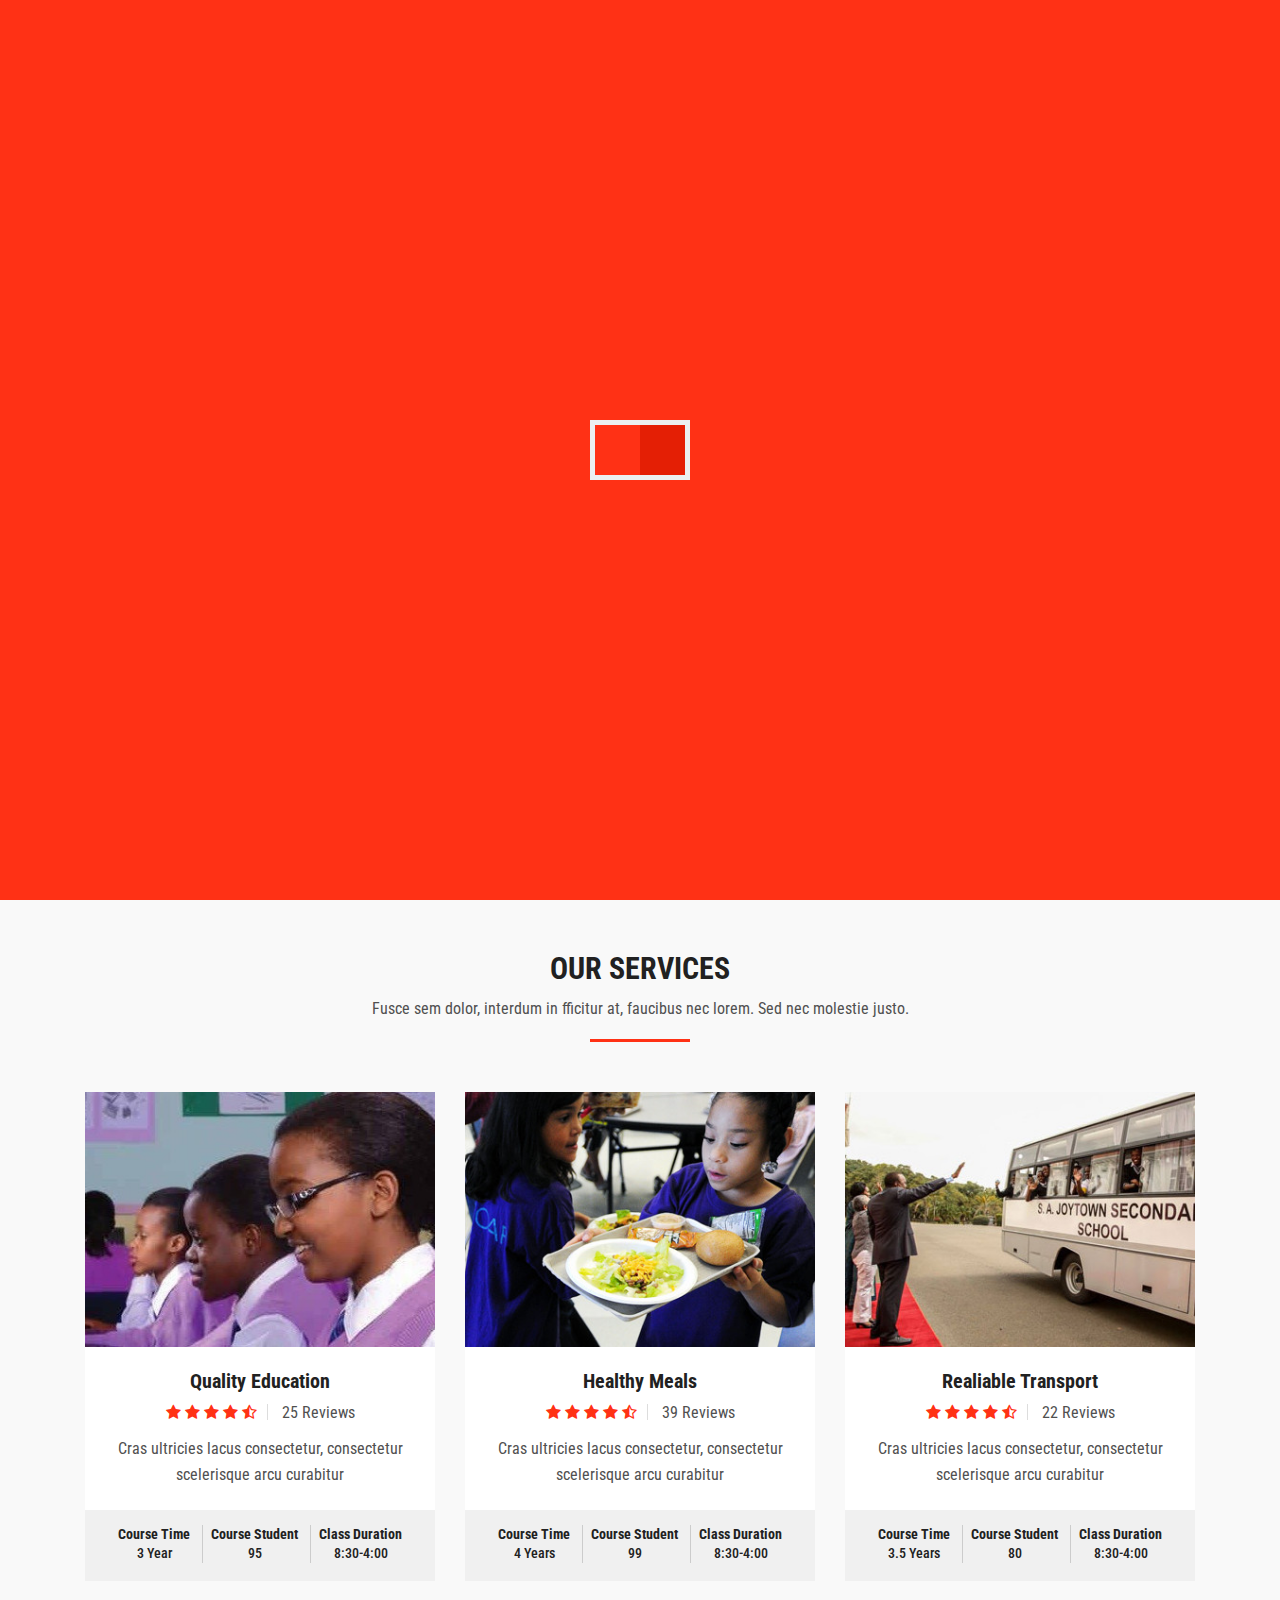
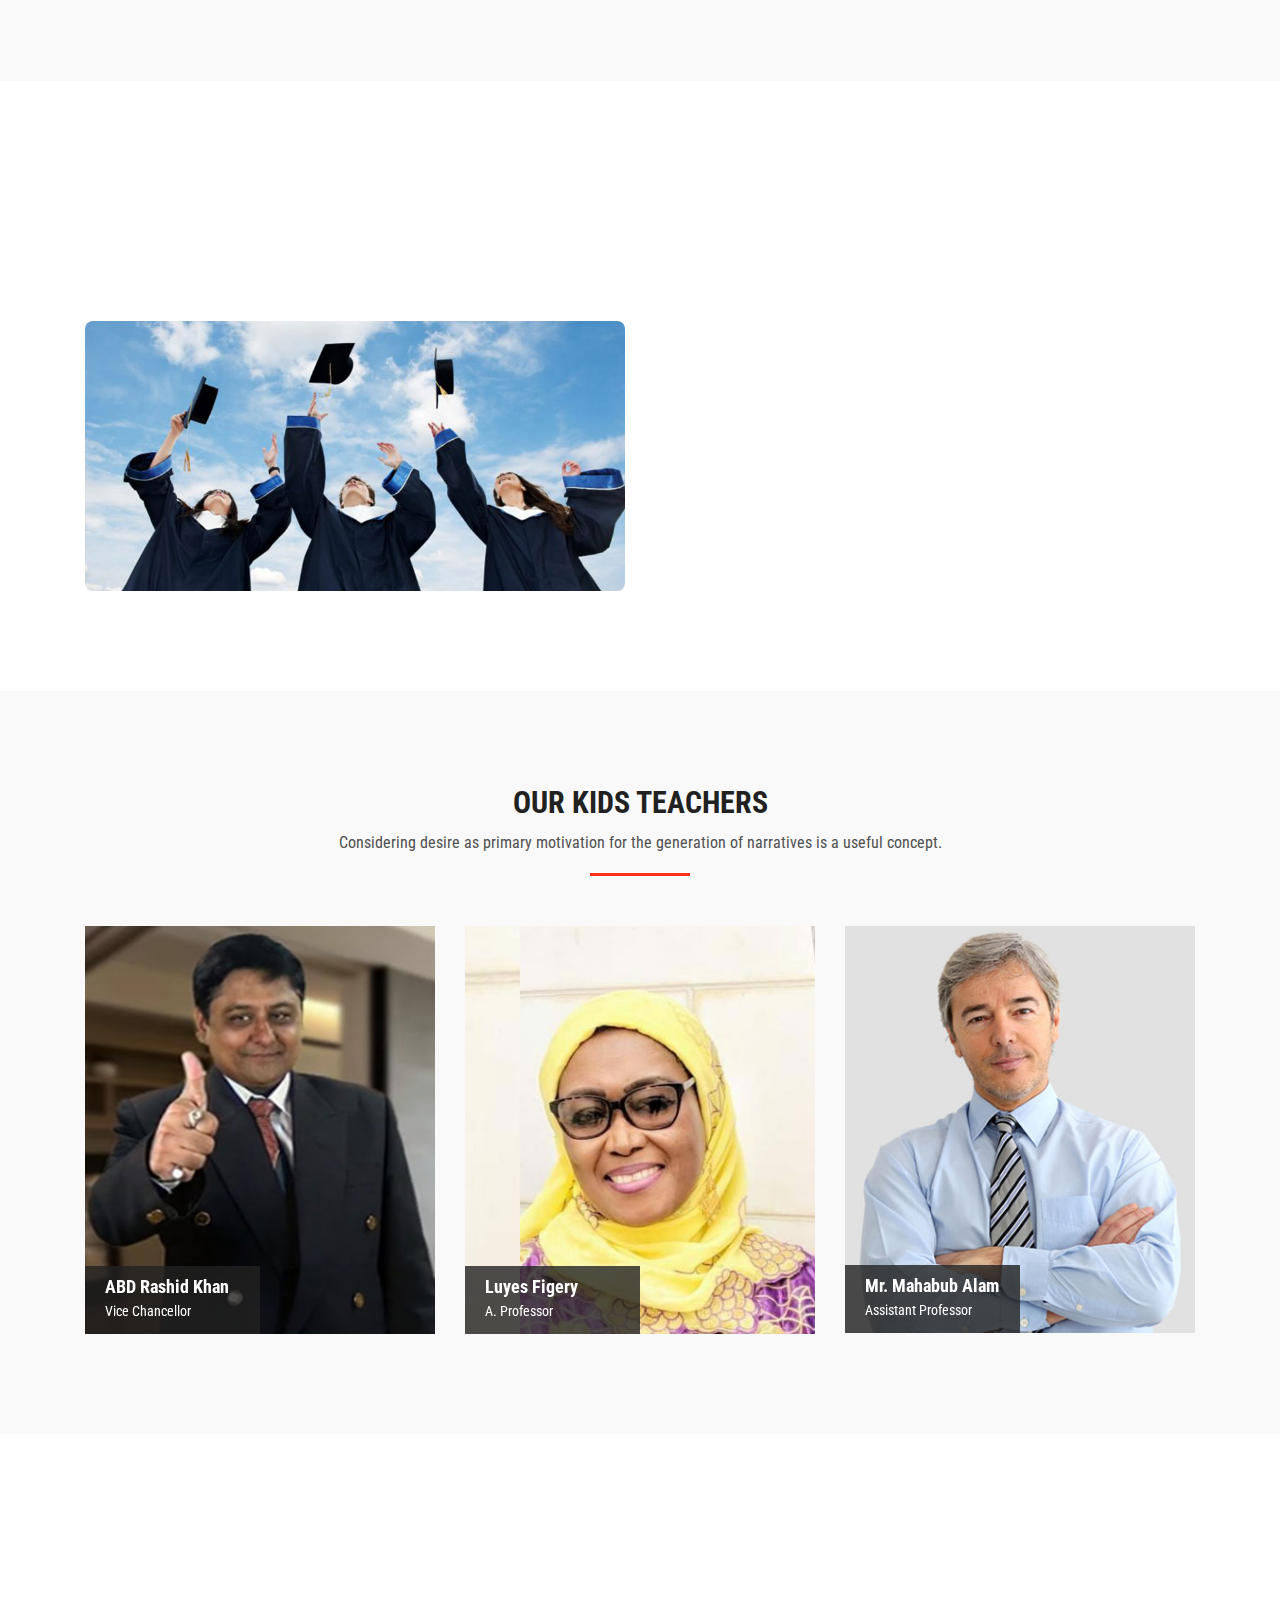
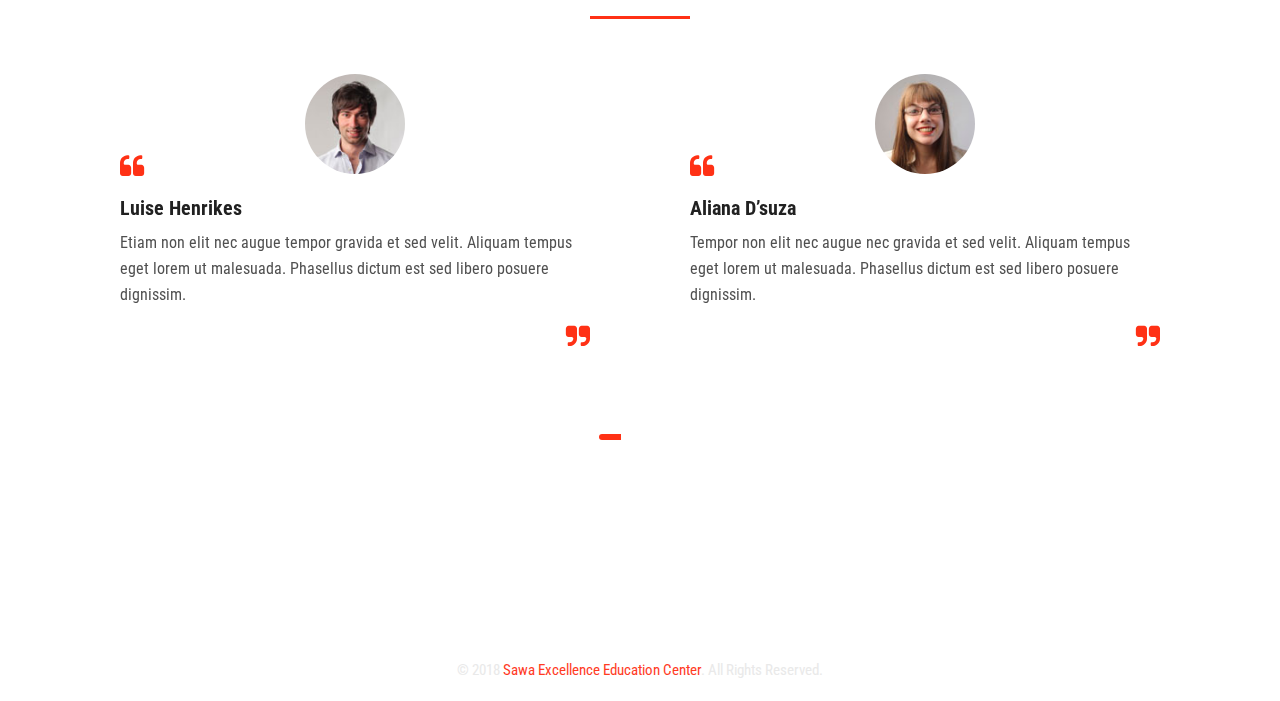
<file: index.html>
<!DOCTYPE html>
<html lang="zxx">

<!-- Mirrored from keenitsolutions.com/products/html/edulearn/edulearn-demo/index.html by HTTrack Website Copier/3.x [XR&CO'2014], Fri, 21 Dec 2018 11:46:28 GMT -->

<head>
	<!-- meta tag -->
	<meta charset="utf-8">
	<title>Edulearn | Responsive Education HTML5 Template</title>
	<meta name="description" content="">
	<!-- responsive tag -->
	<meta http-equiv="x-ua-compatible" content="ie=edge">
	<meta name="viewport" content="width=device-width, initial-scale=1">
	<!-- favicon -->
	<link rel="apple-touch-icon" href="apple-touch-icon.html">
	<link rel="shortcut icon" type="image/x-icon" href="images/fav.png">
	<!-- bootstrap v4 css -->
	<link rel="stylesheet" type="text/css" href="css/bootstrap.min.css">
	<!-- font-awesome css -->
	<link rel="stylesheet" type="text/css" href="css/font-awesome.min.css">
	<!-- animate css -->
	<link rel="stylesheet" type="text/css" href="css/animate.css">
	<!-- owl.carousel css -->
	<link rel="stylesheet" type="text/css" href="css/owl.carousel.css">
	<!-- slick css -->
	<link rel="stylesheet" type="text/css" href="css/slick.css">
	<!-- magnific popup css -->
	<link rel="stylesheet" type="text/css" href="css/magnific-popup.css">
	<!-- Offcanvas CSS -->
	<link rel="stylesheet" type="text/css" href="css/off-canvas.css">
	<!-- flaticon css  -->
	<link rel="stylesheet" type="text/css" href="fonts/flaticon.css">
	<!-- flaticon2 css  -->
	<link rel="stylesheet" type="text/css" href="fonts/fonts2/flaticon.css">
	<!-- rsmenu CSS -->
	<link rel="stylesheet" type="text/css" href="css/rsmenu-main.css">
	<!-- rsmenu transitions CSS -->
	<link rel="stylesheet" type="text/css" href="css/rsmenu-transitions.css">
	<!-- style css -->
	<link rel="stylesheet" type="text/css" href="style.css">
	<!-- responsive css -->
	<link rel="stylesheet" type="text/css" href="css/responsive.css">
	<!--[if lt IE 9]>
            <script src="https://oss.maxcdn.com/html5shiv/3.7.2/html5shiv.min.js"></script>
            <script src="https://oss.maxcdn.com/respond/1.4.2/respond.min.js"></script>
        <![endif]-->
</head>

<body class="home1">
	<!--Preloader area start here-->
	<div class="book_preload">
		<div class="book">
			<div class="book__page"></div>
			<div class="book__page"></div>
			<div class="book__page"></div>
		</div>
	</div>
	<!--Preloader area end here-->

	<!--Full width header Start-->
	<div class="full-width-header">

		<!-- Toolbar Start -->
		<div class="rs-toolbar">
			<div class="container">
				<div class="row">
					<div class="col-md-6">
						<div class="rs-toolbar-left">
							<div class="welcome-message">
								<i class="fa fa-bank"></i><span>Welcome to Sawa Education</span>
							</div>
						</div>
					</div>
					<div class="col-md-6">
						<div class="rs-toolbar-right">
							<div class="toolbar-share-icon">
								<ul>
									<li><a href="#"><i class="fa fa-facebook"></i></a></li>
									<li><a href="#"><i class="fa fa-twitter"></i></a></li>
									<li><a href="#"><i class="fa fa-google-plus"></i></a></li>
									<li><a href="#"><i class="fa fa-linkedin"></i></a></li>
								</ul>
							</div>

						</div>
					</div>
				</div>
			</div>
		</div>
		<!-- Toolbar End -->

		<!--Header Start-->
		<header id="rs-header" class="rs-header">

			<!-- Header Top Start -->
			<div class="rs-header-top">
				<div class="container">
					<div class="row">
						<div class="col-md-4 col-sm-12">
							<div class="header-contact">
								<div id="info-details" class="widget-text">
									<i class="glyph-icon flaticon-email"></i>
									<div class="info-text">
										<a href="mailto:info@domain.com">
											<span>Mail Us</span>
											info@sawaeducation.com
										</a>
									</div>
								</div>
							</div>
						</div>
						<div class="col-md-4 col-sm-12">
							<div class="logo-area text-center">
								<a href="index1.html"><img src="images/logo.png" alt="logo"></a>
							</div>
						</div>
						<div class="col-md-4 col-sm-12">
							<div class="header-contact pull-right">
								<div id="phone-details" class="widget-text">
									<i class="glyph-icon flaticon-phone-call"></i>
									<div class="info-text">
										<a href="tel:4155551234">
											<span>Call Us</span>
											+254722665455
										</a>
									</div>
								</div>
							</div>
						</div>
					</div>
				</div>
			</div>
			<!-- Header Top End -->

			<!-- Menu Start -->
			<div class="menu-area menu-sticky">
				<div class="container">
					<div class="main-menu">
						<div class="row">
							<div class="col-sm-6">
								<!-- <div id="logo-sticky" class="text-center">
										<a href="index.html"><img src="images/logo.png" alt="logo"></a>
									</div> -->
								<a class="rs-menu-toggle"><i class="fa fa-bars"></i>Menu</a>
								<nav class="rs-menu">
									<ul class="nav-menu">
										<!-- Home -->
										<li class="current-menu-item current_page_item menu-item-has-children"> <a
												href="index1.html" class="home">Home</a>
											<!-- <ul class="sub-menu">
												<li class="active"><a href="index.html">Home One</a> </li>
												<li><a href="index2.html">Home Two</a> </li>
												<li><a href="index3.html">Home Three</a></li>
												<li><a href="index4.html">Home Four</a> </li>
												<li><a href="index5.html">Home Five</a> </li>
											</ul> -->
										</li>
										<!-- End Home -->

										<!--About Menu Start-->
										<li class="menu-item-has-children"> <a href="about.html">About Us</a>
											<!-- <ul class="sub-menu">
												<li> <a href="about.html">About One</a></li>
												<li><a href="about2.html">About Two</a></li>
												<li><a href="about3.html">About Three</a></li>
											</ul> -->
										</li>
										<!--About Menu End-->

										<!-- Drop Down Pages Start -->
										<!-- <li class="rs-mega-menu mega-rs"> <a href="#">Mega</a>
											<ul class="mega-menu">
												<li class="mega-menu-container">
													<div class="mega-menu-innner">
														<div class="single-magemenu">
															<ul class="sub-menu">
																<li> <a href="about.html">About One</a></li>
																<li><a href="about2.html">About Two</a></li>
																<li><a href="blog.html">Blog</a></li>
																<li><a href="blog-details.html">Blog Details</a></li>
															</ul>
														</div>
														<div class="single-magemenu">
															<ul class="sub-menu">
																<li> <a href="teachers.html">Teachers</a> </li>
																<li> <a href="teachers-without-filter.html">Teachers Without Filter</a> </li>
																<li> <a href="teachers-single.html">Teachers Single</a> </li>
																<li> <a href="contact.html">Contact</a></li>
															</ul>
														</div>
														<div class="single-magemenu">
															<ul class="sub-menu">
																<li> <a href="gallery.html">Gallery One</a> </li>
																<li> <a href="gallery2.html">Gallery Two</a> </li>
																<li> <a href="gallery3.html">Gallery Three</a> </li>
																<li><a href="error-404.html">Error 404</a></li>
															</ul>
														</div>
														<div class="single-magemenu">
															<ul class="sub-menu">
																<li> <a href="shop.html">Shop</a> </li>
																<li> <a href="shop-details.html">Shop Details</a> </li>

																<li><a href="cart.html">Cart</a></li>
																<li><a href="checkout.html">Checkout</a></li>
															</ul>
														</div>
													</div>
												</li>
											</ul>
										</li> -->
										<!--Drop Down Pages End -->

										<!--Courses Menu Start-->
										<!-- <li class="menu-item-has-children"> <a href="#">Courses</a>
											<ul class="sub-menu">
												<li><a href="courses.html">Courses One</a></li>
												<li><a href="courses2.html">Courses Two</a></li>
												<li><a href="courses-details.html">Courses Details</a></li>
												<li><a href="courses-details2.html">Courses Details 2</a></li>
											</ul>
										</li> -->
										<!--Courses Menu End-->

										<!--Events Menu Start-->
										<!-- <li class="menu-item-has-children"> <a href="#">Events</a>
											<ul class="sub-menu">
												<li><a href="events.html">Events</a></li>
												<li><a href="events-details.html">Events Details</a></li>
												<li> <a href="contact.html">Contact</a></li>
											</ul>
										</li> -->
										<!--Events Menu End-->

										<!-- Drop Down -->
										<li class="menu-item-has-children"> <a href="teachers.html">Teachers</a>
											<!-- <ul class="sub-menu">
												<li class="menu-item-has-children"> <a href="teachers.html">Teachers</a>
													<ul class="sub-menu">
														<li> <a href="teachers.html">Teachers</a> </li>
														<li> <a href="teachers-without-filter.html">Teachers Without Filter</a> </li>
														<li> <a href="teachers-single.html">Teachers Single</a> </li>
													</ul>
												</li>

												<li class="menu-item-has-children"> <a href="#">Gallery</a>
													<ul class="sub-menu">
														<li> <a href="gallery.html">Gallery One</a> </li>
														<li> <a href="gallery2.html">Gallery Two</a> </li>
														<li> <a href="gallery3.html">Gallery Three</a> </li>
													</ul>
												</li>

												<li class="menu-item-has-children"> <a href="#">Shop</a>
													<ul class="sub-menu">
														<li> <a href="shop.html">Shop</a> </li>
														<li> <a href="shop-details.html">Shop Details</a> </li>
													</ul>
												</li>

												<li><a href="cart.html">Cart</a></li>
												<li><a href="checkout.html">Checkout</a></li>

												<li><a href="error-404.html">Error 404</a></li>
											</ul> -->
										</li>
										<!--End Icons -->

										<!--blog Menu Start-->
										<!-- <li class="menu-item-has-children"> <a href="#">Blog</a>
											<ul class="sub-menu">
												<li><a href="blog.html">Blog</a></li>
												<li><a href="blog-details.html">Blog Details</a></li>
											</ul>
										</li> -->
										<!--blog Menu End-->

										<!--Contact Menu Start-->
										<li> <a href="contact.html">Contact</a></li>
										<!--Contact Menu End-->
									</ul>
								</nav>
								<!-- <div class="right-bar-icon rs-offcanvas-link text-right">
									<a class="hidden-xs rs-search" data-target=".search-modal" data-toggle="modal" href="#"><i class="fa fa-search"></i></a>

									<a id="nav-expander" class="nav-expander fixed"><i class="fa fa-bars fa-lg white"></i></a>
								</div> -->
							</div>
						</div>
					</div>
				</div>
			</div>
			<!-- Menu End -->
		</header>
		<!--Header End-->




	</div>
	<!--Full width header End-->

	<!-- Slider Area Start -->
	<div id="rs-slider" class="slider-overlay-2">
		<div id="home-slider">
			<!-- Item 1 -->
			<div class="item active">
				<img src="images/slider/home1/2w1.jpg" alt="Slide1" />
				<div class="slide-content">
					<div class="display-table">
						<div class="display-table-cell">
							<div class="container text-center">
								<h1 class="slider-title" data-animation-in="fadeInLeft"
									data-animation-out="animate-out">WELCOME TO SAWA
									EDUCATION</h1>
								<p data-animation-in="fadeInUp" data-animation-out="animate-out" class="slider-desc">
									Anyone who is 18 years or
									older,
									with a vehicle (car, truck, bike, scooter, or motorcycle) and a smartphone to use
									our mobile courier app can
									sign up
									to deliver with Caviar. <br class="hidden-sm-dow">
									Nunc quis sapien in arcu
									pharetra volutpat.Morbi nec vulputate dolor.</p>

								<a href="about.html" class="sl-get-started-btn" data-animation-in="lightSpeedIn"
									data-animation-out="animate-out">READ MORE</a>
							</div>
						</div>
					</div>
				</div>
			</div>

			<!-- Item 2 -->
			<div class="item">
				<img src="images/slider/home1/slide2.jpg" alt="Slide2" />
				<div class="slide-content">
					<div class="display-table">
						<div class="display-table-cell">
							<div class="container text-center">
								<h1 class="slider-title" data-animation-in="fadeInUp" data-animation-out="animate-out">
									WHY CHOOSE OUR SCHOOL?</h1>
								<p data-animation-in="fadeInUp" data-animation-out="animate-out" class="slider-desc">
									XXxxxx Get quick access to
									a pool
									of tested and certified Programmers based on your job requirement xxXX.<br
										class="hidden-sm-dow"> Nunc quis
									sapien in arcu
									pharetra volutpat.Morbi nec vulputate dolor.</p>

							</div>
						</div>
					</div>
				</div>
			</div>

			<!-- Item 3 -->
			<div class="item">
				<img src="images/slider/home1/qw.jpg" alt="Slide3" />
				<div class="slide-content">
					<div class="display-table">
						<div class="display-table-cell">
							<div class="container text-center">
								<h1 class="slider-title" data-animation-in="fadeInUp" data-animation-out="animate-out">
									ARE YOU READY TO APPLY?</h1>
								<p data-animation-in="fadeInUp" data-animation-out="animate-out" class="slider-desc">
									Fusce sem dolor, interdum
									in efficitur at, faucibus nec lorem.Sed nec molestie justo.<br> Nunc quis sapien in
									arcu pharetra
									volutpat.Morbi nec vulputate dolor.</p>

								<a href="contact.html" class="sl-get-started-btn" data-animation-in="fadeInUp"
									data-animation-out="animate-out">CONTACT US NOW</a>


							</div>
						</div>
					</div>
				</div>
			</div>

		</div>
	</div>
	<!-- Slider Area End -->

	<!-- Services Start -->
	<div class="rs-services rs-services-style1">
		<div class="container">
			<div class="row">
				<div class="col-lg-3 col-md-6">
					<div class="services-item rs-animation-hover">
						<div class="services-icon">
							<i class="fa fa-american-sign-language-interpreting rs-animation-scale-up"></i>
						</div>
						<div class="services-desc">
							<h4 class="services-title">Certified</h4>
							<p>Lorem ipsum dolor sit amet Sed nec molestie justo</p>
						</div>
					</div>
				</div>
				<div class="col-lg-3 col-md-6">
					<div class="services-item rs-animation-hover">
						<div class="services-icon">
							<i class="fa fa-book rs-animation-scale-up"></i>
						</div>
						<div class="services-desc">
							<h4 class="services-title">Books & Library</h4>
							<p>Lorem ipsum dolor sit amet Sed nec molestie justo</p>
						</div>
					</div>
				</div>
				<div class="col-lg-3 col-md-6">
					<div class="services-item rs-animation-hover">
						<div class="services-icon">
							<i class="fa fa-user rs-animation-scale-up"></i>
						</div>
						<div class="services-desc">
							<h4 class="services-title">Certified Teachers</h4>
							<p>Lorem ipsum dolor sit amet Sed nec molestie justo</p>
						</div>
					</div>
				</div>
				<div class="col-lg-3 col-md-6">
					<div class="services-item rs-animation-hover">
						<div class="services-icon">
							<i class="fa fa-graduation-cap rs-animation-scale-up"></i>
						</div>
						<div class="services-desc">
							<h4 class="services-title">Certification</h4>
							<p>Lorem ipsum dolor sit amet Sed nec molestie justo</p>
						</div>
					</div>
				</div>
			</div>
		</div>
	</div>
	<!-- Services End -->

	<!-- About Us Start -->

	<!-- About Us End -->

	<!-- Courses Start -->
	<div id="rs-courses" class="rs-courses sec-color sec-spacer">
		<div class="container">
			<div class="sec-title mb-50 text-center">
				<h2>OUR SERVICES</h2>
				<p>Fusce sem dolor, interdum in fficitur at, faucibus nec lorem. Sed nec molestie justo.</p>
			</div>
			<div class="row">
				<div class="col-md-12">
					<div class="rs-carousel owl-carousel" data-loop="true" data-items="3" data-margin="30"
						data-autoplay="false" data-autoplay-timeout="5000" data-smart-speed="1200" data-dots="true"
						data-nav="true" data-nav-speed="false" data-mobile-device="1" data-mobile-device-nav="true"
						data-mobile-device-dots="true" data-ipad-device="2" data-ipad-device-nav="true"
						data-ipad-device-dots="true" data-md-device="3" data-md-device-nav="true"
						data-md-device-dots="true">
						<div class="cource-item">
							<div class="cource-img">
								<img src="images/courses/02.jpg" alt="" />
								<a class="image-link" href="courses-details.html" title="University Tour 2018">
									<i class="fa fa-link"></i>
								</a>
								<!-- <span class="course-value">$450</span> -->
							</div>
							<div class="course-body">
								<!-- <a href="#" class="course-category">Science</a> -->
								<h4 class="course-title"><a href="courses-details.html">Quality Education</a></h4>
								<div class="review-wrap">
									<ul class="rating">
										<li class="fa fa-star"></li>
										<li class="fa fa-star"></li>
										<li class="fa fa-star"></li>
										<li class="fa fa-star"></li>
										<li class="fa fa-star-half-empty"></li>
									</ul>
									<span class="review">25 Reviews</span>
								</div>
								<div class="course-desc">
									<p>
										Cras ultricies lacus consectetur, consectetur
										scelerisque arcu curabitur
									</p>
								</div>
							</div>
							<div class="course-footer">
								<div class="course-time">
									<span class="label">Course Time</span>
									<span class="desc">3 Year</span>
								</div>
								<div class="course-student">
									<span class="label">Course Student</span>
									<span class="desc">95</span>
								</div>
								<div class="class-duration">
									<span class="label">Class Duration</span>
									<span class="desc">8:30-4:00</span>
								</div>
							</div>
						</div>
						<div class="cource-item">
							<div class="cource-img">
								<img src="images/courses/03.jpg" alt="" />
								<a class="image-link" href="courses-details.html" title="University Tour 2018">
									<i class="fa fa-link"></i>
								</a>
								<!-- <span class="course-value">$450</span> -->
							</div>
							<div class="course-body">
								<!-- <a href="#" class="course-category">Science</a> -->
								<h4 class="course-title"><a href="courses-details.html">Healthy Meals</a></h4>
								<div class="review-wrap">
									<ul class="rating">
										<li class="fa fa-star"></li>
										<li class="fa fa-star"></li>
										<li class="fa fa-star"></li>
										<li class="fa fa-star"></li>
										<li class="fa fa-star-half-empty"></li>
									</ul>
									<span class="review">39 Reviews</span>
								</div>
								<div class="course-desc">
									<p>
										Cras ultricies lacus consectetur, consectetur
										scelerisque arcu curabitur
									</p>
								</div>
							</div>
							<div class="course-footer">
								<div class="course-time">
									<span class="label">Course Time</span>
									<span class="desc">4 Years</span>
								</div>
								<div class="course-student">
									<span class="label">Course Student</span>
									<span class="desc">99</span>
								</div>
								<div class="class-duration">
									<span class="label">Class Duration</span>
									<span class="desc">8:30-4:00</span>
								</div>
							</div>
						</div>
						<div class="cource-item">
							<div class="cource-img">
								<img src="images/courses/01.jpg" alt="" />
								<a class="image-link" href="courses-details.html" title="University Tour 2018">
									<i class="fa fa-link"></i>
								</a>
								<!-- <span class="course-value">$450</span> -->
							</div>
							<div class="course-body">
								<!-- <a href="#" class="course-category">Science</a> -->
								<h4 class="course-title"><a href="courses-details.html">Realiable Transport</a></h4>
								<div class="review-wrap">
									<ul class="rating">
										<li class="fa fa-star"></li>
										<li class="fa fa-star"></li>
										<li class="fa fa-star"></li>
										<li class="fa fa-star"></li>
										<li class="fa fa-star-half-empty"></li>
									</ul>
									<span class="review">22 Reviews</span>
								</div>
								<div class="course-desc">
									<p>
										Cras ultricies lacus consectetur, consectetur
										scelerisque arcu curabitur
									</p>
								</div>
							</div>
							<div class="course-footer">
								<div class="course-time">
									<span class="label">Course Time</span>
									<span class="desc">3.5 Years</span>
								</div>
								<div class="course-student">
									<span class="label">Course Student</span>
									<span class="desc">80</span>
								</div>
								<div class="class-duration">
									<span class="label">Class Duration</span>
									<span class="desc">8:30-4:00</span>
								</div>
							</div>
						</div>
					</div>
				</div>
			</div>
		</div>
	</div>
	<!-- Courses End -->

	<!-- Counter Up Section Start-->
	<div class="rs-counter pt-100 pb-70 bg3">
		<div class="container">
			<div class="row">
				<div class="col-lg-6 col-md-12">
					<div class="counter-content">
						<h2 class="counter-title">ACHEIVEMENTS</h2>
						<div class="counter-text">
							<p>A wonderful serenity has taken possession of my entire soul, like these sweet mornings of
								spring which I
								enjoy with my whole heart like mine.</p>
						</div>
						<div class="counter-img rs-image-effect-shine">
							<img src="images/counter/1.jpg" alt="Counter Discussion">
						</div>
					</div>
				</div>
				<div class="col-lg-6 col-md-12 mt-80">
					<div class="row">
						<div class="col-md-6">
							<div class="rs-counter-list">
								<h2 class="counter-number plus">17</h2>
								<h4 class="counter-desc">TEACHERS</h4>
							</div>
						</div>
						<div class="col-md-6">
							<div class="rs-counter-list">
								<h2 class="counter-number plus">9</h2>
								<h4 class="counter-desc">Subjects</h4>
							</div>
						</div>
					</div>
					<div class="row">
						<div class="col-md-6">
							<div class="rs-counter-list">
								<h2 class="counter-number plus"> 674</h2>
								<h4 class="counter-desc">STUDENTS</h4>
							</div>
						</div>
						<div class="col-md-6">
							<div class="rs-counter-list">
								<h2 class="counter-number plus">3751</h2>
								<h4 class="counter-desc">Satisfied Client</h4>
							</div>
						</div>
					</div>
				</div>
			</div>
		</div>
	</div>
	<!-- Counter Down Section End -->

	<!-- Events Start -->
	<!-- <div id="rs-events" class="rs-events sec-spacer">
		<div class="container">
			<div class="sec-title mb-50 text-center">
				<h2>OUR UPCOMING EVENTS</h2>
				<p>I feel the presence of the Almighty, who formed us in his own image, and the breath.</p>
			</div>
			<div class="row">
				<div class="col-md-12">
					<div class="rs-carousel owl-carousel" data-loop="true" data-items="3" data-margin="30" data-autoplay="false"
					 data-autoplay-timeout="5000" data-smart-speed="1200" data-dots="true" data-nav="true" data-nav-speed="false"
					 data-mobile-device="1" data-mobile-device-nav="true" data-mobile-device-dots="true" data-ipad-device="2"
					 data-ipad-device-nav="true" data-ipad-device-dots="true" data-md-device="3" data-md-device-nav="true"
					 data-md-device-dots="true">
						<div class="event-item">
							<div class="event-img">
								<img src="images/events/1.jpg" alt="" />
								<a class="image-link" href="events-details.html" title="University Tour 2018">
									<i class="fa fa-link"></i>
								</a>
							</div>
							<div class="events-details sec-color">
								<div class="event-date">
									<i class="fa fa-calendar"></i>
									<span>28 June 2017</span>
								</div>
								<h4 class="event-title"><a href="events-details.html">PRACTICE WORKSHOP 2018</a></h4>
								<div class="event-meta">
									<div class="event-time">
										<i class="fa fa-clock-o"></i>
										<span>12.30AM-05.30PM</span>
									</div>
									<div class="event-location">
										<i class="fa fa-map-marker"></i>
										<span>Venue A, Main Campus</span>
									</div>
								</div>
								<div class="event-btn">
									<a href="#">Join Event <i class="fa fa-angle-double-right"></i></a>
								</div>
							</div>
						</div>
						<div class="event-item">
							<div class="event-img">
								<img src="images/events/2.jpg" alt="" />
								<a class="image-link" href="events-details.html" title="University Tour 2018">
									<i class="fa fa-link"></i>
								</a>
							</div>
							<div class="events-details sec-color">
								<div class="event-date">
									<i class="fa fa-calendar"></i>
									<span>28 April 2017</span>
								</div>
								<h4 class="event-title"><a href="events-details.html">CAMPUS EXAMINATION ROOM</a></h4>
								<div class="event-meta">
									<div class="event-time">
										<i class="fa fa-clock-o"></i>
										<span>10.30AM-03.30PM</span>
									</div>
									<div class="event-location">
										<i class="fa fa-map-marker"></i>
										<span>Venue A, Main Campus</span>
									</div>
								</div>
								<div class="event-btn">
									<a href="#">Join Event <i class="fa fa-angle-double-right"></i></a>
								</div>
							</div>
						</div>
						<div class="event-item">
							<div class="event-img">
								<img src="images/events/3.jpg" alt="" />
								<a class="image-link" href="events-details.html" title="University Tour 2018">
									<i class="fa fa-link"></i>
								</a>
							</div>
							<div class="events-details sec-color">
								<div class="event-date">
									<i class="fa fa-calendar"></i>
									<span>28 June 2017</span>
								</div>
								<h4 class="event-title"><a href="events-details.html">BEST GRADUATION CEREMONY</a></h4>
								<div class="event-meta">
									<div class="event-time">
										<i class="fa fa-clock-o"></i>
										<span>10.30AM-03.30PM</span>
									</div>
									<div class="event-location">
										<i class="fa fa-map-marker"></i>
										<span>Venue A, Main Campus</span>
									</div>
								</div>
								<div class="event-btn">
									<a href="#">Join Event <i class="fa fa-angle-double-right"></i></a>
								</div>
							</div>
						</div>
					</div>
				</div>
			</div>
		</div>
	</div> -->
	<!-- Events End -->

	<!-- Team Start -->
	<div id="rs-team" class="rs-team sec-color sec-spacer">
		<div class="container">
			<div class="sec-title mb-50 text-center">
				<h2>OUR KIDS TEACHERS</h2>
				<p>Considering desire as primary motivation for the generation of narratives is a useful concept.</p>
			</div>
			<div class="rs-carousel owl-carousel" data-loop="true" data-items="3" data-margin="30" data-autoplay="false"
				data-autoplay-timeout="5000" data-smart-speed="1200" data-dots="true" data-nav="true"
				data-nav-speed="false" data-mobile-device="1" data-mobile-device-nav="true"
				data-mobile-device-dots="true" data-ipad-device="2" data-ipad-device-nav="true"
				data-ipad-device-dots="true" data-md-device="3" data-md-device-nav="true" data-md-device-dots="true">
				<div class="team-item">
					<div class="team-img">
						<img src="images/team/1.jpg" alt="team Image" />
						<div class="normal-text">
							<h3 class="team-name">ABD Rashid Khan</h3>
							<span class="subtitle">Vice Chancellor</span>
						</div>
					</div>
					<div class="team-content">
						<div class="overly-border"></div>
						<div class="display-table">
							<div class="display-table-cell">
								<h3 class="team-name"><a href="teachers-single.html">ABD Rashid Khan</a></h3>
								<span class="team-title">Vice Chancellor</span>
								<p class="team-desc">Entrusted with planning, implementation and evaluation.</p>
								<div class="team-social">
									<a href="#" class="social-icon"><i class="fa fa-facebook"></i></a>
									<a href="#" class="social-icon"><i class="fa fa-google-plus"></i></a>
									<a href="#" class="social-icon"><i class="fa fa-twitter"></i></a>
									<a href="#" class="social-icon"><i class="fa fa-pinterest-p"></i></a>
								</div>
							</div>
						</div>
					</div>
				</div>
				<div class="team-item">
					<div class="team-img">
						<img src="images/team/2.jpg" alt="team Image" />
						<div class="normal-text">
							<h3 class="team-name">Luyes Figery</h3>
							<span class="subtitle">A. Professor</span>
						</div>
					</div>
					<div class="team-content">
						<div class="overly-border"></div>
						<div class="display-table">
							<div class="display-table-cell">
								<h3 class="team-name"><a href="teachers-single.html">Luyes Figery</a></h3>
								<span class="team-title">A. Professor</span>
								<p class="team-desc">Entrusted with planning, implementation and evaluation.</p>
								<div class="team-social">
									<a href="#" class="social-icon"><i class="fa fa-facebook"></i></a>
									<a href="#" class="social-icon"><i class="fa fa-google-plus"></i></a>
									<a href="#" class="social-icon"><i class="fa fa-twitter"></i></a>
									<a href="#" class="social-icon"><i class="fa fa-pinterest-p"></i></a>
								</div>
							</div>
						</div>
					</div>
				</div>
				<div class="team-item">
					<div class="team-img">
						<img src="images/team/3.jpg" alt="team Image" />
						<div class="normal-text">
							<h3 class="team-name">Mr. Mahabub Alam</h3>
							<span class="subtitle">Assistant Professor</span>
						</div>
					</div>
					<div class="team-content">
						<div class="overly-border"></div>
						<div class="display-table">
							<div class="display-table-cell">
								<h3 class="team-name"><a href="teachers-single.html">Mr. Mahabub Alam</a></h3>
								<span class="team-title">Assistant Professor</span>
								<p class="team-desc">Entrusted with planning, implementation and evaluation.</p>
								<div class="team-social">
									<a href="#" class="social-icon"><i class="fa fa-facebook"></i></a>
									<a href="#" class="social-icon"><i class="fa fa-google-plus"></i></a>
									<a href="#" class="social-icon"><i class="fa fa-twitter"></i></a>
									<a href="#" class="social-icon"><i class="fa fa-pinterest-p"></i></a>
								</div>
							</div>
						</div>
					</div>
				</div>
			</div>
		</div>
	</div>
	<!-- Team End -->

	<!-- Calltoaction Start -->
	<!-- <div id="rs-calltoaction" class="rs-calltoaction sec-spacer bg4">
		<div class="container">
			<div class="rs-cta-inner text-center">
				<div class="sec-title mb-50 text-center">
					<h2 class="white-color">WEB DESIGN &amp; DEVLOPMENT COURSE</h2>
					<p class="white-color">Fusce sem dolor, interdum in efficitur at, faucibus nec lorem.</p>
				</div>
				<a class="cta-button" href="#">Join Now</a>
			</div>
		</div>
	</div> -->
	<!-- Calltoaction End -->

	<!-- Latest News Start -->

	<!-- <div class="container">
					<div class="sec-title mb-50 text-center">
						<h2>OUR LASTEST NEWS</h2>
						<p>Fusce sem dolor, interdum in efficitur at, faucibus nec lorem. Sed nec molestie justo.</p>
					</div>
					<div class="row">
						<div class="col-md-6">
							<div class="news-normal-block">
								<div class="news-img">
									<a href="#">
										<img src="images/blog/1.jpg" alt="" />
									</a>
								</div>
								<div class="news-date">
									<i class="fa fa-calendar-check-o"></i>
									<span>June 28, 2017</span>
								</div>
								<h4 class="news-title"><a href="blog-details.html">Those Other College Expenses You Aren't Thinking About</a></h4>
								<div class="news-desc">
									<p>
										Blandit rutrum, erat et egestas ultricies, dolor tortor egestas enim, quiste rhoncus sem the purus eu sapien
										curabitur.Lorem Ipsum is therefore always free from repetitionetc.
									</p>
								</div>
								<div class="news-btn">
									<a href="#">Read More</a>
								</div>
							</div>
						</div>
						<div class="col-md-6">
							<div class="news-list-block">
								<div class="news-list-item">
									<div class="news-img">
										<a href="#">
											<img src="images/blog/2.jpg" alt="" />
										</a>
									</div>
									<div class="news-content">
										<h5 class="news-title"><a href="blog-details.html">While the lovely valley team work</a></h5>
										<div class="news-date">
											<i class="fa fa-calendar-check-o"></i>
											<span>June 28, 2017</span>
										</div>
										<div class="news-desc">
											<p>
												Excepteur sint occaecat cupidatat non proident,
												sunt in culpa qui officia deserunt.
											</p>
										</div>
									</div>
								</div>
								<div class="news-list-item">
									<div class="news-img">
										<a href="#">
											<img src="images/blog/3.jpg" alt="" />
										</a>
									</div>
									<div class="news-content">
										<h5 class="news-title"><a href="blog-details.html">I must explain to you how all this idea</a></h5>
										<div class="news-date">
											<i class="fa fa-calendar-check-o"></i>
											<span>June 28, 2017</span>
										</div>
										<div class="news-desc">
											<p>
												Excepteur sint occaecat cupidatat non proident,
												sunt in culpa qui officia deserunt.
											</p>
										</div>
									</div>
								</div>
								<div class="news-list-item">
									<div class="news-img">
										<a href="#">
											<img src="images/blog/4.jpg" alt="" />
										</a>
									</div>
									<div class="news-content">
										<h5 class="news-title"><a href="blog-details.html">I should be incapable of drawing a stroke</a></h5>
										<div class="news-date">
											<i class="fa fa-calendar-check-o"></i>
											<span>June 28, 2017</span>
										</div>
										<div class="news-desc">
											<p>
												Excepteur sint occaecat cupidatat non proident,
												sunt in culpa qui officia deserunt.
											</p>
										</div>
									</div>
								</div>
							</div>
						</div>
					</div>
				</div> -->

	<!-- Latest News End -->

	<!-- Products Start -->
	<!-- <div id="rs-products" class="rs-products sec-spacer sec-color">
		<div class="container">
			<div class="sec-title mb-50 text-center">
				<h2>OUR PUBLICATIONS</h2>
				<p>Fusce sem dolor, interdum in efficitur at, faucibus nec lorem. Sed nec molestie justo.</p>
			</div>
			<div class="rs-carousel owl-carousel" data-loop="true" data-items="4" data-margin="30" data-autoplay="false"
			 data-autoplay-timeout="5000" data-smart-speed="1200" data-dots="true" data-nav="true" data-nav-speed="false"
			 data-mobile-device="1" data-mobile-device-nav="true" data-mobile-device-dots="true" data-ipad-device="2"
			 data-ipad-device-nav="true" data-ipad-device-dots="true" data-md-device="4" data-md-device-nav="true"
			 data-md-device-dots="true">
				<div class="product-item">
					<div class="product-img">
						<a href="#">
							<img src="images/products/1.jpg" alt="" />
						</a>
					</div>
					<h4 class="product-title"><a href="shop-details.html">Book Packages V2</a></h4>
					<span class="product-price">From: $85.00</span>
					<div class="product-btn">
						<a href="#">Add To Cart</a>
					</div>
				</div>
				<div class="product-item">
					<div class="product-img">
						<a href="#">
							<img src="images/products/2.jpg" alt="" />
						</a>
					</div>
					<h4 class="product-title"><a href="shop-details.html">Smart Tabs X18</a></h4>
					<span class="product-price">From: $85.00</span>
					<div class="product-btn">
						<a href="#">Add To Cart</a>
					</div>
				</div>
				<div class="product-item">
					<div class="product-img">
						<a href="#">
							<img src="images/products/3.jpg" alt="" />
						</a>
					</div>
					<h4 class="product-title"><a href="shop-details.html">Modern Bags L17</a></h4>
					<span class="product-price">From: $85.00</span>
					<div class="product-btn">
						<a href="#">Add To Cart</a>
					</div>
				</div>
				<div class="product-item">
					<div class="product-img">
						<a href="#">
							<img src="images/products/4.jpg" alt="" />
						</a>
					</div>
					<h4 class="product-title"><a href="shop-details.html">Internet CC Camera</a></h4>
					<span class="product-price">From: $85.00</span>
					<div class="product-btn">
						<a href="#">Add To Cart</a>
					</div>
				</div>
			</div>
			<div class="view-btn">
				<a href="#">VIEW ALL</a>
			</div>
		</div>
	</div> -->

	<!-- Newslatter Start -->
	<!--
        <div id="rs-newslatter" class="rs-newslatter sec-black sec-spacer">
            <div class="container">
                <div class="row rs-vertical-middle">
                    <div class="col-md-6">
                        <h3 class="newslatter-title">STAY CONNECTED WITH US</h3>
                    </div>
                    <div class="col-md-6 text-right">
                        <form class="newslatter-form">
                            <input type="text" class="form-input" placeholder="Enter Your Email Address">
                            <button type="submit" class="form-button">SUBSCRIBE</button>
                        </form>						
                    </div>
                </div>
            </div>
        </div>
-->

	<!-- Testimonial Start -->
	<div id="rs-testimonial" class="rs-testimonial bg5 sec-spacer">
		<div class="container">
			<div class="sec-title mb-50 text-center">
				<h2 class="white-color">WHAT PEOPLE SAYS</h2>
				<p class="white-color">Fusce sem dolor, interdum in efficitur at, faucibus nec lorem. Sed nec molestie
					justo.</p>
			</div>
			<div class="row">
				<div class="col-md-12">
					<div class="rs-carousel owl-carousel" data-loop="true" data-items="2" data-margin="30"
						data-autoplay="true" data-autoplay-timeout="5000" data-smart-speed="1200" data-dots="true"
						data-nav="true" data-nav-speed="false" data-mobile-device="1" data-mobile-device-nav="true"
						data-mobile-device-dots="true" data-ipad-device="2" data-ipad-device-nav="true"
						data-ipad-device-dots="true" data-md-device="2" data-md-device-nav="true"
						data-md-device-dots="true">
						<div class="testimonial-item">
							<div class="testi-img">
								<img src="images/testimonial/1.jpg" alt="Jhon Smith">
							</div>
							<div class="testi-desc">
								<h4 class="testi-name">Luise Henrikes</h4>
								<p>
									Etiam non elit nec augue tempor gravida et sed velit. Aliquam tempus eget lorem ut
									malesuada. Phasellus dictum
									est sed libero posuere dignissim.
								</p>
							</div>
						</div>
						<div class="testimonial-item">
							<div class="testi-img">
								<img src="images/testimonial/2.jpg" alt="Jhon Smith">
							</div>
							<div class="testi-desc">
								<h4 class="testi-name">Aliana D’suza</h4>
								<p>
									Tempor non elit nec augue nec gravida et sed velit. Aliquam tempus eget lorem ut
									malesuada. Phasellus dictum
									est sed libero posuere dignissim.
								</p>
							</div>
						</div>
						<div class="testimonial-item">
							<div class="testi-img">
								<img src="images/testimonial/3.jpg" alt="Jhon Smith">
							</div>
							<div class="testi-desc">
								<h4 class="testi-name">Aliana D’suza</h4>
								<p>
									Tempor non elit nec augue nec gravida et sed velit. Aliquam tempus eget lorem ut
									malesuada. Phasellus dictum
									est sed libero posuere dignissim.
								</p>
							</div>
						</div>
						<div class="testimonial-item">
							<div class="testi-img">
								<img src="images/testimonial/4.jpg" alt="Jhon Smith">
							</div>
							<div class="testi-desc">
								<h4 class="testi-name">Aliana D’suza</h4>
								<p>
									Tempor non elit nec augue nec gravida et sed velit. Aliquam tempus eget lorem ut
									malesuada. Phasellus dictum
									est sed libero posuere dignissim.
								</p>
							</div>
						</div>
						<div class="testimonial-item">
							<div class="testi-img">
								<img src="images/testimonial/5.jpg" alt="Jhon Smith">
							</div>
							<div class="testi-desc">
								<h4 class="testi-name">Aliana D’suza</h4>
								<p>
									Tempor non elit nec augue nec gravida et sed velit. Aliquam tempus eget lorem ut
									malesuada. Phasellus dictum
									est sed libero posuere dignissim.
								</p>
							</div>
						</div>
					</div>
				</div>
			</div>
		</div>
	</div>
	<!-- Testimonial End -->

	<!-- Partner Start -->
	<!-- <div id="rs-partner" class="rs-partner pt-70 pb-70">
		<div class="container">
			<div class="rs-carousel owl-carousel" data-loop="true" data-items="5" data-margin="80" data-autoplay="true"
			 data-autoplay-timeout="5000" data-smart-speed="2000" data-dots="false" data-nav="false" data-nav-speed="false"
			 data-mobile-device="2" data-mobile-device-nav="false" data-mobile-device-dots="false" data-ipad-device="4"
			 data-ipad-device-nav="false" data-ipad-device-dots="false" data-md-device="5" data-md-device-nav="false"
			 data-md-device-dots="false">
				<div class="partner-item">
					<a href="#"><img src="images/partner/1.png" alt="Partner Image"></a>
				</div>
				<div class="partner-item">
					<a href="#"><img src="images/partner/2.png" alt="Partner Image"></a>
				</div>
				<div class="partner-item">
					<a href="#"><img src="images/partner/3.png" alt="Partner Image"></a>
				</div>
				<div class="partner-item">
					<a href="#"><img src="images/partner/4.png" alt="Partner Image"></a>
				</div>
				<div class="partner-item">
					<a href="#"><img src="images/partner/5.png" alt="Partner Image"></a>
				</div>
			</div>
		</div>
	</div> -->
	<!-- Partner End -->

	<!-- Footer Start -->
	<footer id="rs-footer" class="bg3 rs-footer">
		<div class="container">
			<!-- Footer Address -->
			<!-- <div>
				<div class="row footer-contact-desc">
					<div class="col-md-4">
						<div class="contact-inner">
							<i class="fa fa-map-marker"></i>
							<h4 class="contact-title">Address</h4>
							<p class="contact-desc">
								503 Old Buffalo Street<br>
								Northwest #205, New York-3087
							</p>
						</div>
					</div>
					<div class="col-md-4">
						<div class="contact-inner">
							<i class="fa fa-phone"></i>
							<h4 class="contact-title">Phone Number</h4>
							<p class="contact-desc">
								+3453-909-6565<br>
								+2390-875-2235
							</p>
						</div>
					</div>
					<div class="col-md-4">
						<div class="contact-inner">
							<i class="fa fa-map-marker"></i>
							<h4 class="contact-title">Email Address</h4>
							<p class="contact-desc">
								infoname@gmail.com<br>
								www.yourname.com
							</p>
						</div>
					</div>
				</div>
			</div> -->
		</div>

		<!-- Footer Top -->
		<!-- <div class="footer-top">
			<div class="container">
				<div class="row">
					<div class="col-lg-3 col-md-12">
						<div class="about-widget">
							<img src="images/logo-footer.png" alt="Footer Logo">
							<p>We create Premium Html Themes for more than three years. Our team goal is to reunite the elegance of unique.</p>
							<p class="margin-remove">We create Unique and Easy To Use Flexible Html Themes.</p>
						</div>
					</div>
					<div class="col-lg-3 col-md-12">
						<h5 class="footer-title">RECENT POSTS</h5>
						<div class="recent-post-widget">
							<div class="post-item">
								<div class="post-date">
									<span>28</span>
									<span>June</span>
								</div>
								<div class="post-desc">
									<h5 class="post-title"><a href="#">While the lovely valley team work</a></h5>
									<span class="post-category">Keyword Analysis</span>
								</div>
							</div>
							<div class="post-item">
								<div class="post-date">
									<span>28</span>
									<span>June</span>
								</div>
								<div class="post-desc">
									<h5 class="post-title"><a href="#">I must explain to you how all this idea</a></h5>
									<span class="post-category">Spoken English</span>
								</div>
							</div>
						</div>
					</div>
					<div class="col-lg-3 col-md-12">
						<h5 class="footer-title">OUR SITEMAP</h5>
						<ul class="sitemap-widget">
							<li class="active"><a href="index.html"><i class="fa fa-angle-right" aria-hidden="true"></i>Home</a></li>
							<li><a href="about.html"><i class="fa fa-angle-right" aria-hidden="true"></i>About</a></li>
							<li><a href="courses.html"><i class="fa fa-angle-right" aria-hidden="true"></i>Courses</a></li>
							<li><a href="courses-details.html"><i class="fa fa-angle-right" aria-hidden="true"></i>Courses Details</a></li>
							<li><a href="events.html"><i class="fa fa-angle-right" aria-hidden="true"></i>Events</a></li>
							<li><a href="events-details.html"><i class="fa fa-angle-right" aria-hidden="true"></i>Events Details</a></li>
							<li><a href="blog.html"><i class="fa fa-angle-right" aria-hidden="true"></i>Blog</a></li>
							<li><a href="blog-details.html"><i class="fa fa-angle-right" aria-hidden="true"></i>Blog Details</a></li>
							<li><a href="teachers.html"><i class="fa fa-angle-right" aria-hidden="true"></i>Teachers</a></li>
							<li><a href="teachers-single.html"><i class="fa fa-angle-right" aria-hidden="true"></i>Teachers Details</a></li>
							<li><a href="contact.html"><i class="fa fa-angle-right" aria-hidden="true"></i>Contact</a></li>
							<li><a href="error-404.html"><i class="fa fa-angle-right" aria-hidden="true"></i>Error 404</a></li>
						</ul>
					</div>
					<div class="col-lg-3 col-md-12">
						<h5 class="footer-title">NEWSLETTER</h5>
						<p>Sign Up to Our Newsletter to Get Latest Updates &amp; Services</p>
						<form class="news-form">
							<input type="text" class="form-input" placeholder="Enter Your Email">
							<button type="submit" class="form-button"><i class="fa fa-arrow-right" aria-hidden="true"></i></button>
						</form>
					</div>
				</div>
				<div class="footer-share">
					<ul>
						<li><a href="#"><i class="fa fa-facebook"></i></a></li>
						<li><a href="#"><i class="fa fa-google-plus"></i></a></li>
						<li><a href="#"><i class="fa fa-twitter"></i></a></li>
						<li><a href="#"><i class="fa fa-pinterest-p"></i></a></li>
						<li><a href="#"><i class="fa fa-vimeo"></i></a></li>
					</ul>
				</div>
			</div>
		</div> -->

		<!-- Footer Bottom -->
		<div class="footer-bottom">
			<div class="container">
				<div class="copyright">
					<p>© 2018 <a href="#">Sawa Excellence Education Center</a>. All Rights Reserved.</p>
				</div>
			</div>
		</div>
	</footer>
	<!-- Footer End -->

	<!-- start scrollUp  -->
	<div id="scrollUp">
		<i class="fa fa-angle-up"></i>
	</div>

	<!-- Canvas Menu start -->
	<nav class="right_menu_togle">
		<div class="close-btn"><span id="nav-close" class="text-center">x</span></div>
		<div class="canvas-logo">
			<a href="index.html"><img src="images/logo-white.png" alt="logo"></a>
		</div>
		<ul class="sidebarnav_menu list-unstyled main-menu">
			<!--Home Menu Start-->
			<li class="current-menu-item menu-item-has-children"><a href="#">Home</a>
				<ul class="list-unstyled">
					<li class="sub-nav active"><a href="index.html">Home One<span class="icon"></span></a></li>
					<li class="sub-nav"><a href="index2.html">Home Two<span class="icon"></span></a></li>
					<li class="sub-nav"><a href="index3.html">Home Three<span class="icon"></span></a></li>
					<li class="sub-nav"><a href="index4.html">Home Four<span class="icon"></span></a></li>
				</ul>
			</li>
			<!--Home Menu End-->

			<!--About Menu Start-->
			<li class="menu-item-has-children"><a href="#">About Us</a>
				<ul class="list-unstyled">
					<li class="sub-nav active"><a href="index.html">About One<span class="icon"></span></a></li>
					<li class="sub-nav"><a href="index2.html">About Two<span class="icon"></span></a></li>
					<li class="sub-nav"><a href="index3.html">About Three<span class="icon"></span></a></li>
				</ul>
			</li>
			<!--About Menu End-->

			<!--Pages Menu Start-->
			<li class="menu-item-has-children"><a href="#">Pages</a>
				<ul class="list-unstyled">
					<li class="sub-nav active"><a href="teachers.html">Teachers<span class="icon"></span></a></li>
					<li class="sub-nav"><a href="teachers-without-filter.html">Teachers Without Filter<span
								class="icon"></span></a></li>
					<li class="sub-nav"><a href="teachers-single.html">Teachers Single<span class="icon"></span></a>
					</li>
					<li class="sub-nav"><a href="gallery.html">Gallery One<span class="icon"></span></a></li>
					<li class="sub-nav"><a href="gallery2.html">Gallery Two<span class="icon"></span></a></li>
					<li class="sub-nav"><a href="gallery3.html">Gallery Three<span class="icon"></span></a></li>
					<li class="sub-nav"><a href="shop.html">Shop<span class="icon"></span></a></li>
					<li class="sub-nav"><a href="shop-details.html">Shop Details<span class="icon"></span></a></li>
					<li class="sub-nav"><a href="cart.html">Cart<span class="icon"></span></a></li>
					<li class="sub-nav"><a href="shop.html">Shop<span class="icon"></span></a></li>
					<li class="sub-nav"><a href="error-404.html">Error 404<span class="icon"></span></a></li>
				</ul>
			</li>
			<!--Pages Menu End-->

			<!--Courses Menu Star-->
			<li class="menu-item-has-children"><a href="#">Courses</a>
				<ul class="list-unstyled">
					<li class="sub-nav"><a href="courses.html">Courses<span class="icon"></span></a></li>
					<li class="sub-nav"><a href="courses2.html">Courses Two<span class="icon"></span></a></li>
					<li class="sub-nav"><a href="courses-details.html">Courses Details<span class="icon"></span></a>
					</li>
				</ul>
			</li>
			<!--Courses Menu End-->

			<!--Events Menu Star-->
			<li class="menu-item-has-children"><a href="#">Events</a>
				<ul class="list-unstyled">
					<li class="sub-nav"><a href="events.html">Events<span class="icon"></span></a></li>
					<li class="sub-nav"><a href="events-details.html">Events Details<span class="icon"></span></a></li>
				</ul>
			</li>
			<!--Events Menu End-->

			<!--blog Menu Star-->
			<li class="menu-item-has-children"><a href="#">Blog</a>
				<ul class="list-unstyled">
					<li class="sub-nav"><a href="blog.html">Blog<span class="icon"></span></a></li>
					<li class="sub-nav"><a href="blog-details.html">Blog Details<span class="icon"></span></a></li>
				</ul>
			</li>
			<!--blog Menu End-->
			<li><a href="contact.html">Contact<span class="icon"></span></a></li>
		</ul>
		<div class="search-wrap">
			<label class="screen-reader-text">Search for:</label>
			<input type="search" placeholder="Search..." name="s" class="search-input" value="">
			<button type="submit" value="Search"><i class="fa fa-search"></i></button>
		</div>
	</nav>
	<!-- Canvas Menu end -->

	<!-- Search Modal Start -->
	<div aria-hidden="true" class="modal fade search-modal" role="dialog" tabindex="-1">
		<button type="button" class="close" data-dismiss="modal" aria-label="Close">
			<span aria-hidden="true" class="fa fa-close"></span>
		</button>
		<div class="modal-dialog modal-dialog-centered">
			<div class="modal-content">
				<div class="search-block clearfix">
					<form>
						<div class="form-group">
							<input class="form-control" placeholder="eg: Computer Technology" type="text">
						</div>
					</form>
				</div>
			</div>
		</div>
	</div>
	<!-- Search Modal End -->

	<!-- modernizr js -->
	<script src="js/modernizr-2.8.3.min.js"></script>
	<!-- jquery latest version -->
	<script src="js/jquery.min.js"></script>
	<!-- bootstrap js -->
	<script src="js/bootstrap.min.js"></script>
	<!-- owl.carousel js -->
	<script src="js/owl.carousel.min.js"></script>
	<!-- slick.min js -->
	<script src="js/slick.min.js"></script>
	<!-- isotope.pkgd.min js -->
	<script src="js/isotope.pkgd.min.js"></script>
	<!-- imagesloaded.pkgd.min js -->
	<script src="js/imagesloaded.pkgd.min.js"></script>
	<!-- wow js -->
	<script src="js/wow.min.js"></script>
	<!-- counter top js -->
	<script src="js/waypoints.min.js"></script>
	<script src="js/jquery.counterup.min.js"></script>
	<!-- magnific popup -->
	<script src="js/jquery.magnific-popup.min.js"></script>
	<!-- rsmenu js -->
	<script src="js/rsmenu-main.js"></script>
	<!-- plugins js -->
	<script src="js/plugins.js"></script>
	<!-- main js -->
	<script src="js/main.js"></script>
</body>

<!-- Mirrored from keenitsolutions.com/products/html/edulearn/edulearn-demo/index.html by HTTrack Website Copier/3.x [XR&CO'2014], Fri, 21 Dec 2018 11:47:33 GMT -->

</html>
</file>
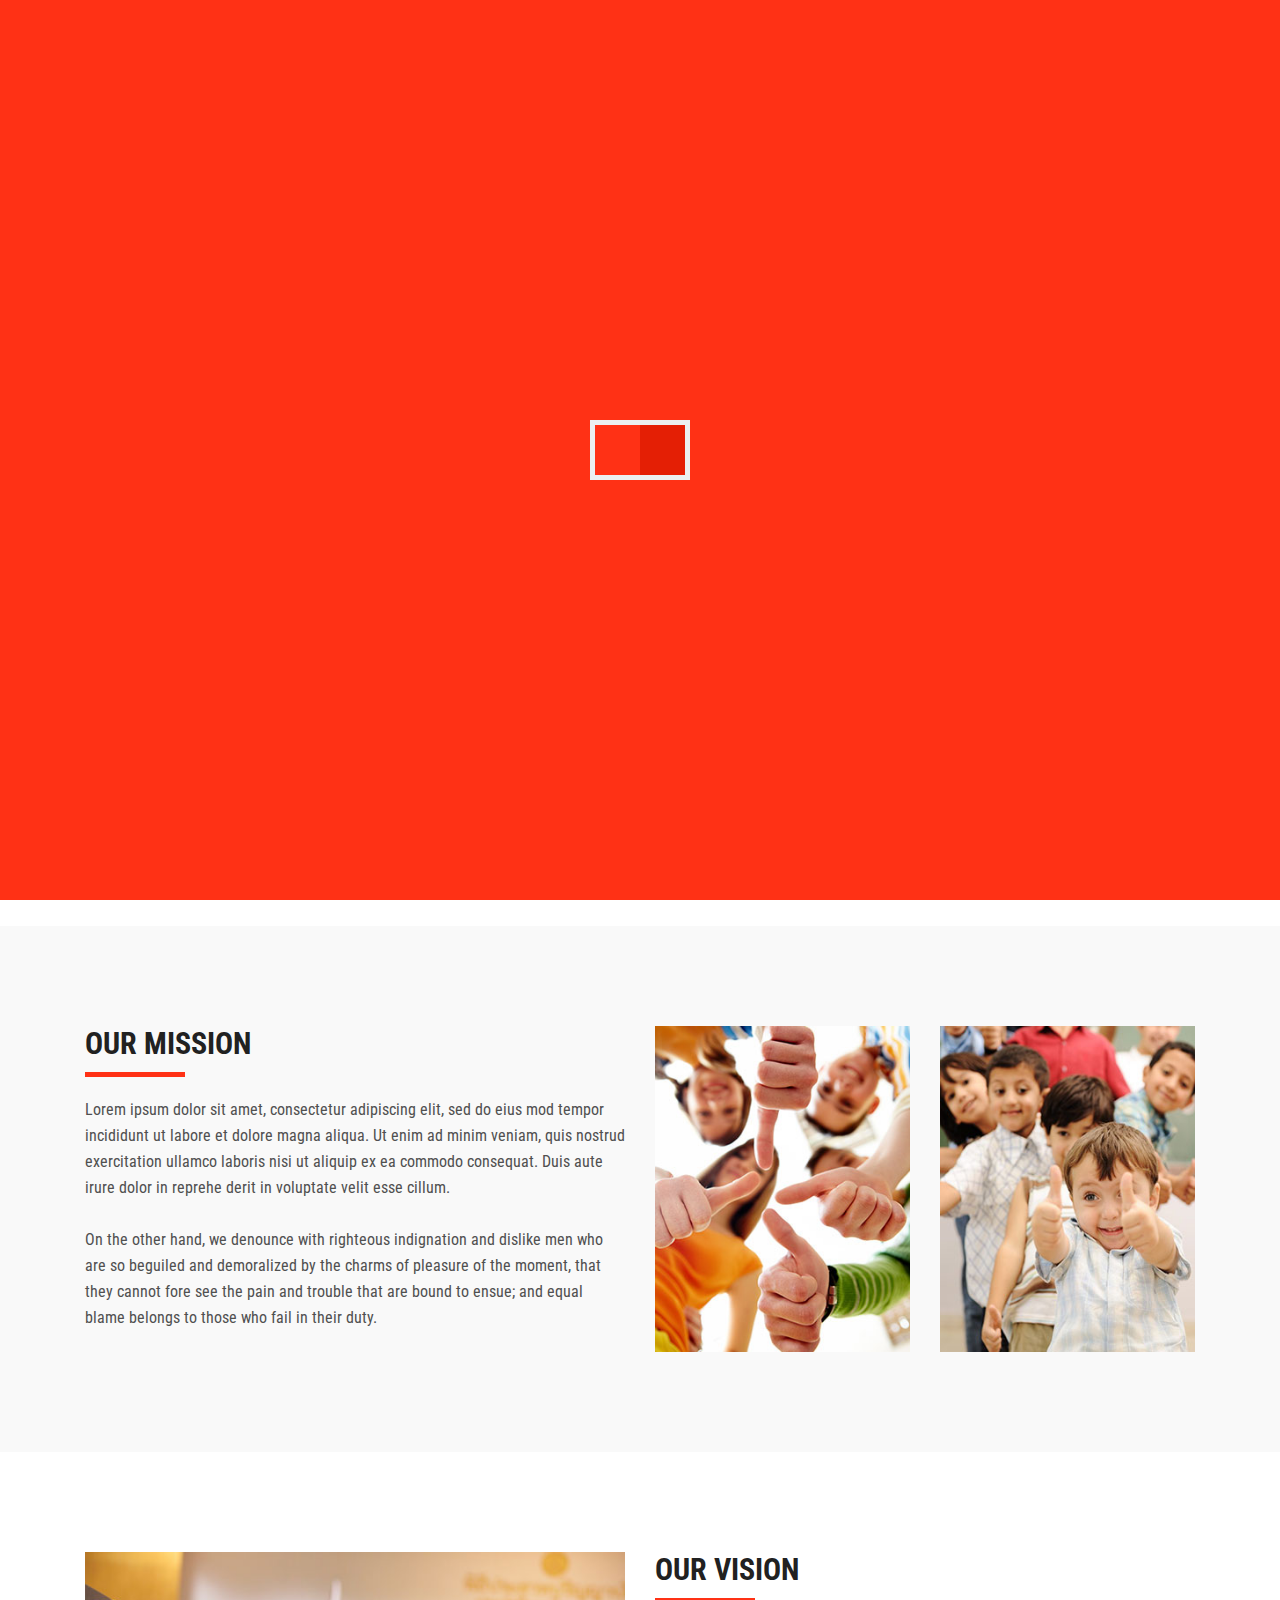
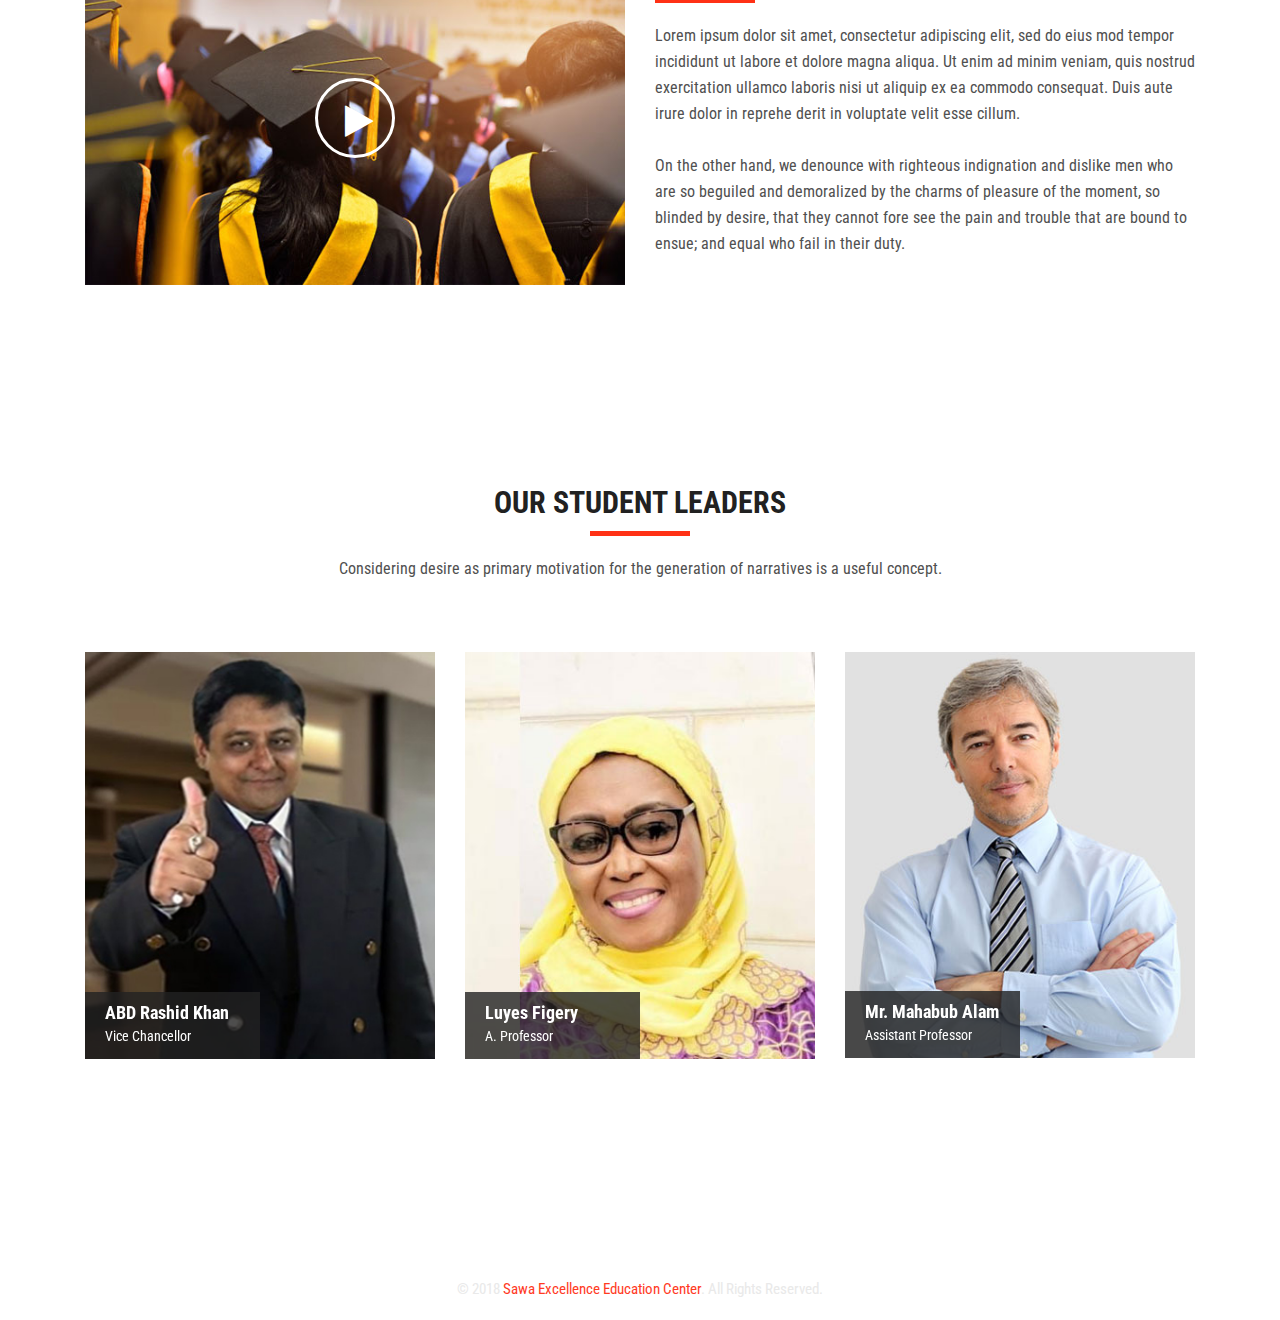
<file: about.html>
<!DOCTYPE html>
<html lang="zxx">

<!-- Mirrored from keenitsolutions.com/products/html/edulearn/edulearn-demo/about.html by HTTrack Website Copier/3.x [XR&CO'2014], Fri, 21 Dec 2018 11:49:25 GMT -->

<head>
    <!-- meta tag -->
    <meta charset="utf-8">
    <title>Edulearn | Responsive Education HTML5 Template</title>
    <meta name="description" content="">
    <!-- responsive tag -->
    <meta http-equiv="x-ua-compatible" content="ie=edge">
    <meta name="viewport" content="width=device-width, initial-scale=1">
    <!-- favicon -->
    <link rel="apple-touch-icon" href="apple-touch-icon.html">
    <link rel="shortcut icon" type="image/x-icon" href="images/fav.png">
    <!-- bootstrap v4 css -->
    <link rel="stylesheet" type="text/css" href="css/bootstrap.min.css">
    <!-- font-awesome css -->
    <link rel="stylesheet" type="text/css" href="css/font-awesome.min.css">
    <!-- animate css -->
    <link rel="stylesheet" type="text/css" href="css/animate.css">
    <!-- owl.carousel css -->
    <link rel="stylesheet" type="text/css" href="css/owl.carousel.css">
    <!-- slick css -->
    <link rel="stylesheet" type="text/css" href="css/slick.css">
    <!-- rsmenu CSS -->
    <link rel="stylesheet" type="text/css" href="css/rsmenu-main.css">
    <!-- rsmenu transitions CSS -->
    <link rel="stylesheet" type="text/css" href="css/rsmenu-transitions.css">
    <!-- magnific popup css -->
    <link rel="stylesheet" type="text/css" href="css/magnific-popup.css">
    <!-- flaticon css  -->
    <link rel="stylesheet" type="text/css" href="fonts/flaticon.css">
    <!-- style css -->
    <link rel="stylesheet" type="text/css" href="style.css">
    <!-- responsive css -->
    <link rel="stylesheet" type="text/css" href="css/responsive.css">
    <!--[if lt IE 9]>
            <script src="https://oss.maxcdn.com/html5shiv/3.7.2/html5shiv.min.js"></script>
            <script src="https://oss.maxcdn.com/respond/1.4.2/respond.min.js"></script>
        <![endif]-->
</head>

<body class="inner-page">
    <!--Preloader area start here-->
    <div class="book_preload">
        <div class="book">
            <div class="book__page"></div>
            <div class="book__page"></div>
            <div class="book__page"></div>
        </div>
    </div>
    <!--Preloader area end here-->

    <!--Full width header Start-->
    <div class="full-width-header">

        <!-- Toolbar Start -->
        <div class="rs-toolbar">
            <div class="container">
                <div class="row">
                    <div class="col-md-6">
                        <div class="rs-toolbar-left">
                            <div class="welcome-message">
                                <i class="fa fa-bank"></i><span>Welcome to Sawa Education</span>
                            </div>
                        </div>
                    </div>
                    <div class="col-md-6">
                        <div class="rs-toolbar-right">
                            <div class="toolbar-share-icon">
                                <ul>
                                    <li><a href="#"><i class="fa fa-facebook"></i></a></li>
                                    <li><a href="#"><i class="fa fa-twitter"></i></a></li>
                                    <li><a href="#"><i class="fa fa-google-plus"></i></a></li>
                                    <li><a href="#"><i class="fa fa-linkedin"></i></a></li>
                                </ul>
                            </div>

                        </div>
                    </div>
                </div>
            </div>
        </div>
        <!-- Toolbar End -->

        <!--Header Start-->
        <header id="rs-header-2" class="rs-header-2">
            <!-- Menu Start -->
            <div class="menu-area menu-sticky">
                <div class="container">
                    <div class="row rs-vertical-middle">
                        <div class="col-lg-3 col-md-12">
                            <div class="logo-area">
                                <a href="index1.html"><img src="images/logo-white.png" alt="logo"></a>
                            </div>
                        </div>
                        <div class="col-lg-9 col-md-12">
                            <div class="main-menu">
                                <a class="rs-menu-toggle"><i class="fa fa-bars"></i>Menu</a>
                                <nav class="rs-menu">
                                    <ul class="nav-menu">
                                        <!-- Home -->
                                        <li class="menu-item-has-children"> <a href="index1.html" class="home">Home</a>
                                            <!-- <ul class="sub-menu">
                                                <li><a href="index.html">Home One</a></li>
                                                <li><a href="index2.html">Home Two</a></li>
                                                <li><a href="index3.html">Home Three</a></li>
                                                <li><a href="index4.html">Home Four</a></li>
                                                <li><a href="index5.html">Home Five</a></li>
                                            </ul> -->
                                        </li>
                                        <!-- End Home -->

                                        <!--About Menu Start-->
                                        <li class="current-menu-item current_page_item menu-item-has-children"><a
                                                href="about.html">About
                                                Us</a>
                                            <!-- <ul class="sub-menu">
                                                <li class="active"><a href="about.html">About One</a></li>
                                                <li><a href="about2.html">About Two</a></li>
                                                <li><a href="about3.html">About Three</a></li>
                                            </ul> -->
                                        </li>
                                        <!--About Menu End-->

                                        <!-- Drop Down -->
                                        <li class="menu-item-has-children"> <a href="teachers.html">Teachers</a>
                                            <ul class="sub-menu">

                                                <!-- <ul class="sub-menu">
                                                        <li> <a href="teachers.html">Teachers</a> </li>
                                                        <li> <a href="teachers-without-filter.html">Teachers Without
                                                                Filter</a> </li>
                                                        <li> <a href="teachers-single.html">Teachers Single</a> </li>
                                                    </ul> -->



                                                <!-- <ul class="sub-menu">
                                                        <li> <a href="gallery.html">Gallery One</a> </li>
                                                        <li> <a href="gallery2.html">Gallery Two</a> </li>
                                                        <li> <a href="gallery3.html">Gallery Three</a> </li>
                                                    </ul> -->


                                                <!-- <li class="menu-item-has-children"> <a href="#">Shop</a>
                                                    <ul class="sub-menu">
                                                        <li> <a href="shop.html">Shop</a> </li>
                                                        <li> <a href="shop-details.html">Shop Details</a> </li>
                                                    </ul>
                                                </li>

                                                <li><a href="cart.html">Cart</a></li>
                                                <li><a href="checkout.html">Checkout</a></li>

                                                <li><a href="error-404.html">Error 404</a></li> -->
                                            </ul>
                                        </li>
                                        <!--End Icons -->

                                        <!--Courses Menu Start-->
                                        <!-- <li class="menu-item-has-children"> <a href="#">Courses</a>
                                            <ul class="sub-menu">
                                                <li><a href="courses.html">Courses One</a></li>
                                                <li><a href="courses2.html">Courses Two</a></li>
                                                <li><a href="courses-details.html">Courses Details</a></li>
                                                <li><a href="courses-details2.html">Courses Details 2</a></li>
                                            </ul>
                                        </li> -->
                                        <!--Courses Menu End-->

                                        <!--Events Menu Start-->
                                        <!-- <li class="menu-item-has-children"> <a href="#">Events</a>
                                            <ul class="sub-menu">
                                                <li><a href="events.html">Events</a></li>
                                                <li><a href="events-details.html">Events Details</a></li>
                                            </ul>
                                        </li> -->
                                        <!--Events Menu End-->

                                        <!--blog Menu Start-->
                                        <!-- <li class="menu-item-has-children"> <a href="#">Blog</a>
                                            <ul class="sub-menu">
                                                <li><a href="blog.html">Blog</a></li>
                                                <li><a href="blog-details.html">Blog Details</a></li>
                                            </ul>
                                        </li> -->
                                        <!--blog Menu End-->

                                        <!--Contact Menu Start-->
                                        <li> <a href="contact.html">Contact</a></li>
                                        <!--Contact Menu End-->
                                    </ul>
                                </nav>
                            </div>
                            <!-- <div class="searce-box">
                                <a class="rs-search" data-target=".search-modal" data-toggle="modal" href="#"><i class="fa fa-search"></i></a>
                            </div> -->
                        </div>
                    </div>
                </div>
            </div>
            <!-- Menu End -->
        </header>
        <!--Header End-->

    </div>
    <!--Full width header End-->

    <!-- Breadcrumbs Start -->
    <div class="rs-breadcrumbs bg7 breadcrumbs-overlay">
        <div class="breadcrumbs-inner">
            <div class="container">
                <div class="row">
                    <div class="col-md-12 text-center">
                        <h1 class="page-title">About Us</h1>

                    </div>
                </div>
            </div>
        </div>
    </div>
    <!-- Breadcrumbs End -->

    <!-- History Start -->
    <div class="rs-history sec-spacer">
        <div class="container">
            <div class="row">
                <div class="col-lg-6 col-md-12 rs-vertical-bottom mobile-mb-50">
                    <a href="#">
                        <img src="images/about/history.jpg" alt="History Image" />
                    </a>
                </div>
                <div class="col-lg-6 col-md-12">
                    <div class="abt-title">
                        <h2>OUR STORY</h2>
                    </div>
                    <div class="about-desc">
                        <p>Lorem ipsum dolor sit amet, consectetur adipiscing elit, sed do eius mod tempor incididunt
                            ut labore et dolore magna aliqua. Ut enim ad minim veniam, quis nostrud exercitation
                            ullamco laboris nisi ut aliquip ex ea commodo consequat. Duis aute irure dolor in reprehe
                            derit in voluptate velit esse cillum.</p>

                        <p>On the other hand, we denounce with righteous indignation and dislike men who are so
                            beguiled and demoralized by the charms of pleasure of the moment, so blinded by desire,
                            that they cannot fore see the pain and trouble that are bound to belongs to who fail in
                            their duty.</p>
                    </div>
                </div>
            </div>
        </div>
    </div>
    <!-- History End -->

    <!-- Mission Start -->
    <div class="rs-mission sec-color sec-spacer">
        <div class="container">
            <div class="row">
                <div class="col-lg-6 col-md-12 mobile-mb-50">
                    <div class="abt-title">
                        <h2>OUR MISSION</h2>
                    </div>
                    <div class="about-desc">
                        <p>Lorem ipsum dolor sit amet, consectetur adipiscing elit, sed do eius mod tempor incididunt
                            ut labore et dolore magna aliqua. Ut enim ad minim veniam, quis nostrud exercitation
                            ullamco laboris nisi ut aliquip ex ea commodo consequat. Duis aute irure dolor in reprehe
                            derit in voluptate velit esse cillum.</p>

                        <p>On the other hand, we denounce with righteous indignation and dislike men who are so
                            beguiled and demoralized by the charms of pleasure of the moment, that they cannot fore see
                            the pain and trouble that are bound to ensue; and equal blame belongs to those who fail in
                            their duty.</p>
                    </div>
                </div>
                <div class="col-lg-6 col-md-12">
                    <div class="row">
                        <div class="col-md-6 mobile-mb-30">
                            <a href="#">
                                <img src="images/about/mission1.jpg" alt="Mission Image" />
                            </a>
                        </div>
                        <div class="col-md-6">
                            <a href="#">
                                <img src="images/about/mission2.jpg" alt="Mission Image" />
                            </a>
                        </div>
                    </div>
                </div>
            </div>
        </div>
    </div>
    <!-- Mission End -->

    <!-- Vision Start -->
    <div class="rs-vision sec-spacer">
        <div class="container">
            <div class="row">
                <div class="col-lg-6 col-md-12 mobile-mb-50">
                    <div class="vision-img rs-animation-hover">
                        <img src="images/about/vision.jpg" alt="img02" />
                        <a class="popup-youtube rs-animation-fade" href="https://www.youtube.com/watch?v=3f9CAMoj3Ec"
                            title="Video Icon">
                        </a>
                        <div class="overly-border"></div>
                    </div>
                </div>
                <div class="col-lg-6 col-md-12">
                    <div class="abt-title">
                        <h2>OUR VISION</h2>
                    </div>
                    <div class="vision-desc">
                        <p>Lorem ipsum dolor sit amet, consectetur adipiscing elit, sed do eius mod tempor incididunt
                            ut labore et dolore magna aliqua. Ut enim ad minim veniam, quis nostrud exercitation
                            ullamco laboris nisi ut aliquip ex ea commodo consequat. Duis aute irure dolor in reprehe
                            derit in voluptate velit esse cillum.</p>

                        <p>On the other hand, we denounce with righteous indignation and dislike men who are so
                            beguiled and demoralized by the charms of pleasure of the moment, so blinded by desire,
                            that they cannot fore see the pain and trouble that are bound to ensue; and equal who fail
                            in their duty.</p>
                    </div>
                </div>
            </div>
        </div>
    </div>
    <!-- Vision End -->

    <!-- Calltoaction Start -->
    <!-- <div id="rs-calltoaction" class="rs-calltoaction sec-spacer bg4">
        <div class="container">
            <div class="rs-cta-inner text-center">
                <div class="sec-title mb-50 text-center">
                    <h2 class="white-color">WEB DESIGN &amp; DEVLOPMENT COURSE</h2>
                    <p class="white-color">Fusce sem dolor, interdum in efficitur at, faucibus nec lorem.</p>
                </div>
                <a class="cta-button" href="#">Join Now</a>
            </div>
        </div>
    </div> -->
    <!-- Calltoaction End -->

    <!-- Team Start -->
    <div id="rs-team" class="rs-team sec-spacer">
        <div class="container">
            <div class="abt-title mb-70 text-center">
                <h2>OUR STUDENT LEADERS</h2>
                <p>Considering desire as primary motivation for the generation of narratives is a useful concept.</p>
            </div>
            <div class="rs-carousel owl-carousel" data-loop="true" data-items="3" data-margin="30" data-autoplay="false"
                data-autoplay-timeout="5000" data-smart-speed="1200" data-dots="true" data-nav="true"
                data-nav-speed="false" data-mobile-device="1" data-mobile-device-nav="true"
                data-mobile-device-dots="true" data-ipad-device="2" data-ipad-device-nav="true"
                data-ipad-device-dots="true" data-md-device="3" data-md-device-nav="true" data-md-device-dots="true">
                <div class="team-item">
                    <div class="team-img">
                        <img src="images/team/1.jpg" alt="team Image" />
                        <div class="normal-text">
                            <h3 class="team-name">ABD Rashid Khan</h3>
                            <span class="subtitle">Vice Chancellor</span>
                        </div>
                    </div>
                    <div class="team-content">
                        <div class="overly-border"></div>
                        <div class="display-table">
                            <div class="display-table-cell">
                                <h3 class="team-name"><a href="teachers-single-2.html">ABD Rashid Khan</a></h3>
                                <span class="team-title">Vice Chancellor</span>
                                <p class="team-desc">Entrusted with planning, implementation and evaluation.</p>
                                <div class="team-social">
                                    <a href="#" class="social-icon"><i class="fa fa-facebook"></i></a>
                                    <a href="#" class="social-icon"><i class="fa fa-google-plus"></i></a>
                                    <a href="#" class="social-icon"><i class="fa fa-twitter"></i></a>
                                    <a href="#" class="social-icon"><i class="fa fa-pinterest-p"></i></a>
                                </div>
                            </div>
                        </div>
                    </div>
                </div>
                <div class="team-item">
                    <div class="team-img">
                        <img src="images/team/2.jpg" alt="team Image" />
                        <div class="normal-text">
                            <h3 class="team-name">Luyes Figery</h3>
                            <span class="subtitle">A. Professor</span>
                        </div>
                    </div>
                    <div class="team-content">
                        <div class="overly-border"></div>
                        <div class="display-table">
                            <div class="display-table-cell">
                                <h3 class="team-name"><a href="teachers-single.html">Luyes Figery</a></h3>
                                <span class="team-title">A. Professor</span>
                                <p class="team-desc">Entrusted with planning, implementation and evaluation.</p>
                                <div class="team-social">
                                    <a href="#" class="social-icon"><i class="fa fa-facebook"></i></a>
                                    <a href="#" class="social-icon"><i class="fa fa-google-plus"></i></a>
                                    <a href="#" class="social-icon"><i class="fa fa-twitter"></i></a>
                                    <a href="#" class="social-icon"><i class="fa fa-pinterest-p"></i></a>
                                </div>
                            </div>
                        </div>
                    </div>
                </div>
                <div class="team-item">
                    <div class="team-img">
                        <img src="images/team/3.jpg" alt="team Image" />
                        <div class="normal-text">
                            <h3 class="team-name">Mr. Mahabub Alam</h3>
                            <span class="subtitle">Assistant Professor</span>
                        </div>
                    </div>
                    <div class="team-content">
                        <div class="overly-border"></div>
                        <div class="display-table">
                            <div class="display-table-cell">
                                <h3 class="team-name"><a href="teachers-single-2.html">Mr. Mahabub Alam</a></h3>
                                <span class="team-title">Assistant Professor</span>
                                <p class="team-desc">Entrusted with planning, implementation and evaluation.</p>
                                <div class="team-social">
                                    <a href="#" class="social-icon"><i class="fa fa-facebook"></i></a>
                                    <a href="#" class="social-icon"><i class="fa fa-google-plus"></i></a>
                                    <a href="#" class="social-icon"><i class="fa fa-twitter"></i></a>
                                    <a href="#" class="social-icon"><i class="fa fa-pinterest-p"></i></a>
                                </div>
                            </div>
                        </div>
                    </div>
                </div>
            </div>
        </div>
    </div>
    <!-- Team End -->

    <!-- Branches Start -->
    <!-- <div id="rs-branches" class="rs-branches sec-color pt-100 pb-70">
        <div class="container">
            <div class="abt-title mb-70 text-center">
                <h2>OUR BRANCHES</h2>
                <p>Considering desire as primary motivation for the generatio.</p>
            </div>
            <div class="row">
                <div class="col-lg-3 col-md-6">
                    <div class="branches-item">
                        <img src="images/about/australia.png" alt="Australia Flag">
                        <h3>
                            <span>01</span>
                            Australia
                        </h3>
                        <p>
                            503 Old Buffalo Street<br>
                            Northwest City #205, Australia
                        </p>
                    </div>
                </div>
                <div class="col-lg-3 col-md-6">
                    <div class="branches-item">
                        <img src="images/about/china.png" alt="China Flag">
                        <h3>
                            <span>02</span>
                            China
                        </h3>
                        <p>
                            503 Old Buffalo Street<br>
                            Northwest City #205, China
                        </p>
                    </div>
                </div>
                <div class="col-lg-3 col-md-6">
                    <div class="branches-item">
                        <img src="images/about/india.png" alt="India Flag">
                        <h3>
                            <span>03</span>
                            India
                        </h3>
                        <p>
                            503 Old Buffalo Street<br>
                            Northwest City #205, India
                        </p>
                    </div>
                </div>
                <div class="col-lg-3 col-md-6">
                    <div class="branches-item">
                        <img src="images/about/united-states.png" alt="United States Flag">
                        <h3>
                            <span>04</span>
                            United States
                        </h3>
                        <p>
                            503 Old Buffalo Street<br>
                            Northwest City #205, United States
                        </p>
                    </div>
                </div>
            </div>
        </div>
    </div>
    Branches End -->

    <!-- Partner Start -->
    <!-- <div id="rs-partner" class="rs-partner pt-70 pb-70">
        <div class="container">
            <div class="rs-carousel owl-carousel" data-loop="true" data-items="5" data-margin="80" data-autoplay="true"
                data-autoplay-timeout="5000" data-smart-speed="2000" data-dots="false" data-nav="false" data-nav-speed="false"
                data-mobile-device="2" data-mobile-device-nav="false" data-mobile-device-dots="false" data-ipad-device="4"
                data-ipad-device-nav="false" data-ipad-device-dots="false" data-md-device="5" data-md-device-nav="false"
                data-md-device-dots="false">
                <div class="partner-item">
                    <a href="#"><img src="images/partner/1.png" alt="Partner Image"></a>
                </div>
                <div class="partner-item">
                    <a href="#"><img src="images/partner/2.png" alt="Partner Image"></a>
                </div>
                <div class="partner-item">
                    <a href="#"><img src="images/partner/3.png" alt="Partner Image"></a>
                </div>
                <div class="partner-item">
                    <a href="#"><img src="images/partner/4.png" alt="Partner Image"></a>
                </div>
                <div class="partner-item">
                    <a href="#"><img src="images/partner/5.png" alt="Partner Image"></a>
                </div>
            </div>
        </div>
    </div> -->
    <!-- Partner End -->

    <!-- Footer Start -->
    <footer id="rs-footer" class="bg3 rs-footer">
        <div class="container">
            <!-- Footer Address -->
            <!-- <div>
                <div class="row footer-contact-desc">
                    <div class="col-md-4">
                        <div class="contact-inner">
                            <i class="fa fa-map-marker"></i>
                            <h4 class="contact-title">Address</h4>
                            <p class="contact-desc">
                                503 Old Buffalo Street<br>
                                Northwest #205, New York-3087
                            </p>
                        </div>
                    </div>
                    <div class="col-md-4">
                        <div class="contact-inner">
                            <i class="fa fa-phone"></i>
                            <h4 class="contact-title">Phone Number</h4>
                            <p class="contact-desc">
                                +3453-909-6565<br>
                                +2390-875-2235
                            </p>
                        </div>
                    </div>
                    <div class="col-md-4">
                        <div class="contact-inner">
                            <i class="fa fa-map-marker"></i>
                            <h4 class="contact-title">Email Address</h4>
                            <p class="contact-desc">
                                infoname@gmail.com<br>
                                www.yourname.com
                            </p>
                        </div>
                    </div>
                </div>
            </div> -->
        </div>

        <!-- Footer Top -->
        <!-- <div class="footer-top">
            <div class="container">
                <div class="row">
                    <div class="col-lg-3 col-md-12">
                        <div class="about-widget">
                            <img src="images/logo-footer.png" alt="Footer Logo">
                            <p>We create Premium Html Themes for more than three years. Our team goal is to reunite the
                                elegance of unique.</p>
                            <p class="margin-remove">We create Unique and Easy To Use Flexible Html Themes.</p>
                        </div>
                    </div>
                    <div class="col-lg-3 col-md-12">
                        <h5 class="footer-title">RECENT POSTS</h5>
                        <div class="recent-post-widget">
                            <div class="post-item">
                                <div class="post-date">
                                    <span>28</span>
                                    <span>June</span>
                                </div>
                                <div class="post-desc">
                                    <h5 class="post-title"><a href="#">While the lovely valley team work</a></h5>
                                    <span class="post-category">Keyword Analysis</span>
                                </div>
                            </div>
                            <div class="post-item">
                                <div class="post-date">
                                    <span>28</span>
                                    <span>June</span>
                                </div>
                                <div class="post-desc">
                                    <h5 class="post-title"><a href="#">I must explain to you how all this idea</a></h5>
                                    <span class="post-category">Spoken English</span>
                                </div>
                            </div>
                        </div>
                    </div>
                    <div class="col-lg-3 col-md-12">
                        <h5 class="footer-title">OUR SITEMAP</h5>
                        <ul class="sitemap-widget">
                            <li class="active"><a href="index.html"><i class="fa fa-angle-right" aria-hidden="true"></i>Home</a></li>
                            <li><a href="about.html"><i class="fa fa-angle-right" aria-hidden="true"></i>About</a></li>
                            <li><a href="courses.html"><i class="fa fa-angle-right" aria-hidden="true"></i>Courses</a></li>
                            <li><a href="courses-details.html"><i class="fa fa-angle-right" aria-hidden="true"></i>Courses
                                    Details</a></li>
                            <li><a href="events.html"><i class="fa fa-angle-right" aria-hidden="true"></i>Events</a></li>
                            <li><a href="events-details.html"><i class="fa fa-angle-right" aria-hidden="true"></i>Events
                                    Details</a></li>
                            <li><a href="blog.html"><i class="fa fa-angle-right" aria-hidden="true"></i>Blog</a></li>
                            <li><a href="blog-details.html"><i class="fa fa-angle-right" aria-hidden="true"></i>Blog
                                    Details</a></li>
                            <li><a href="teachers.html"><i class="fa fa-angle-right" aria-hidden="true"></i>Teachers</a></li>
                            <li><a href="teachers-single.html"><i class="fa fa-angle-right" aria-hidden="true"></i>Teachers
                                    Details</a></li>
                            <li><a href="contact.html"><i class="fa fa-angle-right" aria-hidden="true"></i>Contact</a></li>
                            <li><a href="error-404.html"><i class="fa fa-angle-right" aria-hidden="true"></i>Error 404</a></li>
                        </ul>
                    </div>
                    <div class="col-lg-3 col-md-12">
                        <h3 class="footer-title">FLICKR FEED</h3>
                        <ul class="flickr-feed">
                            <li><a href="#"><img src="images/flickr/1.jpg" alt="Project Image"></a></li>
                            <li><a href="#"><img src="images/flickr/2.jpg" alt="Project Image"></a></li>
                            <li><a href="#"><img src="images/flickr/3.jpg" alt="Project Image"></a></li>
                            <li><a href="#"><img src="images/flickr/4.jpg" alt="Project Image"></a></li>
                            <li><a href="#"><img src="images/flickr/5.jpg" alt="Project Image"></a></li>
                            <li><a href="#"><img src="images/flickr/6.jpg" alt="Project Image"></a></li>
                        </ul>
                    </div>
                </div>
                <div class="footer-share">
                    <ul>
                        <li><a href="#"><i class="fa fa-facebook"></i></a></li>
                        <li><a href="#"><i class="fa fa-google-plus"></i></a></li>
                        <li><a href="#"><i class="fa fa-twitter"></i></a></li>
                        <li><a href="#"><i class="fa fa-pinterest-p"></i></a></li>
                        <li><a href="#"><i class="fa fa-vimeo"></i></a></li>
                    </ul>
                </div>
            </div>
        </div>

         Footer Bottom -->
        <div class="footer-bottom">
            <div class="container">
                <div class="copyright">
                    <p>© 2018 <a href="#">Sawa Excellence Education Center</a>. All Rights Reserved.</p>
                </div>
            </div>
        </div>
    </footer>
    <!-- Footer End -->

    <!-- start scrollUp  -->
    <div id="scrollUp">
        <i class="fa fa-angle-up"></i>
    </div>

    <!-- Search Modal Start -->
    <div aria-hidden="true" class="modal fade search-modal" role="dialog" tabindex="-1">
        <button type="button" class="close" data-dismiss="modal" aria-label="Close">
            <span aria-hidden="true" class="fa fa-close"></span>
        </button>
        <div class="modal-dialog modal-dialog-centered">
            <div class="modal-content">
                <div class="search-block clearfix">
                    <form>
                        <div class="form-group">
                            <input class="form-control" placeholder="eg: Computer Technology" type="text">
                        </div>
                    </form>
                </div>
            </div>
        </div>
    </div>
    <!-- Search Modal End -->


    <!-- modernizr js -->
    <script src="js/modernizr-2.8.3.min.js"></script>
    <!-- jquery latest version -->
    <script src="js/jquery.min.js"></script>
    <!-- bootstrap js -->
    <script src="js/bootstrap.min.js"></script>
    <!-- owl.carousel js -->
    <script src="js/owl.carousel.min.js"></script>
    <!-- slick.min js -->
    <script src="js/slick.min.js"></script>
    <!-- isotope.pkgd.min js -->
    <script src="js/isotope.pkgd.min.js"></script>
    <!-- imagesloaded.pkgd.min js -->
    <script src="js/imagesloaded.pkgd.min.js"></script>
    <!-- wow js -->
    <script src="js/wow.min.js"></script>
    <!-- counter top js -->
    <script src="js/waypoints.min.js"></script>
    <script src="js/jquery.counterup.min.js"></script>
    <!-- magnific popup -->
    <script src="js/jquery.magnific-popup.min.js"></script>
    <!-- rsmenu js -->
    <script src="js/rsmenu-main.js"></script>
    <!-- plugins js -->
    <script src="js/plugins.js"></script>
    <!-- main js -->
    <script src="js/main.js"></script>
</body>

<!-- Mirrored from keenitsolutions.com/products/html/edulearn/edulearn-demo/about.html by HTTrack Website Copier/3.x [XR&CO'2014], Fri, 21 Dec 2018 11:49:32 GMT -->

</html>
</file>
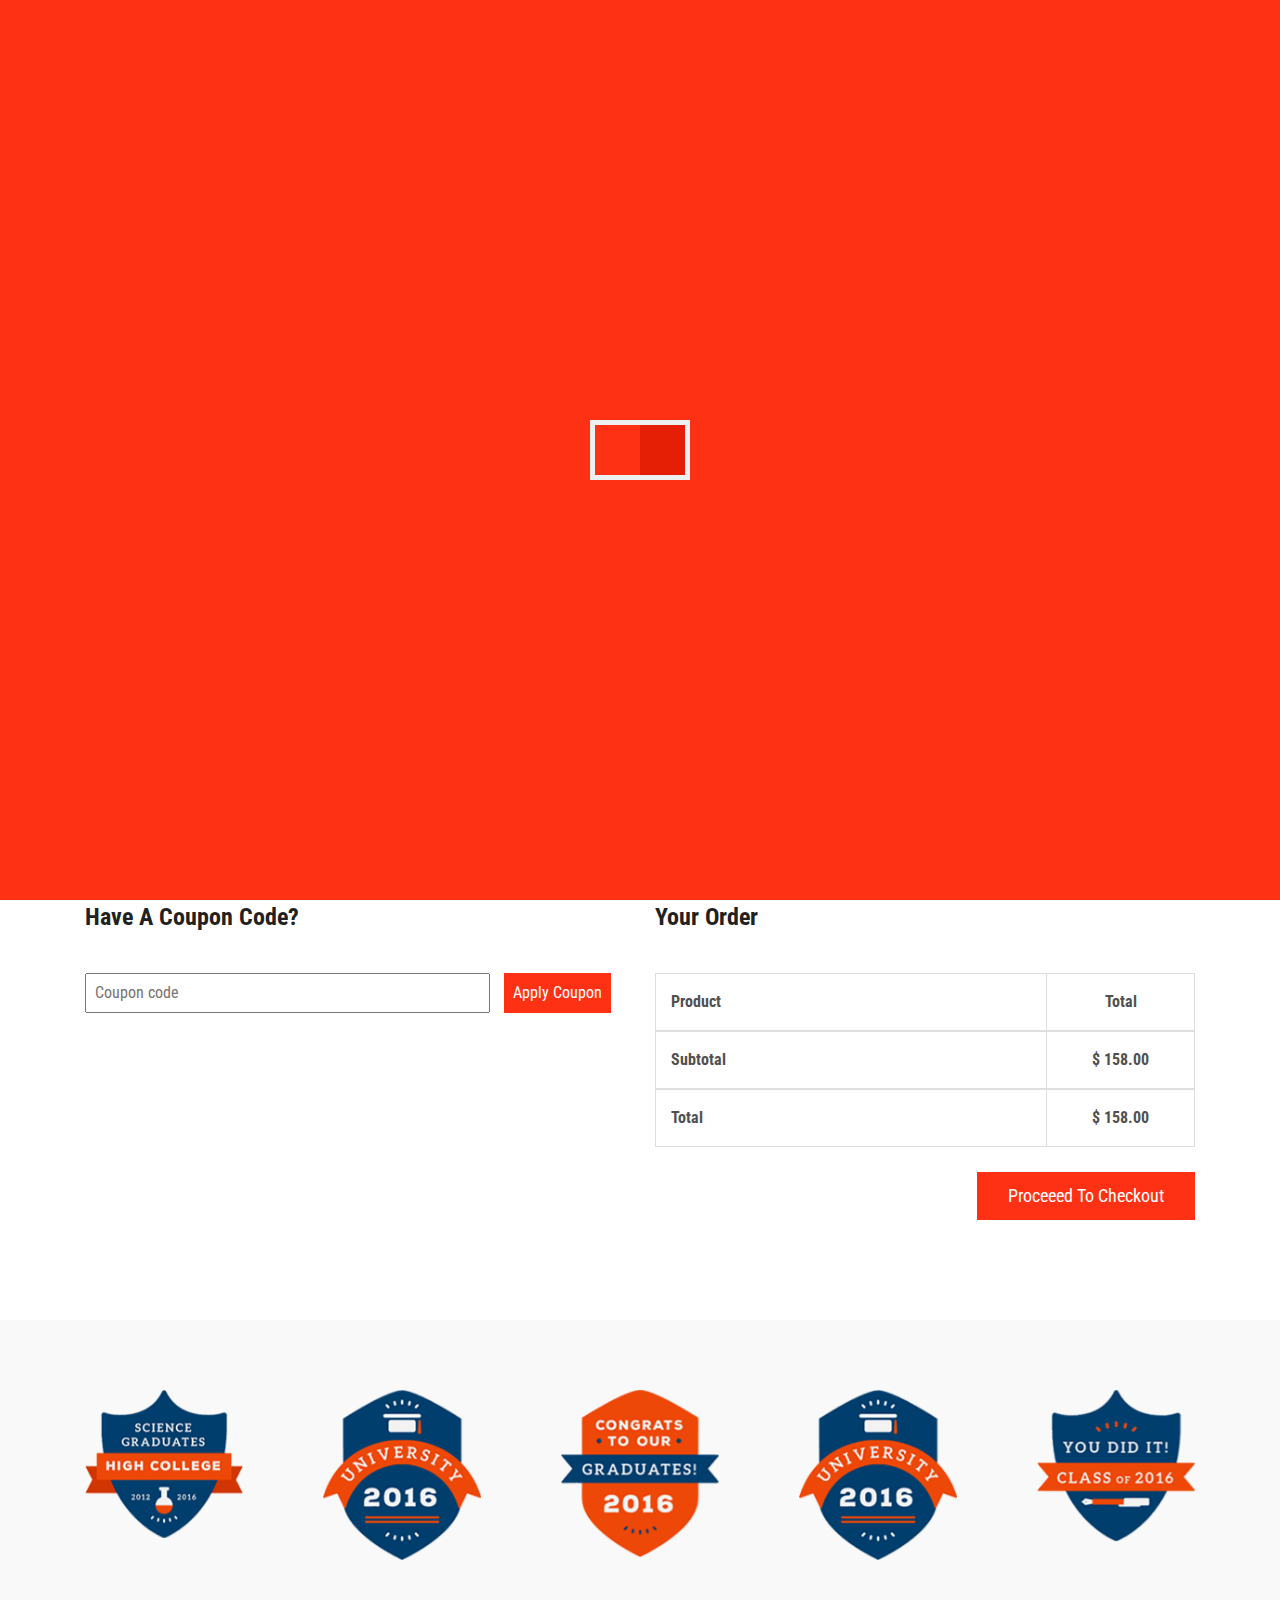
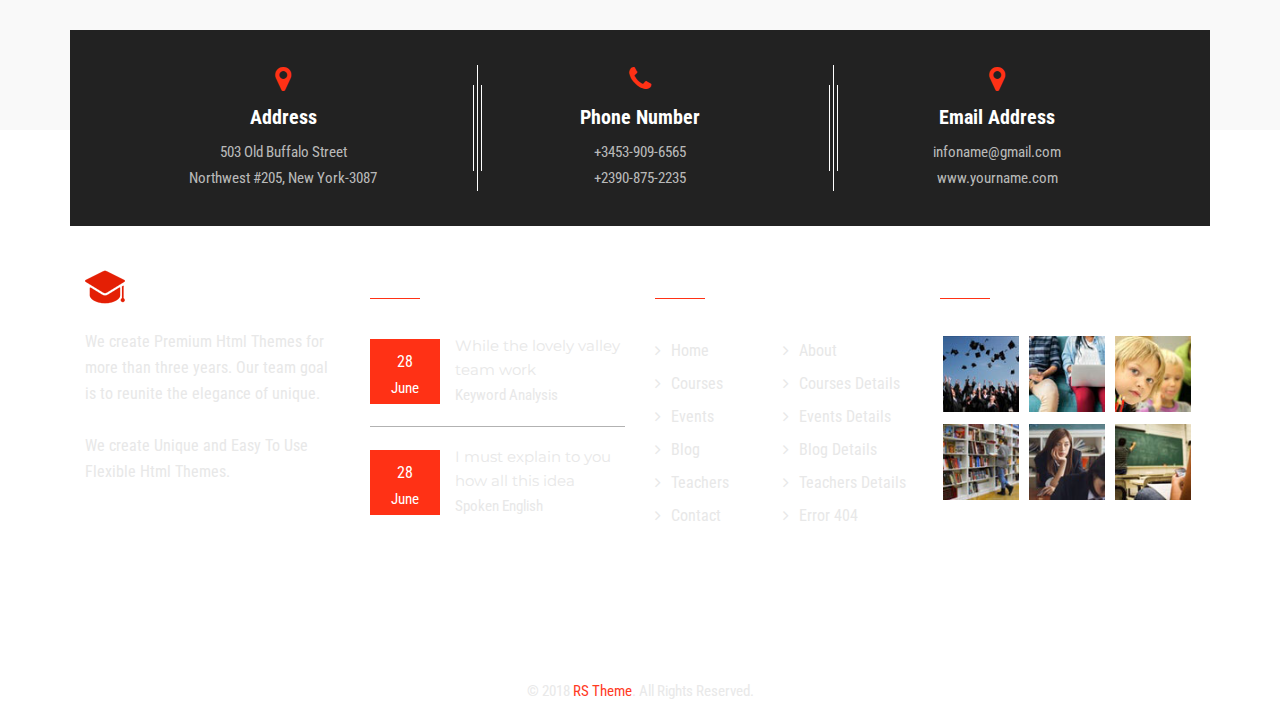
<file: cart.html>
<!DOCTYPE html>
<html lang="zxx">
    
<!-- Mirrored from keenitsolutions.com/products/html/edulearn/edulearn-demo/cart.html by HTTrack Website Copier/3.x [XR&CO'2014], Fri, 21 Dec 2018 11:50:45 GMT -->
<head>
        <!-- meta tag -->
        <meta charset="utf-8">
        <title>Edulearn | Responsive Education HTML5 Template</title>
        <meta name="description" content="">
        <!-- responsive tag -->
        <meta http-equiv="x-ua-compatible" content="ie=edge">
        <meta name="viewport" content="width=device-width, initial-scale=1">
        <!-- favicon -->
        <link rel="apple-touch-icon" href="apple-touch-icon.html">
        <link rel="shortcut icon" type="image/x-icon" href="images/fav.png">
        <!-- bootstrap v4 css -->
        <link rel="stylesheet" type="text/css" href="css/bootstrap.min.css">
        <!-- font-awesome css -->
        <link rel="stylesheet" type="text/css" href="css/font-awesome.min.css">
        <!-- animate css -->
        <link rel="stylesheet" type="text/css" href="css/animate.css">
        <!-- owl.carousel css -->
        <link rel="stylesheet" type="text/css" href="css/owl.carousel.css">
		<!-- slick css -->
        <link rel="stylesheet" type="text/css" href="css/slick.css">
        <!-- rsmenu CSS -->
        <link rel="stylesheet" type="text/css" href="css/rsmenu-main.css">
        <!-- rsmenu transitions CSS -->
        <link rel="stylesheet" type="text/css" href="css/rsmenu-transitions.css">
        <!-- magnific popup css -->
        <link rel="stylesheet" type="text/css" href="css/magnific-popup.css">
		<!-- flaticon css  -->
        <link rel="stylesheet" type="text/css" href="fonts/flaticon.css">
        <!-- timeline css -->
        <link rel="stylesheet" type="text/css" href="css/timeline.css">
        <!-- style css -->
        <link rel="stylesheet" type="text/css" href="style.css">
        <!-- responsive css -->
        <link rel="stylesheet" type="text/css" href="css/responsive.css">
        <!--[if lt IE 9]>
            <script src="https://oss.maxcdn.com/html5shiv/3.7.2/html5shiv.min.js"></script>
            <script src="https://oss.maxcdn.com/respond/1.4.2/respond.min.js"></script>
        <![endif]-->
    </head>
    <body class="inner-page">
        <!--Preloader area start here-->
        <div class="book_preload">
            <div class="book">
                <div class="book__page"></div>
                <div class="book__page"></div>
                <div class="book__page"></div>
            </div>
        </div>
		<!--Preloader area end here-->
		
        <!--Full width header Start-->
		<div class="full-width-header">
			<!-- Toolbar Start -->
			<div class="rs-toolbar">
				<div class="container">
					<div class="row">
						<div class="col-md-6">
							<div class="rs-toolbar-left">
								<div class="welcome-message">
									<i class="fa fa-bank"></i><span>Welcome to Edulearn</span> 
								</div>
							</div>
						</div>
						<div class="col-md-6">
							<div class="rs-toolbar-right">
								<div class="toolbar-share-icon">
									<ul>
										<li><a href="#"><i class="fa fa-facebook"></i></a></li>
										<li><a href="#"><i class="fa fa-twitter"></i></a></li>
										<li><a href="#"><i class="fa fa-google-plus"></i></a></li>
										<li><a href="#"><i class="fa fa-linkedin"></i></a></li>
									</ul>
								</div>
								<a href="#" class="apply-btn">Apply Now</a>
							</div>
						</div>
					</div>
				</div>
			</div>
			<!-- Toolbar End -->
		
			<!--Header Start-->
			<header id="rs-header-2" class="rs-header-2">
				<!-- Menu Start -->
				<div class="menu-area menu-sticky">
					<div class="container">
						<div class="row rs-vertical-middle">
							<div class="col-lg-3 col-md-12">
								<div class="logo-area">
									<a href="index.html"><img src="images/logo-white.png" alt="logo"></a>
								</div>
							</div>
							<div class="col-lg-9 col-md-12">
								<div class="main-menu">
									<a class="rs-menu-toggle"><i class="fa fa-bars"></i>Menu</a>
									<nav class="rs-menu">
										<ul class="nav-menu">
											<!-- Home -->
											<li class="menu-item-has-children"> <a href="#" class="home">Home</a>
											  <ul class="sub-menu">
												<li><a href="index.html">Home One</a> </li>
												<li><a href="index2.html">Home Two</a> </li>
												<li><a href="index3.html">Home Three</a></li>
												<li><a href="index4.html">Home Four</a> </li>
												<li><a href="index5.html">Home Five</a></li>
											  </ul>
											</li>
											<!-- End Home --> 
                                            
                                            <!--About Menu Start-->
                                            <li class="menu-item-has-children"><a href="about.html">About Us</a>
                                                <ul class="sub-menu">
                                                    <li><a href="about.html">About One</a></li>
                                                    <li><a href="about2.html">About Two</a></li>
                                                    <li><a href="about3.html">About Three</a></li>
                                                </ul>
                                            </li>
                                            <!--About Menu End--> 

                                            <!-- Drop Down -->
											<li class="current-menu-item current_page_item menu-item-has-children"> <a href="#">Pages</a>
                                                <ul class="sub-menu"> 
                                                    <li class="menu-item-has-children"> <a href="#">Teachers</a>
                                                      <ul class="sub-menu">
                                                        <li><a href="teachers.html">Teachers</a> </li>
                                                        <li><a href="teachers-without-filter.html">Teachers Without Filter</a> </li> 
                                                        <li><a href="teachers-single.html">Teachers Single</a> </li>
                                                      </ul>
                                                    </li>
                                                    
                                                    <li class="menu-item-has-children"> <a href="#">Gallery</a>
                                                      <ul class="sub-menu">
                                                        <li><a href="gallery.html">Gallery One</a> </li>
                                                        <li><a href="gallery2.html">Gallery Two</a> </li> 
                                                        <li><a href="gallery3.html">Gallery Three</a> </li>
                                                      </ul>
                                                    </li>
                                                    
                                                    <li class="menu-item-has-children"> <a href="#">Shop</a>
                                                      <ul class="sub-menu">
                                                        <li><a href="shop.html">Shop</a> </li> 
                                                        <li><a href="shop-details.html">Shop Details</a> </li>
                                                      </ul>
                                                    </li>
                                                    
                                                    <li class="active"><a href="cart.html">Cart</a></li>
                                                    <li><a href="checkout.html">Checkout</a></li>
                                                    
                                                    <li><a href="error-404.html">Error 404</a></li>
                                                </ul>
											</li>
											<!--End Icons -->
                                            
											<!--Courses Menu Start-->
		                                    <li class="menu-item-has-children"> <a href="#">Courses</a>
		                                      <ul class="sub-menu">
		                                        <li><a href="courses.html">Courses One</a></li>
		                                        <li><a href="courses2.html">Courses Two</a></li>
		                                        <li><a href="courses-details.html">Courses Details</a></li>
                                                  <li><a href="courses-details2.html">Courses Details 2</a></li>
		                                      </ul>
		                                    </li>
		                                    <!--Courses Menu End-->
                                            
											<!--Events Menu Start-->
											<li class="menu-item-has-children"> <a href="#">Events</a>
												<ul class="sub-menu">
													<li><a href="events.html">Events</a></li>
													<li><a href="events-details.html">Events Details</a></li>
												</ul>
											</li>
											<!--Events Menu End-->
											
											<!--blog Menu Start-->
											<li class="menu-item-has-children"> <a href="#">Blog</a>
												<ul class="sub-menu">
													<li><a href="blog.html">Blog</a></li>
													<li><a href="blog-details.html">Blog Details</a></li>
												</ul>
											</li>
											<!--blog Menu End-->
                                            
											<!--Contact Menu Start-->
											<li> <a href="contact.html">Contact</a></li>
								            <!--Contact Menu End-->
										</ul>
									</nav>
								</div>
								<div class="searce-box">
                                    <a class="rs-search" data-target=".search-modal" data-toggle="modal" href="#"><i class="fa fa-search"></i></a>
                                </div>
							</div>													
						</div>
					</div>
				</div>
				<!-- Menu End -->
			</header>
			<!--Header End-->

		</div>
        <!--Full width header End-->
		
		<!-- Breadcrumbs Start -->
		<div class="rs-breadcrumbs bg7 breadcrumbs-overlay">
		    <div class="breadcrumbs-inner">
		        <div class="container">
		            <div class="row">
		                <div class="col-md-12 text-center">
		                    <h1 class="page-title">Cart</h1>
		                    <ul>
		                        <li>
		                            <a class="active" href="index.html">Home</a>
		                        </li>
		                        <li>Cart</li>
		                    </ul>
		                </div>
		            </div>
		        </div>
		    </div><!-- .breadcrumbs-inner end -->
		</div>
		<!-- Breadcrumbs End -->

        <!-- Cart Page Start Here -->
        <div class="shipping-area sec-spacer">
			<div class="container">
				<div class="tab-content">
				    <div class="tab-pane active" id="checkout">
                        <div class="row">
				            <div class="col-lg-12 col-md-12 col-sm-12 col-xs-12">
								<div class="product-list">
									<table>
										<tr>
											<td><i class="fa fa-times"></i></td>
											<td><img src="images/cart/3.jpg" alt=""/></td>
											<td>
												<div class="des-pro">
													<h4>Jersey</h4><p>Men’s Football</p>
												</div>
											</td>
											<td><strong>$20</strong></td>
											<td>
												<div class="order-pro order1">
													<input type="number" value="01" />
												</div>
											</td>
											<td><span class="prize">$20.00</span></td>  
										</tr>
										<tr>
											<td><i class="fa fa-times"></i></td>
											<td><img src="images/cart/1.jpg" alt=""/></td>
											<td>
												<div class="des-pro">
													<h4>Cleats</h4><p>Men’s Football</p>
												</div>
											</td>
											<td><strong>$20</strong></td>
											<td>
												<div class="order-pro order1">
													<input type="number" value="01" />
												   
												</div>
											</td>
											<td><span class="prize">$20.00</span></td>
											
										</tr>
                                        <tr>
                                            <td><i class="fa fa-times"></i></td>
                                            <td><img src="images/cart/2.jpg" alt=""/></td>
                                            <td>
                                                <div class="des-pro">
                                                    <h4>Backpack</h4><p>Club Team</p>
                                                </div>
                                            </td>
                                            <td><strong>$20</strong></td>
                                            <td>
                                                <div class="order-pro order1">
                                                    <input type="number" value="01" />
                                                </div>
                                            </td>
                                            <td><span class="prize">$20.00</span></td>
										</tr>
									</table>							   
								</div><!-- .product-list end -->
							</div>
						</div>
                        <div class="row">
                            <div class="col-lg-6 col-md-6 col-sm-12 col-xs-12">
                                <div class="order-list">
                                    <h3>Have A Coupon Code?</h3>
                                    <div class="coupon-fields">
                                        <input name="coupon_code" class="input-text required" id="coupon_code" value="" placeholder="Coupon code" type="text">
                                        <input class="apply-coupon button button-default button-default-size button" name="apply_coupon" value="Apply Coupon" type="submit">
                                    </div>
                                </div><!-- .order-list end -->
                            </div>
                            <div class="col-lg-6 col-md-6 col-sm-12 col-xs-12">
                                <div class="checkout-price order-list">
                                    <h3>Your Order</h3>
                                    <table>
                                        <tr>
                                            <td><b>Product</b></td>
                                            <td><b>Total</b></td>
                                        </tr>
                                        <tr class="row-bold">
                                            <td>Subtotal</td>
                                            <td>$ 158.00</td>
                                        </tr>
                                        <tr class="row-bold">
                                            <td>Total</td>
                                            <td>$ 158.00</td>
                                        </tr>
                                    </table>
                                    <div class="next-step">
                                        <a href="checkout.html">Proceeed to Checkout</a>
                                    </div>
                                </div><!-- .checkout-price end -->
                            </div>  
                        </div>
					</div>                                 
				</div>
			</div>
		</div>
        <!-- Cart Page End Here  -->

        <!-- Partner Start -->
        <div id="rs-partner" class="rs-partner sec-color pt-70 pb-170">
            <div class="container">
				<div class="rs-carousel owl-carousel" data-loop="true" data-items="5" data-margin="80" data-autoplay="true" data-autoplay-timeout="5000" data-smart-speed="2000" data-dots="false" data-nav="false" data-nav-speed="false" data-mobile-device="2" data-mobile-device-nav="false" data-mobile-device-dots="false" data-ipad-device="4" data-ipad-device-nav="false" data-ipad-device-dots="false" data-md-device="5" data-md-device-nav="false" data-md-device-dots="false">
                    <div class="partner-item">
                        <a href="#"><img src="images/partner/1.png" alt="Partner Image"></a>
                    </div>
                    <div class="partner-item">
                        <a href="#"><img src="images/partner/2.png" alt="Partner Image"></a>
                    </div>
                    <div class="partner-item">
                        <a href="#"><img src="images/partner/3.png" alt="Partner Image"></a>
                    </div>
                    <div class="partner-item">
                        <a href="#"><img src="images/partner/4.png" alt="Partner Image"></a>
                    </div>
                    <div class="partner-item">
                        <a href="#"><img src="images/partner/5.png" alt="Partner Image"></a>
                    </div>
                </div>
            </div>
        </div>
        <!-- Partner End -->
       
        <!-- Footer Start -->
        <footer id="rs-footer" class="bg3 rs-footer mt-0">
			<div class="container">
				<!-- Footer Address -->
				<div>
					<div class="row footer-contact-desc">
						<div class="col-md-4">
							<div class="contact-inner">
								<i class="fa fa-map-marker"></i>
								<h4 class="contact-title">Address</h4>
								<p class="contact-desc">
									503  Old Buffalo Street<br>
									Northwest #205, New York-3087
								</p>
							</div>
						</div>
						<div class="col-md-4">
							<div class="contact-inner">
								<i class="fa fa-phone"></i>
								<h4 class="contact-title">Phone Number</h4>
								<p class="contact-desc">
									+3453-909-6565<br>
									+2390-875-2235
								</p>
							</div>
						</div>
						<div class="col-md-4">
							<div class="contact-inner">
								<i class="fa fa-map-marker"></i>
								<h4 class="contact-title">Email Address</h4>
								<p class="contact-desc">
									infoname@gmail.com<br>
									www.yourname.com
								</p>
							</div>
						</div>
					</div>					
				</div>
			</div>
			
			<!-- Footer Top -->
            <div class="footer-top">
                <div class="container">
                    <div class="row">
                        <div class="col-lg-3 col-md-12">
                            <div class="about-widget">
                                <img src="images/logo-footer.png" alt="Footer Logo">
                                <p>We create Premium Html Themes for more than three years. Our team goal is to reunite the elegance of unique.</p>
                                <p class="margin-remove">We create Unique and Easy To Use Flexible Html Themes.</p>
                            </div>
                        </div>
                        <div class="col-lg-3 col-md-12">
                            <h5 class="footer-title">RECENT POSTS</h5>
                            <div class="recent-post-widget">
                                <div class="post-item">
                                    <div class="post-date">
                                        <span>28</span>
                                        <span>June</span>
                                    </div>
                                    <div class="post-desc">
                                        <h5 class="post-title"><a href="#">While the lovely valley team work</a></h5>
                                        <span class="post-category">Keyword Analysis</span>
                                    </div>
                                </div>
                                <div class="post-item">
                                    <div class="post-date">
                                        <span>28</span>
                                        <span>June</span>
                                    </div>
                                    <div class="post-desc">
                                        <h5 class="post-title"><a href="#">I must explain to you how all this idea</a></h5>
                                        <span class="post-category">Spoken English</span>
                                    </div>
                                </div>
                            </div>
                        </div>
                        <div class="col-lg-3 col-md-12">
                            <h5 class="footer-title">OUR SITEMAP</h5>
                            <ul class="sitemap-widget">
                                <li class="active"><a href="index.html"><i class="fa fa-angle-right" aria-hidden="true"></i>Home</a></li>
                                <li ><a href="about.html"><i class="fa fa-angle-right" aria-hidden="true"></i>About</a></li>
                                <li><a href="courses.html"><i class="fa fa-angle-right" aria-hidden="true"></i>Courses</a></li>
                                <li><a href="courses-details.html"><i class="fa fa-angle-right" aria-hidden="true"></i>Courses Details</a></li>
                                <li><a href="events.html"><i class="fa fa-angle-right" aria-hidden="true"></i>Events</a></li>
                                <li><a href="events-details.html"><i class="fa fa-angle-right" aria-hidden="true"></i>Events Details</a></li>                                
                                <li><a href="blog.html"><i class="fa fa-angle-right" aria-hidden="true"></i>Blog</a></li>
                                <li><a href="blog-details.html"><i class="fa fa-angle-right" aria-hidden="true"></i>Blog Details</a></li>
                                <li><a href="teachers.html"><i class="fa fa-angle-right" aria-hidden="true"></i>Teachers</a></li>
                                <li><a href="teachers-single.html"><i class="fa fa-angle-right" aria-hidden="true"></i>Teachers Details</a></li>
                                <li><a href="contact.html"><i class="fa fa-angle-right" aria-hidden="true"></i>Contact</a></li>
                                <li><a href="error-404.html"><i class="fa fa-angle-right" aria-hidden="true"></i>Error 404</a></li>
                            </ul>
                        </div>
                        <div class="col-lg-3 col-md-12">
                            <h3 class="footer-title">FLICKR FEED</h3>
                            <ul class="flickr-feed">
                                <li><a href="#"><img src="images/flickr/1.jpg" alt="Project Image"></a></li>
                                <li><a href="#"><img src="images/flickr/2.jpg" alt="Project Image"></a></li>
                                <li><a href="#"><img src="images/flickr/3.jpg" alt="Project Image"></a></li>
                                <li><a href="#"><img src="images/flickr/4.jpg" alt="Project Image"></a></li>
                                <li><a href="#"><img src="images/flickr/5.jpg" alt="Project Image"></a></li>
                                <li><a href="#"><img src="images/flickr/6.jpg" alt="Project Image"></a></li>
                            </ul>
                        </div>
                    </div>
                    <div class="footer-share">
                        <ul>
                            <li><a href="#"><i class="fa fa-facebook"></i></a></li>
                            <li><a href="#"><i class="fa fa-google-plus"></i></a></li>
                            <li><a href="#"><i class="fa fa-twitter"></i></a></li>
                            <li><a href="#"><i class="fa fa-pinterest-p"></i></a></li>
                            <li><a href="#"><i class="fa fa-vimeo"></i></a></li>    
                        </ul>
                    </div>                                
                </div>
            </div>

            <!-- Footer Bottom -->
            <div class="footer-bottom">
                <div class="container">
                    <div class="copyright">
                        <p>© 2018 <a href="#">RS Theme</a>. All Rights Reserved.</p>
                    </div>
                </div>
            </div>
        </footer>
        <!-- Footer End -->

        <!-- start scrollUp  -->
        <div id="scrollUp">
            <i class="fa fa-angle-up"></i>
        </div>
        
        <!-- Search Modal Start -->
        <div aria-hidden="true" class="modal fade search-modal" role="dialog" tabindex="-1">
        	<button type="button" class="close" data-dismiss="modal" aria-label="Close">
	          <span aria-hidden="true" class="fa fa-close"></span>
	        </button>
            <div class="modal-dialog modal-dialog-centered">
                <div class="modal-content">
                    <div class="search-block clearfix">
                        <form>
                            <div class="form-group">
                                <input class="form-control" placeholder="eg: Computer Technology" type="text">
                            </div>
                        </form>
                    </div>
                </div>
            </div>
        </div>
        <!-- Search Modal End -->

        <!-- modernizr js -->
        <script src="js/modernizr-2.8.3.min.js"></script>
        <!-- jquery latest version -->
        <script src="js/jquery.min.js"></script>
        <!-- bootstrap js -->
        <script src="js/bootstrap.min.js"></script>
        <!-- owl.carousel js -->
        <script src="js/owl.carousel.min.js"></script>
		<!-- slick.min js -->
        <script src="js/slick.min.js"></script>
        <!-- isotope.pkgd.min js -->
        <script src="js/isotope.pkgd.min.js"></script>
        <!-- imagesloaded.pkgd.min js -->
        <script src="js/imagesloaded.pkgd.min.js"></script>
        <!-- wow js -->
        <script src="js/wow.min.js"></script>
        <!-- counter top js -->
        <script src="js/waypoints.min.js"></script>
        <script src="js/jquery.counterup.min.js"></script>
        <!-- magnific popup -->
        <script src="js/jquery.magnific-popup.min.js"></script>
        <!-- rsmenu js -->
        <script src="js/rsmenu-main.js"></script>
        <!-- plugins js -->
        <script src="js/plugins.js"></script>
		 <!-- main js -->
        <script src="js/main.js"></script>
    </body>

<!-- Mirrored from keenitsolutions.com/products/html/edulearn/edulearn-demo/cart.html by HTTrack Website Copier/3.x [XR&CO'2014], Fri, 21 Dec 2018 11:50:47 GMT -->
</html>
</file>
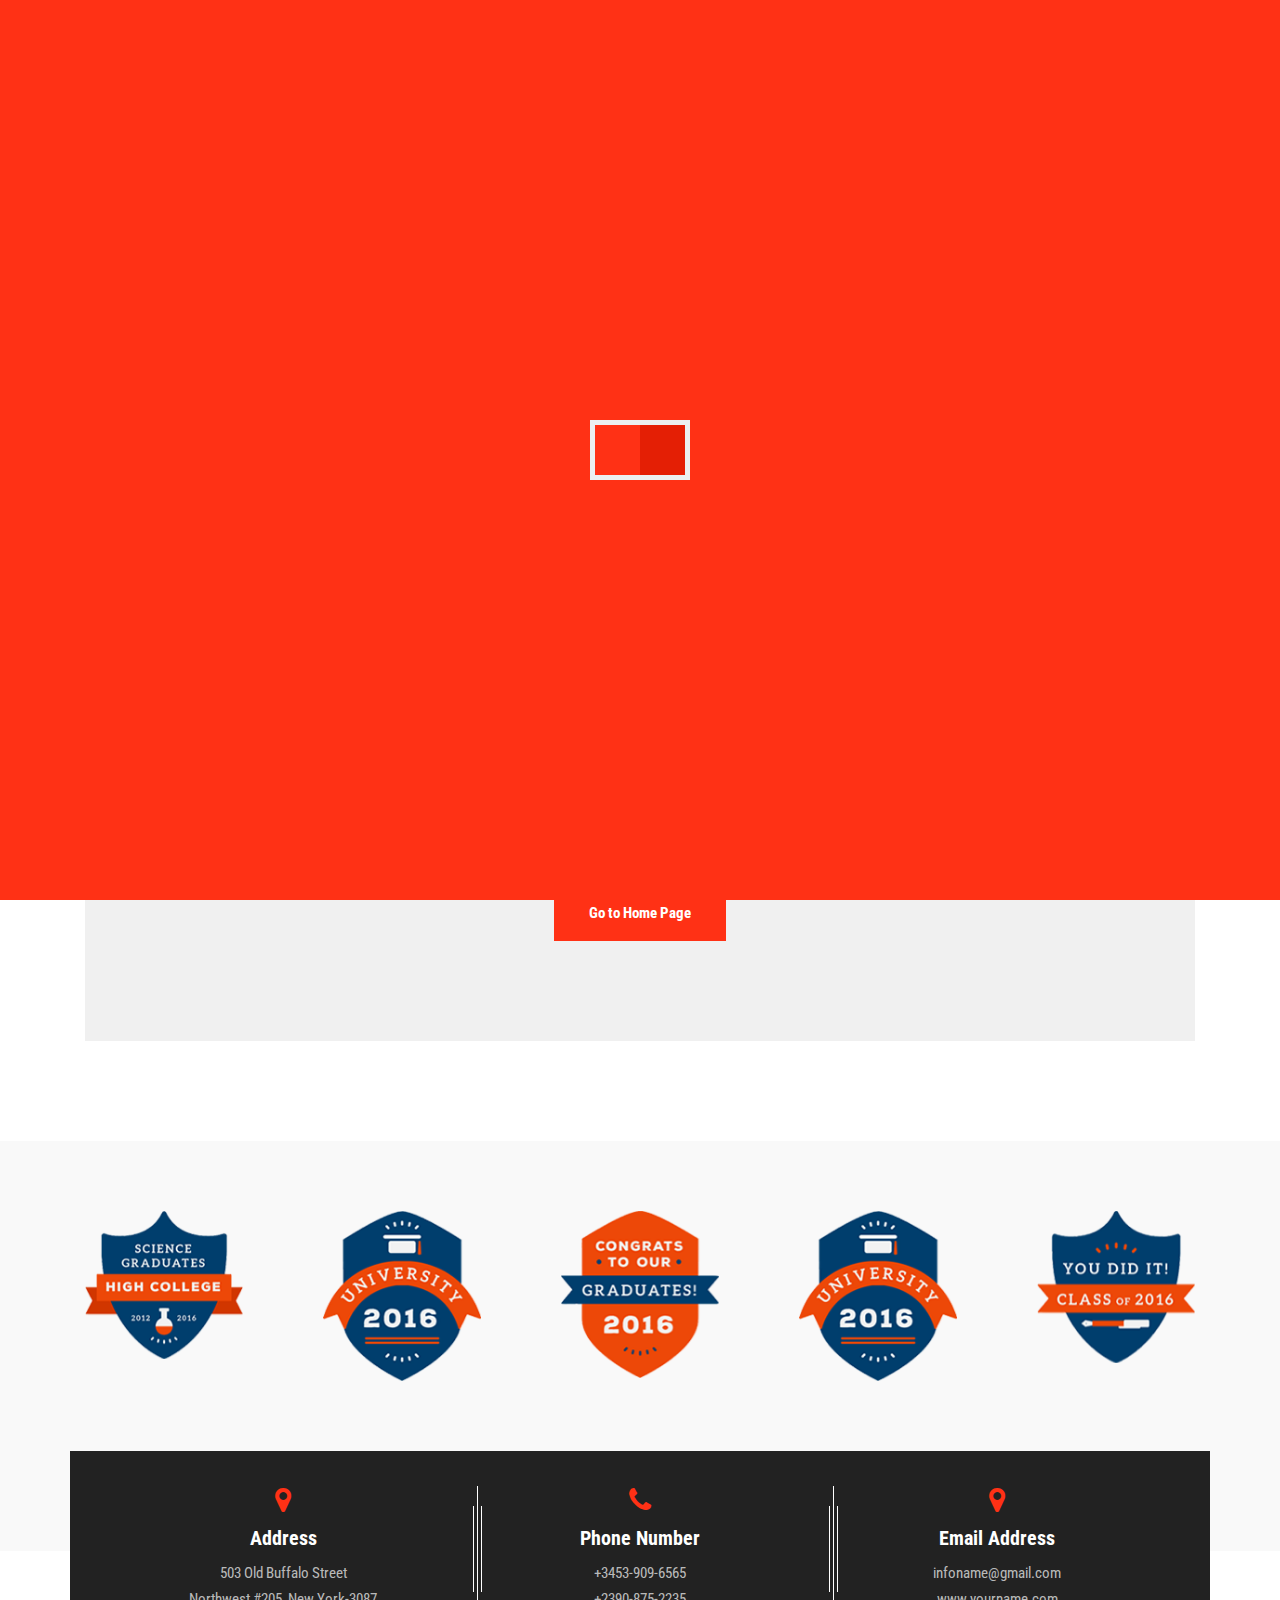
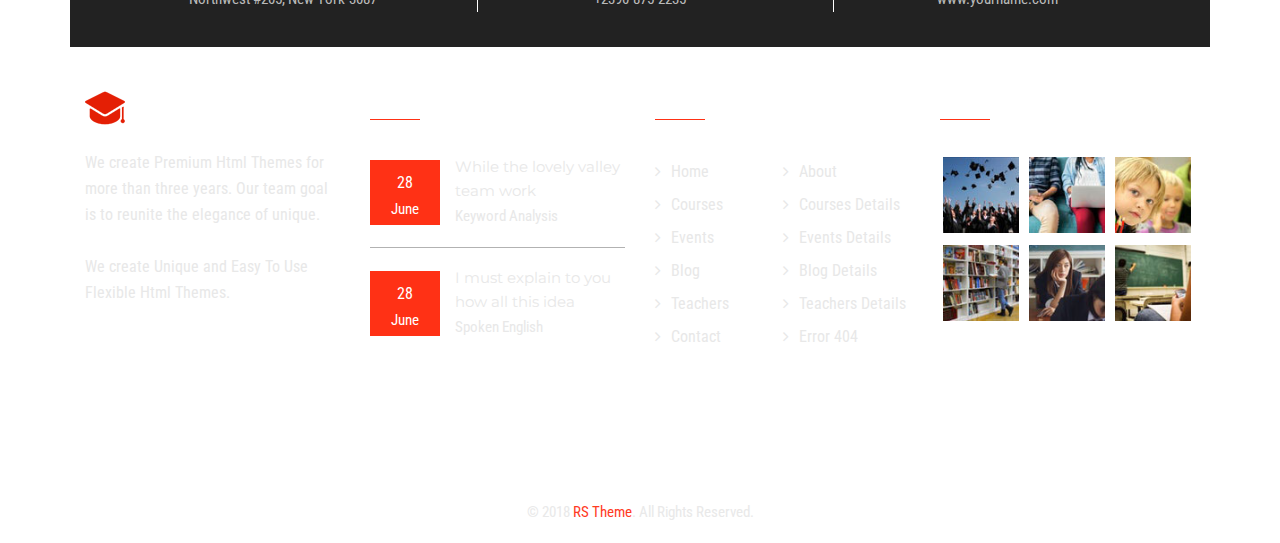
<file: error-404.html>
<!DOCTYPE html>
<html lang="zxx">
    
<!-- Mirrored from keenitsolutions.com/products/html/edulearn/edulearn-demo/error-404.html by HTTrack Website Copier/3.x [XR&CO'2014], Fri, 21 Dec 2018 11:50:47 GMT -->
<head>
        <!-- meta tag -->
        <meta charset="utf-8">
        <title>Edulearn | Responsive Education HTML5 Template</title>
        <meta name="description" content="">
        <!-- responsive tag -->
        <meta http-equiv="x-ua-compatible" content="ie=edge">
        <meta name="viewport" content="width=device-width, initial-scale=1">
        <!-- favicon -->
        <link rel="apple-touch-icon" href="apple-touch-icon.html">
        <link rel="shortcut icon" type="image/x-icon" href="images/fav.png">
        <!-- bootstrap v4 css -->
        <link rel="stylesheet" type="text/css" href="css/bootstrap.min.css">
        <!-- font-awesome css -->
        <link rel="stylesheet" type="text/css" href="css/font-awesome.min.css">
        <!-- animate css -->
        <link rel="stylesheet" type="text/css" href="css/animate.css">
        <!-- owl.carousel css -->
        <link rel="stylesheet" type="text/css" href="css/owl.carousel.css">
		<!-- slick css -->
        <link rel="stylesheet" type="text/css" href="css/slick.css">
        <!-- rsmenu CSS -->
        <link rel="stylesheet" type="text/css" href="css/rsmenu-main.css">
        <!-- rsmenu transitions CSS -->
        <link rel="stylesheet" type="text/css" href="css/rsmenu-transitions.css">
        <!-- magnific popup css -->
        <link rel="stylesheet" type="text/css" href="css/magnific-popup.css">
		<!-- flaticon css  -->
        <link rel="stylesheet" type="text/css" href="fonts/flaticon.css">
        <!-- timeline css -->
        <link rel="stylesheet" type="text/css" href="css/timeline.css">
        <!-- style css -->
        <link rel="stylesheet" type="text/css" href="style.css">
        <!-- responsive css -->
        <link rel="stylesheet" type="text/css" href="css/responsive.css">
        <!--[if lt IE 9]>
            <script src="https://oss.maxcdn.com/html5shiv/3.7.2/html5shiv.min.js"></script>
            <script src="https://oss.maxcdn.com/respond/1.4.2/respond.min.js"></script>
        <![endif]-->
    </head>
    <body class="inner-page">
        <!--Preloader area start here-->
        <div class="book_preload">
            <div class="book">
                <div class="book__page"></div>
                <div class="book__page"></div>
                <div class="book__page"></div>
            </div>
        </div>
		<!--Preloader area end here-->
		
        <!--Full width header Start-->
		<div class="full-width-header">
			<!-- Toolbar Start -->
			<div class="rs-toolbar">
				<div class="container">
					<div class="row">
						<div class="col-md-6">
							<div class="rs-toolbar-left">
								<div class="welcome-message">
									<i class="fa fa-bank"></i><span>Welcome to Edulearn</span> 
								</div>
							</div>
						</div>
						<div class="col-md-6">
							<div class="rs-toolbar-right">
								<div class="toolbar-share-icon">
									<ul>
										<li><a href="#"><i class="fa fa-facebook"></i></a></li>
										<li><a href="#"><i class="fa fa-twitter"></i></a></li>
										<li><a href="#"><i class="fa fa-google-plus"></i></a></li>
										<li><a href="#"><i class="fa fa-linkedin"></i></a></li>
									</ul>
								</div>
								<a href="#" class="apply-btn">Apply Now</a>
							</div>
						</div>
					</div>
				</div>
			</div>
			<!-- Toolbar End -->
		
			<!--Header Start-->
			<header id="rs-header-2" class="rs-header-2">
				<!-- Menu Start -->
				<div class="menu-area menu-sticky">
					<div class="container">
						<div class="row rs-vertical-middle">
							<div class="col-md-3">
								<div class="logo-area">
									<a href="index.html"><img src="images/logo-white.png" alt="logo"></a>
								</div>
							</div>
							<div class="col-md-9">
								<div class="main-menu">
									<a class="rs-menu-toggle"><i class="fa fa-bars"></i>Menu</a>
									<nav class="rs-menu">
										<ul class="nav-menu">
											<!-- Home -->
											<li class="menu-item-has-children"> <a href="#" class="home">Home</a>
											  <ul class="sub-menu">
												<li><a href="index.html">Home One</a> </li>
												<li><a href="index2.html">Home Two</a> </li>
												<li><a href="index3.html">Home Three</a></li>
												<li><a href="index4.html">Home Four</a> </li>
												<li><a href="index5.html">Home Five</a></li>
											  </ul>
											</li>
											<!-- End Home --> 
                                            
                                            <!--About Menu Start-->
                                            <li class="menu-item-has-children"><a href="about.html">About Us</a>
                                                <ul class="sub-menu">
                                                    <li><a href="about.html">About One</a></li>
                                                    <li><a href="about2.html">About Two</a></li>
                                                    <li><a href="about3.html">About Three</a></li>
                                                </ul>
                                            </li>
                                            <!--About Menu End--> 

                                            <!-- Drop Down -->
											<li class="current-menu-item current_page_item menu-item-has-children"> <a href="#">Pages</a>
                                                <ul class="sub-menu"> 
                                                    <li class="menu-item-has-children"> <a href="#">Teachers</a>
                                                      <ul class="sub-menu">
                                                        <li><a href="teachers.html">Teachers</a> </li>
                                                        <li><a href="teachers-without-filter.html">Teachers Without Filter</a> </li> 
                                                        <li><a href="teachers-single.html">Teachers Single</a> </li>
                                                      </ul>
                                                    </li>
                                                    
                                                    <li class="menu-item-has-children"> <a href="#">Gallery</a>
                                                      <ul class="sub-menu">
                                                        <li><a href="gallery.html">Gallery One</a> </li>
                                                        <li><a href="gallery2.html">Gallery Two</a> </li> 
                                                        <li><a href="gallery3.html">Gallery Three</a> </li>
                                                      </ul>
                                                    </li>
                                                    
                                                    <li class="menu-item-has-children"> <a href="#">Shop</a>
                                                      <ul class="sub-menu">
                                                        <li><a href="shop.html">Shop</a> </li> 
                                                        <li><a href="shop-details.html">Shop Details</a> </li>
                                                      </ul>
                                                    </li>
                                                    
                                                    <li><a href="cart.html">Cart</a></li>
                                                    <li><a href="checkout.html">Checkout</a></li>
                                                    
                                                    <li class="active"><a href="error-404.html">Error 404</a></li>
                                                </ul>
											</li>
											<!--End Icons -->
                                            
											<!--Courses Menu Start-->
		                                    <li class="menu-item-has-children"> <a href="#">Courses</a>
		                                      <ul class="sub-menu">
		                                        <li><a href="courses.html">Courses One</a></li>
		                                        <li><a href="courses2.html">Courses Two</a></li>
		                                        <li><a href="courses-details.html">Courses Details</a></li>
                                                  <li><a href="courses-details2.html">Courses Details 2</a></li>
		                                      </ul>
		                                    </li>
		                                    <!--Courses Menu End-->
                                            
											<!--Events Menu Start-->
											<li class="menu-item-has-children"> <a href="#">Events</a>
												<ul class="sub-menu">
													<li><a href="events.html">Events</a></li>
													<li><a href="events-details.html">Events Details</a></li>
												</ul>
											</li>
											<!--Events Menu End-->
											
											<!--blog Menu Start-->
											<li class="menu-item-has-children"> <a href="#">Blog</a>
												<ul class="sub-menu">
													<li><a href="blog.html">Blog</a></li>
													<li><a href="blog-details.html">Blog Details</a></li>
												</ul>
											</li>
											<!--blog Menu End-->
                                            
											<!--Contact Menu Start-->
											<li> <a href="contact.html">Contact</a></li>
								            <!--Contact Menu End-->
										</ul>
									</nav>
								</div>
								<div class="searce-box">
                                    <a class="rs-search" data-target=".search-modal" data-toggle="modal" href="#"><i class="fa fa-search"></i></a>
                                </div>
							</div>													
						</div>
					</div>
				</div>
				<!-- Menu End -->
			</header>
			<!--Header End-->

		</div>
        <!--Full width header End-->
		
		<!-- Breadcrumbs Start -->
		<div class="rs-breadcrumbs bg7 breadcrumbs-overlay">
		    <div class="breadcrumbs-inner">
		        <div class="container">
		            <div class="row">
		                <div class="col-md-12 text-center">
		                    <h1 class="page-title">Error</h1>
		                    <ul>
		                        <li>
		                            <a class="active" href="index.html">Home</a>
		                        </li>
		                        <li>Error 404</li>
		                    </ul>
		                </div>
		            </div>
		        </div>
		    </div><!-- .breadcrumbs-inner end -->
		</div>
		<!-- Breadcrumbs End -->
        
        <!-- 404 Page Area Start Here -->
        <div class="error-page-area sec-spacer">
            <div class="container">
                <div class="row">
                    <div class="col-lg-12 col-md-12 col-sm-12 col-xs-12 error-page-message">
                        <div class="error-page">
                            <h1>404</h1>
                            <p>Page was not Found</p>
                            <div class="home-page">
                                <a href="index.html">Go to Home Page</a>
                            </div>
                        </div>
                    </div>
                </div>
            </div>
        </div>
		<!-- 404 Page Area End Here -->
                 
        <!-- Partner Start -->
        <div id="rs-partner" class="rs-partner sec-color pt-70 pb-170">
            <div class="container">
				<div class="rs-carousel owl-carousel" data-loop="true" data-items="5" data-margin="80" data-autoplay="true" data-autoplay-timeout="5000" data-smart-speed="2000" data-dots="false" data-nav="false" data-nav-speed="false" data-mobile-device="2" data-mobile-device-nav="false" data-mobile-device-dots="false" data-ipad-device="4" data-ipad-device-nav="false" data-ipad-device-dots="false" data-md-device="5" data-md-device-nav="false" data-md-device-dots="false">
                    <div class="partner-item">
                        <a href="#"><img src="images/partner/1.png" alt="Partner Image"></a>
                    </div>
                    <div class="partner-item">
                        <a href="#"><img src="images/partner/2.png" alt="Partner Image"></a>
                    </div>
                    <div class="partner-item">
                        <a href="#"><img src="images/partner/3.png" alt="Partner Image"></a>
                    </div>
                    <div class="partner-item">
                        <a href="#"><img src="images/partner/4.png" alt="Partner Image"></a>
                    </div>
                    <div class="partner-item">
                        <a href="#"><img src="images/partner/5.png" alt="Partner Image"></a>
                    </div>
                </div>
            </div>
        </div>
        <!-- Partner End -->
       
        <!-- Footer Start -->
        <footer id="rs-footer" class="bg3 rs-footer mt-0">
			<div class="container">
				<!-- Footer Address -->
				<div>
					<div class="row footer-contact-desc">
						<div class="col-md-4">
							<div class="contact-inner">
								<i class="fa fa-map-marker"></i>
								<h4 class="contact-title">Address</h4>
								<p class="contact-desc">
									503  Old Buffalo Street<br>
									Northwest #205, New York-3087
								</p>
							</div>
						</div>
						<div class="col-md-4">
							<div class="contact-inner">
								<i class="fa fa-phone"></i>
								<h4 class="contact-title">Phone Number</h4>
								<p class="contact-desc">
									+3453-909-6565<br>
									+2390-875-2235
								</p>
							</div>
						</div>
						<div class="col-md-4">
							<div class="contact-inner">
								<i class="fa fa-map-marker"></i>
								<h4 class="contact-title">Email Address</h4>
								<p class="contact-desc">
									infoname@gmail.com<br>
									www.yourname.com
								</p>
							</div>
						</div>
					</div>					
				</div>
			</div>
			
			<!-- Footer Top -->
            <div class="footer-top">
                <div class="container">
                    <div class="row">
                        <div class="col-md-3 col-sm-12">
                            <div class="about-widget">
                                <img src="images/logo-footer.png" alt="Footer Logo">
                                <p>We create Premium Html Themes for more than three years. Our team goal is to reunite the elegance of unique.</p>
                                <p class="margin-remove">We create Unique and Easy To Use Flexible Html Themes.</p>
                            </div>
                        </div>
                        <div class="col-md-3 col-sm-12">
                            <h5 class="footer-title">RECENT POSTS</h5>
                            <div class="recent-post-widget">
                                <div class="post-item">
                                    <div class="post-date">
                                        <span>28</span>
                                        <span>June</span>
                                    </div>
                                    <div class="post-desc">
                                        <h5 class="post-title"><a href="#">While the lovely valley team work</a></h5>
                                        <span class="post-category">Keyword Analysis</span>
                                    </div>
                                </div>
                                <div class="post-item">
                                    <div class="post-date">
                                        <span>28</span>
                                        <span>June</span>
                                    </div>
                                    <div class="post-desc">
                                        <h5 class="post-title"><a href="#">I must explain to you how all this idea</a></h5>
                                        <span class="post-category">Spoken English</span>
                                    </div>
                                </div>
                            </div>
                        </div>
                        <div class="col-md-3 col-sm-12">
                            <h5 class="footer-title">OUR SITEMAP</h5>
                            <ul class="sitemap-widget">
                                <li class="active"><a href="index.html"><i class="fa fa-angle-right" aria-hidden="true"></i>Home</a></li>
                                <li ><a href="about.html"><i class="fa fa-angle-right" aria-hidden="true"></i>About</a></li>
                                <li><a href="courses.html"><i class="fa fa-angle-right" aria-hidden="true"></i>Courses</a></li>
                                <li><a href="courses-details.html"><i class="fa fa-angle-right" aria-hidden="true"></i>Courses Details</a></li>
                                <li><a href="events.html"><i class="fa fa-angle-right" aria-hidden="true"></i>Events</a></li>
                                <li><a href="events-details.html"><i class="fa fa-angle-right" aria-hidden="true"></i>Events Details</a></li>                                
                                <li><a href="blog.html"><i class="fa fa-angle-right" aria-hidden="true"></i>Blog</a></li>
                                <li><a href="blog-details.html"><i class="fa fa-angle-right" aria-hidden="true"></i>Blog Details</a></li>
                                <li><a href="teachers.html"><i class="fa fa-angle-right" aria-hidden="true"></i>Teachers</a></li>
                                <li><a href="teachers-single.html"><i class="fa fa-angle-right" aria-hidden="true"></i>Teachers Details</a></li>
                                <li><a href="contact.html"><i class="fa fa-angle-right" aria-hidden="true"></i>Contact</a></li>
                                <li><a href="error-404.html"><i class="fa fa-angle-right" aria-hidden="true"></i>Error 404</a></li>
                            </ul>
                        </div>
                        <div class="col-md-3 col-sm-12">
                            <h3 class="footer-title">FLICKR FEED</h3>
                            <ul class="flickr-feed">
                                <li><a href="#"><img src="images/flickr/1.jpg" alt="Project Image"></a></li>
                                <li><a href="#"><img src="images/flickr/2.jpg" alt="Project Image"></a></li>
                                <li><a href="#"><img src="images/flickr/3.jpg" alt="Project Image"></a></li>
                                <li><a href="#"><img src="images/flickr/4.jpg" alt="Project Image"></a></li>
                                <li><a href="#"><img src="images/flickr/5.jpg" alt="Project Image"></a></li>
                                <li><a href="#"><img src="images/flickr/6.jpg" alt="Project Image"></a></li>
                            </ul>
                        </div>
                    </div>
                    <div class="footer-share">
                        <ul>
                            <li><a href="#"><i class="fa fa-facebook"></i></a></li>
                            <li><a href="#"><i class="fa fa-google-plus"></i></a></li>
                            <li><a href="#"><i class="fa fa-twitter"></i></a></li>
                            <li><a href="#"><i class="fa fa-pinterest-p"></i></a></li>
                            <li><a href="#"><i class="fa fa-vimeo"></i></a></li>    
                        </ul>
                    </div>                                
                </div>
            </div>

            <!-- Footer Bottom -->
            <div class="footer-bottom">
                <div class="container">
                    <div class="copyright">
                        <p>© 2018 <a href="#">RS Theme</a>. All Rights Reserved.</p>
                    </div>
                </div>
            </div>
        </footer>
        <!-- Footer End -->

        <!-- start scrollUp  -->
        <div id="scrollUp">
            <i class="fa fa-angle-up"></i>
        </div>
        
        <!-- Search Modal Start -->
        <div aria-hidden="true" class="modal fade search-modal" role="dialog" tabindex="-1">
        	<button type="button" class="close" data-dismiss="modal" aria-label="Close">
	          <span aria-hidden="true" class="fa fa-close"></span>
	        </button>
            <div class="modal-dialog modal-dialog-centered">
                <div class="modal-content">
                    <div class="search-block clearfix">
                        <form>
                            <div class="form-group">
                                <input class="form-control" placeholder="eg: Computer Technology" type="text">
                            </div>
                        </form>
                    </div>
                </div>
            </div>
        </div>
        <!-- Search Modal End -->

        <!-- modernizr js -->
        <script src="js/modernizr-2.8.3.min.js"></script>
        <!-- jquery latest version -->
        <script src="js/jquery.min.js"></script>
        <!-- bootstrap js -->
        <script src="js/bootstrap.min.js"></script>
        <!-- owl.carousel js -->
        <script src="js/owl.carousel.min.js"></script>
		<!-- slick.min js -->
        <script src="js/slick.min.js"></script>
        <!-- isotope.pkgd.min js -->
        <script src="js/isotope.pkgd.min.js"></script>
        <!-- imagesloaded.pkgd.min js -->
        <script src="js/imagesloaded.pkgd.min.js"></script>
        <!-- wow js -->
        <script src="js/wow.min.js"></script>
        <!-- counter top js -->
        <script src="js/waypoints.min.js"></script>
        <script src="js/jquery.counterup.min.js"></script>
        <!-- magnific popup -->
        <script src="js/jquery.magnific-popup.min.js"></script>
        <!-- rsmenu js -->
        <script src="js/rsmenu-main.js"></script>
        <!-- plugins js -->
        <script src="js/plugins.js"></script>
		 <!-- main js -->
        <script src="js/main.js"></script>
    </body>

<!-- Mirrored from keenitsolutions.com/products/html/edulearn/edulearn-demo/error-404.html by HTTrack Website Copier/3.x [XR&CO'2014], Fri, 21 Dec 2018 11:50:47 GMT -->
</html>
</file>
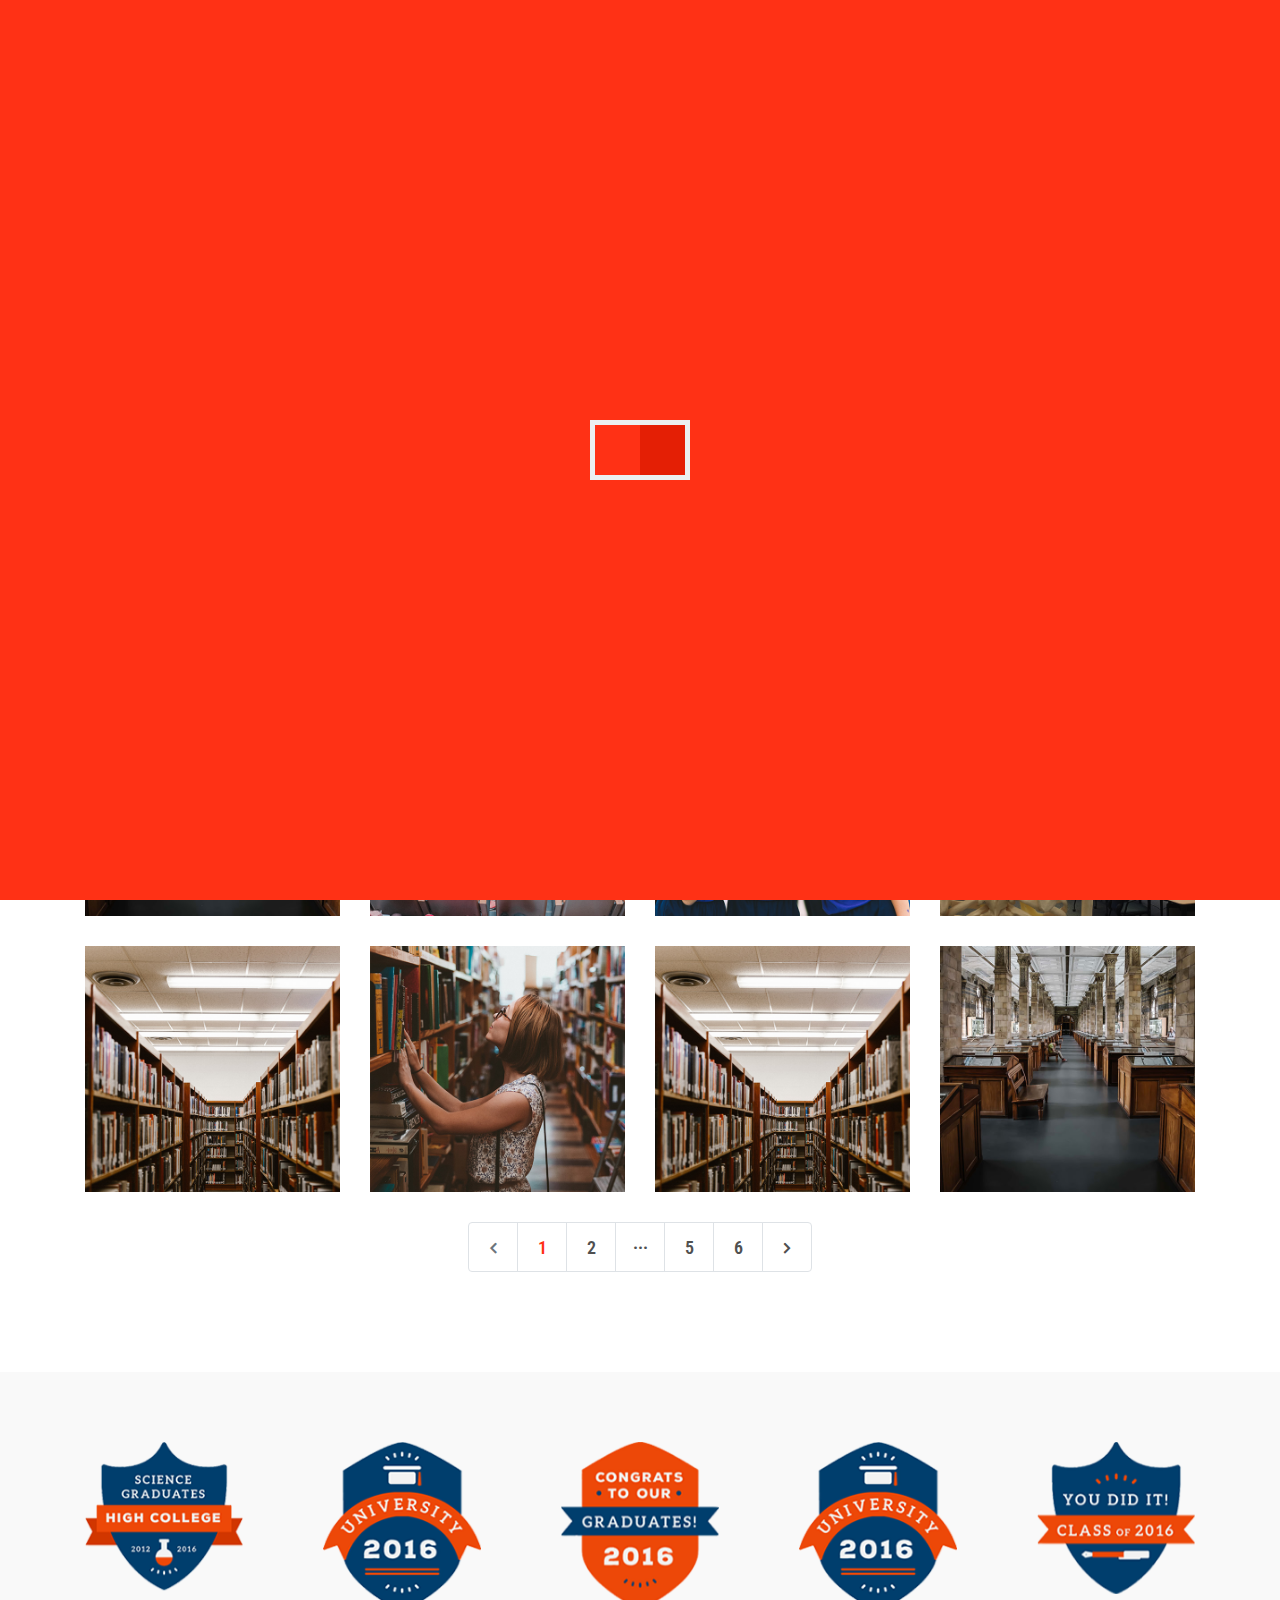
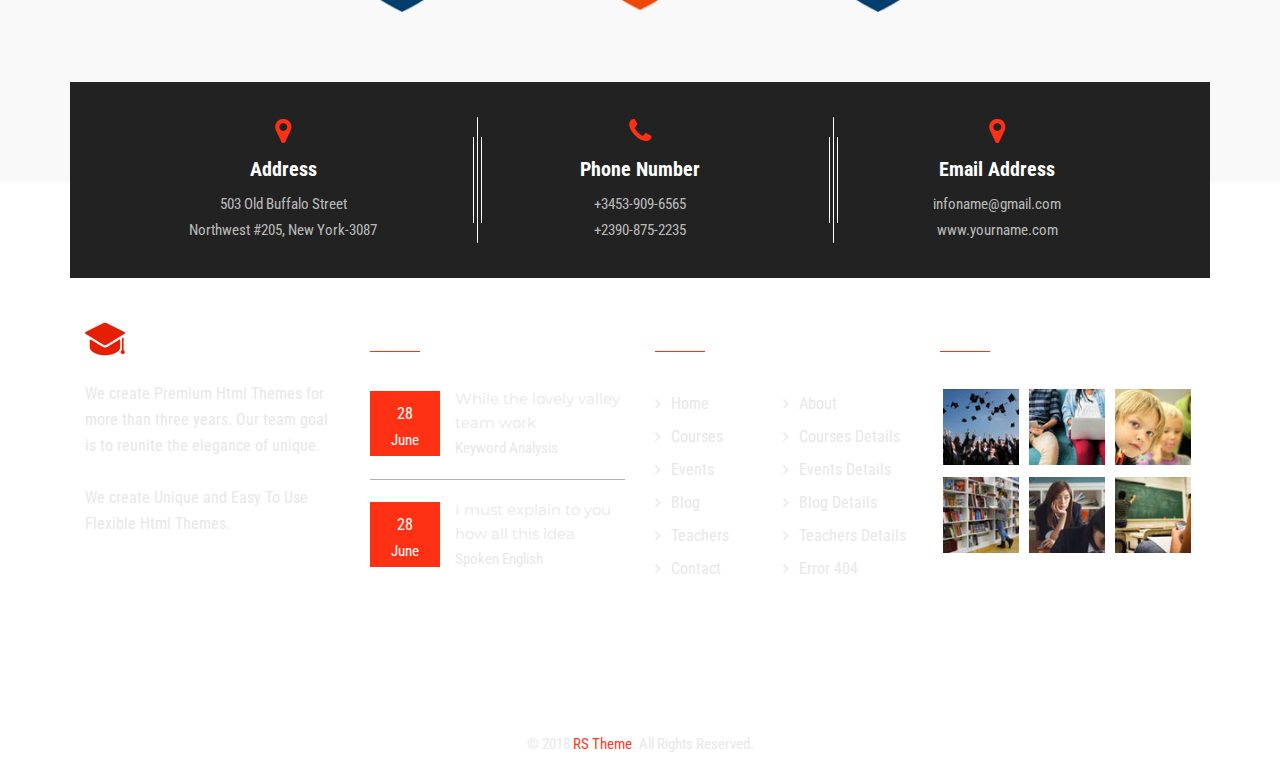
<file: gallery3.html>
<!DOCTYPE html>
<html lang="zxx">
    
<!-- Mirrored from keenitsolutions.com/products/html/edulearn/edulearn-demo/gallery3.html by HTTrack Website Copier/3.x [XR&CO'2014], Fri, 21 Dec 2018 11:50:10 GMT -->
<head>
        <!-- meta tag -->
        <meta charset="utf-8">
        <title>Edulearn | Responsive Education HTML5 Template</title>
        <meta name="description" content="">
        <!-- responsive tag -->
        <meta http-equiv="x-ua-compatible" content="ie=edge">
        <meta name="viewport" content="width=device-width, initial-scale=1">
        <!-- favicon -->
        <link rel="apple-touch-icon" href="apple-touch-icon.html">
        <link rel="shortcut icon" type="image/x-icon" href="images/fav.png">
        <!-- bootstrap v4 css -->
        <link rel="stylesheet" type="text/css" href="css/bootstrap.min.css">
        <!-- font-awesome css -->
        <link rel="stylesheet" type="text/css" href="css/font-awesome.min.css">
        <!-- animate css -->
        <link rel="stylesheet" type="text/css" href="css/animate.css">
        <!-- owl.carousel css -->
        <link rel="stylesheet" type="text/css" href="css/owl.carousel.css">
		<!-- slick css -->
        <link rel="stylesheet" type="text/css" href="css/slick.css">
        <!-- rsmenu CSS -->
        <link rel="stylesheet" type="text/css" href="css/rsmenu-main.css">
        <!-- rsmenu transitions CSS -->
        <link rel="stylesheet" type="text/css" href="css/rsmenu-transitions.css">
        <!-- magnific popup css -->
        <link rel="stylesheet" type="text/css" href="css/magnific-popup.css">
		<!-- flaticon css  -->
        <link rel="stylesheet" type="text/css" href="fonts/flaticon.css">
        <!-- timeline css -->
        <link rel="stylesheet" type="text/css" href="css/timeline.css">
        <!-- style css -->
        <link rel="stylesheet" type="text/css" href="style.css">
        <!-- responsive css -->
        <link rel="stylesheet" type="text/css" href="css/responsive.css">
        <!--[if lt IE 9]>
            <script src="https://oss.maxcdn.com/html5shiv/3.7.2/html5shiv.min.js"></script>
            <script src="https://oss.maxcdn.com/respond/1.4.2/respond.min.js"></script>
        <![endif]-->
    </head>
    <body class="inner-page">
        <!--Preloader area start here-->
        <div class="book_preload">
            <div class="book">
                <div class="book__page"></div>
                <div class="book__page"></div>
                <div class="book__page"></div>
            </div>
        </div>
		<!--Preloader area end here-->
		
        <!--Full width header Start-->
		<div class="full-width-header">

			<!-- Toolbar Start -->
			<div class="rs-toolbar">
				<div class="container">
					<div class="row">
						<div class="col-md-6">
							<div class="rs-toolbar-left">
								<div class="welcome-message">
									<i class="fa fa-bank"></i><span>Welcome to Edulearn</span> 
								</div>
							</div>
						</div>
						<div class="col-md-6">
							<div class="rs-toolbar-right">
								<div class="toolbar-share-icon">
									<ul>
										<li><a href="#"><i class="fa fa-facebook"></i></a></li>
										<li><a href="#"><i class="fa fa-twitter"></i></a></li>
										<li><a href="#"><i class="fa fa-google-plus"></i></a></li>
										<li><a href="#"><i class="fa fa-linkedin"></i></a></li>
									</ul>
								</div>
								<a href="#" class="apply-btn">Apply Now</a>
							</div>
						</div>
					</div>
				</div>
			</div>
			<!-- Toolbar End -->
		
			<!--Header Start-->
			<header id="rs-header-2" class="rs-header-2">
				<!-- Menu Start -->
				<div class="menu-area menu-sticky">
					<div class="container">
						<div class="row rs-vertical-middle">
							<div class="col-lg-3 col-md-12">
								<div class="logo-area">
									<a href="index.html"><img src="images/logo-white.png" alt="logo"></a>
								</div>
							</div>
							<div class="col-lg-9 col-md-12">
								<div class="main-menu">
									<a class="rs-menu-toggle"><i class="fa fa-bars"></i>Menu</a>
									<nav class="rs-menu">
										<ul class="nav-menu">
											<!-- Home -->
											<li class="menu-item-has-children"> <a href="#" class="home">Home</a>
											  <ul class="sub-menu">
												<li><a href="index.html">Home One</a> </li>
												<li><a href="index2.html">Home Two</a> </li>
												<li><a href="index3.html">Home Three</a></li>
												<li><a href="index4.html">Home Four</a> </li>
                                                <li><a href="index5.html">Home Five</a></li>
											  </ul>
											</li>
											<!-- End Home --> 
                                            
                                            <!--About Menu Start-->
                                            <li class="menu-item-has-children"><a href="about.html">About Us</a>
                                                <ul class="sub-menu">
                                                    <li><a href="about.html">About One</a></li>
                                                    <li><a href="about2.html">About Two</a></li>
                                                    <li><a href="about3.html">About Three</a></li>
                                                </ul>
                                            </li>
                                            <!--About Menu End--> 

                                            <!-- Drop Down -->
											<li class="current-menu-item current_page_item menu-item-has-children"> <a href="#">Pages</a>
                                                <ul class="sub-menu"> 
                                                    <li class="menu-item-has-children"> <a href="#">Teachers</a>
                                                      <ul class="sub-menu">
                                                        <li><a href="teachers.html">Teachers</a> </li>
                                                        <li><a href="teachers-without-filter.html">Teachers Without Filter</a> </li> 
                                                        <li><a href="teachers-single.html">Teachers Single</a> </li>
                                                      </ul>
                                                    </li>
                                                    
                                                    <li class="current-menu-item menu-item-has-children"> <a href="#">Gallery</a>
                                                      <ul class="sub-menu">
                                                        <li><a href="gallery.html">Gallery One</a> </li>
                                                        <li><a href="gallery2.html">Gallery Two</a> </li> 
                                                        <li class="active"><a href="gallery3.html">Gallery Three</a> </li>
                                                      </ul>
                                                    </li>
                                                    
                                                    <li class="menu-item-has-children"> <a href="#">Shop</a>
                                                      <ul class="sub-menu">
                                                        <li> <a href="shop.html">Shop</a> </li> 
                                                        <li> <a href="shop-details.html">Shop Details</a> </li>
                                                      </ul>
                                                    </li>
                                                    
                                                    <li><a href="cart.html">Cart</a></li>
                                                    <li><a href="checkout.html">Checkout</a></li>
                                                    
                                                    <li><a href="error-404.html">Error 404</a></li>
                                                </ul>
											</li>
											<!--End Icons -->
                                            
											<!--Courses Menu Start-->
		                                    <li class="menu-item-has-children"> <a href="#">Courses</a>
		                                      <ul class="sub-menu">
		                                        <li><a href="courses.html">Courses One</a></li>
		                                        <li><a href="courses2.html">Courses Two</a></li>
		                                        <li><a href="courses-details.html">Courses Details</a></li>
                                                  <li><a href="courses-details2.html">Courses Details 2</a></li>
		                                      </ul>
		                                    </li>
		                                    <!--Courses Menu End-->
                                            
											<!--Events Menu Start-->
											<li class="menu-item-has-children"> <a href="#">Events</a>
												<ul class="sub-menu">
													<li><a href="events.html">Events</a></li>
													<li><a href="events-details.html">Events Details</a></li>
												</ul>
											</li>
											<!--Events Menu End-->
											
											<!--blog Menu Start-->
											<li class="menu-item-has-children"> <a href="#">Blog</a>
												<ul class="sub-menu">
													<li><a href="blog.html">Blog</a></li>
													<li><a href="blog-details.html">Blog Details</a></li>
												</ul>
											</li>
											<!--blog Menu End-->
                                            
											<!--Contact Menu Start-->
											<li> <a href="contact.html">Contact</a></li>
								            <!--Contact Menu End-->
										</ul>
									</nav>
								</div>
								<div class="searce-box">
                                    <a class="rs-search" data-target=".search-modal" data-toggle="modal" href="#"><i class="fa fa-search"></i></a>
                                </div>
							</div>													
						</div>
					</div>
				</div>
				<!-- Menu End -->
			</header>
			<!--Header End-->

		</div>
        <!--Full width header End-->
		
		<!-- Breadcrumbs Start -->
		<div class="rs-breadcrumbs bg7 breadcrumbs-overlay">
		    <div class="breadcrumbs-inner">
		        <div class="container">
		            <div class="row">
		                <div class="col-md-12 text-center">
		                    <h1 class="page-title">OUR GALLERY 3</h1>
		                    <ul>
		                        <li>
		                            <a class="active" href="index.html">Home</a>
		                        </li>
		                        <li>Gallery3</li>
		                    </ul>
		                </div>
		            </div>
		        </div>
		    </div>
		</div>
		<!-- Breadcrumbs End -->

		<!-- Gallery Start -->
        <div class="rs-gallery-4 rs-gallery sec-spacer">
            <div class="container">
            	<div class="sec-title-2 mb-50 text-center">
            	    <h2>GALLERY (4 COLUMNS)</h2>      
            		<p>Considering primary motivation for the generation of narratives is a useful concept</p>
            	</div>
            	<div class="row">
            		<div class="col-lg-3 col-md-6">
            			<div class="gallery-item">
            			    <img src="images/gallery/1.jpg" alt="Gallery Image" />
            			    <div class="gallery-desc">
            					<h3><a href="#">Photo Title Here</a></h3>
            					<p>There are many variations of Lorem Ipsum available</p>
            					<a class="image-popup" href="images/gallery/1.jpg" title="Photo Title Here">
            						<i class="fa fa-search"></i>
            					</a>
            			    </div>
            			</div>
            		</div>
            		<div class="col-lg-3 col-md-6">
            			<div class="gallery-item">
            			    <img src="images/gallery/2.jpg" alt="Gallery Image" />
            			    <div class="gallery-desc">
            					<h3><a href="#">Photo Title Here</a></h3>
            					<p>There are many variations of Lorem Ipsum available</p>
            					<a class="image-popup" href="images/gallery/2.jpg" title="Photo Title Here">
            						<i class="fa fa-search"></i>
            					</a>
            			    </div>
            			</div>
            		</div>
            		<div class="col-lg-3 col-md-6">
            			<div class="gallery-item">
            			    <img src="images/gallery/3.jpg" alt="Gallery Image" />
            			    <div class="gallery-desc">
            					<h3><a href="#">Photo Title Here</a></h3>
            					<p>There are many variations of Lorem Ipsum available</p>
            					<a class="image-popup" href="images/gallery/3.jpg" title="Photo Title Here">
            						<i class="fa fa-search"></i>
            					</a>
            			    </div>
            			</div>
            		</div>
            		<div class="col-lg-3 col-md-6">
            			<div class="gallery-item">
            			    <img src="images/gallery/4.jpg" alt="Gallery Image" />
            			    <div class="gallery-desc">
            					<h3><a href="#">Photo Title Here</a></h3>
            					<p>There are many variations of Lorem Ipsum available</p>
            					<a class="image-popup" href="images/gallery/4.jpg" title="Photo Title Here">
            						<i class="fa fa-search"></i>
            					</a>
            			    </div>
            			</div>
            		</div>
                </div>
                <div class="row">
            		<div class="col-lg-3 col-md-6">
            			<div class="gallery-item">
            			    <img src="images/gallery/5.jpg" alt="Gallery Image" />
            			    <div class="gallery-desc">
            					<h3><a href="#">Photo Title Here</a></h3>
            					<p>There are many variations of Lorem Ipsum available</p>
            					<a class="image-popup" href="images/gallery/5.jpg" title="Photo Title Here">
            						<i class="fa fa-search"></i>
            					</a>
            			    </div>
            			</div>
            		</div>
            		<div class="col-lg-3 col-md-6">
            			<div class="gallery-item">
            			    <img src="images/gallery/6.jpg" alt="Gallery Image" />
            			    <div class="gallery-desc">
            					<h3><a href="#">Photo Title Here</a></h3>
            					<p>There are many variations of Lorem Ipsum available</p>
            					<a class="image-popup" href="images/gallery/6.jpg" title="Photo Title Here">
            						<i class="fa fa-search"></i>
            					</a>
            			    </div>
            			</div>
            		</div>
            		<div class="col-lg-3 col-md-6">
            			<div class="gallery-item">
            			    <img src="images/gallery/5.jpg" alt="Gallery Image" />
            			    <div class="gallery-desc">
            					<h3><a href="#">Photo Title Here</a></h3>
            					<p>There are many variations of Lorem Ipsum available</p>
            					<a class="image-popup" href="images/gallery/5.jpg" title="Photo Title Here">
            						<i class="fa fa-search"></i>
            					</a>
            			    </div>
            			</div>
            		</div>
            		<div class="col-lg-3 col-md-6">
            			<div class="gallery-item">
            			    <img src="images/gallery/1.jpg" alt="Gallery Image" />
            			    <div class="gallery-desc">
            					<h3><a href="#">Photo Title Here</a></h3>
            					<p>There are many variations of Lorem Ipsum available</p>
            					<a class="image-popup" href="images/gallery/1.jpg" title="Photo Title Here">
            						<i class="fa fa-search"></i>
            					</a>
            			    </div>
            			</div>
            		</div>
            	</div>
        	    <nav aria-label="Page navigation example">
        			<ul class="pagination justify-content-center">
        				<li class="page-item disabled"><a class="page-link fa fa-angle-left" href="#" tabindex="-1"></a></li>
        				<li class="page-item"><a class="page-link active" href="#">1</a></li>
        				<li class="page-item"><a class="page-link" href="#">2</a></li>
        				<li class="page-item"><a class="page-link dotted" href="#">...</a></li>
        				<li class="page-item"><a class="page-link" href="#">5</a></li>
        				<li class="page-item"><a class="page-link" href="#">6</a></li>
        				<li class="page-item"><a class="page-link fa fa-angle-right" href="#"></a></li>
        			</ul>
        	    </nav>
            </div>
        </div>
        <!-- Gallery End -->
				
        <!-- Partner Start -->
        <div id="rs-partner" class="rs-partner pt-70 pb-170 sec-color">
            <div class="container">
				<div class="rs-carousel owl-carousel" data-loop="true" data-items="5" data-margin="80" data-autoplay="true" data-autoplay-timeout="5000" data-smart-speed="2000" data-dots="false" data-nav="false" data-nav-speed="false" data-mobile-device="2" data-mobile-device-nav="false" data-mobile-device-dots="false" data-ipad-device="4" data-ipad-device-nav="false" data-ipad-device-dots="false" data-md-device="5" data-md-device-nav="false" data-md-device-dots="false">
                    <div class="partner-item">
                        <a href="#"><img src="images/partner/1.png" alt="Partner Image"></a>
                    </div>
                    <div class="partner-item">
                        <a href="#"><img src="images/partner/2.png" alt="Partner Image"></a>
                    </div>
                    <div class="partner-item">
                        <a href="#"><img src="images/partner/3.png" alt="Partner Image"></a>
                    </div>
                    <div class="partner-item">
                        <a href="#"><img src="images/partner/4.png" alt="Partner Image"></a>
                    </div>
                    <div class="partner-item">
                        <a href="#"><img src="images/partner/5.png" alt="Partner Image"></a>
                    </div>
                </div>
            </div>
        </div>
        <!-- Partner End -->
       
        <!-- Footer Start -->
        <footer id="rs-footer" class="bg3 rs-footer mt-0">
			<div class="container">
				<!-- Footer Address -->
				<div>
					<div class="row footer-contact-desc">
						<div class="col-md-4">
							<div class="contact-inner">
								<i class="fa fa-map-marker"></i>
								<h4 class="contact-title">Address</h4>
								<p class="contact-desc">
									503  Old Buffalo Street<br>
									Northwest #205, New York-3087
								</p>
							</div>
						</div>
						<div class="col-md-4">
							<div class="contact-inner">
								<i class="fa fa-phone"></i>
								<h4 class="contact-title">Phone Number</h4>
								<p class="contact-desc">
									+3453-909-6565<br>
									+2390-875-2235
								</p>
							</div>
						</div>
						<div class="col-md-4">
							<div class="contact-inner">
								<i class="fa fa-map-marker"></i>
								<h4 class="contact-title">Email Address</h4>
								<p class="contact-desc">
									infoname@gmail.com<br>
									www.yourname.com
								</p>
							</div>
						</div>
					</div>					
				</div>
			</div>
			
			<!-- Footer Top -->
            <div class="footer-top">
                <div class="container">
                    <div class="row">
                        <div class="col-lg-3  col-md-12">
                            <div class="about-widget">
                                <img src="images/logo-footer.png" alt="Footer Logo">
                                <p>We create Premium Html Themes for more than three years. Our team goal is to reunite the elegance of unique.</p>
                                <p class="margin-remove">We create Unique and Easy To Use Flexible Html Themes.</p>
                            </div>
                        </div>
                        <div class="col-lg-3  col-md-12">
                            <h5 class="footer-title">RECENT POSTS</h5>
                            <div class="recent-post-widget">
                                <div class="post-item">
                                    <div class="post-date">
                                        <span>28</span>
                                        <span>June</span>
                                    </div>
                                    <div class="post-desc">
                                        <h5 class="post-title"><a href="#">While the lovely valley team work</a></h5>
                                        <span class="post-category">Keyword Analysis</span>
                                    </div>
                                </div>
                                <div class="post-item">
                                    <div class="post-date">
                                        <span>28</span>
                                        <span>June</span>
                                    </div>
                                    <div class="post-desc">
                                        <h5 class="post-title"><a href="#">I must explain to you how all this idea</a></h5>
                                        <span class="post-category">Spoken English</span>
                                    </div>
                                </div>
                            </div>
                        </div>
                        <div class="col-lg-3  col-md-12">
                            <h5 class="footer-title">OUR SITEMAP</h5>
                            <ul class="sitemap-widget">
                                <li class="active"><a href="index.html"><i class="fa fa-angle-right" aria-hidden="true"></i>Home</a></li>
                                <li ><a href="about.html"><i class="fa fa-angle-right" aria-hidden="true"></i>About</a></li>
                                <li><a href="courses.html"><i class="fa fa-angle-right" aria-hidden="true"></i>Courses</a></li>
                                <li><a href="courses-details.html"><i class="fa fa-angle-right" aria-hidden="true"></i>Courses Details</a></li>
                                <li><a href="events.html"><i class="fa fa-angle-right" aria-hidden="true"></i>Events</a></li>
                                <li><a href="events-details.html"><i class="fa fa-angle-right" aria-hidden="true"></i>Events Details</a></li>                                
                                <li><a href="blog.html"><i class="fa fa-angle-right" aria-hidden="true"></i>Blog</a></li>
                                <li><a href="blog-details.html"><i class="fa fa-angle-right" aria-hidden="true"></i>Blog Details</a></li>
                                <li><a href="teachers.html"><i class="fa fa-angle-right" aria-hidden="true"></i>Teachers</a></li>
                                <li><a href="teachers-single.html"><i class="fa fa-angle-right" aria-hidden="true"></i>Teachers Details</a></li>
                                <li><a href="contact.html"><i class="fa fa-angle-right" aria-hidden="true"></i>Contact</a></li>
                                <li><a href="error-404.html"><i class="fa fa-angle-right" aria-hidden="true"></i>Error 404</a></li>
                            </ul>
                        </div>
                        <div class="col-lg-3  col-md-12">
                            <h3 class="footer-title">FLICKR FEED</h3>
                            <ul class="flickr-feed">
                                <li><a href="#"><img src="images/flickr/1.jpg" alt="Project Image"></a></li>
                                <li><a href="#"><img src="images/flickr/2.jpg" alt="Project Image"></a></li>
                                <li><a href="#"><img src="images/flickr/3.jpg" alt="Project Image"></a></li>
                                <li><a href="#"><img src="images/flickr/4.jpg" alt="Project Image"></a></li>
                                <li><a href="#"><img src="images/flickr/5.jpg" alt="Project Image"></a></li>
                                <li><a href="#"><img src="images/flickr/6.jpg" alt="Project Image"></a></li>
                            </ul>
                        </div>
                    </div>
                    <div class="footer-share">
                        <ul>
                            <li><a href="#"><i class="fa fa-facebook"></i></a></li>
                            <li><a href="#"><i class="fa fa-google-plus"></i></a></li>
                            <li><a href="#"><i class="fa fa-twitter"></i></a></li>
                            <li><a href="#"><i class="fa fa-pinterest-p"></i></a></li>
                            <li><a href="#"><i class="fa fa-vimeo"></i></a></li>    
                        </ul>
                    </div>                                
                </div>
            </div>

            <!-- Footer Bottom -->
            <div class="footer-bottom">
                <div class="container">
                    <div class="copyright">
                        <p>© 2018 <a href="#">RS Theme</a>. All Rights Reserved.</p>
                    </div>
                </div>
            </div>
        </footer>
        <!-- Footer End -->

        <!-- start scrollUp  -->
        <div id="scrollUp">
            <i class="fa fa-angle-up"></i>
        </div>
        
        <!-- Search Modal Start -->
        <div aria-hidden="true" class="modal fade search-modal" role="dialog" tabindex="-1">
        	<button type="button" class="close" data-dismiss="modal" aria-label="Close">
	          <span aria-hidden="true" class="fa fa-close"></span>
	        </button>
            <div class="modal-dialog modal-dialog-centered">
                <div class="modal-content">
                    <div class="search-block clearfix">
                        <form>
                            <div class="form-group">
                                <input class="form-control" placeholder="eg: Computer Technology" type="text">
                            </div>
                        </form>
                    </div>
                </div>
            </div>
        </div>
        <!-- Search Modal End -->

        <!-- modernizr js -->
        <script src="js/modernizr-2.8.3.min.js"></script>
        <!-- jquery latest version -->
        <script src="js/jquery.min.js"></script>
        <!-- bootstrap js -->
        <script src="js/bootstrap.min.js"></script>
        <!-- owl.carousel js -->
        <script src="js/owl.carousel.min.js"></script>
		<!-- slick.min js -->
        <script src="js/slick.min.js"></script>
        <!-- isotope.pkgd.min js -->
        <script src="js/isotope.pkgd.min.js"></script>
        <!-- imagesloaded.pkgd.min js -->
        <script src="js/imagesloaded.pkgd.min.js"></script>
        <!-- wow js -->
        <script src="js/wow.min.js"></script>
        <!-- counter top js -->
        <script src="js/waypoints.min.js"></script>
        <script src="js/jquery.counterup.min.js"></script>
        <!-- magnific popup -->
        <script src="js/jquery.magnific-popup.min.js"></script>
        <!-- rsmenu js -->
        <script src="js/rsmenu-main.js"></script>
        <!-- plugins js -->
        <script src="js/plugins.js"></script>
		 <!-- main js -->
        <script src="js/main.js"></script>
    </body>

<!-- Mirrored from keenitsolutions.com/products/html/edulearn/edulearn-demo/gallery3.html by HTTrack Website Copier/3.x [XR&CO'2014], Fri, 21 Dec 2018 11:50:10 GMT -->
</html>
</file>
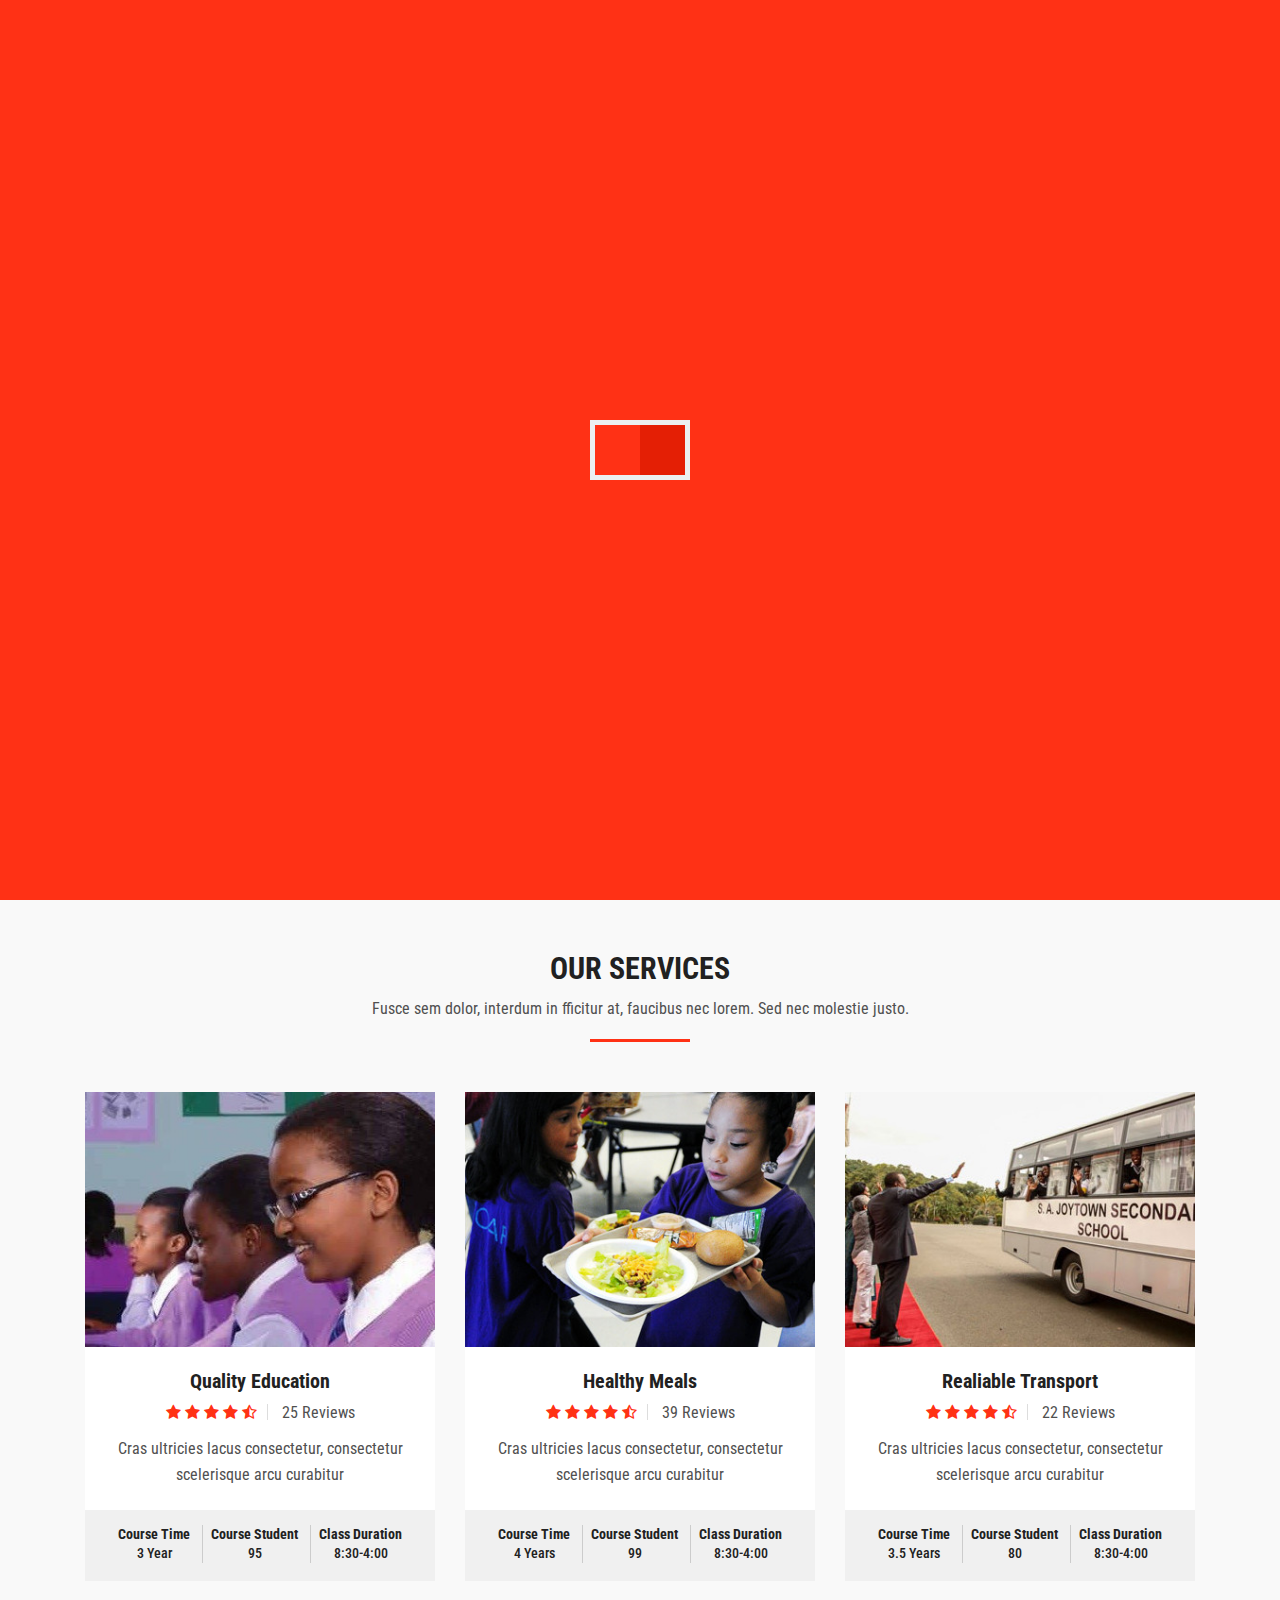
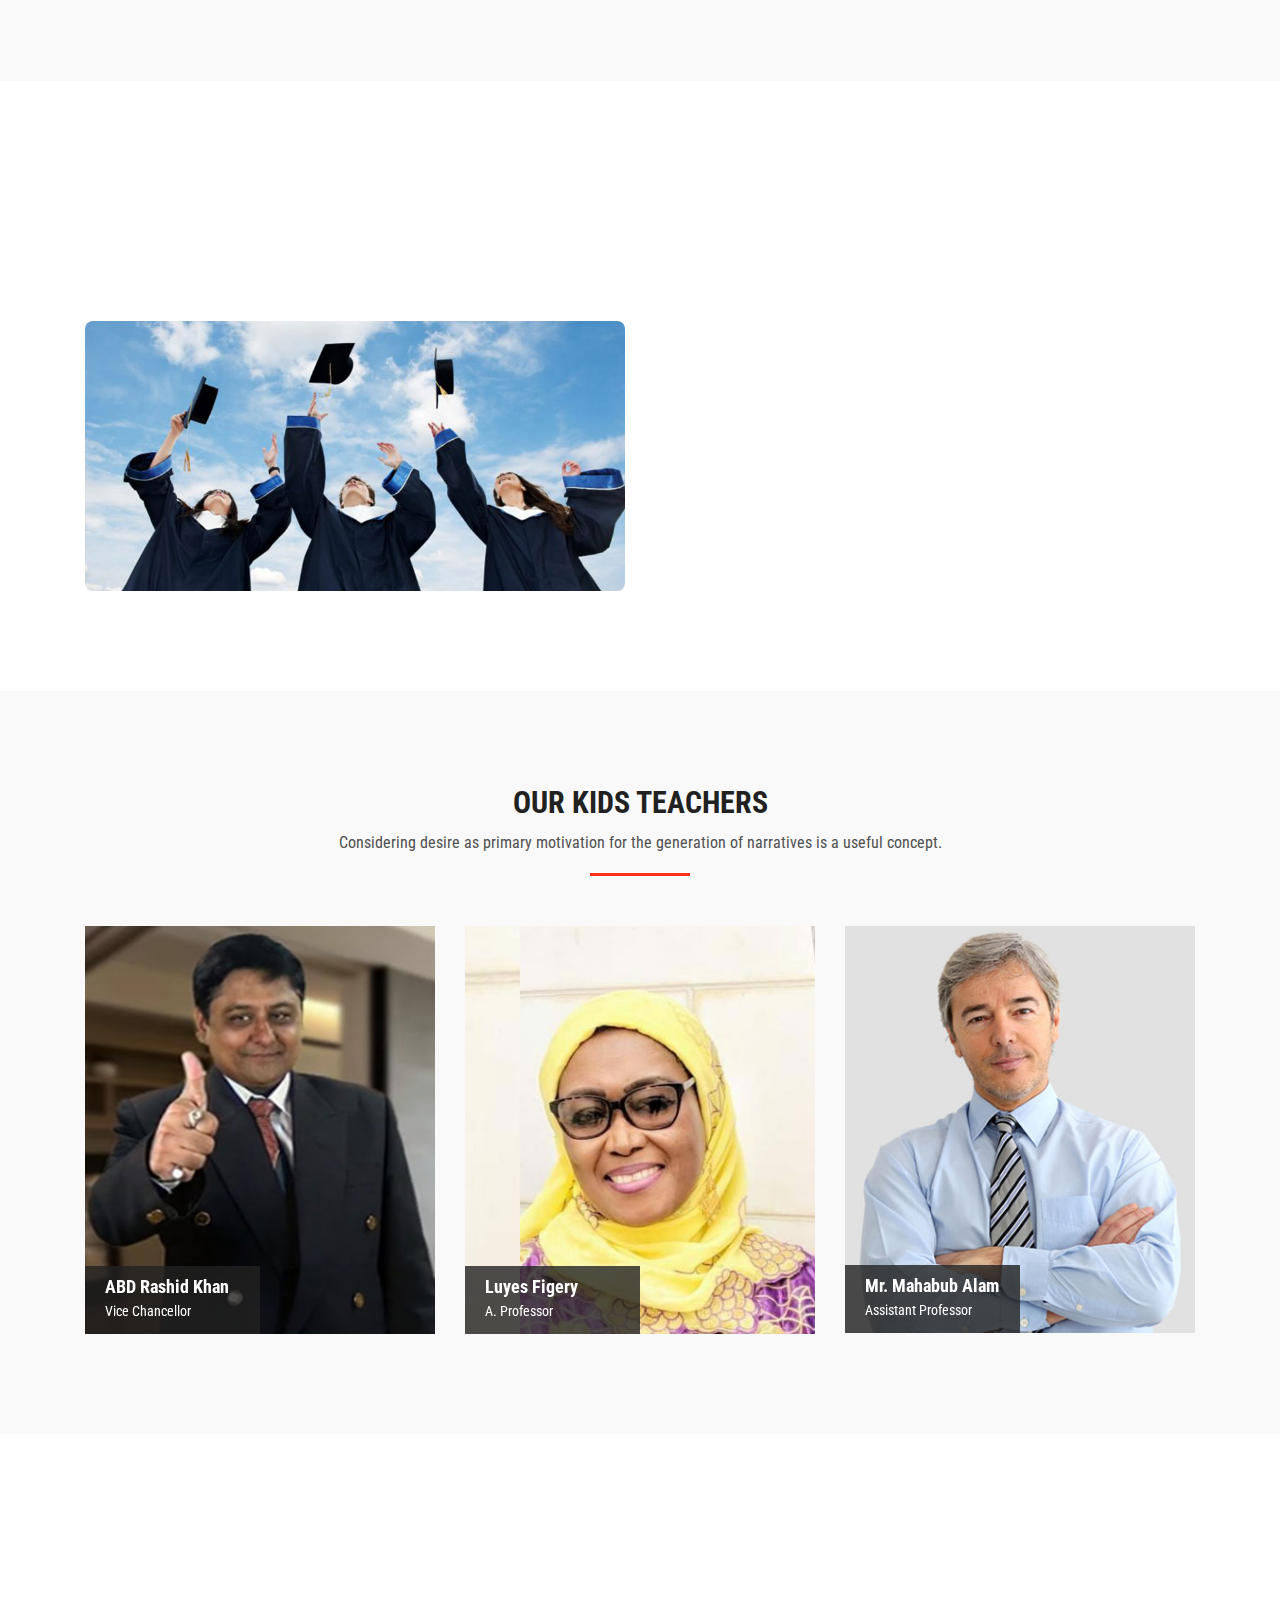
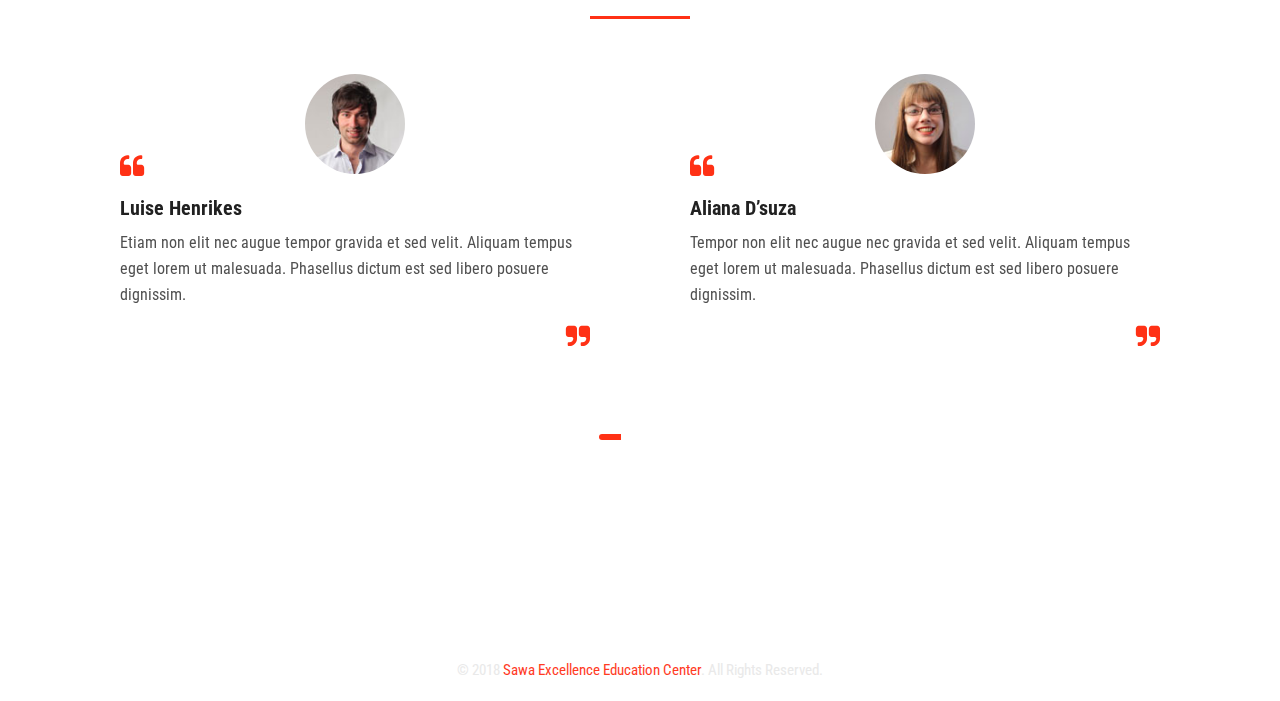
<file: index1.html>
<!DOCTYPE html>
<html lang="zxx">

<!-- Mirrored from keenitsolutions.com/products/html/edulearn/edulearn-demo/index.html by HTTrack Website Copier/3.x [XR&CO'2014], Fri, 21 Dec 2018 11:46:28 GMT -->

<head>
	<!-- meta tag -->
	<meta charset="utf-8">
	<title>Edulearn | Responsive Education HTML5 Template</title>
	<meta name="description" content="">
	<!-- responsive tag -->
	<meta http-equiv="x-ua-compatible" content="ie=edge">
	<meta name="viewport" content="width=device-width, initial-scale=1">
	<!-- favicon -->
	<link rel="apple-touch-icon" href="apple-touch-icon.html">
	<link rel="shortcut icon" type="image/x-icon" href="images/fav.png">
	<!-- bootstrap v4 css -->
	<link rel="stylesheet" type="text/css" href="css/bootstrap.min.css">
	<!-- font-awesome css -->
	<link rel="stylesheet" type="text/css" href="css/font-awesome.min.css">
	<!-- animate css -->
	<link rel="stylesheet" type="text/css" href="css/animate.css">
	<!-- owl.carousel css -->
	<link rel="stylesheet" type="text/css" href="css/owl.carousel.css">
	<!-- slick css -->
	<link rel="stylesheet" type="text/css" href="css/slick.css">
	<!-- magnific popup css -->
	<link rel="stylesheet" type="text/css" href="css/magnific-popup.css">
	<!-- Offcanvas CSS -->
	<link rel="stylesheet" type="text/css" href="css/off-canvas.css">
	<!-- flaticon css  -->
	<link rel="stylesheet" type="text/css" href="fonts/flaticon.css">
	<!-- flaticon2 css  -->
	<link rel="stylesheet" type="text/css" href="fonts/fonts2/flaticon.css">
	<!-- rsmenu CSS -->
	<link rel="stylesheet" type="text/css" href="css/rsmenu-main.css">
	<!-- rsmenu transitions CSS -->
	<link rel="stylesheet" type="text/css" href="css/rsmenu-transitions.css">
	<!-- style css -->
	<link rel="stylesheet" type="text/css" href="style.css">
	<!-- responsive css -->
	<link rel="stylesheet" type="text/css" href="css/responsive.css">
	<!--[if lt IE 9]>
            <script src="https://oss.maxcdn.com/html5shiv/3.7.2/html5shiv.min.js"></script>
            <script src="https://oss.maxcdn.com/respond/1.4.2/respond.min.js"></script>
        <![endif]-->
</head>

<body class="home1">
	<!--Preloader area start here-->
	<div class="book_preload">
		<div class="book">
			<div class="book__page"></div>
			<div class="book__page"></div>
			<div class="book__page"></div>
		</div>
	</div>
	<!--Preloader area end here-->

	<!--Full width header Start-->
	<div class="full-width-header">

		<!-- Toolbar Start -->
		<div class="rs-toolbar">
			<div class="container">
				<div class="row">
					<div class="col-md-6">
						<div class="rs-toolbar-left">
							<div class="welcome-message">
								<i class="fa fa-bank"></i><span>Welcome to Sawa Education</span>
							</div>
						</div>
					</div>
					<div class="col-md-6">
						<div class="rs-toolbar-right">
							<div class="toolbar-share-icon">
								<ul>
									<li><a href="#"><i class="fa fa-facebook"></i></a></li>
									<li><a href="#"><i class="fa fa-twitter"></i></a></li>
									<li><a href="#"><i class="fa fa-google-plus"></i></a></li>
									<li><a href="#"><i class="fa fa-linkedin"></i></a></li>
								</ul>
							</div>

						</div>
					</div>
				</div>
			</div>
		</div>
		<!-- Toolbar End -->

		<!--Header Start-->
		<header id="rs-header" class="rs-header">

			<!-- Header Top Start -->
			<div class="rs-header-top">
				<div class="container">
					<div class="row">
						<div class="col-md-4 col-sm-12">
							<div class="header-contact">
								<div id="info-details" class="widget-text">
									<i class="glyph-icon flaticon-email"></i>
									<div class="info-text">
										<a href="mailto:info@domain.com">
											<span>Mail Us</span>
											info@sawaeducation.com
										</a>
									</div>
								</div>
							</div>
						</div>
						<div class="col-md-4 col-sm-12">
							<div class="logo-area text-center">
								<a href="index1.html"><img src="images/logo.png" alt="logo"></a>
							</div>
						</div>
						<div class="col-md-4 col-sm-12">
							<div class="header-contact pull-right">
								<div id="phone-details" class="widget-text">
									<i class="glyph-icon flaticon-phone-call"></i>
									<div class="info-text">
										<a href="tel:4155551234">
											<span>Call Us</span>
											+254722665455
										</a>
									</div>
								</div>
							</div>
						</div>
					</div>
				</div>
			</div>
			<!-- Header Top End -->

			<!-- Menu Start -->
			<div class="menu-area menu-sticky">
				<div class="container">
					<div class="main-menu">
						<div class="row">
							<div class="col-sm-6">
								<!-- <div id="logo-sticky" class="text-center">
										<a href="index.html"><img src="images/logo.png" alt="logo"></a>
									</div> -->
								<a class="rs-menu-toggle"><i class="fa fa-bars"></i>Menu</a>
								<nav class="rs-menu">
									<ul class="nav-menu">
										<!-- Home -->
										<li class="current-menu-item current_page_item menu-item-has-children"> <a
												href="index1.html" class="home">Home</a>
											<!-- <ul class="sub-menu">
												<li class="active"><a href="index.html">Home One</a> </li>
												<li><a href="index2.html">Home Two</a> </li>
												<li><a href="index3.html">Home Three</a></li>
												<li><a href="index4.html">Home Four</a> </li>
												<li><a href="index5.html">Home Five</a> </li>
											</ul> -->
										</li>
										<!-- End Home -->

										<!--About Menu Start-->
										<li class="menu-item-has-children"> <a href="about.html">About Us</a>
											<!-- <ul class="sub-menu">
												<li> <a href="about.html">About One</a></li>
												<li><a href="about2.html">About Two</a></li>
												<li><a href="about3.html">About Three</a></li>
											</ul> -->
										</li>
										<!--About Menu End-->

										<!-- Drop Down Pages Start -->
										<!-- <li class="rs-mega-menu mega-rs"> <a href="#">Mega</a>
											<ul class="mega-menu">
												<li class="mega-menu-container">
													<div class="mega-menu-innner">
														<div class="single-magemenu">
															<ul class="sub-menu">
																<li> <a href="about.html">About One</a></li>
																<li><a href="about2.html">About Two</a></li>
																<li><a href="blog.html">Blog</a></li>
																<li><a href="blog-details.html">Blog Details</a></li>
															</ul>
														</div>
														<div class="single-magemenu">
															<ul class="sub-menu">
																<li> <a href="teachers.html">Teachers</a> </li>
																<li> <a href="teachers-without-filter.html">Teachers Without Filter</a> </li>
																<li> <a href="teachers-single.html">Teachers Single</a> </li>
																<li> <a href="contact.html">Contact</a></li>
															</ul>
														</div>
														<div class="single-magemenu">
															<ul class="sub-menu">
																<li> <a href="gallery.html">Gallery One</a> </li>
																<li> <a href="gallery2.html">Gallery Two</a> </li>
																<li> <a href="gallery3.html">Gallery Three</a> </li>
																<li><a href="error-404.html">Error 404</a></li>
															</ul>
														</div>
														<div class="single-magemenu">
															<ul class="sub-menu">
																<li> <a href="shop.html">Shop</a> </li>
																<li> <a href="shop-details.html">Shop Details</a> </li>

																<li><a href="cart.html">Cart</a></li>
																<li><a href="checkout.html">Checkout</a></li>
															</ul>
														</div>
													</div>
												</li>
											</ul>
										</li> -->
										<!--Drop Down Pages End -->

										<!--Courses Menu Start-->
										<!-- <li class="menu-item-has-children"> <a href="#">Courses</a>
											<ul class="sub-menu">
												<li><a href="courses.html">Courses One</a></li>
												<li><a href="courses2.html">Courses Two</a></li>
												<li><a href="courses-details.html">Courses Details</a></li>
												<li><a href="courses-details2.html">Courses Details 2</a></li>
											</ul>
										</li> -->
										<!--Courses Menu End-->

										<!--Events Menu Start-->
										<!-- <li class="menu-item-has-children"> <a href="#">Events</a>
											<ul class="sub-menu">
												<li><a href="events.html">Events</a></li>
												<li><a href="events-details.html">Events Details</a></li>
												<li> <a href="contact.html">Contact</a></li>
											</ul>
										</li> -->
										<!--Events Menu End-->

										<!-- Drop Down -->
										<li class="menu-item-has-children"> <a href="teachers.html">Teachers</a>
											<!-- <ul class="sub-menu">
												<li class="menu-item-has-children"> <a href="teachers.html">Teachers</a>
													<ul class="sub-menu">
														<li> <a href="teachers.html">Teachers</a> </li>
														<li> <a href="teachers-without-filter.html">Teachers Without Filter</a> </li>
														<li> <a href="teachers-single.html">Teachers Single</a> </li>
													</ul>
												</li>

												<li class="menu-item-has-children"> <a href="#">Gallery</a>
													<ul class="sub-menu">
														<li> <a href="gallery.html">Gallery One</a> </li>
														<li> <a href="gallery2.html">Gallery Two</a> </li>
														<li> <a href="gallery3.html">Gallery Three</a> </li>
													</ul>
												</li>

												<li class="menu-item-has-children"> <a href="#">Shop</a>
													<ul class="sub-menu">
														<li> <a href="shop.html">Shop</a> </li>
														<li> <a href="shop-details.html">Shop Details</a> </li>
													</ul>
												</li>

												<li><a href="cart.html">Cart</a></li>
												<li><a href="checkout.html">Checkout</a></li>

												<li><a href="error-404.html">Error 404</a></li>
											</ul> -->
										</li>
										<!--End Icons -->

										<!--blog Menu Start-->
										<!-- <li class="menu-item-has-children"> <a href="#">Blog</a>
											<ul class="sub-menu">
												<li><a href="blog.html">Blog</a></li>
												<li><a href="blog-details.html">Blog Details</a></li>
											</ul>
										</li> -->
										<!--blog Menu End-->

										<!--Contact Menu Start-->
										<li> <a href="contact.html">Contact</a></li>
										<!--Contact Menu End-->
									</ul>
								</nav>
								<!-- <div class="right-bar-icon rs-offcanvas-link text-right">
									<a class="hidden-xs rs-search" data-target=".search-modal" data-toggle="modal" href="#"><i class="fa fa-search"></i></a>

									<a id="nav-expander" class="nav-expander fixed"><i class="fa fa-bars fa-lg white"></i></a>
								</div> -->
							</div>
						</div>
					</div>
				</div>
			</div>
			<!-- Menu End -->
		</header>
		<!--Header End-->




	</div>
	<!--Full width header End-->

	<!-- Slider Area Start -->
	<div id="rs-slider" class="slider-overlay-2">
		<div id="home-slider">
			<!-- Item 1 -->
			<div class="item active">
				<img src="images/slider/home1/2w1.jpg" alt="Slide1" />
				<div class="slide-content">
					<div class="display-table">
						<div class="display-table-cell">
							<div class="container text-center">
								<h1 class="slider-title" data-animation-in="fadeInLeft"
									data-animation-out="animate-out">WELCOME TO SAWA
									EDUCATION</h1>
								<p data-animation-in="fadeInUp" data-animation-out="animate-out" class="slider-desc">
									Anyone who is 18 years or
									older,
									with a vehicle (car, truck, bike, scooter, or motorcycle) and a smartphone to use
									our mobile courier app can
									sign up
									to deliver with Caviar. <br class="hidden-sm-dow">
									Nunc quis sapien in arcu
									pharetra volutpat.Morbi nec vulputate dolor.</p>

								<a href="about.html" class="sl-get-started-btn" data-animation-in="lightSpeedIn"
									data-animation-out="animate-out">READ MORE</a>
							</div>
						</div>
					</div>
				</div>
			</div>

			<!-- Item 2 -->
			<div class="item">
				<img src="images/slider/home1/slide2.jpg" alt="Slide2" />
				<div class="slide-content">
					<div class="display-table">
						<div class="display-table-cell">
							<div class="container text-center">
								<h1 class="slider-title" data-animation-in="fadeInUp" data-animation-out="animate-out">
									WHY CHOOSE OUR SCHOOL?</h1>
								<p data-animation-in="fadeInUp" data-animation-out="animate-out" class="slider-desc">
									XXxxxx Get quick access to
									a pool
									of tested and certified Programmers based on your job requirement xxXX.<br
										class="hidden-sm-dow"> Nunc quis
									sapien in arcu
									pharetra volutpat.Morbi nec vulputate dolor.</p>

							</div>
						</div>
					</div>
				</div>
			</div>

			<!-- Item 3 -->
			<div class="item">
				<img src="images/slider/home1/qw.jpg" alt="Slide3" />
				<div class="slide-content">
					<div class="display-table">
						<div class="display-table-cell">
							<div class="container text-center">
								<h1 class="slider-title" data-animation-in="fadeInUp" data-animation-out="animate-out">
									ARE YOU READY TO APPLY?</h1>
								<p data-animation-in="fadeInUp" data-animation-out="animate-out" class="slider-desc">
									Fusce sem dolor, interdum
									in efficitur at, faucibus nec lorem.Sed nec molestie justo.<br> Nunc quis sapien in
									arcu pharetra
									volutpat.Morbi nec vulputate dolor.</p>

								<a href="contact.html" class="sl-get-started-btn" data-animation-in="fadeInUp"
									data-animation-out="animate-out">CONTACT US NOW</a>


							</div>
						</div>
					</div>
				</div>
			</div>

		</div>
	</div>
	<!-- Slider Area End -->

	<!-- Services Start -->
	<div class="rs-services rs-services-style1">
		<div class="container">
			<div class="row">
				<div class="col-lg-3 col-md-6">
					<div class="services-item rs-animation-hover">
						<div class="services-icon">
							<i class="fa fa-american-sign-language-interpreting rs-animation-scale-up"></i>
						</div>
						<div class="services-desc">
							<h4 class="services-title">Certified</h4>
							<p>Lorem ipsum dolor sit amet Sed nec molestie justo</p>
						</div>
					</div>
				</div>
				<div class="col-lg-3 col-md-6">
					<div class="services-item rs-animation-hover">
						<div class="services-icon">
							<i class="fa fa-book rs-animation-scale-up"></i>
						</div>
						<div class="services-desc">
							<h4 class="services-title">Books & Library</h4>
							<p>Lorem ipsum dolor sit amet Sed nec molestie justo</p>
						</div>
					</div>
				</div>
				<div class="col-lg-3 col-md-6">
					<div class="services-item rs-animation-hover">
						<div class="services-icon">
							<i class="fa fa-user rs-animation-scale-up"></i>
						</div>
						<div class="services-desc">
							<h4 class="services-title">Certified Teachers</h4>
							<p>Lorem ipsum dolor sit amet Sed nec molestie justo</p>
						</div>
					</div>
				</div>
				<div class="col-lg-3 col-md-6">
					<div class="services-item rs-animation-hover">
						<div class="services-icon">
							<i class="fa fa-graduation-cap rs-animation-scale-up"></i>
						</div>
						<div class="services-desc">
							<h4 class="services-title">Certification</h4>
							<p>Lorem ipsum dolor sit amet Sed nec molestie justo</p>
						</div>
					</div>
				</div>
			</div>
		</div>
	</div>
	<!-- Services End -->

	<!-- About Us Start -->

	<!-- About Us End -->

	<!-- Courses Start -->
	<div id="rs-courses" class="rs-courses sec-color sec-spacer">
		<div class="container">
			<div class="sec-title mb-50 text-center">
				<h2>OUR SERVICES</h2>
				<p>Fusce sem dolor, interdum in fficitur at, faucibus nec lorem. Sed nec molestie justo.</p>
			</div>
			<div class="row">
				<div class="col-md-12">
					<div class="rs-carousel owl-carousel" data-loop="true" data-items="3" data-margin="30"
						data-autoplay="false" data-autoplay-timeout="5000" data-smart-speed="1200" data-dots="true"
						data-nav="true" data-nav-speed="false" data-mobile-device="1" data-mobile-device-nav="true"
						data-mobile-device-dots="true" data-ipad-device="2" data-ipad-device-nav="true"
						data-ipad-device-dots="true" data-md-device="3" data-md-device-nav="true"
						data-md-device-dots="true">
						<div class="cource-item">
							<div class="cource-img">
								<img src="images/courses/02.jpg" alt="" />
								<a class="image-link" href="courses-details.html" title="University Tour 2018">
									<i class="fa fa-link"></i>
								</a>
								<!-- <span class="course-value">$450</span> -->
							</div>
							<div class="course-body">
								<!-- <a href="#" class="course-category">Science</a> -->
								<h4 class="course-title"><a href="courses-details.html">Quality Education</a></h4>
								<div class="review-wrap">
									<ul class="rating">
										<li class="fa fa-star"></li>
										<li class="fa fa-star"></li>
										<li class="fa fa-star"></li>
										<li class="fa fa-star"></li>
										<li class="fa fa-star-half-empty"></li>
									</ul>
									<span class="review">25 Reviews</span>
								</div>
								<div class="course-desc">
									<p>
										Cras ultricies lacus consectetur, consectetur
										scelerisque arcu curabitur
									</p>
								</div>
							</div>
							<div class="course-footer">
								<div class="course-time">
									<span class="label">Course Time</span>
									<span class="desc">3 Year</span>
								</div>
								<div class="course-student">
									<span class="label">Course Student</span>
									<span class="desc">95</span>
								</div>
								<div class="class-duration">
									<span class="label">Class Duration</span>
									<span class="desc">8:30-4:00</span>
								</div>
							</div>
						</div>
						<div class="cource-item">
							<div class="cource-img">
								<img src="images/courses/03.jpg" alt="" />
								<a class="image-link" href="courses-details.html" title="University Tour 2018">
									<i class="fa fa-link"></i>
								</a>
								<!-- <span class="course-value">$450</span> -->
							</div>
							<div class="course-body">
								<!-- <a href="#" class="course-category">Science</a> -->
								<h4 class="course-title"><a href="courses-details.html">Healthy Meals</a></h4>
								<div class="review-wrap">
									<ul class="rating">
										<li class="fa fa-star"></li>
										<li class="fa fa-star"></li>
										<li class="fa fa-star"></li>
										<li class="fa fa-star"></li>
										<li class="fa fa-star-half-empty"></li>
									</ul>
									<span class="review">39 Reviews</span>
								</div>
								<div class="course-desc">
									<p>
										Cras ultricies lacus consectetur, consectetur
										scelerisque arcu curabitur
									</p>
								</div>
							</div>
							<div class="course-footer">
								<div class="course-time">
									<span class="label">Course Time</span>
									<span class="desc">4 Years</span>
								</div>
								<div class="course-student">
									<span class="label">Course Student</span>
									<span class="desc">99</span>
								</div>
								<div class="class-duration">
									<span class="label">Class Duration</span>
									<span class="desc">8:30-4:00</span>
								</div>
							</div>
						</div>
						<div class="cource-item">
							<div class="cource-img">
								<img src="images/courses/01.jpg" alt="" />
								<a class="image-link" href="courses-details.html" title="University Tour 2018">
									<i class="fa fa-link"></i>
								</a>
								<!-- <span class="course-value">$450</span> -->
							</div>
							<div class="course-body">
								<!-- <a href="#" class="course-category">Science</a> -->
								<h4 class="course-title"><a href="courses-details.html">Realiable Transport</a></h4>
								<div class="review-wrap">
									<ul class="rating">
										<li class="fa fa-star"></li>
										<li class="fa fa-star"></li>
										<li class="fa fa-star"></li>
										<li class="fa fa-star"></li>
										<li class="fa fa-star-half-empty"></li>
									</ul>
									<span class="review">22 Reviews</span>
								</div>
								<div class="course-desc">
									<p>
										Cras ultricies lacus consectetur, consectetur
										scelerisque arcu curabitur
									</p>
								</div>
							</div>
							<div class="course-footer">
								<div class="course-time">
									<span class="label">Course Time</span>
									<span class="desc">3.5 Years</span>
								</div>
								<div class="course-student">
									<span class="label">Course Student</span>
									<span class="desc">80</span>
								</div>
								<div class="class-duration">
									<span class="label">Class Duration</span>
									<span class="desc">8:30-4:00</span>
								</div>
							</div>
						</div>
					</div>
				</div>
			</div>
		</div>
	</div>
	<!-- Courses End -->

	<!-- Counter Up Section Start-->
	<div class="rs-counter pt-100 pb-70 bg3">
		<div class="container">
			<div class="row">
				<div class="col-lg-6 col-md-12">
					<div class="counter-content">
						<h2 class="counter-title">ACHEIVEMENTS</h2>
						<div class="counter-text">
							<p>A wonderful serenity has taken possession of my entire soul, like these sweet mornings of
								spring which I
								enjoy with my whole heart like mine.</p>
						</div>
						<div class="counter-img rs-image-effect-shine">
							<img src="images/counter/1.jpg" alt="Counter Discussion">
						</div>
					</div>
				</div>
				<div class="col-lg-6 col-md-12 mt-80">
					<div class="row">
						<div class="col-md-6">
							<div class="rs-counter-list">
								<h2 class="counter-number plus">17</h2>
								<h4 class="counter-desc">TEACHERS</h4>
							</div>
						</div>
						<div class="col-md-6">
							<div class="rs-counter-list">
								<h2 class="counter-number plus">9</h2>
								<h4 class="counter-desc">Subjects</h4>
							</div>
						</div>
					</div>
					<div class="row">
						<div class="col-md-6">
							<div class="rs-counter-list">
								<h2 class="counter-number plus"> 674</h2>
								<h4 class="counter-desc">STUDENTS</h4>
							</div>
						</div>
						<div class="col-md-6">
							<div class="rs-counter-list">
								<h2 class="counter-number plus">3751</h2>
								<h4 class="counter-desc">Satisfied Client</h4>
							</div>
						</div>
					</div>
				</div>
			</div>
		</div>
	</div>
	<!-- Counter Down Section End -->

	<!-- Events Start -->
	<!-- <div id="rs-events" class="rs-events sec-spacer">
		<div class="container">
			<div class="sec-title mb-50 text-center">
				<h2>OUR UPCOMING EVENTS</h2>
				<p>I feel the presence of the Almighty, who formed us in his own image, and the breath.</p>
			</div>
			<div class="row">
				<div class="col-md-12">
					<div class="rs-carousel owl-carousel" data-loop="true" data-items="3" data-margin="30" data-autoplay="false"
					 data-autoplay-timeout="5000" data-smart-speed="1200" data-dots="true" data-nav="true" data-nav-speed="false"
					 data-mobile-device="1" data-mobile-device-nav="true" data-mobile-device-dots="true" data-ipad-device="2"
					 data-ipad-device-nav="true" data-ipad-device-dots="true" data-md-device="3" data-md-device-nav="true"
					 data-md-device-dots="true">
						<div class="event-item">
							<div class="event-img">
								<img src="images/events/1.jpg" alt="" />
								<a class="image-link" href="events-details.html" title="University Tour 2018">
									<i class="fa fa-link"></i>
								</a>
							</div>
							<div class="events-details sec-color">
								<div class="event-date">
									<i class="fa fa-calendar"></i>
									<span>28 June 2017</span>
								</div>
								<h4 class="event-title"><a href="events-details.html">PRACTICE WORKSHOP 2018</a></h4>
								<div class="event-meta">
									<div class="event-time">
										<i class="fa fa-clock-o"></i>
										<span>12.30AM-05.30PM</span>
									</div>
									<div class="event-location">
										<i class="fa fa-map-marker"></i>
										<span>Venue A, Main Campus</span>
									</div>
								</div>
								<div class="event-btn">
									<a href="#">Join Event <i class="fa fa-angle-double-right"></i></a>
								</div>
							</div>
						</div>
						<div class="event-item">
							<div class="event-img">
								<img src="images/events/2.jpg" alt="" />
								<a class="image-link" href="events-details.html" title="University Tour 2018">
									<i class="fa fa-link"></i>
								</a>
							</div>
							<div class="events-details sec-color">
								<div class="event-date">
									<i class="fa fa-calendar"></i>
									<span>28 April 2017</span>
								</div>
								<h4 class="event-title"><a href="events-details.html">CAMPUS EXAMINATION ROOM</a></h4>
								<div class="event-meta">
									<div class="event-time">
										<i class="fa fa-clock-o"></i>
										<span>10.30AM-03.30PM</span>
									</div>
									<div class="event-location">
										<i class="fa fa-map-marker"></i>
										<span>Venue A, Main Campus</span>
									</div>
								</div>
								<div class="event-btn">
									<a href="#">Join Event <i class="fa fa-angle-double-right"></i></a>
								</div>
							</div>
						</div>
						<div class="event-item">
							<div class="event-img">
								<img src="images/events/3.jpg" alt="" />
								<a class="image-link" href="events-details.html" title="University Tour 2018">
									<i class="fa fa-link"></i>
								</a>
							</div>
							<div class="events-details sec-color">
								<div class="event-date">
									<i class="fa fa-calendar"></i>
									<span>28 June 2017</span>
								</div>
								<h4 class="event-title"><a href="events-details.html">BEST GRADUATION CEREMONY</a></h4>
								<div class="event-meta">
									<div class="event-time">
										<i class="fa fa-clock-o"></i>
										<span>10.30AM-03.30PM</span>
									</div>
									<div class="event-location">
										<i class="fa fa-map-marker"></i>
										<span>Venue A, Main Campus</span>
									</div>
								</div>
								<div class="event-btn">
									<a href="#">Join Event <i class="fa fa-angle-double-right"></i></a>
								</div>
							</div>
						</div>
					</div>
				</div>
			</div>
		</div>
	</div> -->
	<!-- Events End -->

	<!-- Team Start -->
	<div id="rs-team" class="rs-team sec-color sec-spacer">
		<div class="container">
			<div class="sec-title mb-50 text-center">
				<h2>OUR KIDS TEACHERS</h2>
				<p>Considering desire as primary motivation for the generation of narratives is a useful concept.</p>
			</div>
			<div class="rs-carousel owl-carousel" data-loop="true" data-items="3" data-margin="30" data-autoplay="false"
				data-autoplay-timeout="5000" data-smart-speed="1200" data-dots="true" data-nav="true"
				data-nav-speed="false" data-mobile-device="1" data-mobile-device-nav="true"
				data-mobile-device-dots="true" data-ipad-device="2" data-ipad-device-nav="true"
				data-ipad-device-dots="true" data-md-device="3" data-md-device-nav="true" data-md-device-dots="true">
				<div class="team-item">
					<div class="team-img">
						<img src="images/team/1.jpg" alt="team Image" />
						<div class="normal-text">
							<h3 class="team-name">ABD Rashid Khan</h3>
							<span class="subtitle">Vice Chancellor</span>
						</div>
					</div>
					<div class="team-content">
						<div class="overly-border"></div>
						<div class="display-table">
							<div class="display-table-cell">
								<h3 class="team-name"><a href="teachers-single.html">ABD Rashid Khan</a></h3>
								<span class="team-title">Vice Chancellor</span>
								<p class="team-desc">Entrusted with planning, implementation and evaluation.</p>
								<div class="team-social">
									<a href="#" class="social-icon"><i class="fa fa-facebook"></i></a>
									<a href="#" class="social-icon"><i class="fa fa-google-plus"></i></a>
									<a href="#" class="social-icon"><i class="fa fa-twitter"></i></a>
									<a href="#" class="social-icon"><i class="fa fa-pinterest-p"></i></a>
								</div>
							</div>
						</div>
					</div>
				</div>
				<div class="team-item">
					<div class="team-img">
						<img src="images/team/2.jpg" alt="team Image" />
						<div class="normal-text">
							<h3 class="team-name">Luyes Figery</h3>
							<span class="subtitle">A. Professor</span>
						</div>
					</div>
					<div class="team-content">
						<div class="overly-border"></div>
						<div class="display-table">
							<div class="display-table-cell">
								<h3 class="team-name"><a href="teachers-single.html">Luyes Figery</a></h3>
								<span class="team-title">A. Professor</span>
								<p class="team-desc">Entrusted with planning, implementation and evaluation.</p>
								<div class="team-social">
									<a href="#" class="social-icon"><i class="fa fa-facebook"></i></a>
									<a href="#" class="social-icon"><i class="fa fa-google-plus"></i></a>
									<a href="#" class="social-icon"><i class="fa fa-twitter"></i></a>
									<a href="#" class="social-icon"><i class="fa fa-pinterest-p"></i></a>
								</div>
							</div>
						</div>
					</div>
				</div>
				<div class="team-item">
					<div class="team-img">
						<img src="images/team/3.jpg" alt="team Image" />
						<div class="normal-text">
							<h3 class="team-name">Mr. Mahabub Alam</h3>
							<span class="subtitle">Assistant Professor</span>
						</div>
					</div>
					<div class="team-content">
						<div class="overly-border"></div>
						<div class="display-table">
							<div class="display-table-cell">
								<h3 class="team-name"><a href="teachers-single.html">Mr. Mahabub Alam</a></h3>
								<span class="team-title">Assistant Professor</span>
								<p class="team-desc">Entrusted with planning, implementation and evaluation.</p>
								<div class="team-social">
									<a href="#" class="social-icon"><i class="fa fa-facebook"></i></a>
									<a href="#" class="social-icon"><i class="fa fa-google-plus"></i></a>
									<a href="#" class="social-icon"><i class="fa fa-twitter"></i></a>
									<a href="#" class="social-icon"><i class="fa fa-pinterest-p"></i></a>
								</div>
							</div>
						</div>
					</div>
				</div>
			</div>
		</div>
	</div>
	<!-- Team End -->

	<!-- Calltoaction Start -->
	<!-- <div id="rs-calltoaction" class="rs-calltoaction sec-spacer bg4">
		<div class="container">
			<div class="rs-cta-inner text-center">
				<div class="sec-title mb-50 text-center">
					<h2 class="white-color">WEB DESIGN &amp; DEVLOPMENT COURSE</h2>
					<p class="white-color">Fusce sem dolor, interdum in efficitur at, faucibus nec lorem.</p>
				</div>
				<a class="cta-button" href="#">Join Now</a>
			</div>
		</div>
	</div> -->
	<!-- Calltoaction End -->

	<!-- Latest News Start -->

	<!-- <div class="container">
					<div class="sec-title mb-50 text-center">
						<h2>OUR LASTEST NEWS</h2>
						<p>Fusce sem dolor, interdum in efficitur at, faucibus nec lorem. Sed nec molestie justo.</p>
					</div>
					<div class="row">
						<div class="col-md-6">
							<div class="news-normal-block">
								<div class="news-img">
									<a href="#">
										<img src="images/blog/1.jpg" alt="" />
									</a>
								</div>
								<div class="news-date">
									<i class="fa fa-calendar-check-o"></i>
									<span>June 28, 2017</span>
								</div>
								<h4 class="news-title"><a href="blog-details.html">Those Other College Expenses You Aren't Thinking About</a></h4>
								<div class="news-desc">
									<p>
										Blandit rutrum, erat et egestas ultricies, dolor tortor egestas enim, quiste rhoncus sem the purus eu sapien
										curabitur.Lorem Ipsum is therefore always free from repetitionetc.
									</p>
								</div>
								<div class="news-btn">
									<a href="#">Read More</a>
								</div>
							</div>
						</div>
						<div class="col-md-6">
							<div class="news-list-block">
								<div class="news-list-item">
									<div class="news-img">
										<a href="#">
											<img src="images/blog/2.jpg" alt="" />
										</a>
									</div>
									<div class="news-content">
										<h5 class="news-title"><a href="blog-details.html">While the lovely valley team work</a></h5>
										<div class="news-date">
											<i class="fa fa-calendar-check-o"></i>
											<span>June 28, 2017</span>
										</div>
										<div class="news-desc">
											<p>
												Excepteur sint occaecat cupidatat non proident,
												sunt in culpa qui officia deserunt.
											</p>
										</div>
									</div>
								</div>
								<div class="news-list-item">
									<div class="news-img">
										<a href="#">
											<img src="images/blog/3.jpg" alt="" />
										</a>
									</div>
									<div class="news-content">
										<h5 class="news-title"><a href="blog-details.html">I must explain to you how all this idea</a></h5>
										<div class="news-date">
											<i class="fa fa-calendar-check-o"></i>
											<span>June 28, 2017</span>
										</div>
										<div class="news-desc">
											<p>
												Excepteur sint occaecat cupidatat non proident,
												sunt in culpa qui officia deserunt.
											</p>
										</div>
									</div>
								</div>
								<div class="news-list-item">
									<div class="news-img">
										<a href="#">
											<img src="images/blog/4.jpg" alt="" />
										</a>
									</div>
									<div class="news-content">
										<h5 class="news-title"><a href="blog-details.html">I should be incapable of drawing a stroke</a></h5>
										<div class="news-date">
											<i class="fa fa-calendar-check-o"></i>
											<span>June 28, 2017</span>
										</div>
										<div class="news-desc">
											<p>
												Excepteur sint occaecat cupidatat non proident,
												sunt in culpa qui officia deserunt.
											</p>
										</div>
									</div>
								</div>
							</div>
						</div>
					</div>
				</div> -->

	<!-- Latest News End -->

	<!-- Products Start -->
	<!-- <div id="rs-products" class="rs-products sec-spacer sec-color">
		<div class="container">
			<div class="sec-title mb-50 text-center">
				<h2>OUR PUBLICATIONS</h2>
				<p>Fusce sem dolor, interdum in efficitur at, faucibus nec lorem. Sed nec molestie justo.</p>
			</div>
			<div class="rs-carousel owl-carousel" data-loop="true" data-items="4" data-margin="30" data-autoplay="false"
			 data-autoplay-timeout="5000" data-smart-speed="1200" data-dots="true" data-nav="true" data-nav-speed="false"
			 data-mobile-device="1" data-mobile-device-nav="true" data-mobile-device-dots="true" data-ipad-device="2"
			 data-ipad-device-nav="true" data-ipad-device-dots="true" data-md-device="4" data-md-device-nav="true"
			 data-md-device-dots="true">
				<div class="product-item">
					<div class="product-img">
						<a href="#">
							<img src="images/products/1.jpg" alt="" />
						</a>
					</div>
					<h4 class="product-title"><a href="shop-details.html">Book Packages V2</a></h4>
					<span class="product-price">From: $85.00</span>
					<div class="product-btn">
						<a href="#">Add To Cart</a>
					</div>
				</div>
				<div class="product-item">
					<div class="product-img">
						<a href="#">
							<img src="images/products/2.jpg" alt="" />
						</a>
					</div>
					<h4 class="product-title"><a href="shop-details.html">Smart Tabs X18</a></h4>
					<span class="product-price">From: $85.00</span>
					<div class="product-btn">
						<a href="#">Add To Cart</a>
					</div>
				</div>
				<div class="product-item">
					<div class="product-img">
						<a href="#">
							<img src="images/products/3.jpg" alt="" />
						</a>
					</div>
					<h4 class="product-title"><a href="shop-details.html">Modern Bags L17</a></h4>
					<span class="product-price">From: $85.00</span>
					<div class="product-btn">
						<a href="#">Add To Cart</a>
					</div>
				</div>
				<div class="product-item">
					<div class="product-img">
						<a href="#">
							<img src="images/products/4.jpg" alt="" />
						</a>
					</div>
					<h4 class="product-title"><a href="shop-details.html">Internet CC Camera</a></h4>
					<span class="product-price">From: $85.00</span>
					<div class="product-btn">
						<a href="#">Add To Cart</a>
					</div>
				</div>
			</div>
			<div class="view-btn">
				<a href="#">VIEW ALL</a>
			</div>
		</div>
	</div> -->

	<!-- Newslatter Start -->
	<!--
        <div id="rs-newslatter" class="rs-newslatter sec-black sec-spacer">
            <div class="container">
                <div class="row rs-vertical-middle">
                    <div class="col-md-6">
                        <h3 class="newslatter-title">STAY CONNECTED WITH US</h3>
                    </div>
                    <div class="col-md-6 text-right">
                        <form class="newslatter-form">
                            <input type="text" class="form-input" placeholder="Enter Your Email Address">
                            <button type="submit" class="form-button">SUBSCRIBE</button>
                        </form>						
                    </div>
                </div>
            </div>
        </div>
-->

	<!-- Testimonial Start -->
	<div id="rs-testimonial" class="rs-testimonial bg5 sec-spacer">
		<div class="container">
			<div class="sec-title mb-50 text-center">
				<h2 class="white-color">WHAT PEOPLE SAYS</h2>
				<p class="white-color">Fusce sem dolor, interdum in efficitur at, faucibus nec lorem. Sed nec molestie
					justo.</p>
			</div>
			<div class="row">
				<div class="col-md-12">
					<div class="rs-carousel owl-carousel" data-loop="true" data-items="2" data-margin="30"
						data-autoplay="true" data-autoplay-timeout="5000" data-smart-speed="1200" data-dots="true"
						data-nav="true" data-nav-speed="false" data-mobile-device="1" data-mobile-device-nav="true"
						data-mobile-device-dots="true" data-ipad-device="2" data-ipad-device-nav="true"
						data-ipad-device-dots="true" data-md-device="2" data-md-device-nav="true"
						data-md-device-dots="true">
						<div class="testimonial-item">
							<div class="testi-img">
								<img src="images/testimonial/1.jpg" alt="Jhon Smith">
							</div>
							<div class="testi-desc">
								<h4 class="testi-name">Luise Henrikes</h4>
								<p>
									Etiam non elit nec augue tempor gravida et sed velit. Aliquam tempus eget lorem ut
									malesuada. Phasellus dictum
									est sed libero posuere dignissim.
								</p>
							</div>
						</div>
						<div class="testimonial-item">
							<div class="testi-img">
								<img src="images/testimonial/2.jpg" alt="Jhon Smith">
							</div>
							<div class="testi-desc">
								<h4 class="testi-name">Aliana D’suza</h4>
								<p>
									Tempor non elit nec augue nec gravida et sed velit. Aliquam tempus eget lorem ut
									malesuada. Phasellus dictum
									est sed libero posuere dignissim.
								</p>
							</div>
						</div>
						<div class="testimonial-item">
							<div class="testi-img">
								<img src="images/testimonial/3.jpg" alt="Jhon Smith">
							</div>
							<div class="testi-desc">
								<h4 class="testi-name">Aliana D’suza</h4>
								<p>
									Tempor non elit nec augue nec gravida et sed velit. Aliquam tempus eget lorem ut
									malesuada. Phasellus dictum
									est sed libero posuere dignissim.
								</p>
							</div>
						</div>
						<div class="testimonial-item">
							<div class="testi-img">
								<img src="images/testimonial/4.jpg" alt="Jhon Smith">
							</div>
							<div class="testi-desc">
								<h4 class="testi-name">Aliana D’suza</h4>
								<p>
									Tempor non elit nec augue nec gravida et sed velit. Aliquam tempus eget lorem ut
									malesuada. Phasellus dictum
									est sed libero posuere dignissim.
								</p>
							</div>
						</div>
						<div class="testimonial-item">
							<div class="testi-img">
								<img src="images/testimonial/5.jpg" alt="Jhon Smith">
							</div>
							<div class="testi-desc">
								<h4 class="testi-name">Aliana D’suza</h4>
								<p>
									Tempor non elit nec augue nec gravida et sed velit. Aliquam tempus eget lorem ut
									malesuada. Phasellus dictum
									est sed libero posuere dignissim.
								</p>
							</div>
						</div>
					</div>
				</div>
			</div>
		</div>
	</div>
	<!-- Testimonial End -->

	<!-- Partner Start -->
	<!-- <div id="rs-partner" class="rs-partner pt-70 pb-70">
		<div class="container">
			<div class="rs-carousel owl-carousel" data-loop="true" data-items="5" data-margin="80" data-autoplay="true"
			 data-autoplay-timeout="5000" data-smart-speed="2000" data-dots="false" data-nav="false" data-nav-speed="false"
			 data-mobile-device="2" data-mobile-device-nav="false" data-mobile-device-dots="false" data-ipad-device="4"
			 data-ipad-device-nav="false" data-ipad-device-dots="false" data-md-device="5" data-md-device-nav="false"
			 data-md-device-dots="false">
				<div class="partner-item">
					<a href="#"><img src="images/partner/1.png" alt="Partner Image"></a>
				</div>
				<div class="partner-item">
					<a href="#"><img src="images/partner/2.png" alt="Partner Image"></a>
				</div>
				<div class="partner-item">
					<a href="#"><img src="images/partner/3.png" alt="Partner Image"></a>
				</div>
				<div class="partner-item">
					<a href="#"><img src="images/partner/4.png" alt="Partner Image"></a>
				</div>
				<div class="partner-item">
					<a href="#"><img src="images/partner/5.png" alt="Partner Image"></a>
				</div>
			</div>
		</div>
	</div> -->
	<!-- Partner End -->

	<!-- Footer Start -->
	<footer id="rs-footer" class="bg3 rs-footer">
		<div class="container">
			<!-- Footer Address -->
			<!-- <div>
				<div class="row footer-contact-desc">
					<div class="col-md-4">
						<div class="contact-inner">
							<i class="fa fa-map-marker"></i>
							<h4 class="contact-title">Address</h4>
							<p class="contact-desc">
								503 Old Buffalo Street<br>
								Northwest #205, New York-3087
							</p>
						</div>
					</div>
					<div class="col-md-4">
						<div class="contact-inner">
							<i class="fa fa-phone"></i>
							<h4 class="contact-title">Phone Number</h4>
							<p class="contact-desc">
								+3453-909-6565<br>
								+2390-875-2235
							</p>
						</div>
					</div>
					<div class="col-md-4">
						<div class="contact-inner">
							<i class="fa fa-map-marker"></i>
							<h4 class="contact-title">Email Address</h4>
							<p class="contact-desc">
								infoname@gmail.com<br>
								www.yourname.com
							</p>
						</div>
					</div>
				</div>
			</div> -->
		</div>

		<!-- Footer Top -->
		<!-- <div class="footer-top">
			<div class="container">
				<div class="row">
					<div class="col-lg-3 col-md-12">
						<div class="about-widget">
							<img src="images/logo-footer.png" alt="Footer Logo">
							<p>We create Premium Html Themes for more than three years. Our team goal is to reunite the elegance of unique.</p>
							<p class="margin-remove">We create Unique and Easy To Use Flexible Html Themes.</p>
						</div>
					</div>
					<div class="col-lg-3 col-md-12">
						<h5 class="footer-title">RECENT POSTS</h5>
						<div class="recent-post-widget">
							<div class="post-item">
								<div class="post-date">
									<span>28</span>
									<span>June</span>
								</div>
								<div class="post-desc">
									<h5 class="post-title"><a href="#">While the lovely valley team work</a></h5>
									<span class="post-category">Keyword Analysis</span>
								</div>
							</div>
							<div class="post-item">
								<div class="post-date">
									<span>28</span>
									<span>June</span>
								</div>
								<div class="post-desc">
									<h5 class="post-title"><a href="#">I must explain to you how all this idea</a></h5>
									<span class="post-category">Spoken English</span>
								</div>
							</div>
						</div>
					</div>
					<div class="col-lg-3 col-md-12">
						<h5 class="footer-title">OUR SITEMAP</h5>
						<ul class="sitemap-widget">
							<li class="active"><a href="index.html"><i class="fa fa-angle-right" aria-hidden="true"></i>Home</a></li>
							<li><a href="about.html"><i class="fa fa-angle-right" aria-hidden="true"></i>About</a></li>
							<li><a href="courses.html"><i class="fa fa-angle-right" aria-hidden="true"></i>Courses</a></li>
							<li><a href="courses-details.html"><i class="fa fa-angle-right" aria-hidden="true"></i>Courses Details</a></li>
							<li><a href="events.html"><i class="fa fa-angle-right" aria-hidden="true"></i>Events</a></li>
							<li><a href="events-details.html"><i class="fa fa-angle-right" aria-hidden="true"></i>Events Details</a></li>
							<li><a href="blog.html"><i class="fa fa-angle-right" aria-hidden="true"></i>Blog</a></li>
							<li><a href="blog-details.html"><i class="fa fa-angle-right" aria-hidden="true"></i>Blog Details</a></li>
							<li><a href="teachers.html"><i class="fa fa-angle-right" aria-hidden="true"></i>Teachers</a></li>
							<li><a href="teachers-single.html"><i class="fa fa-angle-right" aria-hidden="true"></i>Teachers Details</a></li>
							<li><a href="contact.html"><i class="fa fa-angle-right" aria-hidden="true"></i>Contact</a></li>
							<li><a href="error-404.html"><i class="fa fa-angle-right" aria-hidden="true"></i>Error 404</a></li>
						</ul>
					</div>
					<div class="col-lg-3 col-md-12">
						<h5 class="footer-title">NEWSLETTER</h5>
						<p>Sign Up to Our Newsletter to Get Latest Updates &amp; Services</p>
						<form class="news-form">
							<input type="text" class="form-input" placeholder="Enter Your Email">
							<button type="submit" class="form-button"><i class="fa fa-arrow-right" aria-hidden="true"></i></button>
						</form>
					</div>
				</div>
				<div class="footer-share">
					<ul>
						<li><a href="#"><i class="fa fa-facebook"></i></a></li>
						<li><a href="#"><i class="fa fa-google-plus"></i></a></li>
						<li><a href="#"><i class="fa fa-twitter"></i></a></li>
						<li><a href="#"><i class="fa fa-pinterest-p"></i></a></li>
						<li><a href="#"><i class="fa fa-vimeo"></i></a></li>
					</ul>
				</div>
			</div>
		</div> -->

		<!-- Footer Bottom -->
		<div class="footer-bottom">
			<div class="container">
				<div class="copyright">
					<p>© 2018 <a href="#">Sawa Excellence Education Center</a>. All Rights Reserved.</p>
				</div>
			</div>
		</div>
	</footer>
	<!-- Footer End -->

	<!-- start scrollUp  -->
	<div id="scrollUp">
		<i class="fa fa-angle-up"></i>
	</div>

	<!-- Canvas Menu start -->
	<nav class="right_menu_togle">
		<div class="close-btn"><span id="nav-close" class="text-center">x</span></div>
		<div class="canvas-logo">
			<a href="index.html"><img src="images/logo-white.png" alt="logo"></a>
		</div>
		<ul class="sidebarnav_menu list-unstyled main-menu">
			<!--Home Menu Start-->
			<li class="current-menu-item menu-item-has-children"><a href="#">Home</a>
				<ul class="list-unstyled">
					<li class="sub-nav active"><a href="index.html">Home One<span class="icon"></span></a></li>
					<li class="sub-nav"><a href="index2.html">Home Two<span class="icon"></span></a></li>
					<li class="sub-nav"><a href="index3.html">Home Three<span class="icon"></span></a></li>
					<li class="sub-nav"><a href="index4.html">Home Four<span class="icon"></span></a></li>
				</ul>
			</li>
			<!--Home Menu End-->

			<!--About Menu Start-->
			<li class="menu-item-has-children"><a href="#">About Us</a>
				<ul class="list-unstyled">
					<li class="sub-nav active"><a href="index.html">About One<span class="icon"></span></a></li>
					<li class="sub-nav"><a href="index2.html">About Two<span class="icon"></span></a></li>
					<li class="sub-nav"><a href="index3.html">About Three<span class="icon"></span></a></li>
				</ul>
			</li>
			<!--About Menu End-->

			<!--Pages Menu Start-->
			<li class="menu-item-has-children"><a href="#">Pages</a>
				<ul class="list-unstyled">
					<li class="sub-nav active"><a href="teachers.html">Teachers<span class="icon"></span></a></li>
					<li class="sub-nav"><a href="teachers-without-filter.html">Teachers Without Filter<span
								class="icon"></span></a></li>
					<li class="sub-nav"><a href="teachers-single.html">Teachers Single<span class="icon"></span></a>
					</li>
					<li class="sub-nav"><a href="gallery.html">Gallery One<span class="icon"></span></a></li>
					<li class="sub-nav"><a href="gallery2.html">Gallery Two<span class="icon"></span></a></li>
					<li class="sub-nav"><a href="gallery3.html">Gallery Three<span class="icon"></span></a></li>
					<li class="sub-nav"><a href="shop.html">Shop<span class="icon"></span></a></li>
					<li class="sub-nav"><a href="shop-details.html">Shop Details<span class="icon"></span></a></li>
					<li class="sub-nav"><a href="cart.html">Cart<span class="icon"></span></a></li>
					<li class="sub-nav"><a href="shop.html">Shop<span class="icon"></span></a></li>
					<li class="sub-nav"><a href="error-404.html">Error 404<span class="icon"></span></a></li>
				</ul>
			</li>
			<!--Pages Menu End-->

			<!--Courses Menu Star-->
			<li class="menu-item-has-children"><a href="#">Courses</a>
				<ul class="list-unstyled">
					<li class="sub-nav"><a href="courses.html">Courses<span class="icon"></span></a></li>
					<li class="sub-nav"><a href="courses2.html">Courses Two<span class="icon"></span></a></li>
					<li class="sub-nav"><a href="courses-details.html">Courses Details<span class="icon"></span></a>
					</li>
				</ul>
			</li>
			<!--Courses Menu End-->

			<!--Events Menu Star-->
			<li class="menu-item-has-children"><a href="#">Events</a>
				<ul class="list-unstyled">
					<li class="sub-nav"><a href="events.html">Events<span class="icon"></span></a></li>
					<li class="sub-nav"><a href="events-details.html">Events Details<span class="icon"></span></a></li>
				</ul>
			</li>
			<!--Events Menu End-->

			<!--blog Menu Star-->
			<li class="menu-item-has-children"><a href="#">Blog</a>
				<ul class="list-unstyled">
					<li class="sub-nav"><a href="blog.html">Blog<span class="icon"></span></a></li>
					<li class="sub-nav"><a href="blog-details.html">Blog Details<span class="icon"></span></a></li>
				</ul>
			</li>
			<!--blog Menu End-->
			<li><a href="contact.html">Contact<span class="icon"></span></a></li>
		</ul>
		<div class="search-wrap">
			<label class="screen-reader-text">Search for:</label>
			<input type="search" placeholder="Search..." name="s" class="search-input" value="">
			<button type="submit" value="Search"><i class="fa fa-search"></i></button>
		</div>
	</nav>
	<!-- Canvas Menu end -->

	<!-- Search Modal Start -->
	<div aria-hidden="true" class="modal fade search-modal" role="dialog" tabindex="-1">
		<button type="button" class="close" data-dismiss="modal" aria-label="Close">
			<span aria-hidden="true" class="fa fa-close"></span>
		</button>
		<div class="modal-dialog modal-dialog-centered">
			<div class="modal-content">
				<div class="search-block clearfix">
					<form>
						<div class="form-group">
							<input class="form-control" placeholder="eg: Computer Technology" type="text">
						</div>
					</form>
				</div>
			</div>
		</div>
	</div>
	<!-- Search Modal End -->

	<!-- modernizr js -->
	<script src="js/modernizr-2.8.3.min.js"></script>
	<!-- jquery latest version -->
	<script src="js/jquery.min.js"></script>
	<!-- bootstrap js -->
	<script src="js/bootstrap.min.js"></script>
	<!-- owl.carousel js -->
	<script src="js/owl.carousel.min.js"></script>
	<!-- slick.min js -->
	<script src="js/slick.min.js"></script>
	<!-- isotope.pkgd.min js -->
	<script src="js/isotope.pkgd.min.js"></script>
	<!-- imagesloaded.pkgd.min js -->
	<script src="js/imagesloaded.pkgd.min.js"></script>
	<!-- wow js -->
	<script src="js/wow.min.js"></script>
	<!-- counter top js -->
	<script src="js/waypoints.min.js"></script>
	<script src="js/jquery.counterup.min.js"></script>
	<!-- magnific popup -->
	<script src="js/jquery.magnific-popup.min.js"></script>
	<!-- rsmenu js -->
	<script src="js/rsmenu-main.js"></script>
	<!-- plugins js -->
	<script src="js/plugins.js"></script>
	<!-- main js -->
	<script src="js/main.js"></script>
</body>

<!-- Mirrored from keenitsolutions.com/products/html/edulearn/edulearn-demo/index.html by HTTrack Website Copier/3.x [XR&CO'2014], Fri, 21 Dec 2018 11:47:33 GMT -->

</html>
</file>
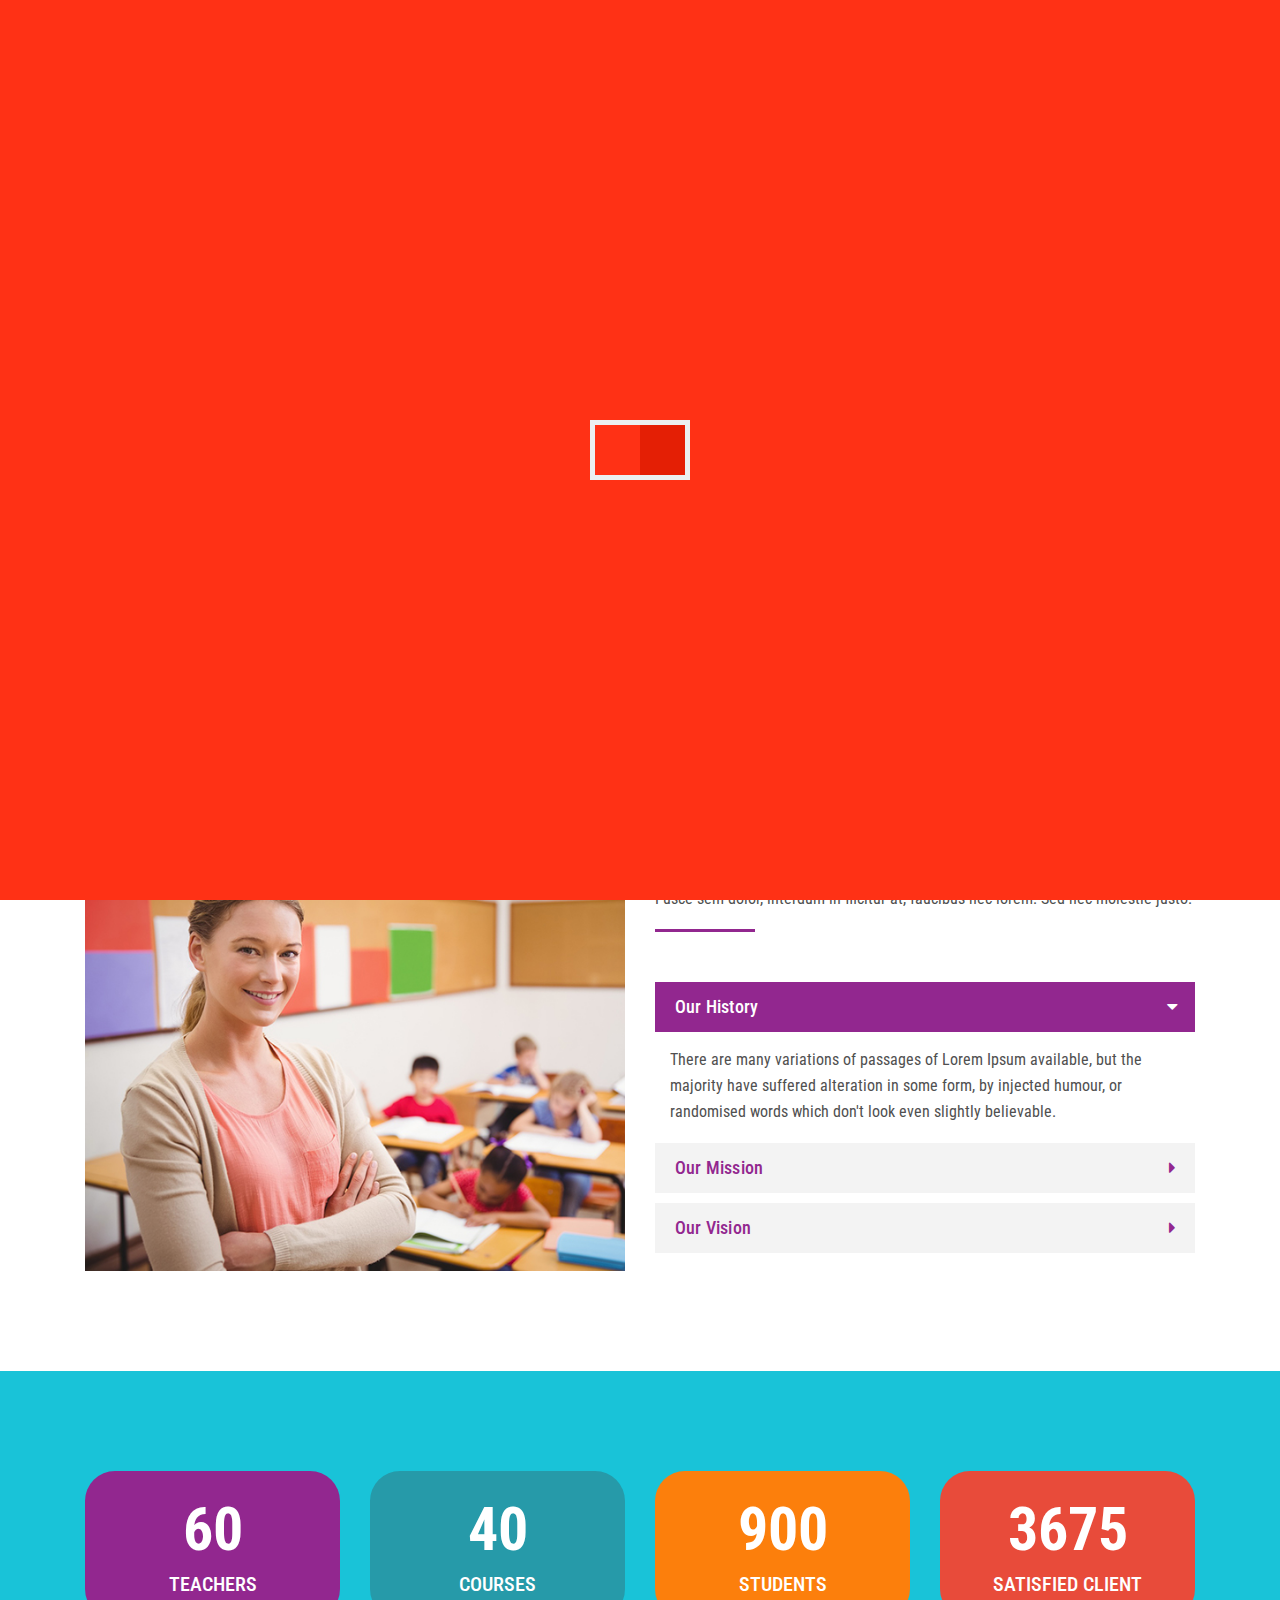
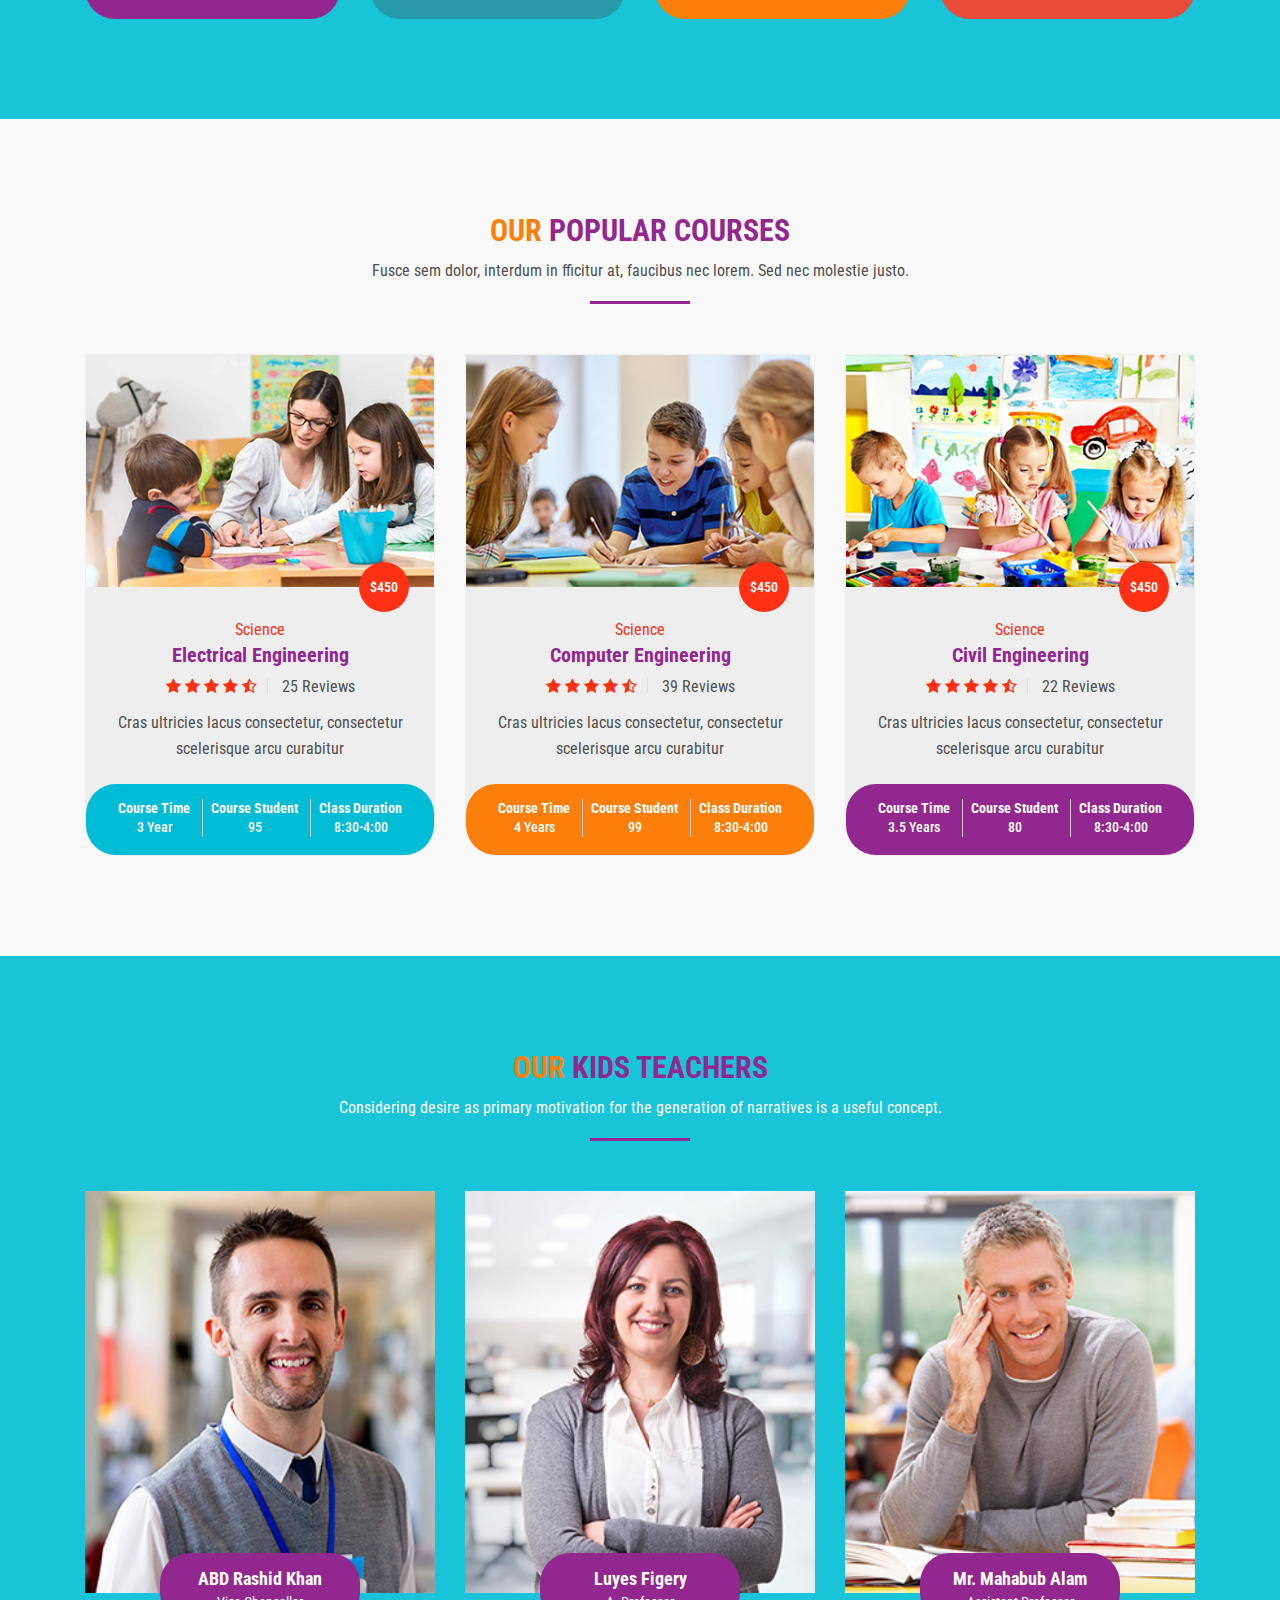
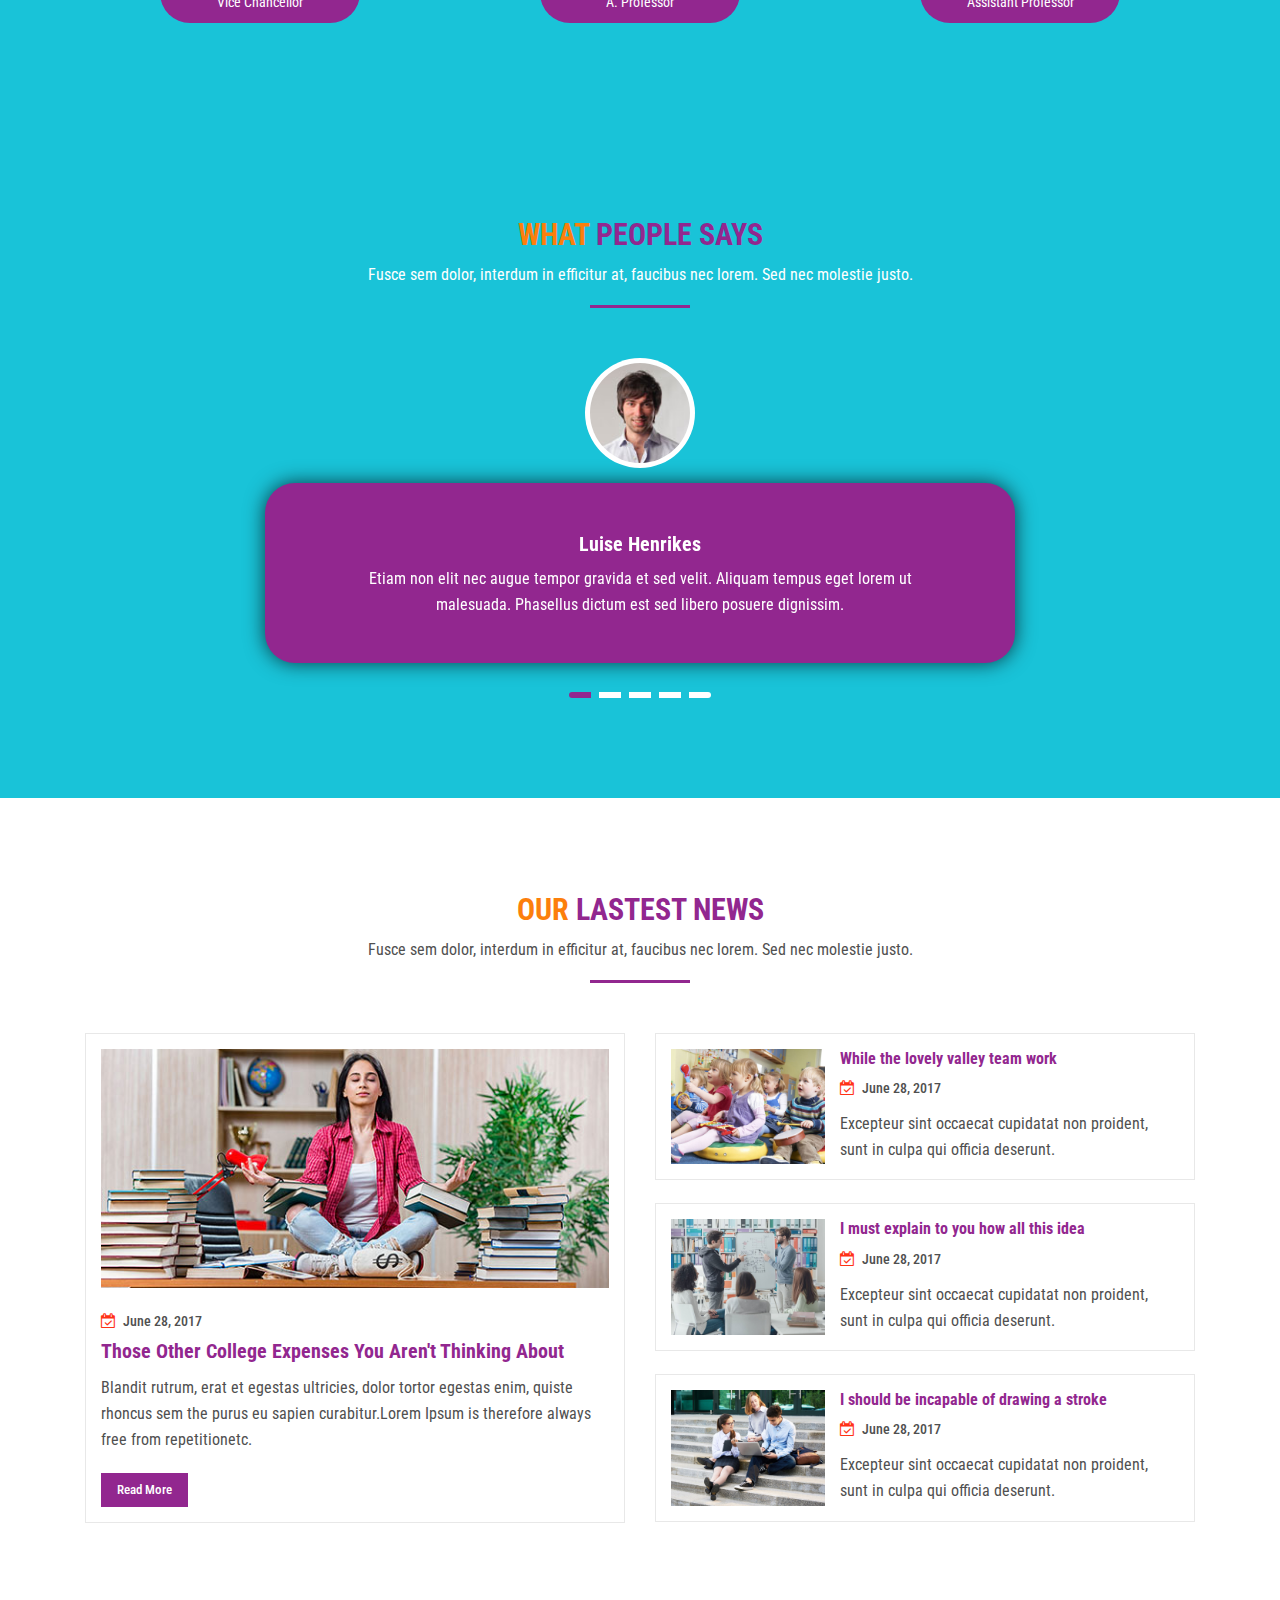
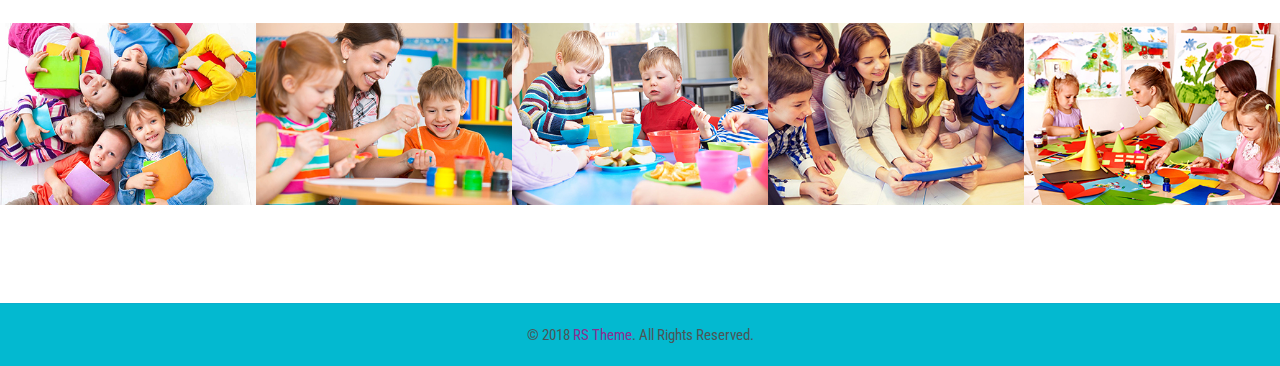
<file: index5.html>
<!DOCTYPE html>
<html lang="zxx">

<!-- Mirrored from keenitsolutions.com/products/html/edulearn/edulearn-demo/index5.html by HTTrack Website Copier/3.x [XR&CO'2014], Fri, 21 Dec 2018 11:43:00 GMT -->

<head>
    <!-- meta tag -->
    <meta charset="utf-8">
    <title>Edulearn | Responsive Education HTML5 Template</title>
    <meta name="description" content="">
    <!-- responsive tag -->
    <meta http-equiv="x-ua-compatible" content="ie=edge">
    <meta name="viewport" content="width=device-width, initial-scale=1">
    <!-- favicon -->
    <link rel="apple-touch-icon" href="apple-touch-icon.html">
    <link rel="shortcut icon" type="image/x-icon" href="images/fav5.png">
    <!-- bootstrap v4 css -->
    <link rel="stylesheet" type="text/css" href="css/bootstrap.min.css">
    <!-- font-awesome css -->
    <link rel="stylesheet" type="text/css" href="css/font-awesome.min.css">
    <!-- animate css -->
    <link rel="stylesheet" type="text/css" href="css/animate.css">
    <!-- owl.carousel css -->
    <link rel="stylesheet" type="text/css" href="css/owl.carousel.css">
    <!-- slick css -->
    <link rel="stylesheet" type="text/css" href="css/slick.css">
    <!-- magnific popup css -->
    <link rel="stylesheet" type="text/css" href="css/magnific-popup.css">
    <!-- Offcanvas CSS -->
    <link rel="stylesheet" type="text/css" href="css/off-canvas.css">
    <!-- flaticon css  -->
    <link rel="stylesheet" type="text/css" href="fonts/flaticon.css">
    <!-- flaticon2 css  -->
    <link rel="stylesheet" type="text/css" href="fonts/fonts2/flaticon.css">
    <!-- rsmenu CSS -->
    <link rel="stylesheet" type="text/css" href="css/rsmenu-main.css">
    <!-- rsmenu transitions CSS -->
    <link rel="stylesheet" type="text/css" href="css/rsmenu-transitions.css">
    <!-- style css -->
    <link rel="stylesheet" type="text/css" href="style.css">
    <!-- responsive css -->
    <link rel="stylesheet" type="text/css" href="css/responsive.css">
    <!--[if lt IE 9]>
            <script src="https://oss.maxcdn.com/html5shiv/3.7.2/html5shiv.min.js"></script>
            <script src="https://oss.maxcdn.com/respond/1.4.2/respond.min.js"></script>
        <![endif]-->
</head>

<body class="home5">
    <!--Preloader area start here-->
    <div class="book_preload">
        <div class="book">
            <div class="book__page"></div>
            <div class="book__page"></div>
            <div class="book__page"></div>
        </div>
    </div>
    <!--Preloader area end here-->

    <!--Full width header Start-->
    <div class="full-width-header">
        <!-- Toolbar Start -->
        <div class="rs-toolbar">
            <div class="container">
                <div class="row">
                    <div class="col-lg-6 col-md-12">
                        <div class="rs-toolbar-left">
                            <div class="welcome-message">
                                <i class="glyph-icon flaticon-placeholder"></i>
                                <span>Edulearn NYC, USA</span>
                            </div>
                            <div class="welcome-message">
                                <i class="glyph-icon flaticon-phone-call"></i>
                                <span><a href="tel:1234567890">+1234-567-890</a></span>
                            </div>
                            <div class="welcome-message">
                                <i class="glyph-icon flaticon-email"></i>
                                <span><a href="mailto:info@domain.com">info@domain.com</a></span>
                            </div>
                        </div>
                    </div>
                    <div class="col-md-6">
                        <div class="rs-toolbar-right">
                            <div class="toolbar-share-icon">
                                <ul>
                                    <li><a href="#"><i class="fa fa-facebook"></i></a></li>
                                    <li><a href="#"><i class="fa fa-twitter"></i></a></li>
                                    <li><a href="#"><i class="fa fa-google-plus"></i></a></li>
                                    <li><a href="#"><i class="fa fa-linkedin"></i></a></li>
                                </ul>
                            </div>
                            <a class="hidden-xs rs-search" data-target=".search-modal" data-toggle="modal" href="#">
                                <i class="fa fa-search"></i>
                            </a>
                        </div>
                    </div>
                </div>
            </div>
        </div>
        <!-- Toolbar End -->

        <!--Header Start-->
        <header id="rs-header" class="rs-header">
            <!-- Menu Start -->
            <div class="menu-area menu-sticky">
                <div class="container">
                    <div class="row">
                        <div class="col-lg-4 col-md-12">
                            <div class="logo-area">
                                <a href="index.html"><img src="images/logo2.png" alt="logo"></a>
                            </div>
                        </div>
                        <div class="col-lg-8 col-md-12">
                            <div class="main-menu">
                                <!-- <div id="logo-sticky" class="text-center">
                                        <a href="index.html"><img src="images/logo.png" alt="logo"></a>
                                    </div> -->
                                <a class="rs-menu-toggle"><i class="fa fa-bars"></i>Menu</a>
                                <nav class="rs-menu">
                                    <ul class="nav-menu">
                                        <!-- Home -->
                                        <li class="current-menu-item current_page_item menu-item-has-children"> <a href="index5.html"
                                                class="home">Home</a>
                                            <!-- <ul class="sub-menu">
                                                <li><a href="index.html">Home One</a> </li>
                                                <li><a href="index2.html">Home Two</a> </li>
                                                <li><a href="index3.html">Home Three</a></li>
                                                <li><a href="index4.html">Home Four</a> </li>
                                                <li class="active"><a href="index5.html">Home Five</a> </li>
                                            </ul> -->
                                        </li>
                                        <!-- End Home -->

                                        <!--About Menu Start-->
                                        <li class="menu-item-has-children"> <a href="about.html">About Us</a>
                                            <!-- <ul class="sub-menu">
                                                <li> <a href="about.html">About One</a></li>
                                                <li><a href="about2.html">About Two</a></li>
                                                <li><a href="about3.html">About Three</a></li>
                                            </ul> -->
                                        </li>
                                        <!--About Menu End-->

                                        <!-- Drop Down -->
                                        <li class="menu-item-has-children"> <a href="teachers.html">Teachers</a>
                                            <ul class="sub-menu">


                                                <!-- <ul class="sub-menu">
                                                            <li> <a href="teachers.html">Teachers</a> </li>
                                                            <li> <a href="teachers-without-filter.html">Teachers Without
                                                                    Filter</a> </li>
                                                            <li> <a href="teachers-single.html">Teachers Single</a> </li>
                                                        </ul> -->



                                                <!-- <ul class="sub-menu">
                                                        <li> <a href="gallery.html">Gallery One</a> </li>
                                                        <li> <a href="gallery2.html">Gallery Two</a> </li>
                                                        <li> <a href="gallery3.html">Gallery Three</a> </li>
                                                    </ul> -->


                                                <!-- <li class="menu-item-has-children"> <a href="#">Shop</a>
                                                    <ul class="sub-menu">
                                                        <li> <a href="shop.html">Shop</a> </li>
                                                        <li> <a href="shop-details.html">Shop Details</a> </li>
                                                    </ul>
                                                </li>

                                                <li><a href="cart.html">Cart</a></li>
                                                <li><a href="checkout.html">Checkout</a></li> -->

                                                <!-- <li><a href="error-404.html">Error 404</a></li> -->
                                            </ul>
                                        </li>
                                        <!--End Icons -->

                                        <!--Courses Menu Start-->
                                        <!-- <li class="menu-item-has-children"> <a href="#">Courses</a>
                                            <ul class="sub-menu">
                                                <li><a href="courses.html">Courses One</a></li>
                                                <li><a href="courses2.html">Courses Two</a></li>
                                                <li><a href="courses-details.html">Courses Details</a></li>
                                                <li><a href="courses-details2.html">Courses Details 2</a></li>
                                            </ul>
                                        </li> -->
                                        <!--Courses Menu End-->

                                        <!--Events Menu Start-->
                                        <!-- <li class="menu-item-has-children"> <a href="#">Events</a>
                                            <ul class="sub-menu">
                                                <li><a href="events.html">Events</a></li>
                                                <li><a href="events-details.html">Events Details</a></li>
                                            </ul>
                                        </li> -->
                                        <!--Events Menu End-->

                                        <!--blog Menu Start-->
                                        <!-- <li class="menu-item-has-children"> <a href="#">Blog</a>
                                            <ul class="sub-menu">
                                                <li><a href="blog.html">Blog</a></li>
                                                <li><a href="blog-details.html">Blog Details</a></li>
                                            </ul>
                                        </li> -->
                                        <!--blog Menu End-->

                                        <!--Contact Menu Start-->
                                        <li> <a href="contact.html">Contact</a></li>
                                        <!--Contact Menu End-->
                                    </ul>
                                </nav>
                                <div class="apply-box">
                                    <a href="#" class="apply-btn">Apply Now</a>
                                </div>
                            </div>
                        </div>
                    </div>
                </div>
            </div>
            <!-- Menu End -->
        </header>
        <!--Header End-->

    </div>
    <!--Full width header End-->

    <!-- Slider Area Start -->
    <div id="rs-slider" class="slider-overlay-2">
        <div id="home-slider">
            <!-- Item 1 -->
            <div class="item active">
                <img src="images/slider/home5/1_1.jpg" alt="Slide1" />
                <div class="slide-content">
                    <div class="display-table">
                        <div class="display-table-cell">
                            <div class="container text-center">
                                <h1 class="slider-title" data-animation-in="fadeInLeft" data-animation-out="animate-out">Best
                                    <span class="red-color">Education</span> For <span class="orange-color">your</span>
                                    kids</h1>
                                <p data-animation-in="fadeInUp" data-animation-out="animate-out" class="slider-desc">Fusce
                                    sem dolor, interdum in efficitur at, faucibus nec lorem.Sed nec molestie justo.<br
                                        class="hidden-sm-dow"> Nunc quis sapien in arcu pharetra volutpat.Morbi nec
                                    vulputate dolor.</p>
                                <a href="#" class="sl-get-started-btn" data-animation-in="lightSpeedIn"
                                    data-animation-out="animate-out">Contact us Now</a>
                            </div>
                        </div>
                    </div>
                </div>
            </div>

            <!-- Item 2 -->
            <div class="item">
                <img src="images/slider/home5/1_2.jpg" alt="Slide2" />
                <div class="slide-content">
                    <div class="display-table">
                        <div class="display-table-cell">
                            <div class="container text-center">
                                <h1 class="slider-title" data-animation-in="fadeInUp" data-animation-out="animate-out">Are
                                    <span class="red-color">You</span> Ready <span class="orange-color">To</span>
                                    apply?</h1>
                                <p data-animation-in="fadeInUp" data-animation-out="animate-out" class="slider-desc">Fusce
                                    sem dolor, interdum in efficitur at, faucibus nec lorem.Sed nec molestie justo.<br
                                        class="hidden-sm-dow"> Nunc quis sapien in arcu pharetra volutpat.Morbi nec
                                    vulputate dolor.</p>
                                <a href="#" class="sl-get-started-btn" data-animation-in="fadeInUp" data-animation-out="animate-out">Contact
                                    us Now</a>
                            </div>
                        </div>
                    </div>
                </div>
            </div>
        </div>
    </div>
    <!-- Slider Area End -->

    <!-- Services Start -->
    <div class="rs-services rs-services-style1">
        <div class="container">
            <div class="row">
                <div class="col-lg-3 col-md-6">
                    <div class="services-item blue-color rs-animation-hover">
                        <div class="services-icon">
                            <i class="fa fa-american-sign-language-interpreting rs-animation-scale-up"></i>
                        </div>
                        <div class="services-desc">
                            <h4 class="services-title">Trending Courses</h4>
                            <p>Lorem ipsum dolor sit amet Sed nec molestie justo</p>
                        </div>
                    </div>
                </div>
                <div class="col-lg-3 col-md-6">
                    <div class="services-item orange-color rs-animation-hover">
                        <div class="services-icon">
                            <i class="fa fa-book rs-animation-scale-up"></i>
                        </div>
                        <div class="services-desc">
                            <h4 class="services-title">Books & Liberary</h4>
                            <p>Lorem ipsum dolor sit amet Sed nec molestie justo</p>
                        </div>
                    </div>
                </div>
                <div class="col-lg-3 col-md-6">
                    <div class="services-item purple-color rs-animation-hover">
                        <div class="services-icon">
                            <i class="fa fa-user rs-animation-scale-up"></i>
                        </div>
                        <div class="services-desc">
                            <h4 class="services-title">Certified Teachers</h4>
                            <p>Lorem ipsum dolor sit amet Sed nec molestie justo</p>
                        </div>
                    </div>
                </div>
                <div class="col-lg-3 col-md-6">
                    <div class="services-item red-color rs-animation-hover">
                        <div class="services-icon">
                            <i class="fa fa-graduation-cap rs-animation-scale-up"></i>
                        </div>
                        <div class="services-desc">
                            <h4 class="services-title">Certification</h4>
                            <p>Lorem ipsum dolor sit amet Sed nec molestie justo</p>
                        </div>
                    </div>
                </div>
            </div>
        </div>
    </div>
    <!-- Services End -->

    <!-- About Us Start -->
    <div id="rs-about" class="rs-about sec-spacer">
        <div class="container">
            <div class="row">
                <div class="col-lg-6 col-md-12">
                    <div class="about-img">
                        <img src="images/about/about3.jpg" alt="img02" />
                    </div>
                </div>
                <div class="col-lg-6 col-md-12">
                    <div class="sec-title mb-50">
                        <h2><span class="orange-color">ABOUT</span> US</h2>
                        <p>Fusce sem dolor, interdum in fficitur at, faucibus nec lorem. Sed nec molestie justo.</p>
                    </div>
                    <div id="accordion" class="rs-accordion-style1">
                        <div class="card">
                            <div class="card-header" id="headingOne">
                                <h3 class="acdn-title" data-toggle="collapse" data-target="#collapseOne" aria-expanded="true"
                                    aria-controls="collapseOne">
                                    Our History
                                </h3>
                            </div>
                            <div id="collapseOne" class="collapse show" aria-labelledby="headingOne" data-parent="#accordion">
                                <div class="card-body">
                                    There are many variations of passages of Lorem Ipsum available, but the majority
                                    have suffered alteration in some form, by injected humour, or randomised words
                                    which don't look even slightly believable.
                                </div>
                            </div>
                        </div>
                        <div class="card">
                            <div class="card-header" id="headingTwo">
                                <h3 class="acdn-title collapsed" data-toggle="collapse" data-target="#collapseTwo"
                                    aria-expanded="false" aria-controls="collapseTwo">
                                    Our Mission
                                </h3>
                            </div>
                            <div id="collapseTwo" class="collapse" aria-labelledby="headingTwo" data-parent="#accordion">
                                <div class="card-body">
                                    There are many variations of passages of Lorem Ipsum available, but the majority
                                    have suffered alteration in some form, by injected humour, or randomised words
                                    which don't look even slightly believable.
                                </div>
                            </div>
                        </div>
                        <div class="card">
                            <div class="card-header mb-0" id="headingThree">
                                <h3 class="acdn-title collapsed" data-toggle="collapse" data-target="#collapseThree"
                                    aria-expanded="false" aria-controls="collapseThree">
                                    Our Vision
                                </h3>
                            </div>
                            <div id="collapseThree" class="collapse" aria-labelledby="headingThree" data-parent="#accordion">
                                <div class="card-body">
                                    There are many variations of passages of Lorem Ipsum available, but the majority
                                    have suffered alteration in some form, by injected humour, or randomised words
                                    which don't look even slightly believable.
                                </div>
                            </div>
                        </div>
                    </div>
                </div>
            </div>
        </div>
    </div>
    <!-- About Us End -->

    <!-- Counter Up Section Start-->
    <div class="rs-counter blue-bg pt-100 pb-70 bg8">
        <div class="blue-overlay"></div>
        <div class="container">
            <div class="row">
                <div class="col-lg-3 col-md-6">
                    <div class="rs-counter-list">
                        <h2 class="counter-number plus">60</h2>
                        <h4 class="counter-desc">TEACHERS</h4>
                    </div>
                </div>
                <div class="col-lg-3 col-md-6">
                    <div class="rs-counter-list blue-color">
                        <h2 class="counter-number plus">40</h2>
                        <h4 class="counter-desc">COURSES</h4>
                    </div>
                </div>
                <div class="col-lg-3 col-md-6">
                    <div class="rs-counter-list orange-color">
                        <h2 class="counter-number plus">900</h2>
                        <h4 class="counter-desc">STUDENTS</h4>
                    </div>
                </div>
                <div class="col-lg-3 col-md-6">
                    <div class="rs-counter-list red-color">
                        <h2 class="counter-number plus">3675</h2>
                        <h4 class="counter-desc">Satisfied Client</h4>
                    </div>
                </div>
            </div>
        </div>
    </div>
    <!-- Counter Down Section End -->

    <!-- Courses Start -->
    <div id="rs-courses" class="rs-courses sec-color sec-spacer">
        <div class="container">
            <div class="sec-title mb-50 text-center">
                <h2><span class="orange-color">OUR</span> POPULAR COURSES</h2>
                <p>Fusce sem dolor, interdum in fficitur at, faucibus nec lorem. Sed nec molestie justo.</p>
            </div>
            <div class="row">
                <div class="col-md-12">
                    <div class="rs-carousel owl-carousel" data-loop="true" data-items="3" data-margin="30"
                        data-autoplay="false" data-autoplay-timeout="5000" data-smart-speed="1200" data-dots="true"
                        data-nav="true" data-nav-speed="false" data-mobile-device="1" data-mobile-device-nav="true"
                        data-mobile-device-dots="true" data-ipad-device="2" data-ipad-device-nav="true"
                        data-ipad-device-dots="true" data-md-device="3" data-md-device-nav="true" data-md-device-dots="true">
                        <div class="cource-item blue-color">
                            <div class="cource-img">
                                <img src="images/courses/kids1.jpg" alt="" />
                                <a class="image-link" href="courses-details.html" title="University Tour 2018">
                                    <i class="fa fa-link"></i>
                                </a>
                                <span class="course-value">$450</span>
                            </div>
                            <div class="course-body">
                                <a href="#" class="course-category">Science</a>
                                <h4 class="course-title"><a href="courses-details.html">Electrical Engineering</a></h4>
                                <div class="review-wrap">
                                    <ul class="rating">
                                        <li class="fa fa-star"></li>
                                        <li class="fa fa-star"></li>
                                        <li class="fa fa-star"></li>
                                        <li class="fa fa-star"></li>
                                        <li class="fa fa-star-half-empty"></li>
                                    </ul>
                                    <span class="review">25 Reviews</span>
                                </div>
                                <div class="course-desc">
                                    <p>
                                        Cras ultricies lacus consectetur, consectetur
                                        scelerisque arcu curabitur
                                    </p>
                                </div>
                            </div>
                            <div class="course-footer">
                                <div class="course-time">
                                    <span class="label">Course Time</span>
                                    <span class="desc">3 Year</span>
                                </div>
                                <div class="course-student">
                                    <span class="label">Course Student</span>
                                    <span class="desc">95</span>
                                </div>
                                <div class="class-duration">
                                    <span class="label">Class Duration</span>
                                    <span class="desc">8:30-4:00</span>
                                </div>
                            </div>
                        </div>
                        <div class="cource-item orange-color">
                            <div class="cource-img">
                                <img src="images/courses/kids2.jpg" alt="" />
                                <a class="image-link" href="courses-details.html" title="University Tour 2018">
                                    <i class="fa fa-link"></i>
                                </a>
                                <span class="course-value">$450</span>
                            </div>
                            <div class="course-body">
                                <a href="#" class="course-category">Science</a>
                                <h4 class="course-title"><a href="courses-details.html">Computer Engineering</a></h4>
                                <div class="review-wrap">
                                    <ul class="rating">
                                        <li class="fa fa-star"></li>
                                        <li class="fa fa-star"></li>
                                        <li class="fa fa-star"></li>
                                        <li class="fa fa-star"></li>
                                        <li class="fa fa-star-half-empty"></li>
                                    </ul>
                                    <span class="review">39 Reviews</span>
                                </div>
                                <div class="course-desc">
                                    <p>
                                        Cras ultricies lacus consectetur, consectetur
                                        scelerisque arcu curabitur
                                    </p>
                                </div>
                            </div>
                            <div class="course-footer">
                                <div class="course-time">
                                    <span class="label">Course Time</span>
                                    <span class="desc">4 Years</span>
                                </div>
                                <div class="course-student">
                                    <span class="label">Course Student</span>
                                    <span class="desc">99</span>
                                </div>
                                <div class="class-duration">
                                    <span class="label">Class Duration</span>
                                    <span class="desc">8:30-4:00</span>
                                </div>
                            </div>
                        </div>
                        <div class="cource-item purple-color">
                            <div class="cource-img">
                                <img src="images/courses/kids3.jpg" alt="" />
                                <a class="image-link" href="courses-details.html" title="University Tour 2018">
                                    <i class="fa fa-link"></i>
                                </a>
                                <span class="course-value">$450</span>
                            </div>
                            <div class="course-body">
                                <a href="#" class="course-category">Science</a>
                                <h4 class="course-title"><a href="courses-details.html">Civil Engineering</a></h4>
                                <div class="review-wrap">
                                    <ul class="rating">
                                        <li class="fa fa-star"></li>
                                        <li class="fa fa-star"></li>
                                        <li class="fa fa-star"></li>
                                        <li class="fa fa-star"></li>
                                        <li class="fa fa-star-half-empty"></li>
                                    </ul>
                                    <span class="review">22 Reviews</span>
                                </div>
                                <div class="course-desc">
                                    <p>
                                        Cras ultricies lacus consectetur, consectetur
                                        scelerisque arcu curabitur
                                    </p>
                                </div>
                            </div>
                            <div class="course-footer">
                                <div class="course-time">
                                    <span class="label">Course Time</span>
                                    <span class="desc">3.5 Years</span>
                                </div>
                                <div class="course-student">
                                    <span class="label">Course Student</span>
                                    <span class="desc">80</span>
                                </div>
                                <div class="class-duration">
                                    <span class="label">Class Duration</span>
                                    <span class="desc">8:30-4:00</span>
                                </div>
                            </div>
                        </div>
                        <div class="cource-item red-color">
                            <div class="cource-img">
                                <img src="images/courses/kids1.jpg" alt="" />
                                <a class="image-link" href="courses-details.html" title="University Tour 2018">
                                    <i class="fa fa-link"></i>
                                </a>
                                <span class="course-value">$450</span>
                            </div>
                            <div class="course-body">
                                <a href="#" class="course-category">Science</a>
                                <h4 class="course-title"><a href="courses-details.html">Civil Engineering</a></h4>
                                <div class="review-wrap">
                                    <ul class="rating">
                                        <li class="fa fa-star"></li>
                                        <li class="fa fa-star"></li>
                                        <li class="fa fa-star"></li>
                                        <li class="fa fa-star"></li>
                                        <li class="fa fa-star-half-empty"></li>
                                    </ul>
                                    <span class="review">22 Reviews</span>
                                </div>
                                <div class="course-desc">
                                    <p>
                                        Cras ultricies lacus consectetur, consectetur
                                        scelerisque arcu curabitur
                                    </p>
                                </div>
                            </div>
                            <div class="course-footer">
                                <div class="course-time">
                                    <span class="label">Course Time</span>
                                    <span class="desc">3.5 Years</span>
                                </div>
                                <div class="course-student">
                                    <span class="label">Course Student</span>
                                    <span class="desc">80</span>
                                </div>
                                <div class="class-duration">
                                    <span class="label">Class Duration</span>
                                    <span class="desc">8:30-4:00</span>
                                </div>
                            </div>
                        </div>
                    </div>
                </div>
            </div>
        </div>
    </div>
    <!-- Courses End -->

    <!-- Team Start -->
    <div id="rs-team" class="rs-team blue-bg bg8 sec-spacer">
        <div class="blue-overlay"></div>
        <div class="container">
            <div class="sec-title mb-50 text-center">
                <h2><span class="orange-color">Our</span> Kids Teachers</h2>
                <p class="white-color">Considering desire as primary motivation for the generation of narratives is a
                    useful concept.</p>
            </div>
            <div class="rs-carousel owl-carousel" data-loop="true" data-items="3" data-margin="30" data-autoplay="false"
                data-autoplay-timeout="5000" data-smart-speed="1200" data-dots="true" data-nav="true" data-nav-speed="false"
                data-mobile-device="1" data-mobile-device-nav="true" data-mobile-device-dots="true" data-ipad-device="2"
                data-ipad-device-nav="true" data-ipad-device-dots="true" data-md-device="3" data-md-device-nav="true"
                data-md-device-dots="true">
                <div class="team-item">
                    <div class="team-img">
                        <img src="images/team/4.jpg" alt="team Image" />
                        <div class="normal-text">
                            <h3 class="team-name">ABD Rashid Khan</h3>
                            <span class="subtitle">Vice Chancellor</span>
                        </div>
                    </div>
                    <div class="team-content">
                        <div class="overly-border"></div>
                        <div class="display-table">
                            <div class="display-table-cell">
                                <h3 class="team-name"><a href="teachers-single.html">ABD Rashid Khan</a></h3>
                                <span class="team-title">Vice Chancellor</span>
                                <p class="team-desc">Entrusted with planning, implementation and evaluation.</p>
                                <div class="team-social">
                                    <a href="#" class="social-icon"><i class="fa fa-facebook"></i></a>
                                    <a href="#" class="social-icon"><i class="fa fa-google-plus"></i></a>
                                    <a href="#" class="social-icon"><i class="fa fa-twitter"></i></a>
                                    <a href="#" class="social-icon"><i class="fa fa-pinterest-p"></i></a>
                                </div>
                            </div>
                        </div>
                    </div>
                </div>
                <div class="team-item">
                    <div class="team-img">
                        <img src="images/team/5.jpg" alt="team Image" />
                        <div class="normal-text">
                            <h3 class="team-name">Luyes Figery</h3>
                            <span class="subtitle">A. Professor</span>
                        </div>
                    </div>
                    <div class="team-content">
                        <div class="overly-border"></div>
                        <div class="display-table">
                            <div class="display-table-cell">
                                <h3 class="team-name"><a href="teachers-single.html">Luyes Figery</a></h3>
                                <span class="team-title">A. Professor</span>
                                <p class="team-desc">Entrusted with planning, implementation and evaluation.</p>
                                <div class="team-social">
                                    <a href="#" class="social-icon"><i class="fa fa-facebook"></i></a>
                                    <a href="#" class="social-icon"><i class="fa fa-google-plus"></i></a>
                                    <a href="#" class="social-icon"><i class="fa fa-twitter"></i></a>
                                    <a href="#" class="social-icon"><i class="fa fa-pinterest-p"></i></a>
                                </div>
                            </div>
                        </div>
                    </div>
                </div>
                <div class="team-item">
                    <div class="team-img">
                        <img src="images/team/6.jpg" alt="team Image" />
                        <div class="normal-text">
                            <h3 class="team-name">Mr. Mahabub Alam</h3>
                            <span class="subtitle">Assistant Professor</span>
                        </div>
                    </div>
                    <div class="team-content">
                        <div class="overly-border"></div>
                        <div class="display-table">
                            <div class="display-table-cell">
                                <h3 class="team-name"><a href="teachers-single.html">Mr. Mahabub Alam</a></h3>
                                <span class="team-title">Assistant Professor</span>
                                <p class="team-desc">Entrusted with planning, implementation and evaluation.</p>
                                <div class="team-social">
                                    <a href="#" class="social-icon"><i class="fa fa-facebook"></i></a>
                                    <a href="#" class="social-icon"><i class="fa fa-google-plus"></i></a>
                                    <a href="#" class="social-icon"><i class="fa fa-twitter"></i></a>
                                    <a href="#" class="social-icon"><i class="fa fa-pinterest-p"></i></a>
                                </div>
                            </div>
                        </div>
                    </div>
                </div>
                <div class="team-item">
                    <div class="team-img">
                        <img src="images/team/7.jpg" alt="team Image" />
                        <div class="normal-text">
                            <h3 class="team-name">Mr. Mahabub Alam</h3>
                            <span class="subtitle">Assistant Professor</span>
                        </div>
                    </div>
                    <div class="team-content">
                        <div class="overly-border"></div>
                        <div class="display-table">
                            <div class="display-table-cell">
                                <h3 class="team-name"><a href="teachers-single.html">Mr. Mahabub Alam</a></h3>
                                <span class="team-title">Assistant Professor</span>
                                <p class="team-desc">Entrusted with planning, implementation and evaluation.</p>
                                <div class="team-social">
                                    <a href="#" class="social-icon"><i class="fa fa-facebook"></i></a>
                                    <a href="#" class="social-icon"><i class="fa fa-google-plus"></i></a>
                                    <a href="#" class="social-icon"><i class="fa fa-twitter"></i></a>
                                    <a href="#" class="social-icon"><i class="fa fa-pinterest-p"></i></a>
                                </div>
                            </div>
                        </div>
                    </div>
                </div>
            </div>
        </div>
    </div>
    <!-- Team End -->

    <!-- Events Start -->
    <!-- <div id="rs-events" class="rs-events sec-spacer">
        <div class="container">
            <div class="sec-title mb-50 text-center">
                <h2><span class="orange-color">Our</span> kids Event</h2>
                <p>I feel the presence of the Almighty, who formed us in his own image, and the breath.</p>
            </div>
            <div class="row">
                <div class="col-md-12">
                    <div class="rs-carousel owl-carousel" data-loop="true" data-items="3" data-margin="30"
                        data-autoplay="false" data-autoplay-timeout="5000" data-smart-speed="1200" data-dots="true"
                        data-nav="true" data-nav-speed="false" data-mobile-device="1" data-mobile-device-nav="true"
                        data-mobile-device-dots="true" data-ipad-device="2" data-ipad-device-nav="true"
                        data-ipad-device-dots="true" data-md-device="3" data-md-device-nav="true" data-md-device-dots="true">
                        <div class="event-item">
                            <div class="event-img">
                                <img src="images/events/kids/kids1.jpg" alt="" />
                                <a class="image-link" href="events-details.html" title="University Tour 2018">
                                    <i class="fa fa-link"></i>
                                </a>
                            </div>
                            <div class="events-details text-center sec-color">
                                <div class="event-date">
                                    <i class="fa fa-calendar"></i>
                                    <span>28 June 2017</span>
                                </div>
                                <h4 class="event-title"><a href="events-details.html">PRACTICE WORKSHOP 2018</a></h4>
                                <div class="event-meta">
                                    <div class="event-time">
                                        <i class="fa fa-clock-o"></i>
                                        <span>12.30AM-05.30PM</span>
                                    </div>
                                    <div class="event-location">
                                        <i class="fa fa-map-marker"></i>
                                        <span>Venue A, Main Campus</span>
                                    </div>
                                </div>
                                <div class="event-btn">
                                    <a href="#">Join Event <i class="fa fa-angle-double-right"></i></a>
                                </div>
                            </div>
                        </div>
                        <div class="event-item blue-color">
                            <div class="event-img">
                                <img src="images/events/kids/kids2.jpg" alt="" />
                                <a class="image-link" href="events-details.html" title="University Tour 2018">
                                    <i class="fa fa-link"></i>
                                </a>
                            </div>
                            <div class="events-details text-center sec-color">
                                <div class="event-date">
                                    <i class="fa fa-calendar"></i>
                                    <span>28 April 2017</span>
                                </div>
                                <h4 class="event-title"><a href="events-details.html">CAMPUS EXAMINATION ROOM</a></h4>
                                <div class="event-meta">
                                    <div class="event-time">
                                        <i class="fa fa-clock-o"></i>
                                        <span>10.30AM-03.30PM</span>
                                    </div>
                                    <div class="event-location">
                                        <i class="fa fa-map-marker"></i>
                                        <span>Venue A, Main Campus</span>
                                    </div>
                                </div>
                                <div class="event-btn">
                                    <a href="#">Join Event <i class="fa fa-angle-double-right"></i></a>
                                </div>
                            </div>
                        </div>
                        <div class="event-item orange-color">
                            <div class="event-img">
                                <img src="images/events/kids/kids3.jpg" alt="" />
                                <a class="image-link" href="events-details.html" title="University Tour 2018">
                                    <i class="fa fa-link"></i>
                                </a>
                            </div>
                            <div class="events-details text-center sec-color">
                                <div class="event-date">
                                    <i class="fa fa-calendar"></i>
                                    <span>28 June 2017</span>
                                </div>
                                <h4 class="event-title"><a href="events-details.html">BEST GRADUATION CEREMONY</a></h4>
                                <div class="event-meta">
                                    <div class="event-time">
                                        <i class="fa fa-clock-o"></i>
                                        <span>10.30AM-03.30PM</span>
                                    </div>
                                    <div class="event-location">
                                        <i class="fa fa-map-marker"></i>
                                        <span>Venue A, Main Campus</span>
                                    </div>
                                </div>
                                <div class="event-btn">
                                    <a href="#">Join Event <i class="fa fa-angle-double-right"></i></a>
                                </div>
                            </div>
                        </div>
                        <div class="event-item red-color">
                            <div class="event-img">
                                <img src="images/events/kids/kids1.jpg" alt="" />
                                <a class="image-link" href="events-details.html" title="University Tour 2018">
                                    <i class="fa fa-link"></i>
                                </a>
                            </div>
                            <div class="events-details text-center sec-color">
                                <div class="event-date">
                                    <i class="fa fa-calendar"></i>
                                    <span>28 June 2017</span>
                                </div>
                                <h4 class="event-title"><a href="events-details.html">BEST GRADUATION CEREMONY</a></h4>
                                <div class="event-meta">
                                    <div class="event-time">
                                        <i class="fa fa-clock-o"></i>
                                        <span>10.30AM-03.30PM</span>
                                    </div>
                                    <div class="event-location">
                                        <i class="fa fa-map-marker"></i>
                                        <span>Venue A, Main Campus</span>
                                    </div>
                                </div>
                                <div class="event-btn">
                                    <a href="#">Join Event <i class="fa fa-angle-double-right"></i></a>
                                </div>
                            </div>
                        </div>
                    </div>
                </div>
            </div>
        </div>
    </div> -->
    <!-- Events End -->

    <!-- Testimonial Start -->
    <div id="rs-testimonial" class="rs-testimonial rs-testimonial-5 blue-bg bg8 sec-spacer">
        <div class="blue-overlay"></div>
        <div class="container">
            <div class="sec-title mb-50 text-center">
                <h2><span class="orange-color">WHAT</span> PEOPLE SAYS</h2>
                <p class="white-color">Fusce sem dolor, interdum in efficitur at, faucibus nec lorem. Sed nec molestie
                    justo.</p>
            </div>
            <div class="row">
                <div class="col-md-12">
                    <div class="rs-carousel owl-carousel" data-loop="true" data-items="1" data-margin="30"
                        data-autoplay="true" data-autoplay-timeout="5000" data-smart-speed="1200" data-dots="true"
                        data-nav="true" data-nav-speed="false" data-mobile-device="1" data-mobile-device-nav="true"
                        data-mobile-device-dots="true" data-ipad-device="1" data-ipad-device-nav="true"
                        data-ipad-device-dots="true" data-md-device="1" data-md-device-nav="true" data-md-device-dots="true">
                        <div class="testimonial-item">
                            <div class="testi-img">
                                <img src="images/testimonial/1.jpg" alt="Jhon Smith">
                            </div>
                            <div class="testi-desc">
                                <h4 class="testi-name">Luise Henrikes</h4>
                                <p>
                                    Etiam non elit nec augue tempor gravida et sed velit. Aliquam tempus eget lorem ut
                                    malesuada. Phasellus dictum est sed libero posuere dignissim.
                                </p>
                            </div>
                        </div>
                        <div class="testimonial-item">
                            <div class="testi-img">
                                <img src="images/testimonial/2.jpg" alt="Jhon Smith">
                            </div>
                            <div class="testi-desc">
                                <h4 class="testi-name">Aliana D’suza</h4>
                                <p>
                                    Tempor non elit nec augue nec gravida et sed velit. Aliquam tempus eget lorem ut
                                    malesuada. Phasellus dictum est sed libero posuere dignissim.
                                </p>
                            </div>
                        </div>
                        <div class="testimonial-item">
                            <div class="testi-img">
                                <img src="images/testimonial/3.jpg" alt="Jhon Smith">
                            </div>
                            <div class="testi-desc">
                                <h4 class="testi-name">Aliana D’suza</h4>
                                <p>
                                    Tempor non elit nec augue nec gravida et sed velit. Aliquam tempus eget lorem ut
                                    malesuada. Phasellus dictum est sed libero posuere dignissim.
                                </p>
                            </div>
                        </div>
                        <div class="testimonial-item">
                            <div class="testi-img">
                                <img src="images/testimonial/4.jpg" alt="Jhon Smith">
                            </div>
                            <div class="testi-desc">
                                <h4 class="testi-name">Aliana D’suza</h4>
                                <p>
                                    Tempor non elit nec augue nec gravida et sed velit. Aliquam tempus eget lorem ut
                                    malesuada. Phasellus dictum est sed libero posuere dignissim.
                                </p>
                            </div>
                        </div>
                        <div class="testimonial-item">
                            <div class="testi-img">
                                <img src="images/testimonial/5.jpg" alt="Jhon Smith">
                            </div>
                            <div class="testi-desc">
                                <h4 class="testi-name">Aliana D’suza</h4>
                                <p>
                                    Tempor non elit nec augue nec gravida et sed velit. Aliquam tempus eget lorem ut
                                    malesuada. Phasellus dictum est sed libero posuere dignissim.
                                </p>
                            </div>
                        </div>
                    </div>
                </div>
            </div>
        </div>
    </div>
    <!-- Testimonial End -->

    <!-- Latest News Start -->
    <div id="rs-latest-news" class="rs-latest-news sec-spacer">
        <div class="container">
            <div class="sec-title mb-50 text-center">
                <h2><span class="orange-color">OUR</span> LASTEST NEWS</h2>
                <p>Fusce sem dolor, interdum in efficitur at, faucibus nec lorem. Sed nec molestie justo.</p>
            </div>
            <div class="row">
                <div class="col-md-6">
                    <div class="news-normal-block">
                        <div class="news-img">
                            <a href="blog-details.html">
                                <img src="images/blog/1.jpg" alt="" />
                            </a>
                        </div>
                        <div class="news-date">
                            <i class="fa fa-calendar-check-o"></i>
                            <span>June 28, 2017</span>
                        </div>
                        <h4 class="news-title"><a href="blog-details.html">Those Other College Expenses You Aren't
                                Thinking About</a></h4>
                        <div class="news-desc">
                            <p>
                                Blandit rutrum, erat et egestas ultricies, dolor tortor egestas enim, quiste rhoncus
                                sem the purus eu sapien curabitur.Lorem Ipsum is therefore always free from
                                repetitionetc.
                            </p>
                        </div>
                        <div class="news-btn">
                            <a href="blog-details.html">Read More</a>
                        </div>
                    </div>
                </div>
                <div class="col-md-6">
                    <div class="news-list-block">
                        <div class="news-list-item">
                            <div class="news-img">
                                <a href="blog-details.html">
                                    <img src="images/blog/2.jpg" alt="" />
                                </a>
                            </div>
                            <div class="news-content">
                                <h5 class="news-title"><a href="blog-details.html">While the lovely valley team work</a></h5>
                                <div class="news-date">
                                    <i class="fa fa-calendar-check-o"></i>
                                    <span>June 28, 2017</span>
                                </div>
                                <div class="news-desc">
                                    <p>
                                        Excepteur sint occaecat cupidatat non proident,
                                        sunt in culpa qui officia deserunt.
                                    </p>
                                </div>
                            </div>
                        </div>
                        <div class="news-list-item">
                            <div class="news-img">
                                <a href="blog-details.html">
                                    <img src="images/blog/3.jpg" alt="" />
                                </a>
                            </div>
                            <div class="news-content">
                                <h5 class="news-title"><a href="blog-details.html">I must explain to you how all this
                                        idea</a></h5>
                                <div class="news-date">
                                    <i class="fa fa-calendar-check-o"></i>
                                    <span>June 28, 2017</span>
                                </div>
                                <div class="news-desc">
                                    <p>
                                        Excepteur sint occaecat cupidatat non proident,
                                        sunt in culpa qui officia deserunt.
                                    </p>
                                </div>
                            </div>
                        </div>
                        <div class="news-list-item">
                            <div class="news-img">
                                <a href="blog-details.html">
                                    <img src="images/blog/4.jpg" alt="" />
                                </a>
                            </div>
                            <div class="news-content">
                                <h5 class="news-title"><a href="blog-details.html">I should be incapable of drawing a
                                        stroke</a></h5>
                                <div class="news-date">
                                    <i class="fa fa-calendar-check-o"></i>
                                    <span>June 28, 2017</span>
                                </div>
                                <div class="news-desc">
                                    <p>
                                        Excepteur sint occaecat cupidatat non proident,
                                        sunt in culpa qui officia deserunt.
                                    </p>
                                </div>
                            </div>
                        </div>
                    </div>
                </div>
            </div>
        </div>
    </div>
    <!-- Latest News End -->

    <!-- RS Gallery section start -->
    <div class="rs-gallery rs-gallery-section">
        <div class="rs-carousel owl-carousel" data-loop="true" data-items="5" data-margin="0" data-autoplay="true"
            data-autoplay-timeout="8000" data-smart-speed="2000" data-dots="false" data-nav="false" data-nav-speed="false"
            data-mobile-device="2" data-mobile-device-nav="false" data-mobile-device-dots="false" data-ipad-device="4"
            data-ipad-device-nav="false" data-ipad-device-dots="false" data-md-device="5" data-md-device-nav="false"
            data-md-device-dots="false">
            <div class="single-gallery">
                <img src="images/gallery/kids/1.jpg" alt="Gallery Image" />
                <div class="popup-icon">
                    <a class="image-popup" href="images/gallery/kids/1.jpg" title="Photo Title Here">
                        <i class="fa fa-plus-circle"></i>
                    </a>
                </div>
            </div>
            <div class="single-gallery">
                <img src="images/gallery/kids/2.jpg" alt="Gallery Image" />
                <div class="popup-icon">
                    <a class="image-popup" href="images/gallery/kids/2.jpg" title="Photo Title Here">
                        <i class="fa fa-plus-circle"></i>
                    </a>
                </div>
            </div>
            <div class="single-gallery">
                <img src="images/gallery/kids/3.jpg" alt="Gallery Image" />
                <div class="popup-icon">
                    <a class="image-popup" href="images/gallery/kids/3.jpg" title="Photo Title Here">
                        <i class="fa fa-plus-circle"></i>
                    </a>
                </div>
            </div>
            <div class="single-gallery">
                <img src="images/gallery/kids/4.jpg" alt="Gallery Image" />
                <div class="popup-icon">
                    <a class="image-popup" href="images/gallery/kids/4.jpg" title="Photo Title Here">
                        <i class="fa fa-plus-circle"></i>
                    </a>
                </div>
            </div>
            <div class="single-gallery">
                <img src="images/gallery/kids/5.jpg" alt="Gallery Image" />
                <div class="popup-icon">
                    <a class="image-popup" href="images/gallery/kids/5.jpg" title="Photo Title Here">
                        <i class="fa fa-plus-circle"></i>
                    </a>
                </div>
            </div>
            <div class="single-gallery">
                <img src="images/gallery/kids/3.jpg" alt="Gallery Image" />
                <div class="popup-icon">
                    <a class="image-popup" href="images/gallery/kids/3.jpg" title="Photo Title Here">
                        <i class="fa fa-plus-circle"></i>
                    </a>
                </div>
            </div>
        </div>
    </div>
    <!-- RS Gallery section end -->

    <!-- Partner Start -->
    <!-- <div id="rs-partner" class="rs-partner pt-70 pb-70">
        <div class="container">
            <div class="rs-carousel owl-carousel" data-loop="true" data-items="5" data-margin="80" data-autoplay="true"
                data-autoplay-timeout="6000" data-smart-speed="2000" data-dots="false" data-nav="false" data-nav-speed="false"
                data-mobile-device="2" data-mobile-device-nav="false" data-mobile-device-dots="false" data-ipad-device="4"
                data-ipad-device-nav="false" data-ipad-device-dots="false" data-md-device="5" data-md-device-nav="false"
                data-md-device-dots="false">
                <div class="partner-item">
                    <a href="#"><img src="images/partner/1.png" alt="Partner Image"></a>
                </div>
                <div class="partner-item">
                    <a href="#"><img src="images/partner/2.png" alt="Partner Image"></a>
                </div>
                <div class="partner-item">
                    <a href="#"><img src="images/partner/3.png" alt="Partner Image"></a>
                </div>
                <div class="partner-item">
                    <a href="#"><img src="images/partner/4.png" alt="Partner Image"></a>
                </div>
                <div class="partner-item">
                    <a href="#"><img src="images/partner/5.png" alt="Partner Image"></a>
                </div>
            </div>
        </div>
    </div> -->
    <!-- Partner End -->

    <!-- Footer Start -->
    <footer id="rs-footer" class="bg8 blue-bg rs-footer">
        <div class="blue-overlay"></div>
        <div class="container">
            <!-- Footer Address -->
            <!-- <div>
                <div class="row footer-contact-desc">
                    <div class="col-md-4">
                        <div class="contact-inner">
                            <i class="fa fa-map-marker"></i>
                            <h4 class="contact-title">Address</h4>
                            <p class="contact-desc">
                                503 Old Buffalo Street<br>
                                Northwest #205, New York-3087
                            </p>
                        </div>
                    </div>
                    <div class="col-md-4">
                        <div class="contact-inner">
                            <i class="fa fa-phone"></i>
                            <h4 class="contact-title">Phone Number</h4>
                            <p class="contact-desc">
                                +3453-909-6565<br>
                                +2390-875-2235
                            </p>
                        </div>
                    </div>
                    <div class="col-md-4">
                        <div class="contact-inner">
                            <i class="fa fa-map-marker"></i>
                            <h4 class="contact-title">Email Address</h4>
                            <p class="contact-desc">
                                infoname@gmail.com<br>
                                www.yourname.com
                            </p>
                        </div>
                    </div>
                </div>
            </div> -->
        </div>

        <!-- Footer Top -->
        <!-- <div class="footer-top">
            <div class="container">
                <div class="row">
                    <div class="col-lg-3 col-md-12">
                        <div class="about-widget">
                            <img src="images/logo-footer2.png" alt="Footer Logo">
                            <p>We create Premium Html Themes for more than three years. Our team goal is to reunite the
                                elegance of unique.</p>
                            <p class="margin-remove">We create Unique and Easy To Use Flexible Html Themes.</p>
                        </div>
                    </div>
                    <div class="col-lg-3 col-md-12">
                        <h5 class="footer-title">RECENT POSTS</h5>
                        <div class="recent-post-widget">
                            <div class="post-item">
                                <div class="post-date">
                                    <span>28</span>
                                    <span>June</span>
                                </div>
                                <div class="post-desc">
                                    <h5 class="post-title"><a href="#">While the lovely valley team work</a></h5>
                                    <span class="post-category">Keyword Analysis</span>
                                </div>
                            </div>
                            <div class="post-item">
                                <div class="post-date">
                                    <span>28</span>
                                    <span>June</span>
                                </div>
                                <div class="post-desc">
                                    <h5 class="post-title"><a href="#">I must explain to you how all this idea</a></h5>
                                    <span class="post-category">Spoken English</span>
                                </div>
                            </div>
                        </div>
                    </div>
                    <div class="col-lg-3 col-md-12">
                        <h5 class="footer-title">OUR SITEMAP</h5>
                        <ul class="sitemap-widget">
                            <li class="active"><a href="index.html"><i class="fa fa-angle-right" aria-hidden="true"></i>Home</a></li>
                            <li><a href="about.html"><i class="fa fa-angle-right" aria-hidden="true"></i>About</a></li>
                            <li><a href="courses.html"><i class="fa fa-angle-right" aria-hidden="true"></i>Courses</a></li>
                            <li><a href="courses-details.html"><i class="fa fa-angle-right" aria-hidden="true"></i>Courses
                                    Details</a></li>
                            <li><a href="events.html"><i class="fa fa-angle-right" aria-hidden="true"></i>Events</a></li>
                            <li><a href="events-details.html"><i class="fa fa-angle-right" aria-hidden="true"></i>Events
                                    Details</a></li>
                            <li><a href="blog.html"><i class="fa fa-angle-right" aria-hidden="true"></i>Blog</a></li>
                            <li><a href="blog-details.html"><i class="fa fa-angle-right" aria-hidden="true"></i>Blog
                                    Details</a></li>
                            <li><a href="teachers.html"><i class="fa fa-angle-right" aria-hidden="true"></i>Teachers</a></li>
                            <li><a href="teachers-single.html"><i class="fa fa-angle-right" aria-hidden="true"></i>Teachers
                                    Details</a></li>
                            <li><a href="contact.html"><i class="fa fa-angle-right" aria-hidden="true"></i>Contact</a></li>
                            <li><a href="error-404.html"><i class="fa fa-angle-right" aria-hidden="true"></i>Error 404</a></li>
                        </ul>
                    </div>
                    <div class="col-lg-3 col-md-12">
                        <h5 class="footer-title">NEWSLETTER</h5>
                        <p>Sign Up to Our Newsletter to Get Latest Updates &amp; Services</p>
                        <form class="news-form">
                            <input type="text" class="form-input" placeholder="Enter Your Email">
                            <button type="submit" class="form-button"><i class="fa fa-arrow-right" aria-hidden="true"></i></button>
                        </form>
                    </div>
                </div>
                <div class="footer-share">
                    <ul>
                        <li><a href="#"><i class="fa fa-facebook"></i></a></li>
                        <li><a href="#"><i class="fa fa-google-plus"></i></a></li>
                        <li><a href="#"><i class="fa fa-twitter"></i></a></li>
                        <li><a href="#"><i class="fa fa-pinterest-p"></i></a></li>
                        <li><a href="#"><i class="fa fa-vimeo"></i></a></li>
                    </ul>
                </div>
            </div>
        </div> -->

        <!-- Footer Bottom -->
        <div class="footer-bottom">
            <div class="container">
                <div class="copyright">
                    <p>© 2018 <a href="#">RS Theme</a>. All Rights Reserved.</p>
                </div>
            </div>
        </div>
    </footer>
    <!-- Footer End -->

    <!-- start scrollUp  -->
    <div id="scrollUp">
        <i class="fa fa-angle-up"></i>
    </div>

    <!-- Canvas Menu start -->
    <nav class="right_menu_togle">
        <div class="close-btn"><span id="nav-close" class="text-center">x</span></div>
        <div class="canvas-logo">
            <a href="index.html"><img src="images/logo-white.png" alt="logo"></a>
        </div>
        <ul class="sidebarnav_menu list-unstyled main-menu">
            <!--Home Menu Start-->
            <li class="current-menu-item menu-item-has-children"><a href="#">Home</a>
                <ul class="list-unstyled">
                    <li class="sub-nav active"><a href="index.html">Home One<span class="icon"></span></a></li>
                    <li class="sub-nav"><a href="index2.html">Home Two<span class="icon"></span></a></li>
                    <li class="sub-nav"><a href="index3.html">Home Three<span class="icon"></span></a></li>
                    <li class="sub-nav"><a href="index4.html">Home Four<span class="icon"></span></a></li>
                </ul>
            </li>
            <!--Home Menu End-->

            <!--About Menu Start-->
            <li class="menu-item-has-children"><a href="#">About Us</a>
                <ul class="list-unstyled">
                    <li class="sub-nav active"><a href="index.html">About One<span class="icon"></span></a></li>
                    <li class="sub-nav"><a href="index2.html">About Two<span class="icon"></span></a></li>
                    <li class="sub-nav"><a href="index3.html">About Three<span class="icon"></span></a></li>
                </ul>
            </li>
            <!--About Menu End-->

            <!--Pages Menu Start-->
            <li class="menu-item-has-children"><a href="#">Pages</a>
                <ul class="list-unstyled">
                    <li class="sub-nav active"><a href="teachers.html">Teachers<span class="icon"></span></a></li>
                    <li class="sub-nav"><a href="teachers-without-filter.html">Teachers Without Filter<span class="icon"></span></a></li>
                    <li class="sub-nav"><a href="teachers-single.html">Teachers Single<span class="icon"></span></a></li>
                    <li class="sub-nav"><a href="gallery.html">Gallery One<span class="icon"></span></a></li>
                    <li class="sub-nav"><a href="gallery2.html">Gallery Two<span class="icon"></span></a></li>
                    <li class="sub-nav"><a href="gallery3.html">Gallery Three<span class="icon"></span></a></li>
                    <li class="sub-nav"><a href="shop.html">Shop<span class="icon"></span></a></li>
                    <li class="sub-nav"><a href="shop-details.html">Shop Details<span class="icon"></span></a></li>
                    <li class="sub-nav"><a href="cart.html">Cart<span class="icon"></span></a></li>
                    <li class="sub-nav"><a href="shop.html">Shop<span class="icon"></span></a></li>
                    <li class="sub-nav"><a href="error-404.html">Error 404<span class="icon"></span></a></li>
                </ul>
            </li>
            <!--Pages Menu End-->

            <!--Courses Menu Star-->
            <li class="menu-item-has-children"><a href="#">Courses</a>
                <ul class="list-unstyled">
                    <li class="sub-nav"><a href="courses.html">Courses<span class="icon"></span></a></li>
                    <li class="sub-nav"><a href="courses2.html">Courses Two<span class="icon"></span></a></li>
                    <li class="sub-nav"><a href="courses-details.html">Courses Details<span class="icon"></span></a></li>
                </ul>
            </li>
            <!--Courses Menu End-->

            <!--Events Menu Star-->
            <li class="menu-item-has-children"><a href="#">Events</a>
                <ul class="list-unstyled">
                    <li class="sub-nav"><a href="events.html">Events<span class="icon"></span></a></li>
                    <li class="sub-nav"><a href="events-details.html">Events Details<span class="icon"></span></a></li>
                </ul>
            </li>
            <!--Events Menu End-->

            <!--blog Menu Star-->
            <li class="menu-item-has-children"><a href="#">Blog</a>
                <ul class="list-unstyled">
                    <li class="sub-nav"><a href="blog.html">Blog<span class="icon"></span></a></li>
                    <li class="sub-nav"><a href="blog-details.html">Blog Details<span class="icon"></span></a></li>
                </ul>
            </li>
            <!--blog Menu End-->
            <li><a href="contact.html">Contact<span class="icon"></span></a></li>
        </ul>
        <div class="search-wrap">
            <label class="screen-reader-text">Search for:</label>
            <input type="search" placeholder="Search..." name="s" class="search-input" value="">
            <button type="submit" value="Search"><i class="fa fa-search"></i></button>
        </div>
    </nav>
    <!-- Canvas Menu end -->

    <!-- Search Modal Start -->
    <div aria-hidden="true" class="modal fade search-modal" role="dialog" tabindex="-1">
        <button type="button" class="close" data-dismiss="modal" aria-label="Close">
            <span aria-hidden="true" class="fa fa-close"></span>
        </button>
        <div class="modal-dialog modal-dialog-centered">
            <div class="modal-content">
                <div class="search-block clearfix">
                    <form>
                        <div class="form-group">
                            <input class="form-control" placeholder="eg: Computer Technology" type="text">
                        </div>
                    </form>
                </div>
            </div>
        </div>
    </div>
    <!-- Search Modal End -->

    <!-- modernizr js -->
    <script src="js/modernizr-2.8.3.min.js"></script>
    <!-- jquery latest version -->
    <script src="js/jquery.min.js"></script>
    <!-- bootstrap js -->
    <script src="js/bootstrap.min.js"></script>
    <!-- owl.carousel js -->
    <script src="js/owl.carousel.min.js"></script>
    <!-- slick.min js -->
    <script src="js/slick.min.js"></script>
    <!-- isotope.pkgd.min js -->
    <script src="js/isotope.pkgd.min.js"></script>
    <!-- imagesloaded.pkgd.min js -->
    <script src="js/imagesloaded.pkgd.min.js"></script>
    <!-- wow js -->
    <script src="js/wow.min.js"></script>
    <!-- counter top js -->
    <script src="js/waypoints.min.js"></script>
    <script src="js/jquery.counterup.min.js"></script>
    <!-- magnific popup -->
    <script src="js/jquery.magnific-popup.min.js"></script>
    <!-- rsmenu js -->
    <script src="js/rsmenu-main.js"></script>
    <!-- plugins js -->
    <script src="js/plugins.js"></script>
    <!-- main js -->
    <script src="js/main.js"></script>
</body>

<!-- Mirrored from keenitsolutions.com/products/html/edulearn/edulearn-demo/index5.html by HTTrack Website Copier/3.x [XR&CO'2014], Fri, 21 Dec 2018 11:45:25 GMT -->

</html>
</file>
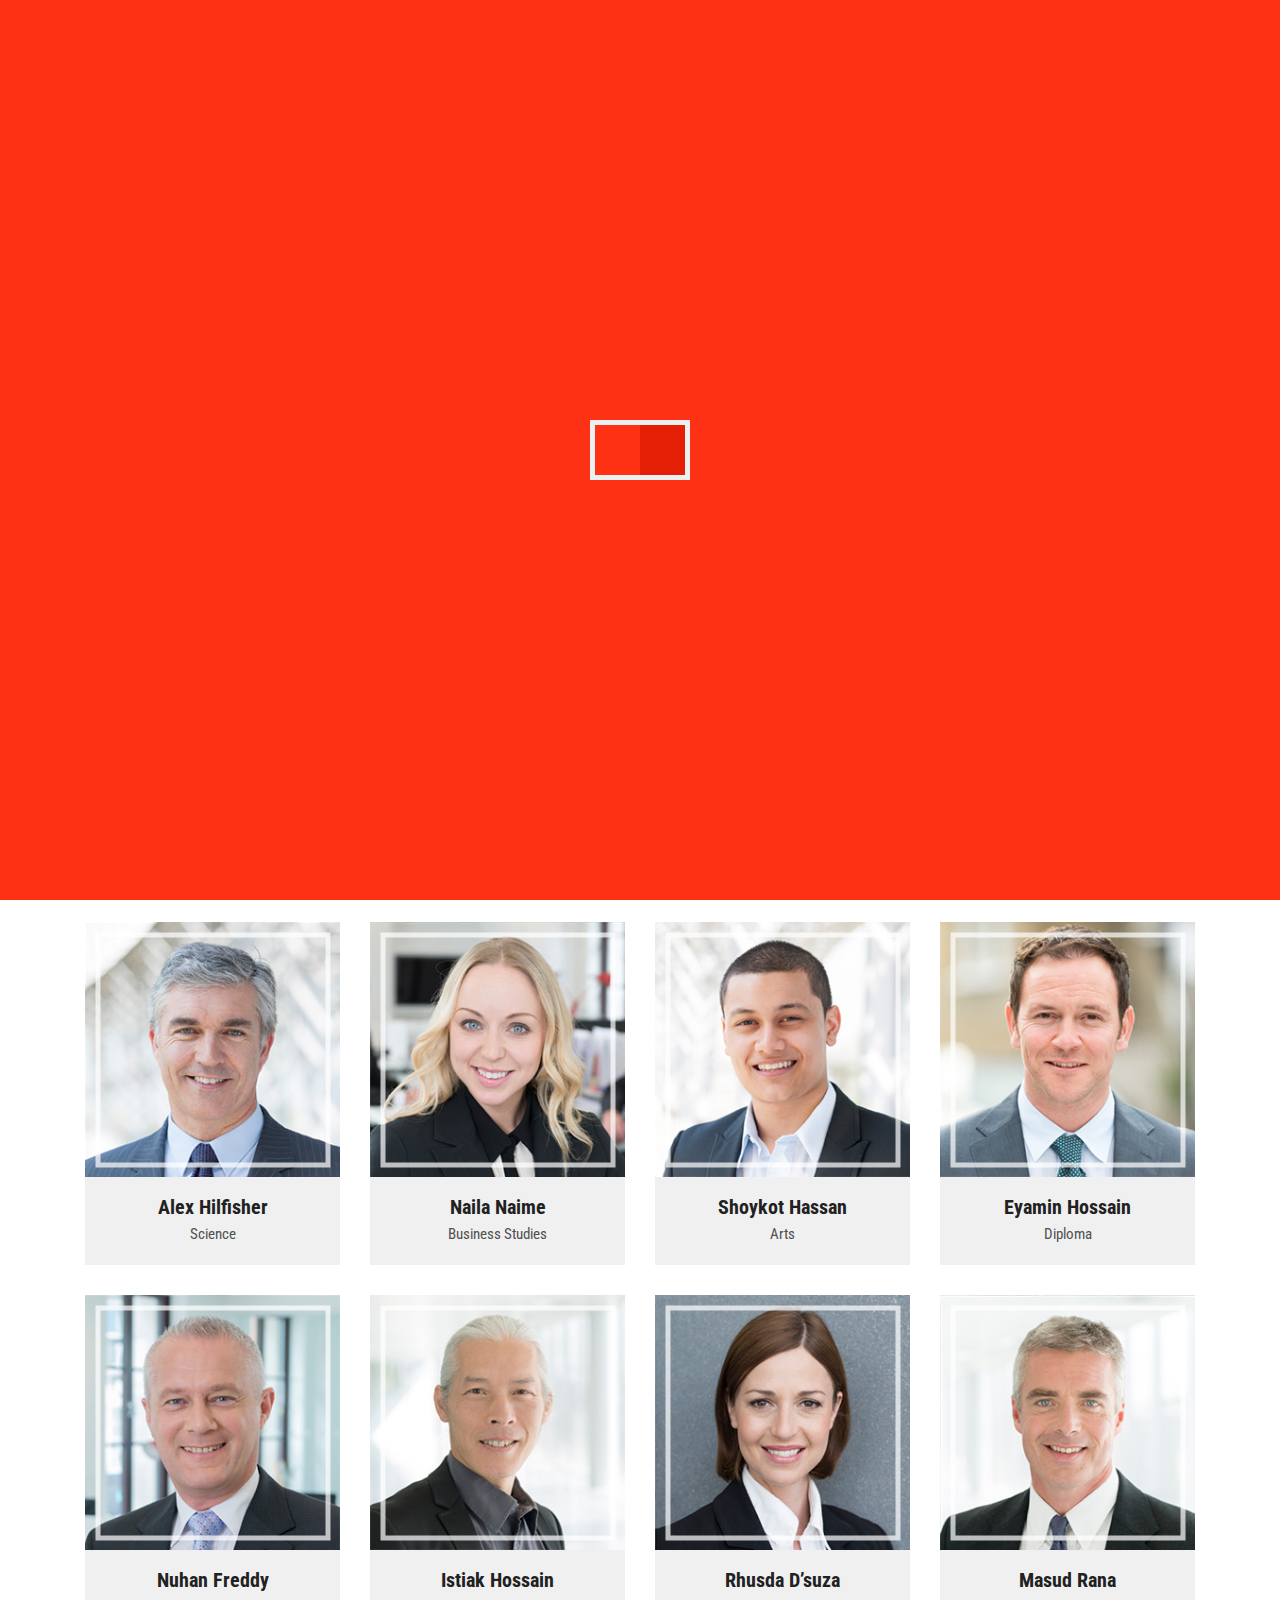
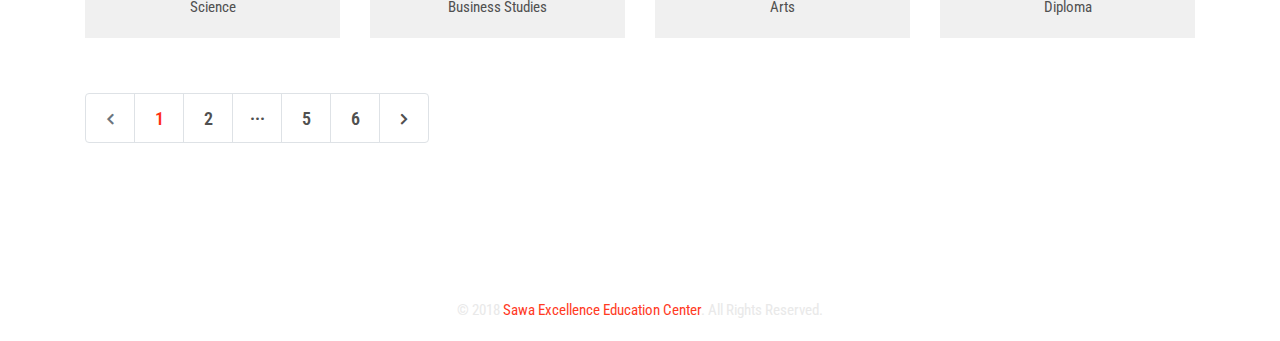
<file: teachers.html>
<!DOCTYPE html>
<html lang="zxx">

<!-- Mirrored from keenitsolutions.com/products/html/edulearn/edulearn-demo/teachers.html by HTTrack Website Copier/3.x [XR&CO'2014], Fri, 21 Dec 2018 11:49:34 GMT -->

<head>
	<!-- meta tag -->
	<meta charset="utf-8">
	<title>Edulearn | Responsive Education HTML5 Template</title>
	<meta name="description" content="">
	<!-- responsive tag -->
	<meta http-equiv="x-ua-compatible" content="ie=edge">
	<meta name="viewport" content="width=device-width, initial-scale=1">
	<!-- favicon -->
	<link rel="apple-touch-icon" href="apple-touch-icon.html">
	<link rel="shortcut icon" type="image/x-icon" href="images/fav.png">
	<!-- bootstrap v4 css -->
	<link rel="stylesheet" type="text/css" href="css/bootstrap.min.css">
	<!-- font-awesome css -->
	<link rel="stylesheet" type="text/css" href="css/font-awesome.min.css">
	<!-- animate css -->
	<link rel="stylesheet" type="text/css" href="css/animate.css">
	<!-- owl.carousel css -->
	<link rel="stylesheet" type="text/css" href="css/owl.carousel.css">
	<!-- slick css -->
	<link rel="stylesheet" type="text/css" href="css/slick.css">
	<!-- rsmenu CSS -->
	<link rel="stylesheet" type="text/css" href="css/rsmenu-main.css">
	<!-- rsmenu transitions CSS -->
	<link rel="stylesheet" type="text/css" href="css/rsmenu-transitions.css">
	<!-- magnific popup css -->
	<link rel="stylesheet" type="text/css" href="css/magnific-popup.css">
	<!-- flaticon css  -->
	<link rel="stylesheet" type="text/css" href="fonts/flaticon.css">
	<!-- timeline css -->
	<link rel="stylesheet" type="text/css" href="css/timeline.css">
	<!-- style css -->
	<link rel="stylesheet" type="text/css" href="style.css">
	<!-- responsive css -->
	<link rel="stylesheet" type="text/css" href="css/responsive.css">
	<!--[if lt IE 9]>
            <script src="https://oss.maxcdn.com/html5shiv/3.7.2/html5shiv.min.js"></script>
            <script src="https://oss.maxcdn.com/respond/1.4.2/respond.min.js"></script>
        <![endif]-->
</head>

<body class="inner-page">
	<!--Preloader area start here-->
	<div class="book_preload">
		<div class="book">
			<div class="book__page"></div>
			<div class="book__page"></div>
			<div class="book__page"></div>
		</div>
	</div>
	<!--Preloader area end here-->

	<!--Full width header Start-->
	<div class="full-width-header">
		<!-- Toolbar Start -->
		<div class="rs-toolbar">
			<div class="container">
				<div class="row">
					<div class="col-md-6">
						<div class="rs-toolbar-left">
							<div class="welcome-message">
								<i class="fa fa-bank"></i><span>Welcome to Sawa Education</span>
							</div>
						</div>
					</div>
					<div class="col-md-6">
						<div class="rs-toolbar-right">
							<div class="toolbar-share-icon">
								<ul>
									<li><a href="#"><i class="fa fa-facebook"></i></a></li>
									<li><a href="#"><i class="fa fa-twitter"></i></a></li>
									<li><a href="#"><i class="fa fa-google-plus"></i></a></li>
									<li><a href="#"><i class="fa fa-linkedin"></i></a></li>
								</ul>
							</div>

						</div>
					</div>
				</div>
			</div>
		</div>
		<!-- Toolbar End -->

		<!--Header Start-->
		<header id="rs-header-2" class="rs-header-2">
			<!-- Menu Start -->
			<div class="menu-area menu-sticky">
				<div class="container">
					<div class="row rs-vertical-middle">
						<div class="col-lg-3 col-md-12">
							<div class="logo-area">
								<a href="index1.html"><img src="images/logo-white.png" alt="logo"></a>
							</div>
						</div>
						<div class="col-lg-9 col-md-12">
							<div class="main-menu">
								<a class="rs-menu-toggle"><i class="fa fa-bars"></i>Menu</a>
								<nav class="rs-menu">
									<ul class="nav-menu">
										<!-- Home -->
										<li class="menu-item-has-children"> <a href="index1.html" class="home">Home</a>
											<!-- <ul class="sub-menu">
												<li><a href="index.html">Home One</a></li>
												<li><a href="index2.html">Home Two</a></li>
												<li><a href="index3.html">Home Three</a></li>
												<li><a href="index4.html">Home Four</a></li>
												<li><a href="index5.html">Home Five</a></li>
											</ul> -->
										</li>
										<!-- End Home -->

										<!--About Menu Start-->
										<li class="menu-item-has-children"><a href="about.html">About Us</a>
											<!-- <ul class="sub-menu">
												<li><a href="about.html">About One</a></li>
												<li><a href="about2.html">About Two</a></li>
												<li><a href="about3.html">About Three</a></li>
											</ul> -->
										</li>
										<!--About Menu End-->

										<!-- Drop Down -->
										<li class="current-menu-item current_page_item menu-item-has-children"> <a
												href="teachers.html">Teachers</a>
											<!-- <ul class="sub-menu">
												<li class="current-menu-item menu-item-has-children"> <a href="#">Teachers</a>
													<ul class="sub-menu">
														<li class="active"><a href="teachers.html">Teachers</a> </li>
														<li><a href="teachers-without-filter.html">Teachers Without Filter</a> </li>
														<li> <a href="teachers-single.html">Teachers Single</a> </li>
													</ul>
												</li>

												<li class="menu-item-has-children"> <a href="#">Gallery</a>
													<ul class="sub-menu">
														<li> <a href="gallery.html">Gallery One</a> </li>
														<li> <a href="gallery2.html">Gallery Two</a> </li>
														<li> <a href="gallery3.html">Gallery Three</a> </li>
													</ul>
												</li>

												<li class="menu-item-has-children"> <a href="#">Shop</a>
													<ul class="sub-menu">
														<li> <a href="shop.html">Shop</a> </li>
														<li> <a href="shop-details.html">Shop Details</a> </li>
													</ul>
												</li>

												<li><a href="cart.html">Cart</a></li>
												<li><a href="checkout.html">Checkout</a></li>

												<li><a href="error-404.html">Error 404</a></li>
											</ul>
										</li> -->
											<!--End Icons -->

											<!--Courses Menu Start-->
											<!-- <li class="menu-item-has-children"> <a href="#">Courses</a>
											<ul class="sub-menu">
												<li><a href="courses.html">Courses One</a></li>
												<li><a href="courses2.html">Courses Two</a></li>
												<li><a href="courses-details.html">Courses Details</a></li>
												<li><a href="courses-details2.html">Courses Details 2</a></li>
											</ul>
										</li> -->
											<!--Courses Menu End-->

											<!--Events Menu Start-->
											<!-- <li class="menu-item-has-children"> <a href="#">Events</a>
											<ul class="sub-menu">
												<li><a href="events.html">Events</a></li>
												<li><a href="events-details.html">Events Details</a></li>
											</ul>
										</li> -->
											<!--Events Menu End-->

											<!--blog Menu Start-->
											<!-- <li class="menu-item-has-children"> <a href="#">Blog</a>
											<ul class="sub-menu">
												<li><a href="blog.html">Blog</a></li>
												<li><a href="blog-details.html">Blog Details</a></li>
											</ul>
										</li> -->
											<!--blog Menu End-->

											<!--Contact Menu Start-->
										<li> <a href="contact.html">Contact</a></li>
										<!--Contact Menu End-->
									</ul>
								</nav>
							</div>
							<!-- <div class="searce-box">
								<a class="rs-search" data-target=".search-modal" data-toggle="modal" href="#"><i class="fa fa-search"></i></a>
							</div> -->
						</div>
					</div>
				</div>
			</div>
			<!-- Menu End -->
		</header>
		<!--Header End-->

	</div>
	<!--Full width header End-->

	<!-- Breadcrumbs Start -->
	<div class="rs-breadcrumbs bg7 breadcrumbs-overlay">
		<div class="breadcrumbs-inner">
			<div class="container">
				<div class="row">
					<div class="col-md-12 text-center">
						<h1 class="page-title">OUR TEACHERS</h1>

					</div>
				</div>
			</div>
		</div>
	</div>
	<!-- Breadcrumbs End -->

	<!-- Team Start -->
	<div id="rs-team-2" class="rs-team-2 team-page sec-spacer">
		<div class="container">
			<div class="gridFilter">
				<button class="active" data-filter="*">ALL</button>
				<button data-filter=".filter1">SCIENCE</button>
				<button data-filter=".filter2">BUSINESS STUDIES</button>
				<button data-filter=".filter3">ARTS</button>
				<button data-filter=".filter4">DIPLOMA</button>
			</div>
			<div class="row grid">
				<div class="col-lg-3 col-md-6 col-xs-6 grid-item filter1">
					<div class="team-item">
						<div class="team-img">
							<a href="#"><img src="images/teachers/1.jpg" alt="" /></a>
							<div class="social-icon">
								<a href="#"><i class="fa fa-facebook"></i></a>
								<a href="#"><i class="fa fa-twitter"></i></a>
								<a href="#"><i class="fa fa-google-plus"></i></a>
								<a href="#"><i class="fa fa-linkedin"></i></a>
							</div>
						</div>
						<div class="team-body">
							<a href="teachers-single.html">
								<h3 class="name">Md. Abdur Rahid</h3>
							</a>
							<span class="designation">Science</span>
						</div>
					</div>
				</div>
				<div class="col-lg-3 col-md-6 col-xs-6 grid-item filter2">
					<div class="team-item">
						<div class="team-img">
							<a href="#"><img src="images/teachers/2.jpg" alt="" /></a>
							<div class="social-icon">
								<a href="#"><i class="fa fa-facebook"></i></a>
								<a href="#"><i class="fa fa-twitter"></i></a>
								<a href="#"><i class="fa fa-google-plus"></i></a>
								<a href="#"><i class="fa fa-linkedin"></i></a>
							</div>
						</div>
						<div class="team-body">
							<a href="teachers-single.html">
								<h3 class="name">Mahabub Alam</h3>
							</a>
							<span class="designation">Business Studies</span>
						</div>
					</div>
				</div>
				<div class="col-lg-3 col-md-6 col-xs-6 grid-item filter3">
					<div class="team-item">
						<div class="team-img">
							<a href="#"><img src="images/teachers/3.jpg" alt="" /></a>
							<div class="social-icon">
								<a href="#"><i class="fa fa-facebook"></i></a>
								<a href="#"><i class="fa fa-twitter"></i></a>
								<a href="#"><i class="fa fa-google-plus"></i></a>
								<a href="#"><i class="fa fa-linkedin"></i></a>
							</div>
						</div>
						<div class="team-body">
							<a href="teachers-single.html">
								<h3 class="name">Jesika Helan</h3>
							</a>
							<span class="designation">Arts</span>
						</div>
					</div>
				</div>
				<div class="col-lg-3 col-md-6 col-xs-6 grid-item filter4">
					<div class="team-item">
						<div class="team-img">
							<a href="#"><img src="images/teachers/4.jpg" alt="" /></a>
							<div class="social-icon">
								<a href="#"><i class="fa fa-facebook"></i></a>
								<a href="#"><i class="fa fa-twitter"></i></a>
								<a href="#"><i class="fa fa-google-plus"></i></a>
								<a href="#"><i class="fa fa-linkedin"></i></a>
							</div>
						</div>
						<div class="team-body">
							<a href="teachers-single.html">
								<h3 class="name">Deluar Khan</h3>
							</a>
							<span class="designation">Diploma</span>
						</div>
					</div>
				</div>
				<div class="col-lg-3 col-md-6 col-xs-6 grid-item filter1">
					<div class="team-item">
						<div class="team-img">
							<a href="#"><img src="images/teachers/5.jpg" alt="" /></a>
							<div class="social-icon">
								<a href="#"><i class="fa fa-facebook"></i></a>
								<a href="#"><i class="fa fa-twitter"></i></a>
								<a href="#"><i class="fa fa-google-plus"></i></a>
								<a href="#"><i class="fa fa-linkedin"></i></a>
							</div>
						</div>
						<div class="team-body">
							<a href="teachers-single.html">
								<h3 class="name">Alex Hilfisher</h3>
							</a>
							<span class="designation">Science</span>
						</div>
					</div>
				</div>
				<div class="col-lg-3 col-md-6 col-xs-6 grid-item filter2">
					<div class="team-item">
						<div class="team-img">
							<a href="#"><img src="images/teachers/6.jpg" alt="" /></a>
							<div class="social-icon">
								<a href="#"><i class="fa fa-facebook"></i></a>
								<a href="#"><i class="fa fa-twitter"></i></a>
								<a href="#"><i class="fa fa-google-plus"></i></a>
								<a href="#"><i class="fa fa-linkedin"></i></a>
							</div>
						</div>
						<div class="team-body">
							<a href="teachers-single.html">
								<h3 class="name">Naila Naime</h3>
							</a>
							<span class="designation">Business Studies</span>
						</div>
					</div>
				</div>
				<div class="col-lg-3 col-md-6 col-xs-6 grid-item filter3">
					<div class="team-item">
						<div class="team-img">
							<a href="#"><img src="images/teachers/7.jpg" alt="" /></a>
							<div class="social-icon">
								<a href="#"><i class="fa fa-facebook"></i></a>
								<a href="#"><i class="fa fa-twitter"></i></a>
								<a href="#"><i class="fa fa-google-plus"></i></a>
								<a href="#"><i class="fa fa-linkedin"></i></a>
							</div>
						</div>
						<div class="team-body">
							<a href="teachers-single.html">
								<h3 class="name">Shoykot Hassan</h3>
							</a>
							<span class="designation">Arts</span>
						</div>
					</div>
				</div>
				<div class="col-lg-3 col-md-6 col-xs-6 grid-item filter4">
					<div class="team-item">
						<div class="team-img">
							<a href="#"><img src="images/teachers/8.jpg" alt="" /></a>
							<div class="social-icon">
								<a href="#"><i class="fa fa-facebook"></i></a>
								<a href="#"><i class="fa fa-twitter"></i></a>
								<a href="#"><i class="fa fa-google-plus"></i></a>
								<a href="#"><i class="fa fa-linkedin"></i></a>
							</div>
						</div>
						<div class="team-body">
							<a href="teachers-single.html">
								<h3 class="name">Eyamin Hossain</h3>
							</a>
							<span class="designation">Diploma</span>
						</div>
					</div>
				</div>
				<div class="col-lg-3 col-md-6 col-xs-6 grid-item filter1">
					<div class="team-item">
						<div class="team-img">
							<a href="#"><img src="images/teachers/9.jpg" alt="" /></a>
							<div class="social-icon">
								<a href="#"><i class="fa fa-facebook"></i></a>
								<a href="#"><i class="fa fa-twitter"></i></a>
								<a href="#"><i class="fa fa-google-plus"></i></a>
								<a href="#"><i class="fa fa-linkedin"></i></a>
							</div>
						</div>
						<div class="team-body">
							<a href="teachers-single.html">
								<h3 class="name">Nuhan Freddy</h3>
							</a>
							<span class="designation">Science</span>
						</div>
					</div>
				</div>
				<div class="col-lg-3 col-md-6 col-xs-6 grid-item filter2">
					<div class="team-item">
						<div class="team-img">
							<a href="#"><img src="images/teachers/10.jpg" alt="" /></a>
							<div class="social-icon">
								<a href="#"><i class="fa fa-facebook"></i></a>
								<a href="#"><i class="fa fa-twitter"></i></a>
								<a href="#"><i class="fa fa-google-plus"></i></a>
								<a href="#"><i class="fa fa-linkedin"></i></a>
							</div>
						</div>
						<div class="team-body">
							<a href="teachers-single.html">
								<h3 class="name">Istiak Hossain</h3>
							</a>
							<span class="designation">Business Studies</span>
						</div>
					</div>
				</div>
				<div class="col-lg-3 col-md-6 col-xs-6 grid-item filter3">
					<div class="team-item">
						<div class="team-img">
							<a href="#"><img src="images/teachers/11.jpg" alt="" /></a>
							<div class="social-icon">
								<a href="#"><i class="fa fa-facebook"></i></a>
								<a href="#"><i class="fa fa-twitter"></i></a>
								<a href="#"><i class="fa fa-google-plus"></i></a>
								<a href="#"><i class="fa fa-linkedin"></i></a>
							</div>
						</div>
						<div class="team-body">
							<a href="teachers-single.html">
								<h3 class="name">Rhusda D’suza</h3>
							</a>
							<span class="designation">Arts</span>
						</div>
					</div>
				</div>
				<div class="col-lg-3 col-md-6 col-xs-6 grid-item filter4">
					<div class="team-item">
						<div class="team-img">
							<a href="#"><img src="images/teachers/12.jpg" alt="" /></a>
							<div class="social-icon">
								<a href="#"><i class="fa fa-facebook"></i></a>
								<a href="#"><i class="fa fa-twitter"></i></a>
								<a href="#"><i class="fa fa-google-plus"></i></a>
								<a href="#"><i class="fa fa-linkedin"></i></a>
							</div>
						</div>
						<div class="team-body">
							<a href="teachers-single.html">
								<h3 class="name">Masud Rana</h3>
							</a>
							<span class="designation">Diploma</span>
						</div>
					</div>
				</div>
			</div>
			<nav aria-label="Page navigation example">
				<ul class="pagination">
					<li class="page-item disabled"><a class="page-link fa fa-angle-left" href="#" tabindex="-1"></a>
					</li>
					<li class="page-item"><a class="page-link active" href="#">1</a></li>
					<li class="page-item"><a class="page-link" href="#">2</a></li>
					<li class="page-item"><a class="page-link dotted" href="#">...</a></li>
					<li class="page-item"><a class="page-link" href="#">5</a></li>
					<li class="page-item"><a class="page-link" href="#">6</a></li>
					<li class="page-item"><a class="page-link fa fa-angle-right" href="#"></a></li>
				</ul>
			</nav>
		</div>
	</div>
	<!-- Team End -->

	<!-- Partner Start -->
	<!-- <div id="rs-partner" class="rs-partner pt-70 pb-170 sec-color">
		<div class="container">
			<div class="rs-carousel owl-carousel" data-loop="true" data-items="5" data-margin="80" data-autoplay="true"
			 data-autoplay-timeout="5000" data-smart-speed="2000" data-dots="false" data-nav="false" data-nav-speed="false"
			 data-mobile-device="2" data-mobile-device-nav="false" data-mobile-device-dots="false" data-ipad-device="4"
			 data-ipad-device-nav="false" data-ipad-device-dots="false" data-md-device="5" data-md-device-nav="false"
			 data-md-device-dots="false">
				<div class="partner-item">
					<a href="#"><img src="images/partner/1.png" alt="Partner Image"></a>
				</div>
				<div class="partner-item">
					<a href="#"><img src="images/partner/2.png" alt="Partner Image"></a>
				</div>
				<div class="partner-item">
					<a href="#"><img src="images/partner/3.png" alt="Partner Image"></a>
				</div>
				<div class="partner-item">
					<a href="#"><img src="images/partner/4.png" alt="Partner Image"></a>
				</div>
				<div class="partner-item">
					<a href="#"><img src="images/partner/5.png" alt="Partner Image"></a>
				</div>
			</div>
		</div>
	</div> -->
	<!-- Partner End -->

	<!-- Footer Start -->
	<footer id="rs-footer" class="bg3 rs-footer mt-0">
		<div class="container">
			<!-- Footer Address -->
			<!-- <div>
				<div class="row footer-contact-desc">
					<div class="col-md-4">
						<div class="contact-inner">
							<i class="fa fa-map-marker"></i>
							<h4 class="contact-title">Address</h4>
							<p class="contact-desc">
								503 Old Buffalo Street<br>
								Northwest #205, New York-3087
							</p>
						</div>
					</div>
					<div class="col-md-4">
						<div class="contact-inner">
							<i class="fa fa-phone"></i>
							<h4 class="contact-title">Phone Number</h4>
							<p class="contact-desc">
								+3453-909-6565<br>
								+2390-875-2235
							</p>
						</div>
					</div>
					<div class="col-md-4">
						<div class="contact-inner">
							<i class="fa fa-map-marker"></i>
							<h4 class="contact-title">Email Address</h4>
							<p class="contact-desc">
								infoname@gmail.com<br>
								www.yourname.com
							</p>
						</div>
					</div>
				</div> -->
		</div>
		</div>

		<!-- Footer Top -->
		<!-- <div class="footer-top">
			<div class="container">
				<div class="row">
					<div class="col-lg-3 col-md-12">
						<div class="about-widget">
							<img src="images/logo-footer.png" alt="Footer Logo">
							<p>We create Premium Html Themes for more than three years. Our team goal is to reunite the elegance of unique.</p>
							<p class="margin-remove">We create Unique and Easy To Use Flexible Html Themes.</p>
						</div>
					</div> -->
		<!-- <div class="col-lg-3 col-md-12">
							<h5 class="footer-title">RECENT POSTS</h5>
							<div class="recent-post-widget">
								<div class="post-item">
									<div class="post-date">
										<span>28</span>
										<span>June</span>
									</div>
									<div class="post-desc">
										<h5 class="post-title"><a href="#">While the lovely valley team work</a></h5>
										<span class="post-category">Keyword Analysis</span>
									</div>
								</div>
								<div class="post-item">
									<div class="post-date">
										<span>28</span>
										<span>June</span>
									</div>
									<div class="post-desc">
										<h5 class="post-title"><a href="#">I must explain to you how all this idea</a></h5>
										<span class="post-category">Spoken English</span>
									</div>
								</div>
							</div>
						</div> -->
		<!-- <div class="col-lg-3 col-md-12">
						<h5 class="footer-title">OUR SITEMAP</h5>
						<ul class="sitemap-widget">
							<li class="active"><a href="index.html"><i class="fa fa-angle-right" aria-hidden="true"></i>Home</a></li>
							<li><a href="about.html"><i class="fa fa-angle-right" aria-hidden="true"></i>About</a></li>
							<li><a href="courses.html"><i class="fa fa-angle-right" aria-hidden="true"></i>Courses</a></li>
							<li><a href="courses-details.html"><i class="fa fa-angle-right" aria-hidden="true"></i>Courses Details</a></li>
							<li><a href="events.html"><i class="fa fa-angle-right" aria-hidden="true"></i>Events</a></li>
							<li><a href="events-details.html"><i class="fa fa-angle-right" aria-hidden="true"></i>Events Details</a></li>
							<li><a href="blog.html"><i class="fa fa-angle-right" aria-hidden="true"></i>Blog</a></li>
							<li><a href="blog-details.html"><i class="fa fa-angle-right" aria-hidden="true"></i>Blog Details</a></li>
							<li><a href="teachers.html"><i class="fa fa-angle-right" aria-hidden="true"></i>Teachers</a></li>
							<li><a href="teachers-single.html"><i class="fa fa-angle-right" aria-hidden="true"></i>Teachers Details</a></li>
							<li><a href="contact.html"><i class="fa fa-angle-right" aria-hidden="true"></i>Contact</a></li>
							<li><a href="error-404.html"><i class="fa fa-angle-right" aria-hidden="true"></i>Error 404</a></li>
						</ul>
					</div>
					<div class="col-lg-3 col-md-12">
						<h3 class="footer-title">FLICKR FEED</h3>
						<ul class="flickr-feed">
							<li><a href="#"><img src="images/flickr/1.jpg" alt="Project Image"></a></li>
							<li><a href="#"><img src="images/flickr/2.jpg" alt="Project Image"></a></li>
							<li><a href="#"><img src="images/flickr/3.jpg" alt="Project Image"></a></li>
							<li><a href="#"><img src="images/flickr/4.jpg" alt="Project Image"></a></li>
							<li><a href="#"><img src="images/flickr/5.jpg" alt="Project Image"></a></li>
							<li><a href="#"><img src="images/flickr/6.jpg" alt="Project Image"></a></li>
						</ul>
					</div>
				</div> -->
		<!-- <div class="footer-share">
			<ul>
				<li><a href="#"><i class="fa fa-facebook"></i></a></li>
				<li><a href="#"><i class="fa fa-google-plus"></i></a></li>
				<li><a href="#"><i class="fa fa-twitter"></i></a></li>
				<li><a href="#"><i class="fa fa-pinterest-p"></i></a></li>
				<li><a href="#"><i class="fa fa-vimeo"></i></a></li>
			</ul>
		</div> -->
		</div>
		</div>

		<!-- Footer Bottom -->
		<div class="footer-bottom">
			<div class="container">
				<div class="copyright">
					<p>© 2018 <a href="#">Sawa Excellence Education Center</a>. All Rights Reserved.</p>
				</div>
			</div>
		</div>
	</footer>
	<!-- Footer End -->

	<!-- start scrollUp  -->
	<div id="scrollUp">
		<i class="fa fa-angle-up"></i>
	</div>

	<!-- Search Modal Start -->
	<div aria-hidden="true" class="modal fade search-modal" role="dialog" tabindex="-1">
		<button type="button" class="close" data-dismiss="modal" aria-label="Close">
			<span aria-hidden="true" class="fa fa-close"></span>
		</button>
		<div class="modal-dialog modal-dialog-centered">
			<div class="modal-content">
				<div class="search-block clearfix">
					<form>
						<div class="form-group">
							<input class="form-control" placeholder="eg: Computer Technology" type="text">
						</div>
					</form>
				</div>
			</div>
		</div>
	</div>
	<!-- Search Modal End -->

	<!-- modernizr js -->
	<script src="js/modernizr-2.8.3.min.js"></script>
	<!-- jquery latest version -->
	<script src="js/jquery.min.js"></script>
	<!-- bootstrap js -->
	<script src="js/bootstrap.min.js"></script>
	<!-- owl.carousel js -->
	<script src="js/owl.carousel.min.js"></script>
	<!-- slick.min js -->
	<script src="js/slick.min.js"></script>
	<!-- isotope.pkgd.min js -->
	<script src="js/isotope.pkgd.min.js"></script>
	<!-- imagesloaded.pkgd.min js -->
	<script src="js/imagesloaded.pkgd.min.js"></script>
	<!-- wow js -->
	<script src="js/wow.min.js"></script>
	<!-- counter top js -->
	<script src="js/waypoints.min.js"></script>
	<script src="js/jquery.counterup.min.js"></script>
	<!-- magnific popup -->
	<script src="js/jquery.magnific-popup.min.js"></script>
	<!-- rsmenu js -->
	<script src="js/rsmenu-main.js"></script>
	<!-- plugins js -->
	<script src="js/plugins.js"></script>
	<!-- main js -->
	<script src="js/main.js"></script>
</body>

<!-- Mirrored from keenitsolutions.com/products/html/edulearn/edulearn-demo/teachers.html by HTTrack Website Copier/3.x [XR&CO'2014], Fri, 21 Dec 2018 11:49:41 GMT -->

</html>
</file>
<file: css/off-canvas.css>
@charset "utf-8";

/**
*
* -----------------------------------------------------------------------------
*
* Template : Edulearn | Responsive Education HTML5 Template
* Author : rs-theme
* Author URI : http://www.rstheme.com/
*
* -----------------------------------------------------------------------------
*
**/

.rs-offcanvas-link {

}

a.nav-expander {
    background: transparent;
    color: #FFFFFF;
    display: block;
    font-size: 16px;
    font-weight: 400;
    height: auto;
    margin-right: 0;
    padding: 0;
    right: 0;
    text-decoration: none;
    text-transform: uppercase;
    top: 0;
    transition: right 0.3s ease-in-out 0s;
    width: auto;
    z-index: 12;
    transition: right 0.3s ease-in-out 0s;
    -webkit-transition: right 0.3s ease-in-out 0s;
    -moz-transition: right 0.3s ease-in-out 0s;
    -o-transition: right 0.3s ease-in-out 0s;
 
}
 
a.nav-expander:hover {
  cursor: pointer;
}

nav.right_menu_togle {
	background: rgba(0,0,0,0.9);
	display: block;
	height: 100%;
	overflow: auto;
	position: fixed;
	right: -23em;
	font-size: 15px;
	top: 0;
	width: 23em;
	z-index: 2000;
	transition: right 0.3s ease-in-out 0s;
	-webkit-transition: right 0.3s ease-in-out 0s;
	-moz-transition: right 0.3s ease-in-out 0s;
	-o-transition: right 0.3s ease-in-out 0s;
}
.nav-expanded nav {
  right: 0;
}
 
body.nav-expanded {
  margin-left: 0em;
  transition: right 0.4s ease-in-out 0s;
  -webkit-transition: right 0.4s ease-in-out 0s;
  -moz-transition: right 0.4s ease-in-out 0s;
  -o-transition: right 0.4s ease-in-out 0s;
}
.right_menu_togle .close-btn{
	overflow: hidden;
	padding: 35px 10px 20px;
}
.right_menu_togle .canvas-logo{
    padding-left: 24px;
    padding-bottom: 20px;
}
.right_menu_togle .search-wrap{
    padding: 20px 24px 0;
    position: relative;
}
.right_menu_togle .search-wrap label{
    display: block;
    font-size: 20px;
    color: #fff;
    position: relative;
}
.right_menu_togle .search-wrap input,
.right_menu_togle .search-wrap button{
    border: none;
    outline: none;
}
.right_menu_togle .search-wrap input{
    width: 100%;
    border-radius: 30px;
    background: #fff;
    padding: 7px 25px;
    margin-top: 6px;
}
.right_menu_togle .search-wrap button{
    position: absolute;
    right: 40px;
    background: transparent;
    cursor: pointer;
    bottom: 7px;
    font-size: 18px;
}

span#nav-close {
	font-size: 20px;
    cursor: pointer;
    color: #fff;
    display: block;
    text-align: center;
    width: 35px;
    height: 35px;
    line-height: 26px;
    border: 3px solid #fff;
    border-radius: 50%;
    float: right;
    font-weight: bold;
}

.sidebarnav_menu.main-menu li.menu-item-has-children:before{
	position: absolute;
    content: "\f078";
    font-family: FontAwesome;
    color: #ffffff;
    width: 32px;
    height: 32px;
    line-height: 30px;
    background: rgba(255,255,255,0.2);
    border: 1px solid rgba(255,255,255,0.3);
    right: 8px;
    top: 5px;
    cursor: pointer;
    z-index: 999;
    text-align: center;
    font-size: 15px;
	transition: 0.4s;
	-webkit-transition: 0.4s;
	-ms-transition: 0.4s;
}
.sidebarnav_menu.main-menu li.menu-item-has-children.open:before{
    content: "\f077";
	transition: 0.4s;
	-webkit-transition: 0.4s;
	-ms-transition: 0.4s;
}
.sidebarnav_menu.main-menu li.menu-item-has-children ul{
	display: none;
}
.sidebarnav_menu.main-menu li.menu-item-has-children ul li a{
    display: block;
    padding: 8px 45px;
    font-size: 14px;
}

.sidebarnav_menu.main-menu li ul li:hover a,
.sidebarnav_menu.main-menu li ul li.active a{
	background: rgba(0,0,0,0.15) !important;
}
.sidebarnav_menu.main-menu li {
  border-bottom: 1px solid rgba(255,255,255,0.15);
  font-size: 16px;
  position: relative;
  display: block;
}
.sidebarnav_menu.main-menu .list-unstyled li:last-child {
	border-bottom: 0;
}
.sidebarnav_menu.main-menu .list-unstyled {
 	border-top: 1px solid rgba(255,255,255,0.15);
}
.sidebarnav_menu.main-menu .list-unstyled li {
	border: 0;
}
.sidebarnav_menu.main-menu li a {
  color: #fff;
  text-decoration: none;
  padding: 8px 24px;
  display: block;
  transition: 0.4s;
  -webkit-transition: 0.4s;
  -ms-transition: 0.4s;
}
.sidebarnav_menu.main-menu li ul li a {
  padding: 8px 0 8px 40px; 
}
.sidebarnav_menu.main-menu li a:hover {
  color: #FFFFFF;
  text-decoration: none;
}
 
.sidebarnav_menu.main-menu a .caret {
	width: 0;
	height: 0;
	display: inline-block;
	vertical-align: top;
	border-top: 4px solid #4f5963;
	border-right: 4px solid transparent;
	border-left: 4px solid transparent;
	content: "";
    margin-top: 8px;
}
 
.sidebarnav_menu.main-menu a:hover .caret {
	border-top-color: #4f5963;
}
 
.sidebarnav_menu.main-menu li.open > a > .caret {
	border-top: none;
	border-bottom: 4px solid #4f5963;
	border-right: 4px solid transparent;
	border-left: 4px solid transparent;
}
 
.sidebarnav_menu.main-menu li.open > a:hover > .caret {
	border-bottom-color: #4f5963;
}
 
.icon:before {
  font-family: 'FontAwesome';
  font-style: normal;
  font-variant: normal;
  font-weight: normal;
  line-height: 1;
  text-transform: none;
  content: '\f105';
}
 
.sidebarnav_menu.main-menu li > a > span.icon {
  float: right;
  margin: 0.1em 1.7em -0.1em 0;
  opacity: 0;
  -webkit-transition: all 0.2s ease-in-out;
  -moz-transition: all 0.2s ease-in-out;
  -o-transition: all 0.2s ease-in-out;
  transition: all 0.2s ease-in-out;
 
}
 
.sidebarnav_menu.main-menu li > a:hover > span.icon {
  float: right;
  margin: 0.1em 0.8em -0.1em 0;
  opacity: 1;
}

.sidebar_nav.navbar {
    position: absolute;
    min-height: auto;
    margin-bottom: 0;
    border: 0;
}
.rs-menu.rs-menu-close,
.sidebar_nav.navbar-inverse{
	background: transparent;
}
</file>
<file: fonts/flaticon.css>
/*
  	Flaticon icon font: Flaticon
  	Creation date: 02/02/2018 08:55
  	*/

@font-face {
  font-family: "Flaticon";
  src: url("Flaticon.eot");
  src: url("Flaticond41d.eot?#iefix") format("embedded-opentype"),
       url("Flaticon.woff") format("woff"),
       url("Flaticon.ttf") format("truetype"),
       url("Flaticon.svg#Flaticon") format("svg");
  font-weight: normal;
  font-style: normal;
}

@media screen and (-webkit-min-device-pixel-ratio:0) {
  @font-face {
    font-family: "Flaticon";
    src: url("Flaticon.svg#Flaticon") format("svg");
  }
}

[class^="flaticon-"]:before, [class*=" flaticon-"]:before,
[class^="flaticon-"]:after, [class*=" flaticon-"]:after {   
  font-family: Flaticon;
  font-style: normal;
}

.flaticon-tool-2:before { content: "\f100"; }
.flaticon-ribbon:before { content: "\f101"; }
.flaticon-school-1:before { content: "\f102"; }
.flaticon-graduation:before { content: "\f103"; }
.flaticon-school:before { content: "\f104"; }
.flaticon-document:before { content: "\f105"; }
.flaticon-book-1:before { content: "\f106"; }
.flaticon-tool-1:before { content: "\f107"; }
.flaticon-tool:before { content: "\f108"; }
.flaticon-book:before { content: "\f109"; }
.flaticon-people:before { content: "\f10a"; }
.flaticon-diploma:before { content: "\f10b"; }
</file>
<file: fonts/fonts2/flaticon.css>
/*
  	Flaticon icon font: Flaticon
  	Creation date: 23/04/2018 13:00
  	*/

@font-face {
  font-family: "Flaticon";
  src: url("Flaticon.eot");
  src: url("Flaticond41d.eot?#iefix") format("embedded-opentype"),
       url("Flaticon.woff") format("woff"),
       url("Flaticon.ttf") format("truetype"),
       url("Flaticon.svg#Flaticon") format("svg");
  font-weight: normal;
  font-style: normal;
}

@media screen and (-webkit-min-device-pixel-ratio:0) {
  @font-face {
    font-family: "Flaticon";
    src: url("Flaticon.svg#Flaticon") format("svg");
  }
}

[class^="flaticon-"]:before, [class*=" flaticon-"]:before,
[class^="flaticon-"]:after, [class*=" flaticon-"]:after {   
  font-family: Flaticon;
font-style: normal;
}

.flaticon-placeholder:before { content: "\f100"; }
.flaticon-email-1:before { content: "\f101"; }
.flaticon-email:before { content: "\f102"; }
.flaticon-message:before { content: "\f103"; }
.flaticon-opened-email-envelope:before { content: "\f104"; }
.flaticon-phone-call:before { content: "\f105"; }
</file>
<file: css/rsmenu-main.css>
/*
Author: Mad rs Themes
Author URI: http://madrsthemes.com
Description: rs Menu is a fully responsive, easy-to-use, highly customized and creative Mega Menu
Version: 1.0.0
*/
/*-----------------------------------------------------------------------------------*/
/*	GLOBAL CSS THAT ARE APPLIED FOR ALL SCREEN SIZES
/*-----------------------------------------------------------------------------------*/
.rs-menu {
   float: left;
   clear: both;
   width: 100%;
   font-size: 0;
   position: relative;
   /*background: #1c1c1c;
   -webkit-box-shadow: 0 2px 5px rgba(0, 0, 0, .2);
   -moz-box-shadow: 0 2px 5px rgba(0, 0, 0, .2);
   box-shadow: 0 2px 5px rgba(0, 0, 0, .2);*/
}

.rs-menu ul,
.rs-menu li,
.rs-menu p,
.rs-menu a,
.rs-menu div,
.rs-menu i {
   border: 0;
   margin: 0;
   padding: 0;
}

.rs-menu li {
   display: block;
   vertical-align: top;
   position: relative;
}

.rs-menu a {
   display: block;
   padding: 16px;
}

.rs-menu .row {
    float: left;
    width: 100%;
    position: relative;
}

/*-----------------------------------------------------------------------------------*/
/*	SUB-MENUS SETTINGS 
/*-----------------------------------------------------------------------------------*/
/* Hide sub-menus */
.rs-menu ul ul {
	position: absolute;
	top: 100%;
	width: 100%;
	display: none;
	background-color: #111111; 
}
.home5 .rs-menu ul ul {
	background-color: #00bcd4; 
}
.home5 .rs-menu ul ul li {
    border-bottom:1px solid #048d9e;
}
.home5 .rs-menu a{
    color: #fff;
}
.rs-menu ul ul.visible, .rs-menu ul .rs-mega-menu ul.visible ul.sub-menu {	
	display:block;
   z-index: 17;
}

/* Adjust position of mega-menu */
.rs-menu li:hover > ul.mega-menu > li > ul {
    position:relative;
}

/*-----------------------------------------------------------------------------------*/
/*	SUB-MENUS APPEARANCE 
/*-----------------------------------------------------------------------------------*/
/* Place border bottom */
.rs-menu ul ul li {
    border-bottom:1px solid #222;
}

.rs-menu ul ul li:last-child,
.rs-menu ul ul li.mega-menu-container{
    border-bottom: 0;
}

/* Remove border bottom on last li*/
.rs-menu ul ul li:last-child {
    border-bottom:none;
}

/* Puts shadow on sub-menus */
.rs-menu .sub-menu, .mega-menu {
	-webkit-box-shadow: 0px 4px 13px -3px #232323;
    -moz-box-shadow: 0px 4px 13px -3px #232323;
    -ms-box-shadow: 0px 4px 13px -3px #232323;
    -o-box-shadow: 0px 4px 13px -3px #232323;
    box-shadow: 0px 4px 13px -3px #232323;
}
.mega-rs h2{
	position: absolute;
	bottom: 30px;
	margin: 0 !important;
	padding: 5px 28px;
	left: 25px;
	background: rgba(0,0,0,.8);
	color: #fff;
}
.mega-rs ul li a{
	position: relative;
}
#inner .rs-menu li a {
    color: #000;
}
#inner .rs-menu li li a{
	color: #fff;
}


/*-----------------------------------------------------------------------------------*/
/*  APPEARANCE SETTINGS 
/*-----------------------------------------------------------------------------------*/
.rs-menu a {
    color:#bbb;
	
	/* Remove the blue Webkit background when element is tapped */
	-webkit-tap-highlight-color:rgba(0,0,0,0);
}

.multi ul ul{
	background: transparent !important;
}

.multi ul li a{
	font-weight: 400 !important;
	font-size: 13px !important;
}

.nav-menu > li > a { 
	font-size: 14px;
	text-transform: uppercase;
	font-weight: 500;
	height: 55px;
	line-height: 55px;
}

/*home 1*/

.rs-menu a {    
	padding: 0px 20px;
}
.inner-page .rs-menu ul.nav-menu > li > a,    
.home3 .rs-menu ul.nav-menu > li > a,    
.home1 .rs-menu ul.nav-menu > li > a {    
	padding: 0;
}
.inner-page .rs-menu ul.nav-menu > li,
.home3 .rs-menu ul.nav-menu > li,
.home1 .rs-menu ul.nav-menu > li{
    margin-right: 40px
}
.home1 .rs-menu ul.nav-menu > li:last-child{
    margin-right: 0;
}
.inner-page .rs-menu ul{
    margin-right: 13px;
}

/*home 4*/
.home4 .rs-menu a,
.home5 .rs-menu a {    
	padding: 35px 14px 35px;
}


/* Modifies position of icons on the menu */
.rs-menu li i {
	margin-right:10px;
	font-size:16px;
	/* Make the font smoother for Chrome */
	transform:translate3d(0, 0, 0);    
}

/* Put down arrows */
.nav-menu .rs-mega-menu > a span:after, .nav-menu > .menu-item-has-children > a span:after {
    content:"\f107";
    font-family:FontAwesome;
    float:right;
    margin:2px 0 0 5px;
}

.mega-menu h1, .mega-menu h2, .mega-menu h3 {
	margin-bottom:24px;
}

.nav-menu > li > a {
	/*-webkit-box-shadow: -1px 0 0 0 rgba(0,0,0,.1);
	-moz-box-shadow: -1px 0 0 0 rgba(0,0,0,.1);
	box-shadow: -1px 0 0 0 rgba(0,0,0,.1);*/
}

.nav-menu li .mega-menu li a {    
    padding:0;
	width:auto;
	display:inline-block;
}

/*-----------------------------------------------------------------------------------*/
/*  Typography
/*-----------------------------------------------------------------------------------*/
.rs-menu ul,
.home1 .rs-menu ul,
.home4 .rs-menu ul{
	text-align: left;
}
.rs-menu li {
    font-size:14px;
}

.rs-menu .sub-menu li a {
	padding: 10px 14px;
}

/*.home2 .rs-menu {
	background-color: #111111;
	text-align: left;
	z-index: 11;
	position: absolute;
}*/
.home2 .rs-menu ul {
	text-align: left;
}

.home2 .rs-menu > ul > li:first-child > a{
	padding-left: 40px;
}
.home2 .rs-menu > ul > li{
	padding-right: 40px;
}
.home2 .rs-menu > ul > li > a {
	padding: 0px;
}

/* Sub-menus - font size and text alignment*/
.rs-menu ul ul a {   
    font-size: 15px;	
    text-align: left;
}

.mega-menu p {
	margin:12px 0;
}

.mega-menu li p a {
	font-size:16px;
    font-family: "Open Sans",sans-serif;
}

/*-----------------------------------------------------------------------------------*/
/*  MEGA MENU
/*-----------------------------------------------------------------------------------*/
.nav-menu {
    position:relative;
}

.nav-menu .rs-mega-menu {
    position: relative;
}

.nav-menu .mega-menu {
    left:0;
    width:100%;
	position:absolute;   
}

.nav-menu .mega-menu .mega-menu-container {
	float:left;
	width:100%;
	position:relative;
    padding: 0 6px;
}

.nav-menu .mega-menu .sub-menu {
    display:block;
    position:relative;
	width:auto;
    padding:0;
    min-height:initial;
    box-shadow:none;   
}

.nav-menu .mega-menu .sub-menu a {
	padding:12px;
}

.nav-menu .mega-menu .sub-menu li, .nav-menu .mega-menu .sub-menu a {
    width:100%;
}

/*-----------------------------------------------------------------------------------*/
/*  MEGA MENU - IMAGES
/*-----------------------------------------------------------------------------------*/
.nav-menu .mega-menu li div.mega-menu-img a {
	float:left;
	width:100%;
	min-height:230px;
	padding:12px;
}

/*Hover Effect Images*/
.nav-menu .mega-menu li div.mega-menu-img a:hover img {
    -webkit-transform: scale(1.1);
    -moz-transform: scale(1.1);
    -o-transform: scale(1.1);
    -ms-transform: scale(1.1);
    transform: scale(1.1);
}

.multi .sub-menu li img{
    width: 50px;
    transition: all 0.5s ease 0s;
    border-radius: 100%;
}
.multi .sub-menu li:hover img{
	transform: rotate(100deg);
}
.multi .sub-menu li{
	margin-bottom: 15px;
}
.multi .sub-menu li{
	padding-bottom: 15px;
}
.multi .col-3 .sub-menu li a{
	display: inline;
}
.nav-menu .mega-menu-img h2 {
	font-size:16px;
	margin:12px 0 0 0;
	letter-spacing: 1px;
	text-transform: uppercase;
}

.nav-menu .mega-menu > li .mega-menu-img-meta {
    padding:0;
    width:auto;
    position:relative;
    height:auto;
    overflow:hidden;
    -webkit-backface-visibility:hidden;
}

/*-----------------------------------------------------------------------------------*/
/*  MEGA MENU - MAP
/*-----------------------------------------------------------------------------------*/
#map {
	height:500px;
}

/*-----------------------------------------------------------------------------------*/
/*  TRANSITIONS AND EFECTS
/*-----------------------------------------------------------------------------------*/
.nav-menu ul {
    -webkit-transition:all .3s ease-in-out;
    -moz-transition:all .3s ease-in-out;
    -ms-transition:all .3s ease-in-out;
    -o-transition:all .3s ease-in-out;
    transition:all .3s ease-in-out
}

.mega-menu-img-meta img {
    -webkit-transition:-webkit-transform .3s ease-in-out;
    -moz-transition:-moz-transform .3s ease-in-out;
    -o-transition:-o-transform .3s ease-in-out;
    -ms-transition:-ms-transform .3s ease-in-out;
    transition:transform .3s ease-in-out
}

/*-----------------------------------------------------------------------------------*/
/*  LINE
/*-----------------------------------------------------------------------------------*/
.rs-menu .line {
	padding-bottom:12px;
	border-bottom:1px solid rgba(0, 0, 0, .05);
	margin-top: 20px;
	text-align: left;
	color: #fff;
	padding-left: 15px;
}

/*-----------------------------------------------------------------------------------*/
/*  RESPONSIVE IMAGES
/*-----------------------------------------------------------------------------------*/
.rs-menu img {
	max-width:100%;	
    height:auto;
    -ms-interpolation-mode:bicubic
}

/*-----------------------------------------------------------------------------------*/
/*  MEDIA QUERIES
/*-----------------------------------------------------------------------------------*/
@media screen and (min-width: 500px) {
	.rs-menu h1 {
		font-size: 3.8rem;
		line-height: 1.2em;
	}

	.rs-menu h2 {
		font-size: 2rem;
		line-height: 1.2em;
	}

	.rs-menu h3 {
		font-size: 3.3rem;
	}

	.rs-menu h4 {
		font-size: 2.8rem;
	}
}

@media screen and (min-width: 992px) {
	.rs-menu {
		/*border:1px solid #000;*/    
		height: auto !important;
	}
	
	.rs-menu h1 {
		font-size: 3.2rem;
		line-height: 1.2em;
	}

	.rs-menu h2 {
		font-size: 2.5rem;
		line-height: 1.2em;
	}

	.rs-menu h3 {
		font-size: 2rem;
	}
	
	.rs-menu h4 {
		font-size: 1rem;
	}
	
	/* Grid */
   .rs-menu .row [class*="col-"] {
      display: block;
      width: 100%;
      min-height: 5px;
      -webkit-box-sizing: border-box;
      -moz-box-sizing: border-box;
      -ms-box-sizing: border-box;
      box-sizing: border-box;
      float: left;
      margin-left: 2.5%;
   }

   .rs-menu .row [class*="col-"]:first-child {
      margin-left: 0 !important;
   }

   .rs-menu .row .col-12 {
      width: 100%;
   }

   .rs-menu .row .col-11 {
      width: 91.45833333333334%;
   }

   .rs-menu .row .col-10 {
      width: 82.91666666666667%;
   }

   .rs-menu .row .col-9 {
      width: 74.375%;
   }

   .rs-menu .row .col-8 {
      width: 65.83333333333334%;
   }

   .rs-menu .row .col-7 {
      width: 57.29166666666667%;
   }

   .rs-menu .row .col-6 {
     width: 48.75%;
   }

   .rs-menu .row .col-5 {
     width: 40.208333333333336%;
   }

   .rs-menu .row .col-4 {
      width: 31.666666666666668%;
   }

   .rs-menu .row .col-3 {
      width: 23.125%;
   }

   .rs-menu .row .col-2 {
      width: 14.583333333333334%;
   }

   .rs-menu .row .col-1 {
      width: 6.041666666666667%;
   }
	/*-----------------------------------------------------------------------------------*/
	/*  RESPONSE MENU
	/*-----------------------------------------------------------------------------------*/
	.rs-menu li {
    	display:inline-block;
	}
	
	.nav-menu .rs-mega-menu {
    	position: static;
	}
	
	.rs-menu ul ul.visible {
		visibility: hidden;
    	opacity:0;
	}
	
	/* Remove arrows if not in mobile */
	.nav-menu .menu-item-has-children > span, .nav-menu .rs-mega-menu > span {
		display:none;
	}
	
	/* Remove Menu Toggle if not in mobile */	
	.rs-menu-toggle {
		display:none;
	}
	
	/* Remove Menu Close if not in mobile */
	.nav-menu div.sub-menu-close {
		display:none;
	}
	
	
	/* Show sub-menus in hover */
	.rs-menu li:active > ul, .rs-menu li:focus > ul, .rs-menu li:hover > ul, .rs-menu li:hover > ul.mega-menu > li > ul, .rs-menu li:hover ul.mega-menu .sub-menu {		
		display:block;
		z-index: 17;	
	}

	/* Adjust position the sub-menus in the left */
	.rs-menu ul ul li > ul {
		left:100%;
	}
	
	/* Adjust position the sub-menus on the top */
	.rs-menu ul ul ul {
		top: 0;
	}	
	
	.rs-menu ul ul {
		width:auto;
	}
	
	/* Sub-menus - width */
	.rs-menu ul ul a {
		width:285px;	/* <- Modify for width change */
	}
	
	.nav-menu .mega-menu li div.mega-menu-img a {	
		width:25%;
	}
    .nav-menu .mega-menu li div.mega-menu-innner .single-magemenu {
        width: 25%;
        float: left;
        padding: 0 12px;
    }
		
}

/*-----------------------------------------------------------------------------------*/
/*  ARROWS FIXES IN IE
/*-----------------------------------------------------------------------------------*/
@media screen and (min-width:0\0) {
	.rs-menu img {
    	width:100%;    	
	}
	
    .nav-menu .menu-item-has-children a, .nav-menu .rs-mega-menu a {
        padding-right:24px
    }
	
    .nav-menu .menu-item-has-children a:after, .nav-menu .rs-mega-menu a:after {
        position:static;
        float:right;
        margin:0 -16px 0 0
    }   
}

@media only screen and (max-width: 991px) {
   .rs-menu .row [class*="col-"] {
       float: left!important;
       width: 100%!important;
       margin-left: 0!important;
       margin-right: 0!important;
    }
   
	.nav-menu > li > a {
		border-bottom:1px solid #131313;
		color: #fff !important;
		text-align: left;
	}
	
	.nav-menu > li:last-child > a {
    	border-bottom:none;
	}
	
	.nav-menu span.rs-menu-parent i { 
		margin:0;
	}
	
	.nav-menu > .menu-item-has-children > span.rs-menu-parent, .nav-menu .rs-mega-menu > span.rs-menu-parent {		
		display: block;
		position: absolute;
		right: 0;
		top: 0;
		padding: 20px;	
		cursor:pointer;
		line-height: 15px;
		background: #181818;
		border-left: 1px solid #131313;		
		
		/* Remove the blue Webkit background when element is tapped */
		-webkit-tap-highlight-color:rgba(0,0,0,0);    
	}	
	
	.nav-menu > .menu-item-has-children > span.rs-menu-parent:hover, .nav-menu .rs-mega-menu > span.rs-menu-parent:hover {	
		color: #fff;
	}
	
	.nav-menu > .menu-item-has-children .sub-menu .menu-item-has-children span.rs-menu-parent {		
		display: block;
		position: absolute;
		right: 0;
		top: 0;
		padding: 20px;	
		cursor:pointer;
		line-height: 15px;
		border-left:1px solid rgba(0, 0, 0, .05);		
		
		/* Remove the blue Webkit background when element is tapped */
		-webkit-tap-highlight-color:rgba(0,0,0,0);    
	}

	/*Options Menu Closed*/
	.nav-menu div.sub-menu-close {
		float:left;
		width:100%;
		padding:16px;
		cursor:pointer;
		background:#f6f3ed;
		
		color:#000;
		font-size:14px;
		text-align:center;		
	}
	
	.nav-menu div.sub-menu-close i {		
		font-size:16px;
		margin-right: 5px;
	}
	
	.rs-menu .sub-menu {
		-webkit-box-shadow: 0 0 20px rgba(0,0,0,.15);
		-moz-box-shadow: 0 0 20px rgba(0,0,0,.15);
		-ms-box-shadow:  0 0 20px rgba(0,0,0,.15);
		-o-box-shadow:  0 0 20px rgba(0,0,0,.15);
		box-shadow:  0 0 20px rgba(0,0,0,.15);
	}
	
	.rs-menu-close {
    	height: 0;		
    	overflow: hidden!important;
	}
	
	/*Menu Toggle Appearance*/
	.rs-menu-toggle {      
		padding: 14.5px;
		display: block;
		background: #222;
		border-left: 1px solid #222;
		position: relative;
		cursor:pointer;		
		color: #eee;
		font-size: 15px;
		text-transform: uppercase;
		
		-webkit-tap-highlight-color:rgba(0,0,0,0);
	}
	
	.rs-menu-toggle i {
		margin-right:10px; 
	}
	
}

@media only screen and (max-width: 1080px) {	
	.nav-menu > li > a i {
		display:none;
	}
}


@media only screen and (min-width: 992px) {	
	.home5 .rs-menu > ul > li > a{
		padding: 0;
		height: 80px;
		line-height: 80px;
		padding-right: 20px;
	}
	.home5 .sticky4 .rs-menu > ul > li:first-child a{
		padding-left: 0;
	}
	.home5 #rs-header .middle-header-home5 .sticky4 .header-bottom-area .navbar ul li:first-child{
		margin-left: 0;
	}
	
}
</file>
<file: css/rsmenu-transitions.css>
/*
Theme Name: rs Menu
Description: rs Menu is a fully responsive, easy-to-use, highly customized and creative Mega Menu
Author: Rs Themes
*/

/************************************************
	Transitions
************************************************/
@media screen and (min-width: 992px) {
	.rs-menu ul ul {
		opacity: 0;
		display: block;
		visibility: hidden;	
		transform: translateY(10px);
	}

	.rs-menu li:active > ul, .rs-menu li:focus > ul, .rs-menu li:hover > ul, .rs-menu li:hover > ul.mega-menu > li > ul, .rs-menu li:hover ul.mega-menu .sub-menu {    
		 opacity: 1;
		 visibility:visible;		
		 transform: translateY(0px);
	}	
}
</file>
<file: style.css>
@charset "utf-8";
@import url('https://fonts.googleapis.com/css?family=Montserrat:400,500,600,700|Roboto+Condensed:400,500,600,700');

/**
*
* -----------------------------------------------------------------------------
*
* Template : Edulearn | Responsive Education HTML5 Template 
* Author : rs-theme
* Author URI : http://www.rstheme.com/
*
* -----------------------------------------------------------------------------
*
**/
/* Table Of Content
---------------------------------------------------------
01. General CSS
02. Global Class
03. Header Section 
04. Sticky Menu
05. Slider Section
06. Breadcrumbs
07. Services
08. About Us
09. Popular Cources
10. Courses Details
11. Rs-counter
12. Upcoming Events
13. Experienced Staffs
14. Staffs Single
15. Calltoaction
16. Latest News
17. Our Publications
18. Testimonial
19. Newsletter
20. Rs-video
21. Why Choose Us
22. Pricing Table
23. Instagram
24. About Us Page
25. Rs Timeline
26. Elements
27. Blog Pages
28. Blog Details
29. Shop Page Start Here
30. Shop Single Page Start Here 
31. Check Out css Start Here
32. Shipping Area Start Here
32. Contact Page Section Start Here
33. Rs Gallery
34. ScrollUp
35. 404 Page Area Start Here 
36. Preloader css
37. Rs Footer

--------------------------------------------------------*/
/**
*
* -----------------------------------------------------------------------------
*
* Template : RS-Construction - Construction HTML5 Template 
* Author : rs-theme
* Author URI : http://www.rstheme.com/
*
* -----------------------------------------------------------------------------
*
**/
/*-----------------------
    Animation
-------------------------*/
[class*='rs-animation-'] {
  -webkit-animation-duration: 0.5s;
  animation-duration: 0.5s;
  -webkit-animation-timing-function: ease-out;
  animation-timing-function: ease-out;
  -webkit-animation-fill-mode: both;
  animation-fill-mode: both;
}

.rs-animation-fade {
  -webkit-animation-name: rs-fade;
  animation-name: rs-fade;
  -webkit-animation-duration: 0.8s;
  animation-duration: 0.8s;
  -webkit-animation-timing-function: linear !important;
  animation-timing-function: linear !important;
}

.rs-animation-slide-top {
  -webkit-animation-name: rs-fade-top;
  animation-name: rs-fade-top;
}

.rs-animation-slide-bottom {
  -webkit-animation-name: rs-fade-bottom;
  animation-name: rs-fade-bottom;
}

.rs-animation-slide-left {
  -webkit-animation-name: rs-fade-left;
  animation-name: rs-fade-left;
}

.rs-animation-slide-right {
  -webkit-animation-name: rs-fade-right;
  animation-name: rs-fade-right;
}

.rs-animation-scale-up {
  -webkit-animation-name: rs-animation-scale-up;
  animation-name: rs-animation-scale-up;
}

.rs-animation-scale-down {
  -webkit-animation-name: rs-animation-scale-down;
  animation-name: rs-animation-scale-down;
}

.rs-animation-shake {
  -webkit-animation-name: rs-shake;
  animation-name: rs-shake;
}

.rs-animation-rotate {
  -webkit-animation-name: rs-rotate;
  animation-name: rs-rotate;
}

.rs-animation-scale {
  -webkit-animation-name: rs-scale;
  animation-name: rs-scale;
}

.rs-animation-hover:not(:hover),
.rs-animation-hover:not(:hover) [class*='rs-animation-'] {
  -webkit-animation-name: none;
  animation-name: none;
}

.rs-animation-reverse {
  -webkit-animation-direction: reverse;
  animation-direction: reverse;
  -webkit-animation-timing-function: ease-in;
  animation-timing-function: ease-in;
}

.rs-image-effect-shine {
  position: relative;
  overflow: hidden;
}

.rs-image-effect-shine::before {
  position: absolute;
  top: 0;
  left: -75%;
  z-index: 2;
  display: block;
  content: '';
  width: 50%;
  height: 100%;
  background: -webkit-linear-gradient(left, rgba(255, 255, 255, 0) 0%, rgba(255, 255, 255, 0.3) 100%);
  background: linear-gradient(to right, rgba(255, 255, 255, 0) 0%, rgba(255, 255, 255, 0.3) 100%);
  -webkit-transform: skewX(-25deg);
  transform: skewX(-25deg);
}

.rs-image-effect-shine:hover::before {
  -webkit-animation: img-shine 1s;
  animation: img-shine 1s;
}

@-webkit-keyframes img-shine {
  100% {
    left: 125%;
  }
}

@keyframes img-shine {
  100% {
    left: 125%;
  }
}

/*-------------------------
    Fade
---------------------------*/
@-webkit-keyframes rs-fade {
  0% {
    opacity: 0;
  }

  100% {
    opacity: 1;
  }
}

@keyframes rs-fade {
  0% {
    opacity: 0;
  }

  100% {
    opacity: 1;
  }
}

/*---------------------------
    Fade Top
------------------------------*/
@-webkit-keyframes rs-fade-top {
  0% {
    opacity: 0;
    -webkit-transform: translateY(-60%);
  }

  100% {
    opacity: 1;
    -webkit-transform: translateY(0);
  }
}

@keyframes rs-fade-top {
  0% {
    opacity: 0;
    transform: translateY(-60%);
  }

  100% {
    opacity: 1;
    transform: translateY(0);
  }
}

/*---------------------------
    Fade Bottom
------------------------------*/
@-webkit-keyframes rs-fade-bottom {
  0% {
    opacity: 0;
    -webkit-transform: translateY(60%);
  }

  100% {
    opacity: 1;
    -webkit-transform: translateY(0);
  }
}

@keyframes rs-fade-bottom {
  0% {
    opacity: 0;
    transform: translateY(60%);
  }

  100% {
    opacity: 1;
    transform: translateY(0);
  }
}

/*---------------------------
    Fade Left
------------------------------*/
@-webkit-keyframes rs-fade-left {
  0% {
    opacity: 0;
    -webkit-transform: translateX(-60%);
  }

  100% {
    opacity: 1;
    -webkit-transform: translateX(0);
  }
}

@keyframes rs-fade-left {
  0% {
    opacity: 0;
    transform: translateX(-60%);
  }

  100% {
    opacity: 1;
    transform: translateX(0);
  }
}

/*---------------------------
    Fade Right
------------------------------*/
@-webkit-keyframes rs-fade-right {
  0% {
    opacity: 0;
    -webkit-transform: translateX(60%);
  }

  100% {
    opacity: 1;
    -webkit-transform: translateX(0);
  }
}

@keyframes rs-fade-right {
  0% {
    opacity: 0;
    transform: translateX(60%);
  }

  100% {
    opacity: 1;
    transform: translateX(0);
  }
}

/*------------------------------
   Scale Up
--------------------------------*/
@-webkit-keyframes rs-animation-scale-up {
  0% {
    opacity: 0;
    -webkit-transform: scale(0.2);
  }

  100% {
    opacity: 1;
    -webkit-transform: scale(1);
  }
}

@keyframes rs-animation-scale-up {
  0% {
    opacity: 0;
    transform: scale(0.2);
  }

  100% {
    opacity: 1;
    transform: scale(1);
  }
}

/*---------------------------
    Scale Down
------------------------------*/
@-webkit-keyframes rs-animation-scale-down {
  0% {
    opacity: 0;
    -webkit-transform: scale(1.6);
  }

  100% {
    opacity: 1;
    -webkit-transform: scale(1);
  }
}

@keyframes rs-animation-scale-down {
  0% {
    opacity: 0;
    transform: scale(1.6);
  }

  100% {
    opacity: 1;
    transform: scale(1);
  }
}

/*---------------------------
    Rotate
------------------------------*/
@-webkit-keyframes rs-rotate {
  0% {
    -webkit-transform: rotate(280deg);
  }

  100% {
    -webkit-transform: rotate(360deg);
  }
}

@keyframes rs-rotate {
  0% {
    transform: rotate(280deg);
  }

  100% {
    transform: rotate(360deg);
  }
}

/*---------------------------
    Shake
------------------------------*/
@-webkit-keyframes rs-shake {

  0%,
  100% {
    -webkit-transform: translateX(0);
  }

  10% {
    -webkit-transform: translateX(-9px);
  }

  20% {
    -webkit-transform: translateX(8px);
  }

  30% {
    -webkit-transform: translateX(-7px);
  }

  40% {
    -webkit-transform: translateX(6px);
  }

  50% {
    -webkit-transform: translateX(-5px);
  }

  60% {
    -webkit-transform: translateX(4px);
  }

  70% {
    -webkit-transform: translateX(-3px);
  }

  80% {
    -webkit-transform: translateX(2px);
  }

  90% {
    -webkit-transform: translateX(-1px);
  }
}

@keyframes rs-shake {

  0%,
  100% {
    transform: translateX(0);
  }

  10% {
    transform: translateX(-9px);
  }

  20% {
    transform: translateX(8px);
  }

  30% {
    transform: translateX(-7px);
  }

  40% {
    transform: translateX(6px);
  }

  50% {
    transform: translateX(-5px);
  }

  60% {
    transform: translateX(4px);
  }

  70% {
    transform: translateX(-3px);
  }

  80% {
    transform: translateX(2px);
  }

  90% {
    transform: translateX(-1px);
  }
}

/*-------------------
    Scale
---------------------*/
@-webkit-keyframes rs-scale {
  0% {
    -webkit-transform: scale(1.2);
  }

  100% {
    -webkit-transform: scale(1);
  }
}

@keyframes rs-scale {
  0% {
    transform: scale(1.2);
  }

  100% {
    transform: scale(1);
  }
}

/* -----------------------------------
    01. General CSS
-------------------------------------*/
html,
body {
  font-size: 16px;
  color: #505050;
  font-family: 'Roboto Condensed', sans-serif;
  vertical-align: baseline;
  line-height: 26px;
  font-weight: 400;
  overflow-x: hidden;
}

img {
  max-width: 100%;
  height: auto;
}

p {
  margin: 0 0 26px;
}

h1,
h2,
h3,
h4,
h5,
h6 {
  font-family: 'Roboto Condensed', sans-serif;
  color: #212121;
  margin: 0 0 26px;
  font-weight: 700;
}

h1 {
  font-size: 36px;
}

h2 {
  font-size: 30px;
}

h3 {
  font-size: 24px;
}

h4 {
  font-size: 20px;
}

h5 {
  font-size: 16px;
}

h6 {
  font-size: 14px;
}

a {
  color: #ff3115;
  transition: all 0.3s ease 0s;
  text-decoration: none !important;
  outline: none !important;
}

a:active,
a:hover {
  text-decoration: none;
  outline: 0 none;
  color: #e41f05;
}

ul {
  list-style: outside none none;
  margin: 0;
  padding: 0;
}

.clear {
  clear: both;
}

::-moz-selection {
  background: #ff3115;
  text-shadow: none;
  color: #ffffff;
}

::selection {
  background: #ff3115;
  text-shadow: none;
  color: #ffffff;
}

.sec-spacer {
  padding: 100px 0;
}

.sec-color {
  background-color: #f9f9f9;
}

.drak-color {
  background-color: #252525;
}

.gray-color {
  background-color: #f0f0f0;
}

.primary-color {
  color: #ff3115;
}

.primary-bg {
  background: #ff3115;
}

.sec-black {
  background: #212121;
}

.bg-fixed {
  background-attachment: fixed;
  background-repeat: no-repeat;
}

/********************************/
/*       Slides backgrounds     */
/********************************/
.bg1 {
  background-image: url(images/bg/bg1.jpg);
  background-size: cover;
  background-attachment: fixed;
  background-position: center top;
}

.bg2 {
  background-image: url(images/bg/bg2.jpg);
  background-size: cover;
  background-attachment: fixed;
  background-position: center top;
}

.bg3 {
  background-image: url(images/bg/counter-bg.jpg);
  background-size: cover;
  background-attachment: fixed;
  background-position: center top;
}

.bg4 {
  background-image: url(images/bg/cta-bg.jpg);
  background-size: cover;
  background-attachment: fixed;
  background-position: center top;
}

.bg5 {
  background-image: url(images/bg/testimonial-bg.jpg);
  background-size: cover;
  background-attachment: fixed;
  background-position: center top;
}

.bg6 {
  background-image: url(images/slider/home1/slide2.jpg);
  background-size: cover;
  background-attachment: fixed;
  background-position: center top;
}

.bg7 {
  background-image: url(images/bg/bg3.jpg);
  background-size: cover;
  background-position: center;
  background-position: center top;
}

.bg8 {
  background-image: url(images/bg/bg8.jpg);
  background-attachment: fixed;
  background-position: center top;
}

/* ------------------------------------
    02. Global Class
---------------------------------------*/
.drak-color .owl-nav .owl-prev,
.drak-color .owl-nav .owl-next,
.drak-color .sec-title h3 {
  color: #ffffff;
}

.sec-title {
  position: relative;
  margin-bottom: 50px;
  padding-bottom: 20px;
}

.sec-title h2 {
  font-size: 30px;
  line-height: 24px;
  margin-bottom: 15px;
  text-transform: uppercase;
}

.sec-title:after {
  content: "";
  position: absolute;
  left: 0;
  bottom: 0;
  height: 3px;
  width: 100px;
  background: #ff3115;
}

.sec-title.text-center:after {
  left: 50%;
  -webkit-transform: translateX(-50%);
  transform: translateX(-50%);
}

.sec-title.text-right:after {
  left: auto;
  right: 0;
}

.sec-title.text-right .view-more {
  right: auto;
  left: 0;
}

.sec-title p {
  margin-bottom: 0;
  font-size: 16px;
}

.sec-title .view-more {
  position: absolute;
  right: 0;
}

.sec-title .view-more a {
  font-weight: 600;
  font-size: 15px;
}

.sec-title.white-text h2 {
  color: #ffffff;
}

.sec-title.white-text p {
  color: rgba(255, 255, 255, 0.6);
}

.home5 .sec-title h2 {
  color: #92278f;
}

.home5 .sec-title:after {
  background: #92278f;
}

.home5 .sec-title.white-text p {
  color: #ffffff;
}

.sec-title-2 {
  position: relative;
}

.sec-title-2 h2 {
  position: relative;
  font-size: 30px;
  line-height: 24px;
  margin-bottom: 25px;
  padding-bottom: 26px;
  text-transform: uppercase;
}

.sec-title-2 h2:after {
  content: "";
  position: absolute;
  left: 0;
  bottom: 0;
  height: 3px;
  width: 100px;
  background: #ff3115;
}

.sec-title-2 .view-more {
  position: absolute;
  right: 0;
  bottom: 0;
}

.sec-title-2 .view-more a {
  font-weight: 700;
  font-size: 14px;
}

.sec-title-2.text-center h2:after {
  left: 50%;
  -webkit-transform: translateX(-50%);
  transform: translateX(-50%);
}

.sec-title-2.text-right h2:after {
  left: auto;
  right: 0;
}

.sec-title-2.text-right .view-more {
  right: auto;
  left: 0;
}

.sec-title-2 p {
  margin-bottom: 0;
  font-size: 16px;
}

.primary-btn {
  display: inline-block;
  height: 40px;
  line-height: 35px;
  text-align: center;
  min-width: 136px;
  padding: 0 20px;
  border: 2px solid #ff3115;
  color: #212121;
  transition: all 0.3s ease 0s;
  font-weight: 600;
}

.primary-btn:hover {
  background: #ff3115;
  color: #ffffff;
}

.readon {
  position: relative;
  display: inline-block;
  padding: 12px 20px;
  line-height: normal;
  background: #ff3115;
  color: #fff;
  transition: all 0.3s ease 0s;
  border-radius: 2px;
}

.readon:hover,
.readon:focus {
  background: #e41f05;
  color: rgba(255, 255, 255, 0.8);
}

.readon.border {
  background: transparent;
  border: 1px solid #ff3115;
  color: #ff3115;
}

.readon.border:hover {
  color: #fff;
  background: #ff3115;
}

.readon.border.white {
  border-color: #fff;
  color: #fff;
}

.readon.border.white:hover {
  color: #ff3115;
  background: #fff;
}

/*overly border*/
.overly-border::before,
.overly-border::after {
  position: absolute;
  top: 20px;
  right: 20px;
  bottom: 20px;
  left: 20px;
  content: '';
  opacity: 0;
  -webkit-transition: opacity 0.35s, -webkit-transform 0.35s;
  transition: opacity 0.35s, transform 0.35s;
  z-index: 1;
}

.blue-bg {
  position: relative;
}

.blue-bg .blue-overlay {
  position: absolute;
  top: 0;
  left: 0;
  width: 100%;
  height: 100%;
  background: rgba(0, 188, 212, 0.9);
}

.about-img .overly-border::before,
.about-img .overly-border::after {
  top: 50px;
  right: 50px;
  bottom: 50px;
  left: 50px;
}

.overly-border::before {
  border-top: 5px solid #ff3115;
  border-bottom: 5px solid #ff3115;
  -webkit-transform: scale(0, 1);
  transform: scale(0, 1);
}

.rs-blog .blog-item.slick-current .team-content {
  opacity: 1;
  top: 0;
}

.overly-border::after {
  border-right: 5px solid #ff3115;
  border-left: 5px solid #ff3115;
  -webkit-transform: scale(1, 0);
  transform: scale(1, 0);
}

.single-member-area figure .overly-border:before,
.single-member-area figure .overly-border:after,
.rs-blog .blog-item.slick-current .overly-border:before,
.rs-blog .blog-item.slick-current .overly-border:after,
.single-member-area:hover .overly-border:before,
.single-member-area:hover .overly-border:after,
.team-content:hover .overly-border:before,
.team-content:hover .overly-border:after,
.blog-content:hover .overly-border:before,
.blog-content:hover .overly-border:after,
.project-content:hover .overly-border:before,
.project-content:hover .overly-border:after,
.about-img:hover .overly-border:before,
.about-img:hover .overly-border:after {
  opacity: 1;
  -webkit-transform: scale(1);
  transform: scale(1);
}

.right_menu_togle .search-wrap button {
  color: #ff3115;
}

.padding-0 {
  padding: 0 !important;
}

.pt-45 {
  padding-top: 45px !important;
}

.pt-70 {
  padding-top: 70px !important;
}

.pt-50 {
  padding-top: 50px !important;
}

.pt-80 {
  padding-top: 80px !important;
}

.pt-100 {
  padding-top: 100px !important;
}

.pb-40 {
  padding-bottom: 40px !important;
}

.pb-45 {
  padding-bottom: 45px !important;
}

.pb-70 {
  padding-bottom: 70px !important;
}

.pb-80 {
  padding-bottom: 80px !important;
}

.pb-170 {
  padding-bottom: 170px !important;
}

.mt-5 {
  margin-top: 5px !important;
}

.mt-15 {
  margin-top: 15px !important;
}

.sparator-15 {
  height: 15px;
  clear: both;
}

.ml-15 {
  margin-left: 15px !important;
}

.mt-30 {
  margin-top: 30px !important;
}

.mt-45 {
  margin-top: 45px !important;
}

.mt-50 {
  margin-top: 50px !important;
}

.mt-70 {
  margin-top: 70px !important;
}

.mt-80 {
  margin-top: 80px !important;
}

.mt-100 {
  margin-top: 100px !important;
}

.mb-0 {
  margin-bottom: 0px !important;
}

.mb-30 {
  margin-bottom: 30px !important;
}

.mb-45 {
  margin-bottom: 45px !important;
}

.mb-50 {
  margin-bottom: 50px !important;
}

.mb-70 {
  margin-bottom: 70px !important;
}

.mb-100 {
  margin-bottom: 100px !important;
}

.mr-25 {
  margin-right: 25px !important;
}

.mr-30 {
  margin-right: 30px !important;
}

.margin-remove {
  margin: 0 !important;
}

.display-table {
  display: table;
  height: 100%;
  width: 100%;
}

.display-table-cell {
  display: table-cell;
  vertical-align: middle;
}

.white-color {
  color: #fff !important;
}

.rs-vertical-middle .logo-area {
  line-height: 95px;
}

.rs-vertical-bottom {
  display: -ms-flexbox;
  display: -webkit-flex;
  display: flex;
  -ms-flex-wrap: wrap;
  -webkit-flex-wrap: wrap;
  flex-wrap: wrap;
  -ms-flex-align: flex-end;
  -webkit-align-items: flex-end;
  align-items: flex-end;
}

/* -. Owl Carousel -*/
.owl-controls .owl-nav>div {
  position: absolute;
  top: 50%;
  width: 42px;
  height: 42px;
  line-height: 42px;
  text-align: center;
  background-color: #444;
  color: #fff;
  transform: translateY(-50%);
  font-size: 22px;
  border-radius: 50%;
  opacity: 0;
  -webkit-transition: all 0.3s ease 0s;
  transition: all 0.3s ease 0s;
}

.owl-controls .owl-nav>div:hover {
  background-color: #ff3115;
}

.owl-controls .owl-nav .owl-prev {
  left: -60px;
}

.owl-controls .owl-nav .owl-next {
  right: -60px;
}

.rs-carousel:hover .owl-controls .owl-nav>div {
  opacity: 1;
}

.rs-navigation-2 {
  padding-bottom: 80px;
}

.rs-navigation-2 .owl-controls .owl-nav {
  position: absolute;
  bottom: 0;
  left: 50%;
  transform: translateX(-50%);
}

.rs-navigation-2 .owl-controls .owl-nav>div {
  position: initial;
  display: inline-block;
  transform: none;
  opacity: 1 !important;
}

.rs-navigation-2 .owl-controls .owl-nav .owl-next {
  margin-left: 12px;
}

.rs-navigation-2 .owl-stage-outer {
  padding-bottom: 0 !important;
}

/* ------------------------------------
    03. Header Section  
---------------------------------------*/
.rs-toolbar {
  padding: 4px 0 5px;
  background-color: #111111;
}

.rs-toolbar .rs-toolbar-left .welcome-message {
  font-size: 14px;
}

.rs-toolbar .rs-toolbar-left .welcome-message i {
  color: #ff3115;
  margin-right: 8px;
}

.rs-toolbar .rs-toolbar-left .welcome-message span {
  color: #ffffff;
}

.rs-toolbar .rs-toolbar-right {
  text-align: right;
}

.rs-toolbar .rs-toolbar-right .toolbar-share-icon {
  display: inline-block;
  margin-right: 30px;
}

.rs-toolbar .rs-toolbar-right .toolbar-share-icon ul li {
  display: inline-block;
}

.rs-toolbar .rs-toolbar-right .toolbar-share-icon ul li+li {
  margin-left: 8px;
}

.rs-toolbar .rs-toolbar-right .toolbar-share-icon ul li a {
  font-size: 14px;
  color: #888888;
}

.rs-toolbar .rs-toolbar-right .toolbar-share-icon ul li a:hover,
.rs-toolbar .rs-toolbar-right .toolbar-share-icon ul li a:active,
.rs-toolbar .rs-toolbar-right .toolbar-share-icon ul li a:focus {
  color: #ffffff;
}

.rs-toolbar .rs-toolbar-right .apply-btn {
  font-weight: 500;
  font-size: 14px;
}

/* ------------------------------------
    02. Header Start
---------------------------------------*/
.rs-header .rs-header-top {
  padding: 25px 0 20px;
}

.rs-header .rs-header-top .header-contact {
  float: right;
}

.rs-header .rs-header-top .header-contact .widget-text {
  position: relative;
  padding-left: 55px;
}

.rs-header .rs-header-top .header-contact .widget-text i {
  position: absolute;
  border-radius: 2px;
  text-align: center;
  left: 0;
  line-height: 40px;
  color: #ff3115;
  font-size: 35px;
  -webkit-transition: all .3s ease;
  transition: all .3s ease;
  font-weight: 700;
}

.rs-header .rs-header-top .header-contact .widget-text .info-text a {
  color: #505050;
  font-weight: 400;
  font-size: 16px;
}

.rs-header .rs-header-top .header-contact .widget-text .info-text a:hover {
  color: #ff3115;
}

.rs-header .rs-header-top .header-contact .widget-text .info-text span {
  display: block;
  font-weight: 700;
  color: #101010;
  line-height: 18px;
}

.rs-header .rs-menu-toggle {
  color: #fff !important;
}

.rs-header .rs-menu-toggle:hover {
  color: #ff3115 !important;
}

.rs-header .menu-area .rs-menu li.current_page_item>a,
.rs-header-2 .menu-area .rs-menu li.current_page_item>a,
.rs-header-3 .menu-area .rs-menu li.current_page_item>a,
.rs-header-4 .menu-area .rs-menu li.current_page_item>a,
.rs-header .menu-area .rs-menu li.current-menu-item>a,
.rs-header-2 .menu-area .rs-menu li.current-menu-item>a,
.rs-header-3 .menu-area .rs-menu li.current-menu-item>a,
.rs-header-4 .menu-area .rs-menu li.current-menu-item>a,
.rs-header .menu-area .rs-menu li.active>a,
.rs-header-2 .menu-area .rs-menu li.active>a,
.rs-header-3 .menu-area .rs-menu li.active>a,
.rs-header-4 .menu-area .rs-menu li.active>a,
.rs-header .menu-area .rs-menu li a:hover,
.rs-header-2 .menu-area .rs-menu li a:hover,
.rs-header-3 .menu-area .rs-menu li a:hover,
.rs-header-4 .menu-area .rs-menu li a:hover {
  color: #ff3115 !important;
}

.rs-header-2 {
  position: absolute;
  width: 100%;
  z-index: 999;
}

.rs-header-2 .menu-area {
  padding: 30px 0;
}

.rs-header-2 .menu-area .rs-menu .nav-menu {
  text-align: right;
}

.rs-header-2 .menu-area .rs-menu .nav-menu>li>a {
  color: #ffffff;
}

.rs-header-2 .menu-area .rs-menu .nav-menu>li>a:hover {
  color: #ff3115;
}

@-moz-document url-prefix() {
  .home2 .right-bar-icon .nav-expander {
    position: relative;
    top: -1px;
  }
}

/* ----- Menu -------*/
.nav-menu>li>a {
  font-weight: 500;
  font-size: 16px;
}

.home1 .logo-area {
  padding-top: 3px;
}

.home1 .rs-menu li i {
  margin-right: 0;
  color: #ff3115;
  transition: 0.3s;
  -webkit-transition: 0.3s;
  -ms-transition: 0.3s;
}

.home1 .rs-menu li i:hover {
  color: #e41f05;
}

.home1 .menu-area .rs-menu>ul>li>a {
  color: #bbbbbb;
}

.home1 .menu-area .rs-menu>ul>li>a:hover,
.home1 .menu-area .rs-menu li.current_page_item>a {
  color: #ff3115 !important;
}

.home1 .menu-area {
  background: #212121;
}

.home1 .searce-box {
  position: absolute;
  top: 0;
  right: 23%;
  top: 16px;
}

.home1 .searce-box a.rs-search i {
  color: #ff3115;
}

.home1 .searce-box a.rs-search i:hover {
  color: #ffffff;
}

.home1 .rs-header .rs-header-top .col-md-4:first-child .header-contact {
  float: left;
}

.inner-page .searce-box {
  position: absolute;
  top: 0;
  right: 16px;
  top: 15px;
}

.inner-page .searce-box a.rs-search i {
  color: #ff3115;
}

.home2 .rs-header-top {
  padding: 20px 0 50px;
}

.home2 .menu-area .container {
  position: relative;
}

.home2 .menu-area .main-menu {
  background: #111111;
  position: absolute;
  top: -30px;
  border-radius: 0;
  width: 100%;
  z-index: 999;
  left: 0;
  max-width: 1170px;
  margin: 0 auto;
}

.home2 .menu-area .rs-menu ul>li>a {
  color: #bbbbbb;
}

.home2 .menu-area .rs-menu ul>li>a:hover {
  color: #ff3115;
}

.home2 .menu-area .rs-menu ul>li ul.sub-menu a {
  color: #bbbbbb;
}

.home2 .menu-area.sticky .main-menu {
  position: static;
}

.home2 #rs-slider .container {
  margin-bottom: 100px;
}

.home2 .rs-search {
  position: absolute;
  right: 15px;
  z-index: 99;
  top: 0;
  color: #fff;
  font-size: 18px;
  display: inline-block;
  height: 55px;
  width: 60px;
  line-height: 55px;
  padding: 0;
  text-align: center;
  background: #ff3115;
}

.home2 .rs-search:hover {
  background-color: #e41f05;
  color: rgba(255, 255, 255, 0.7);
}

.home1 .right-bar-icon,
.home2 .right-bar-icon {
  position: absolute;
  right: 15px;
}

.home1 .right-bar-icon a,
.home2 .right-bar-icon a {
  display: inline-block;
  height: 55px;
  width: 45px;
  line-height: 55px;
  text-align: center;
  color: #fff;
}

.home1 .right-bar-icon a:hover,
.home2 .right-bar-icon a:hover {
  color: #fff;
}

.home1 .right-bar-icon .rs-search,
.home2 .right-bar-icon .rs-search {
  position: static;
  color: #fff;
  background-color: #ff3115;
  margin-right: -4px;
}

.home1 .right-bar-icon .rs-search:hover,
.home2 .right-bar-icon .rs-search:hover {
  background: #e41f05;
}

.home1 .right-bar-icon .nav-expander,
.home2 .right-bar-icon .nav-expander {
  background: #e41f05;
}

.home1 .right-bar-icon .nav-expander:hover,
.home2 .right-bar-icon .nav-expander:hover {
  background: #ff3115;
}

.home1 .rs-courses .cource-item {
  border: none;
  background: #fff;
}

.inner-page .search-modal .modal-content,
.home1 .search-modal .modal-content,
.home2 .search-modal .modal-content,
.home5 .search-modal .modal-content,
.home3 .search-modal .modal-content {
  background: transparent;
  position: initial;
  border: 0;
}

.inner-page .search-modal .search-block input,
.home1 .search-modal .search-block input,
.home2 .search-modal .search-block input,
.home5 .search-modal .search-block input,
.home3 .search-modal .search-block input {
  height: 60px;
  line-height: 60px;
  padding: 0 15px;
  background: transparent;
  border-width: 0 0 1px 0;
  border-radius: 0;
  border-color: rgba(255, 255, 255, 0.4);
  box-shadow: none;
  color: #ffffff;
  font-weight: 600;
  font-size: 18px;
}

.inner-page .search-modal .close,
.home1 .search-modal .close,
.home2 .search-modal .close,
.home5 .search-modal .close,
.home3 .search-modal .close {
  color: #ffffff;
  margin-top: 20px;
  font-size: 14px;
  background-color: rgba(255, 255, 255, 0.4);
  height: 40px;
  width: 40px;
  text-align: center;
  line-height: 40px;
  border-radius: 50%;
  opacity: 1;
  outline: none;
  transition: all 0.3s ease 0s;
}

.inner-page .search-modal .close:hover,
.home1 .search-modal .close:hover,
.home2 .search-modal .close:hover,
.home5 .search-modal .close:hover,
.home3 .search-modal .close:hover {
  background-color: #ff3115;
}

.inner-page .modal-backdrop,
.home1 .modal-backdrop,
.home2 .modal-backdrop,
.home5 .modal-backdrop,
.home3 .modal-backdrop {
  opacity: 0.95;
}

.home3 .rs-header {
  position: absolute;
  width: 100%;
  z-index: 999;
}

.home3 .rs-header .menu-area {
  background-color: rgba(37, 37, 37, 0.8);
}

.home3 .rs-header .menu-area .rs-menu .nav-menu>li>a {
  color: #ffffff;
  line-height: 105px;
  height: 105px;
}

.home3 .rs-header .menu-area .rs-menu .nav-menu>li>a:hover {
  color: #ff3115;
}

.home3 .rs-header .menu-area .toggle-btn {
  position: absolute;
  right: 16px;
  top: 44px;
  background-color: transparent;
  cursor: pointer;
}

.home3 .rs-header .menu-area .toggle-btn .border-icon {
  display: block;
  height: 2px;
  margin-bottom: 5px;
  width: 25px;
  position: relative;
  -webkit-transition: all 0.4s ease-in-out 0s;
  transition: all 0.4s ease-in-out 0s;
  background: #ffffff;
  z-index: 11;
}

.home3 .rs-header .menu-area .toggle-btn .border-icon:last-child {
  margin-bottom: 0;
}

.home3 .rs-header .menu-area .toggle-btn.active {
  top: 40px;
}

.home3 .rs-header .menu-area .toggle-btn.active .border-icon {
  background: #ff3115;
}

.home3 .rs-header .menu-area .toggle-btn.active .border-icon:nth-child(1) {
  top: 9px;
  -webkit-transform: rotate(45deg);
  transform: rotate(45deg);
}

.home3 .rs-header .menu-area .toggle-btn.active .border-icon:nth-child(2) {
  opacity: 0;
  visibility: hidden;
}

.home3 .rs-header .menu-area .toggle-btn.active .border-icon:nth-child(3) {
  top: -5px;
  -webkit-transform: rotate(-45deg);
  transform: rotate(-45deg);
}

.home3 .rs-header .menu-sticky.sticky {
  background-color: #212121;
}

.home3 .rs-header .menu-sticky.sticky .rs-menu .nav-menu>li>a {
  line-height: 80px;
  height: 80px;
}

.home3 .rs-header .menu-sticky.sticky .rs-menu .nav-menu>li>a:hover {
  color: #ff3115;
}

.home3 .rs-header .menu-sticky.sticky .searce-box {
  top: 26px;
}

.home3 .rs-header .menu-sticky.sticky .toggle-btn {
  top: 32px;
}

.home3 .rs-header .searce-box {
  position: absolute;
  top: 0;
  right: 8%;
  top: 38px;
}

.home3 .rs-header .searce-box a.rs-search i {
  color: #ff3115;
}

.home3 .rs-header .rs-menu ul {
  text-align: right;
  margin-right: 70px;
}

.home3 .rs-header .searce-box,
.home3 .rs-header .rs-menu>ul {
  opacity: 0;
  visibility: hidden;
  -webkit-transition: all 0.4s ease-in-out 0s;
  -ms-transition: all 0.4s ease-in-out 0s;
  transition: all 0.4s ease-in-out 0s;
}

.home3.hidden-menu .rs-header .searce-box,
.home3.hidden-menu .rs-header .rs-menu>ul {
  opacity: 1;
  visibility: visible;
}

.home3 .rs-toolbar .rs-toolbar-left .welcome-message,
.home5 .rs-toolbar .rs-toolbar-left .welcome-message {
  float: left;
  margin-right: 25px;
}

.home3 .rs-toolbar .rs-toolbar-left .welcome-message:last-child,
.home5 .rs-toolbar .rs-toolbar-left .welcome-message:last-child {
  margin-right: 0;
}

.home3 .rs-toolbar .rs-toolbar-left .welcome-message a,
.home5 .rs-toolbar .rs-toolbar-left .welcome-message a {
  color: #ffffff;
}

.home3 .rs-toolbar .rs-toolbar-left .welcome-message a:hover,
.home5 .rs-toolbar .rs-toolbar-left .welcome-message a:hover {
  color: #ff3115;
}

.home5 .rs-toolbar {
  background: #00bcd4;
}

.home5 .rs-toolbar .toolbar-share-icon {
  margin-right: 15px;
}

.home5 .rs-toolbar .toolbar-share-icon ul li a {
  color: #fff;
  font-size: 14px;
}

.home5 .rs-toolbar .toolbar-share-icon ul li a:hover {
  color: #92278f;
}

.home5 .rs-toolbar .rs-search {
  color: #fff;
  font-size: 14px;
}

.home5 .rs-toolbar .rs-search:hover {
  color: #92278f;
}

.home5 .rs-header .logo-area {
  padding-top: 23px;
}

.home5 .rs-header .main-menu .rs-menu ul {
  text-align: right;
  margin-right: 112px;
}

.home5 .rs-header .main-menu .rs-menu>ul>li>a {
  color: #00bcd4;
}

.home5 .rs-header .main-menu .rs-menu ul li a:hover,
.home5 .rs-header .main-menu .rs-menu ul li.active a,
.home5 .rs-header .main-menu .rs-menu ul li.current-menu-item>a {
  color: #92278f !important;
}

.home5 .rs-header .main-menu .nav-expander {
  font-size: 20px;
  -webkit-transition: all 0.4s ease;
  -ms-transition: all 0.4s ease;
  transition: all 0.4s ease;
  display: block;
  color: #92278f;
  position: absolute;
  right: 15px;
  top: 26px;
}

.home5 .rs-header .main-menu .nav-expander:hover {
  transform: scale(1.1);
  color: #ff3115;
}

.home5 .rs-header .sticky {
  background: #fff;
}

.home5 .rs-header .apply-box {
  position: absolute;
  right: 0;
  min-width: 130px;
  text-align: center;
  line-height: 46px;
  background: #92278f;
  margin-top: 17px;
  border-radius: 30px;
}

.home5 .rs-header .apply-box a {
  color: #fff;
  display: block;
  text-transform: uppercase;
}

.home5 .rs-header .apply-box a:hover {
  color: #00bcd4;
}

.home5 .overly-border::before {
  border-top: 5px solid #92278f;
  border-bottom: 5px solid #92278f;
}

.home5 .overly-border::after {
  border-right: 5px solid #92278f;
  border-left: 5px solid #92278f;
}

.home5 .rs-footer .footer-share ul li a,
.home5 .rs-footer .footer-share ul li a:hover,
.home5 .rs-footer .footer-title:after,
.home5 .rs-footer .footer-top .news-form button,
.home5 .rs-footer .footer-top .recent-post-widget .post-item .post-date,
.home5 .rs-footer .footer-contact-desc,
.home5 .rs-latest-news .news-normal-block .news-btn a,
.home5 .owl-controls .owl-nav>div:hover,
.home5 .rs-team .team-item .team-img .normal-text,
.home5 .rs-team .team-item .team-title:after,
.home5 #scrollUp i {
  background: #92278f;
}

.home5 .rs-footer .footer-bottom,
.home5 .rs-footer .footer-top .recent-post-widget .post-item+.post-item,
.home5 .rs-footer .footer-top .news-form input {
  border-color: #92278f;
}

.home5 .searce-box i,
.home5 #rs-slider .slide-content .slider-desc,
.home5 .copyright a,
.home5 .rs-footer .footer-top .sitemap-widget li a:hover,
.home5 .rs-footer .footer-title,
.home5 .rs-latest-news .news-list-block .news-list-item .news-title a,
.home5 .rs-latest-news .news-normal-block .news-title a,
.home5 .rs-events .event-item .event-btn a,
.home5 .rs-events .event-item .event-title a {
  color: #92278f;
}

.home5 .copyright a:hover,
.home5 .rs-footer .footer-top .recent-post-widget .post-item .post-title a:hover {
  color: #5d0b5b;
}

.home5 .rs-footer .footer-top .news-form button:hover {
  background: #5d0b5b;
}

.home5 .rs-footer .footer-share ul li a:hover {
  color: #00bcd4;
}

.home5 .rs-footer .footer-contact-desc .contact-inner i {
  color: #e84b3a;
}

.home5 .rs-footer {
  color: #505050;
}

.home5 .rs-footer .footer-top .sitemap-widget li a,
.home5 .rs-footer .footer-top .recent-post-widget .post-item .post-title a {
  color: #505050;
}

.home5 .slider-overlay-2 .slide-content:after {
  display: none;
}

.home5 .rs-footer .footer-top .news-form input {
  color: #000;
}

.home5 .rs-footer .footer-contact-desc {
  border-radius: 30px;
  box-shadow: 0 0 20px rgba(0, 0, 0, 0.7);
}

.home5 .rs-footer .footer-bottom {
  background: #269aa9;
}

.home5 .rs-toolbar .rs-toolbar-left .welcome-message i {
  color: #fff;
}

/* ------------------------------------
    04. Sticky Menu
---------------------------------------*/
.menu-sticky.sticky {
  background: #111111;
  position: fixed !important;
  top: 0px;
  z-index: 999;
  margin: 0 auto !important;
  padding: 0;
  left: 0;
  right: 0;
  -webkit-box-shadow: 0 0 5px 0 rgba(0, 0, 0, 0.2);
  box-shadow: 0 0 5px 0 rgba(0, 0, 0, 0.2);
  -webkit-animation-duration: .5s;
  animation-duration: .5s;
  -webkit-animation-name: sticky-animation;
  animation-name: sticky-animation;
  -webkit-animation-timing-function: ease-out;
  animation-timing-function: ease-out;
  -webkit-animation-fill-mode: both;
  animation-fill-mode: both;
}

.menu-sticky.sticky .main-menu {
  position: static;
}

.rs-header-2 .menu-sticky1.sticky1 .nav-menu>li>a {
  height: 80px;
  line-height: 80px;
}

#nav-close {
  transition: all 0.3s ease 0s;
}

#nav-close:hover {
  background-color: #ff3115;
  border-color: #ff3115;
  color: #fff;
}

@-webkit-keyframes sticky-animation {
  0% {
    opacity: 0;
    -webkit-transform: translateY(-100%);
  }

  100% {
    opacity: 1;
    -webkit-transform: translateY(0);
  }
}

@keyframes sticky-animation {
  0% {
    opacity: 0;
    transform: translateY(-100%);
  }

  100% {
    opacity: 1;
    transform: translateY(0);
  }
}

/* ------------------------------------
    05. Slider
---------------------------------------*/
#rs-slider {
  position: relative;
}

#rs-slider .slide-content {
  position: absolute;
  left: 0;
  top: 0;
  color: #fff;
  width: 100%;
  height: 100%;
  z-index: 8;
}

#rs-slider .slide-content .slider-title {
  font-size: 60px;
  color: #fff;
  margin-bottom: 15px;
  -webkit-animation-duration: 1.4s;
  animation-duration: 1.4s;
  text-transform: uppercase;
}

#rs-slider .slide-content .slider-desc {
  font-weight: 500;
  margin-bottom: 30px;
  font-size: 20px;
}

#rs-slider .slide-content .sl-readmore-btn {
  border: 2px solid #101010;
  background: #101010;
  display: inline-block;
  padding: 12px 25px;
  font-size: 16px;
  text-transform: uppercase;
  color: #ffffff;
  font-weight: 500;
  text-align: center;
  transition: all 0.3s ease 0s;
}

#rs-slider .slide-content .sl-readmore-btn:hover {
  background-color: #e41f05;
  border-color: #e41f05;
  color: rgba(255, 255, 255, 0.8);
}

#rs-slider .slide-content .sl-get-started-btn {
  background-color: #ff3115;
  border: 2px solid #ff3115;
  display: inline-block;
  padding: 12px 25px;
  font-size: 16px;
  text-transform: uppercase;
  color: #ffffff;
  font-weight: 500;
  text-align: center;
  transition: all 0.3s ease 0s;
}

#rs-slider .slide-content .sl-get-started-btn:hover {
  background-color: #e41f05;
  border-color: #e41f05;
  color: rgba(255, 255, 255, 0.8);
}

#rs-slider .owl-nav {
  display: none;
}

#rs-slider .owl-dots {
  position: absolute;
  right: 50px;
  top: 50%;
  transform: translateY(-50%);
}

#rs-slider .owl-dots .owl-dot {
  height: 15px;
  width: 5px;
  background-color: #ffffff;
}

#rs-slider .owl-dots .owl-dot+.owl-dot {
  margin-top: 8px;
}

#rs-slider .owl-dots .owl-dot.active {
  background-color: #ff3115;
}

.slider-overlay-1 .slide-content:after {
  position: absolute;
  content: '';
  left: 0;
  top: 0;
  height: 100%;
  width: 100%;
  background: rgba(0, 0, 0, 0.4);
  z-index: -1;
}

.slider-overlay-2 .slide-content:after {
  position: absolute;
  content: '';
  left: 0;
  top: 0;
  height: 100%;
  width: 100%;
  background: rgba(255, 109, 0, 0.3);
  z-index: -1;
  background: -moz-linear-gradient(top, rgba(0, 0, 0, 0.55) 0%, rgba(0, 0, 0, 0.5) 50%, rgba(255, 109, 0, 0.3) 100%);
  background: linear-gradient(top, rgba(0, 0, 0, 0.55) 0%, rgba(0, 0, 0, 0.5) 50%, rgba(255, 109, 0, 0.3) 100%);
  background: -webkit-linear-gradient(top, rgba(0, 0, 0, 0.55) 0%, rgba(0, 0, 0, 0.5) 50%, rgba(255, 109, 0, 0.3) 100%);
  background-image: -o-linear-gradient(top, rgba(0, 0, 0, 0.55) 0%, rgba(0, 0, 0, 0.5) 50%, rgba(255, 109, 0, 0.3) 100%);
  background-image: -ms-linear-gradient(top, rgba(0, 0, 0, 0.55) 0%, rgba(0, 0, 0, 0.5) 50%, rgba(0, 0, 0, 0.3) 100%);
  background: -webkit-gradient(linear, right top, right bottom, color-stop(0%, rgba(0, 0, 0, 0.55)), color-stop(50%, rgba(0, 0, 0, 0.5)), color-stop(100%, rgba(0, 0, 0, 0.3)));
  opacity: 0.95;
}

.home5 span.red-color {
  color: #e84b3a;
}

.home5 span.orange-color {
  color: #fc7f0c;
}

.home5 #rs-slider {
  position: relative;
}

.home5 #rs-slider .slide-content .slider-title {
  color: #92278f;
}

.home5 #rs-slider .slide-content .slider-title,
.home5 #rs-slider .slide-content .slider-desc,
.home5 #rs-slider .slide-content .sl-get-started-btn {
  position: relative;
  z-index: 11;
}

.home5 #rs-slider .slide-content .sl-get-started-btn {
  border: none;
  background: #92278f;
  border-radius: 30px;
  font-weight: 700;
  padding-top: 16px;
  padding-bottom: 16px;
  font-size: 18px;
}

.home5 #rs-slider .slide-content .sl-get-started-btn:hover {
  background: #550b53;
}

.home5 #rs-slider .owl-dots {
  display: none !important;
}

/* ------------------------------------
    06. Breadcrumbs
---------------------------------------*/
.rs-breadcrumbs {
  padding: 100px 0 35px;
}

.rs-breadcrumbs .page-title {
  margin: 80px 0 100px;
  font-size: 36px;
  color: #ffffff;
  text-transform: uppercase;
  letter-spacing: 1px;
}

.rs-breadcrumbs ul {
  padding: 0;
}

.rs-breadcrumbs ul li {
  color: #ff3115;
  display: inline-block;
  font-weight: 400;
}

.rs-breadcrumbs ul li a {
  position: relative;
  padding-right: 30px;
  -webkit-transition: 0.3s;
  transition: 0.3s;
  color: #ffffff;
}

.rs-breadcrumbs ul li a:before,
.rs-breadcrumbs ul li a:after {
  background-color: rgba(255, 255, 255, 0.8);
  content: "";
  height: 15px;
  width: 2px;
  position: absolute;
  right: 7px;
  top: 2px;
  transform: rotate(26deg);
}

.rs-breadcrumbs ul li a:before {
  right: 13px;
}

.rs-breadcrumbs ul li a:hover {
  color: #ff3115;
}

.breadcrumbs-overlay {
  position: relative;
  z-index: 1;
}

.breadcrumbs-overlay:after {
  content: '';
  position: absolute;
  background-color: rgba(17, 17, 17, 0.8);
  left: 0;
  top: 0;
  width: 100%;
  height: 100%;
  z-index: -1;
}

/* ------------------------------------
    07. Services
---------------------------------------*/
.rs-services-style1 .services-item {
  background-color: #212121;
  padding: 25px 17px 17px;
  box-shadow: 0 4px 2px -2px #000000;
  z-index: 111;
  position: relative;
  top: -30px;
  transition: all 0.3s ease 0s;
}

.rs-services-style1 .services-item:hover {
  background-color: #ff3115;
}

.rs-services-style1 .services-item:hover .services-icon {
  background-color: #ff3115;
}

.rs-services-style1 .services-item:hover .services-icon,
.rs-services-style1 .services-item:hover .services-desc p {
  color: #fff;
}

.rs-services-style1 .services-desc {
  text-align: center;
  margin-top: 6px;
}

.rs-services-style1 .services-desc p {
  color: #cccccc;
  margin-bottom: 0;
}

.rs-services-style1 .services-desc .services-title {
  position: relative;
  color: #ffffff;
  font-size: 20px;
  margin-bottom: 7px;
  z-index: 10;
}

.rs-services-style1 .services-icon {
  height: 130px;
  width: 130px;
  background-color: #212121;
  line-height: 88px;
  text-align: center;
  position: absolute;
  top: -50px;
  z-index: -1;
  font-size: 40px;
  border-radius: 50%;
  left: 0;
  right: 0;
  margin: 0 auto;
  color: #ff3115;
  transition: all 0.3s ease 0s;
}

.rs-services-style1 .services-icon i {
  display: inline-block;
}

.home5 .rs-services-style1 .services-item {
  margin-top: 0;
  padding-bottom: 20px;
  border-radius: 0 0 10px 10px;
}

.home5 .rs-services-style1 .services-item.blue-color {
  box-shadow: 0px 4px 13px #046875;
}

.home5 .rs-services-style1 .services-item.blue-color,
.home5 .rs-services-style1 .services-item.blue-color .services-icon {
  background: #00bcd4;
}

.home5 .rs-services-style1 .services-item.orange-color {
  box-shadow: 0px 4px 13px #9c510b;
}

.home5 .rs-services-style1 .services-item.orange-color,
.home5 .rs-services-style1 .services-item.orange-color .services-icon {
  background: #fc7f0c;
}

.home5 .rs-services-style1 .services-item.purple-color {
  box-shadow: 0px 4px 13px #50154f;
}

.home5 .rs-services-style1 .services-item.purple-color,
.home5 .rs-services-style1 .services-item.purple-color .services-icon {
  background: #92278f;
}

.home5 .rs-services-style1 .services-item.red-color {
  box-shadow: 0px 4px 13px #75231a;
}

.home5 .rs-services-style1 .services-item.red-color,
.home5 .rs-services-style1 .services-item.red-color .services-icon {
  background: #e84b3a;
}

.home5 .rs-services-style1 .services-item .services-icon {
  color: #fff;
  top: -50px;
  line-height: 90px;
  font-size: 40px;
}

.home5 .rs-services-style1 .services-item .services-desc {
  position: relative;
  z-index: 111;
  margin-top: 6px;
}

.home5 .rs-services-style1 .services-item .services-desc .services-title {
  margin-bottom: 6px;
  position: relative;
}

.home5 .rs-services-style1 .services-item .services-desc p {
  color: #eee;
}

/* ------------------------------------
    08. About Us
---------------------------------------*/
.rs-about .about-img {
  position: relative;
}

.rs-about .about-img:after {
  content: "";
  position: absolute;
  left: 0;
  bottom: 0;
  height: 100%;
  width: 100%;
  background-color: rgba(33, 33, 33, 0.5);
  opacity: 0;
  -webkit-transition: all 0.3s ease 0s;
  transition: all 0.3s ease 0s;
}

.rs-about .about-img:hover:after {
  opacity: 1;
}

.rs-about .about-img .popup-youtube {
  position: absolute;
  top: 50%;
  left: 50%;
  z-index: 10;
  -webkit-transform: translateX(-50%) translateY(-50%);
  transform: translateX(-50%) translateY(-50%);
}

.rs-about .about-img .popup-youtube:after {
  position: absolute;
  font-family: FontAwesome;
  content: "\f04b";
  font-size: 36px;
  left: 50%;
  -webkit-transform: translateX(-50%) translateY(-50%);
  transform: translateX(-50%) translateY(-50%);
  transition: all 0.3s ease 0s;
  display: inline-block;
  height: 80px;
  line-height: 80px;
  width: 80px;
  text-align: center;
  background: #ff3115;
  border-radius: 50%;
  padding-left: 8px;
  color: #fff;
}

.rs-about .about-desc {
  margin-bottom: 30px;
}

.rs-about .about-desc h2 {
  font-size: 30px;
  line-height: normal;
  margin-bottom: 20px;
  text-transform: uppercase;
  position: relative;
}

.rs-about .about-desc p {
  font-size: 15px;
  line-height: 26px;
  margin-bottom: 0;
}

.vision-desc p:last-child,
.about-desc p:last-child {
  margin-bottom: 0;
}

.home5 .sec-title {
  margin-bottom: 20px;
}

.home5 .sec-title h3:after {
  left: 0;
  -webkit-transform: translateX(0);
  transform: translateX(0);
}

.home5 .acdn-title {
  color: #92278f;
}

.home5 #accordion .card .card-header .acdn-title:not(.collapsed) {
  background: #92278f;
}

.rs-about-2 .sec-title h3 {
  font-size: 30px;
}

.rs-about-2 .about-signature h4 {
  margin-bottom: 0;
  font-size: 20px;
}

.rs-about-2 .about-signature span {
  font-size: 14px;
}

#rs-about {
  margin-top: -30px;
}

/* ------------------------------------
    09. Popular Cources
---------------------------------------*/
.rs-courses .cource-item {
  border: 1px solid #dddddd;
}

.rs-courses .cource-item .cource-img {
  position: relative;
  margin-bottom: 22px;
}

.rs-courses .cource-item .cource-img img {
  width: 100%;
  transition: all 0.3s ease 0s;
}

.rs-courses .cource-item .cource-img .course-value {
  position: absolute;
  bottom: -25px;
  right: 25px;
  height: 50px;
  width: 50px;
  line-height: 50px;
  text-align: center;
  background-color: #ff3115;
  color: #ffffff;
  font-size: 14px;
  font-weight: 600;
  border-radius: 50%;
  z-index: 1;
}

.rs-courses .cource-item .course-body {
  text-align: center;
  padding: 0 20px;
}

.rs-courses .cource-item .course-body .course-category {
  display: inline-block;
}

.rs-courses .cource-item .course-body .course-title {
  font-size: 20px;
  margin-bottom: 7px;
}

.rs-courses .cource-item .course-body .course-title a {
  color: #212121;
}

.rs-courses .cource-item .course-body .course-title a:hover {
  color: rgba(33, 33, 33, 0.6);
}

.rs-courses .cource-item .course-body .review-wrap .rating {
  display: inline-block;
  color: #ff3115;
  margin-right: 10px;
  padding-right: 10px;
  border-right: 1px solid #ddd;
  line-height: 10px;
}

.rs-courses .cource-item .course-body .review-wrap .review {
  line-height: 10px;
  display: inline-block;
}

.rs-courses .cource-item .course-body .course-desc {
  margin-top: 10px;
}

.rs-courses .cource-item .course-body .course-desc p {
  margin: 0 0 22px;
}

.rs-courses .cource-item .course-footer {
  padding: 15px 20px;
  background-color: #f0f0f0;
  text-align: center;
}

.rs-courses .cource-item .course-footer>div {
  display: inline-block;
  text-align: center;
  position: relative;
  line-height: 19px;
}

.rs-courses .cource-item .course-footer>div span {
  display: block;
  font-size: 14px;
  color: #212121;
  font-weight: 500;
}

.rs-courses .cource-item .course-footer>div span.label {
  font-weight: 700;
}

.rs-courses .cource-item .course-footer>div+div {
  padding-left: 8px;
  margin-left: 8px;
  border-left: 1px solid #ccc;
}

.rs-courses .cource-item.blue-color .course-footer {
  background: #00bcd4;
}

.rs-courses .cource-item.orange-color .course-footer {
  background: #fc7f0c;
}

.rs-courses .cource-item.purple-color .course-footer {
  background: #92278f;
}

.rs-courses .cource-item.red-color .course-footer {
  background: #e84b3a;
}

.event-item .events-details {
  margin-top: -20px;
  padding: 15px;
}

.event-item .events-details.white-bg {
  background: #fff;
}

.event-item .event-img,
.cource-item .event-img,
.event-item .cource-img,
.cource-item .cource-img {
  position: relative;
}

.event-item .event-img:after,
.cource-item .event-img:after,
.event-item .cource-img:after,
.cource-item .cource-img:after {
  position: absolute;
  content: "";
  width: 100%;
  height: 100%;
  top: 0;
  left: 0;
  background: rgba(0, 0, 0, 0.6);
  -webkit-transform: scaleY(0);
  -ms-transform: scaleY(0);
  transform: scaleY(0);
  -webkit-transition: 0.4s;
  -ms-transition: 0.4s;
  transition: 0.4s;
}

.event-item .event-img .image-link,
.cource-item .event-img .image-link,
.event-item .cource-img .image-link,
.cource-item .cource-img .image-link {
  position: absolute;
  top: 50%;
  left: 50%;
  transform: translate(-50%, -50%) !important;
  -webkit-transform: translate(-50%, -50%) !important;
  -ms-transform: translate(-50%, -50%) !important;
  color: #ff3115;
  z-index: 11;
}

.event-item .event-img .image-link:hover,
.cource-item .event-img .image-link:hover,
.event-item .cource-img .image-link:hover,
.cource-item .cource-img .image-link:hover {
  color: #fff;
}

.event-item .event-img .image-link i,
.cource-item .event-img .image-link i,
.event-item .cource-img .image-link i,
.cource-item .cource-img .image-link i {
  font-size: 22px;
  font-weight: 400;
  -webkit-transform: scale(0);
  -ms-transform: scale(0);
  transform: scale(0);
  transition: all 0.3s ease 0s;
}

.event-item:hover .event-img:after,
.cource-item:hover .event-img:after,
.event-item:hover .cource-img:after,
.cource-item:hover .cource-img:after {
  -webkit-transform: scaleY(1);
  -ms-transform: scaleY(1);
  transform: scaleY(1);
}

.event-item:hover .event-img .image-link i,
.cource-item:hover .event-img .image-link i,
.event-item:hover .cource-img .image-link i,
.cource-item:hover .cource-img .image-link i {
  -webkit-transform: scale(1);
  -ms-transform: scale(1);
  transform: scale(1);
}

.home5 .rs-courses .cource-item {
  border-color: #eee;
  background: #eee;
  border-radius: 0 0 30px 30px;
}

.home5 .rs-courses .cource-item .cource-img {
  margin-bottom: 0;
}

.home5 .rs-courses .cource-item .course-body {
  padding-top: 30px;
  background: #eee;
}

.home5 .rs-courses .cource-item .course-body .course-title a {
  color: #92278f;
}

.home5 .rs-courses .cource-item .course-footer {
  border-radius: 30px;
}

.home5 .rs-courses .cource-item .course-footer>div span {
  color: #fff;
}

.rs-courses-2 {
  padding-bottom: 70px;
}

.rs-courses-2 .cource-item {
  margin-bottom: 30px;
  border: 1px solid #dddddd;
}

.rs-courses-2 .cource-item .cource-img {
  position: relative;
  overflow: hidden;
}

.rs-courses-2 .cource-item .cource-img img {
  -webkit-transition: all .3s ease;
  transition: all .3s ease;
  width: 100%;
}

.rs-courses-2 .cource-item .cource-img .course-value {
  position: absolute;
  bottom: -25px;
  right: 25px;
  height: 50px;
  width: 50px;
  line-height: 50px;
  text-align: center;
  background-color: #ff3115;
  color: #ffffff;
  font-size: 13px;
  font-weight: 500;
  border-radius: 50%;
}

.rs-courses-2 .cource-item .course-body {
  padding: 20px 25px 25px;
  transition: all 0.5s ease 0s;
}

.rs-courses-2 .cource-item .course-body .course-category {
  display: inline-block;
}

.rs-courses-2 .cource-item .course-body .course-title {
  font-size: 20px;
  margin-bottom: 7px;
}

.rs-courses-2 .cource-item .course-body .course-title a {
  color: #212121;
  transition: all 0.35s ease 0s;
}

.rs-courses-2 .cource-item .course-body .course-title a:hover {
  color: rgba(33, 33, 33, 0.6);
}

.rs-courses-2 .cource-item .course-body .course-desc {
  margin-top: 12px;
}

.rs-courses-2 .cource-item .course-body .course-desc p {
  margin-bottom: 0;
  transition: all 0.35s ease 0s;
}

.rs-courses-2 .cource-item .cource-btn {
  background-color: #ff3115;
  border: 2px solid #ff3115;
  display: inline-block;
  margin-top: 20px;
  padding: 2px 10px;
  font-size: 11px;
  text-transform: uppercase;
  color: #ffffff;
  font-weight: 700;
  transition: all 0.3s ease 0s;
}

.rs-courses-2 .cource-item .cource-btn:hover {
  background-color: #e41f05;
  border-color: #e41f05;
}

.rs-courses-2 .cource-item:hover .course-body {
  background-color: #212121;
}

.rs-courses-2 .cource-item:hover .course-body .course-title a {
  color: #fff;
}

.rs-courses-2 .cource-item:hover .course-body p {
  color: rgba(255, 255, 255, 0.7);
}

.rs-courses-2 .cource-item:hover .cource-btn {
  background-color: #fff;
  border-color: #fff;
  color: #ff3115;
}

.rs-courses-2 .cource-item:hover .cource-btn:hover {
  background-color: #e41f05;
  border-color: #e41f05;
  color: #fff;
}

.rs-courses-2 .cource-item:hover .cource-img img {
  -webkit-transform: scale(1.1);
  transform: scale(1.1);
  opacity: 0.8;
}

.rs-courses-2 .view-more {
  bottom: auto;
}

.rs-courses-2 .container {
  overflow: hidden;
}

.rs-courses-2 .row.grid {
  min-height: 500px !important;
}

.rs-courses-3 .row.grid {
  min-height: 500px;
  overflow: hidden;
}

.rs-courses-3 .course-item {
  margin-bottom: 30px;
  border: 1px solid #dddddd;
  transition: all 0.35s ease 0s;
}

.rs-courses-3 .course-item .course-img {
  position: relative;
  margin: -1px -1px 0 -1px;
}

.rs-courses-3 .course-item .course-img:before {
  background: rgba(0, 0, 0, 0.5);
  background: -webkit-linear-gradient(top, rgba(0, 0, 0, 0), rgba(0, 0, 0, 0.6));
  background: -o-linear-gradient(top, rgba(0, 0, 0, 0), rgba(0, 0, 0, 0.6));
  background: -moz-linear-gradient(top, rgba(0, 0, 0, 0), rgba(0, 0, 0, 0.6));
  background: linear-gradient(to bottom, rgba(0, 0, 0, 0), rgba(0, 0, 0, 0.6));
  position: absolute;
  content: "";
  top: 0;
  left: 0;
  width: 100%;
  height: 100%;
  -webkit-transition: all 1s ease;
  transition: all 1s ease;
}

.rs-courses-3 .course-item .course-img img {
  width: 100%;
}

.rs-courses-3 .course-item .course-img .course-value {
  position: absolute;
  bottom: -30px;
  right: 22px;
  height: 60px;
  width: 60px;
  line-height: 60px;
  text-align: center;
  background-color: #ff3115;
  color: #ffffff;
  font-size: 14px;
  font-weight: 600;
  border-radius: 50%;
}

.rs-courses-3 .course-item .course-toolbar {
  position: absolute;
  width: 100%;
  bottom: 15px;
  padding: 0 20px;
}

.rs-courses-3 .course-item .course-toolbar .course-category {
  margin-bottom: 3px;
}

.rs-courses-3 .course-item .course-toolbar .course-category a {
  font-size: 24px;
  color: #ffffff;
}

.rs-courses-3 .course-item .course-toolbar .course-category a:hover {
  color: #ff3115;
}

.rs-courses-3 .course-item .course-toolbar .course-date,
.rs-courses-3 .course-item .course-toolbar .course-duration {
  display: inline-block;
  font-size: 14px;
  text-transform: uppercase;
  color: #ffffff;
  font-weight: 600;
}

.rs-courses-3 .course-item .course-toolbar .course-date i,
.rs-courses-3 .course-item .course-toolbar .course-duration i {
  margin-right: 3px;
}

.rs-courses-3 .course-item .course-toolbar .course-duration {
  margin-left: 12px;
}

.rs-courses-3 .course-item .course-body .course-title {
  font-size: 20px;
  margin-bottom: 7px;
}

.rs-courses-3 .course-item .course-body .course-title a {
  color: #212121;
}

.rs-courses-3 .course-item .course-body .course-title a:hover {
  color: rgba(33, 33, 33, 0.6);
}

.rs-courses-3 .course-item .course-body .course-desc {
  padding: 20px;
}

.rs-courses-3 .course-item .course-body .course-desc p {
  margin-bottom: 0;
  transition: all 0.35s ease 0s;
}

.rs-courses-3 .course-item:hover {
  box-shadow: 0 6px 40px rgba(0, 0, 0, 0.1);
}

.rs-courses-3 .course-item:hover .course-img:before {
  background: rgba(0, 0, 0, 0.5);
  background: -webkit-linear-gradient(top, rgba(0, 0, 0, 0), rgba(0, 0, 0, 0.8));
  background: -o-linear-gradient(top, rgba(0, 0, 0, 0), rgba(0, 0, 0, 0.8));
  background: -moz-linear-gradient(top, rgba(0, 0, 0, 0), rgba(0, 0, 0, 0.8));
  background: linear-gradient(to bottom, rgba(0, 0, 0, 0), rgba(0, 0, 0, 0.8));
}

.rs-courses-3 .course-footer {
  padding: 15px 20px;
  background-color: #f0f0f0;
  display: -webkit-box;
  display: -ms-flexbox;
  display: flex;
  -ms-flex-wrap: wrap;
  flex-wrap: wrap;
  -webkit-justify-content: space-between;
  justify-content: space-between;
  font-weight: 600;
  font-size: 15px;
}

.rs-courses-3 .course-footer .course-button a {
  color: #505050;
  display: inline-block;
  position: relative;
  padding-right: 12px;
}

.rs-courses-3 .course-footer .course-button a:hover {
  color: #ff3115;
}

.rs-courses-3 .course-footer .course-button a:after {
  font-family: fontAwesome;
  content: "\f101";
  position: absolute;
  right: 0;
}

.rs-courses-3 .view-more {
  bottom: auto;
}

.rs-courses-list .course-item {
  margin-bottom: 40px;
}

.rs-courses-list .course-item .course-img {
  position: relative;
}

.rs-courses-list .course-item .course-img:before {
  content: '';
  position: absolute;
  left: 0;
  top: 0;
  width: 100%;
  height: 100%;
  background-color: rgba(33, 33, 33, 0.8);
  transition: all 0.3s ease 0s;
  opacity: 0;
}

.rs-courses-list .course-item .course-img .image-link {
  position: absolute;
  top: 50%;
  left: 50%;
  width: 50px;
  line-height: 50px;
  height: 50px;
  border-radius: 50%;
  text-align: center;
  background-color: #ff3115;
  color: #ffffff;
  font-size: 18px;
  transform: translateX(-50%) translateY(-50%) scale(0.7);
  transition: all 0.3s ease 0s;
  opacity: 0;
}

.rs-courses-list .course-item .course-img .image-link:hover {
  background-color: #e41f05;
}

.rs-courses-list .course-item .course-img:hover:before {
  opacity: 1;
}

.rs-courses-list .course-item .course-img:hover .image-link {
  opacity: 1;
  transform: translateX(-50%) translateY(-50%) scale(1);
}

.rs-courses-list .course-category {
  margin-bottom: 0;
  font-size: 15px;
  font-weight: 600;
}

.rs-courses-list .course-category a {
  color: #505050;
}

.rs-courses-list .course-title {
  font-size: 24px;
  margin-bottom: 7px;
}

.rs-courses-list .course-title a {
  color: #212121;
}

.rs-courses-list .course-title a:hover {
  color: #ff3115;
}

.rs-courses-list .course-date,
.rs-courses-list .course-value {
  display: inline-block;
  font-size: 14px;
  color: #777777;
  font-weight: 600;
}

.rs-courses-list .course-value {
  margin-left: 12px;
}

.rs-courses-list .course-value span {
  color: #ff3115;
}

.rs-courses-list .course-body {
  margin-top: 12px;
}

.rs-courses-list .course-button a {
  display: inline-block;
  height: 42px;
  line-height: 42px;
  text-align: center;
  min-width: 170px;
  padding: 0 20px;
  background-color: #ff3115;
  color: #fff;
  transition: all 0.3s ease 0s;
  font-weight: 500;
}

.rs-courses-list .course-button a:hover {
  background-color: #e41f05;
}

.gridFilter {
  margin-bottom: 35px;
}

.gridFilter button {
  background: transparent;
  border: 0;
  font-size: 15px;
  font-weight: 700;
  outline: none;
  color: #505050;
  cursor: pointer;
}

.gridFilter button.active {
  color: #ff3115;
}

.gridFilter button+button {
  margin-left: 20px;
}

.rs-courses-categories .container {
  overflow: hidden;
}

.rs-courses-categories .container .col-lg-3 {
  margin-bottom: 30px;
}

.rs-courses-categories .courses-item {
  text-align: center;
  background-color: #f0f0f0;
  padding: 30px 30px 22px;
}

.rs-courses-categories .courses-item .courses-title {
  font-size: 20px;
  margin-bottom: 5px;
  margin-top: 18px;
}

.rs-courses-categories .courses-item .courses-title a {
  color: #212121;
}

.rs-courses-categories .courses-item .courses-title a:hover {
  color: #ff3115;
}

.rs-courses-categories .courses-item .courses-amount {
  font-size: 13px;
  font-weight: 600;
  color: #505050;
}

.rs-courses-categories .courses-item i {
  display: inline-block;
  width: 80px;
  height: 80px;
  line-height: 80px;
  text-align: center;
  background-color: #ff3115;
  color: #ffffff;
  border-radius: 50%;
  font-size: 36px;
  transition: 0.5s;
  -webkit-transition: 0.5s;
  -ms-transition: 0.5s;
}

.rs-courses-categories .courses-item:hover {
  background-color: #d0d0d0;
}

.rs-courses-categories .courses-item:hover i {
  background-color: #212121;
  color: #ff3115;
  transform: rotate(360deg);
}

.sidebar-area .title {
  font-size: 20px;
  color: #212121;
  font-weight: 700;
  text-transform: uppercase;
  display: block;
  margin-bottom: 25px;
}

.sidebar-area .search-box {
  margin-bottom: 45px;
}

.sidebar-area .search-box .form-control {
  border-radius: 0;
  box-shadow: none;
  color: #101010;
  padding: 5px 15px;
  height: 45px;
}

.sidebar-area .search-box .box-search {
  position: relative;
}

.sidebar-area .search-box .btn {
  position: absolute;
  right: 3px;
  background: transparent;
  border: none;
  box-shadow: none;
  top: 50%;
  outline: none;
  transform: translateY(-50%);
}

.sidebar-area .cate-box {
  margin-bottom: 45px;
}

.sidebar-area .cate-box ul {
  padding: 0;
  margin: 0;
}

.sidebar-area .cate-box ul li {
  list-style: none;
  border-bottom: 1px solid #ddd;
  padding: 10px 0;
  cursor: pointer;
}

.sidebar-area .cate-box ul li a {
  color: #505050;
  padding: 0 0 0 5px;
}

.sidebar-area .cate-box ul li a span {
  float: right;
}

.sidebar-area .cate-box ul li:first-child {
  padding-top: 0;
}

.sidebar-area .cate-box ul li:hover i,
.sidebar-area .cate-box ul li:hover a {
  color: #ff3115;
}

.sidebar-area .latest-courses {
  margin-bottom: 45px;
}

.sidebar-area .latest-courses .post-item {
  display: -ms-flexbox;
  display: -webkit-flex;
  display: flex;
  overflow: hidden;
}

.sidebar-area .latest-courses .post-item .post-img {
  width: 33.33%;
  transition: all 0.3s ease 0s;
  float: left;
}

.sidebar-area .latest-courses .post-item .post-desc {
  width: 66.66%;
  padding-left: 20px;
  float: left;
}

.sidebar-area .latest-courses .post-item .post-desc h4 {
  margin-bottom: 5px;
}

.sidebar-area .latest-courses .post-item .post-desc h4 a {
  font-size: 16px;
  color: #212121;
}

.sidebar-area .latest-courses .post-item .post-desc h4 a:hover {
  color: #ff3115;
}

.sidebar-area .latest-courses .post-item .post-desc .duration {
  font-weight: 600;
  color: #777777;
}

.sidebar-area .latest-courses .post-item .post-desc .price {
  margin-left: 8px;
  font-weight: 600;
  color: #777777;
}

.sidebar-area .latest-courses .post-item .post-desc .price span {
  color: #ff3115;
}

.sidebar-area .latest-courses .post-item+.post-item {
  padding-top: 20px;
  margin-top: 20px;
  border-top: 1px solid #ddd;
}

.sidebar-area .latest-courses .post-item:hover .post-img {
  opacity: 0.7;
}

.sidebar-area .tags-cloud {
  margin-bottom: 39px;
}

.sidebar-area .tags-cloud ul {
  padding: 0;
  margin: 0;
}

.sidebar-area .tags-cloud ul li {
  float: left;
  list-style: none;
}

.sidebar-area .tags-cloud ul li a {
  border: 1px solid #d7d7d7;
  padding: 5px 13px;
  margin: 0 6px 6px 0;
  display: block;
  color: #505050;
  font-weight: 600;
  font-size: 13px;
  text-transform: uppercase;
  letter-spacing: 2px;
  line-height: 28px;
}

.sidebar-area .tags-cloud ul li a:hover {
  background-color: #ff3115;
  border-color: #ff3115;
  color: #ffffff;
}

.sidebar-area .newsletter {
  background: #f0f0f0;
  text-align: center;
  padding: 30px 40px;
}

.sidebar-area .newsletter h4 {
  font-size: 20px;
  color: #212121;
  font-weight: 700;
  text-transform: uppercase;
  display: block;
  margin: 0;
}

.sidebar-area .newsletter p {
  font-size: 15px;
  color: #505050;
  margin: 7px 0 20px;
}

.sidebar-area .newsletter .box-newsletter {
  position: relative;
}

.sidebar-area .newsletter .box-newsletter .form-control {
  border-radius: 0;
  box-shadow: none;
  color: #212121;
  padding: 5px 20px;
  height: 50px;
  border-color: #ff3115;
}

.sidebar-area .newsletter .box-newsletter .btn {
  position: absolute;
  right: 3px;
  background: #ff3115;
  border: none;
  top: 50%;
  transform: translateY(-50%);
  -webkit-transform: translateY(-50%);
  color: #ffffff;
  display: block;
  padding: 11px 17px;
  border-radius: 0;
  text-align: center;
}

.sidebar-area .newsletter .box-newsletter .btn:hover {
  background: #e41f05;
}

.sidebar-area .course-features-info {
  margin-bottom: 20px;
  background: #212121;
  padding: 15px;
  color: #fff;
}

.sidebar-area .course-features-info .desc-title {
  color: #ff3115;
  margin: 10px 0 8px;
}

.sidebar-area .course-features-info ul li {
  display: block;
  overflow: hidden;
  padding: 10px 0;
}

.sidebar-area .course-features-info ul li+li {
  border-top: 1px solid #414141;
}

.sidebar-area .course-features-info ul li i {
  color: #ff3115;
}

.sidebar-area .course-features-info ul li .label {
  padding-left: 10px;
}

.sidebar-area .course-features-info ul li .value {
  float: right;
  padding-right: 5px;
}

.space-bt30 {
  margin-bottom: 30px;
}

.space-bt30 .event-item {
  margin-bottom: 0 !important;
}

.rs-search-courses {
  padding: 70px 0;
  position: relative;
  margin-top: -100px;
  z-index: 10;
}

.rs-search-courses:after {
  content: '';
  position: absolute;
  height: 100%;
  width: 90%;
  left: 0;
  right: 0;
  margin: 0 auto;
  top: 0;
  background-color: #212121;
  z-index: -1;
  display: block;
}

.rs-search-courses select,
.rs-search-courses button,
.rs-search-courses input {
  width: 100%;
  height: 60px;
  padding: 0 15px;
  color: #777;
  border: none;
}

.rs-search-courses ::-webkit-input-placeholder {
  /* Chrome/Opera/Safari */
  color: #000;
  opacity: 1 !important;
}

.rs-search-courses ::-moz-placeholder {
  /* Firefox 19+ */
  color: #777;
  opacity: 1 !important;
}

.rs-search-courses :-ms-input-placeholder {
  /* IE 10+ */
  color: #777;
  opacity: 1 !important;
}

.rs-search-courses :-moz-placeholder {
  /* Firefox 18- */
  color: #777;
  opacity: 1 !important;
}

.rs-search-courses select {
  -webkit-appearance: none;
  -moz-appearance: none;
  appearance: none;
  outline: none;
}

.rs-search-courses .categories,
.rs-search-courses .level {
  position: relative;
}

.rs-search-courses .categories:before,
.rs-search-courses .level:before {
  position: absolute;
  font-family: FontAwesome;
  content: "\f0d7";
  right: 15px;
  top: 50%;
  -webkit-transform: translateY(-50%);
  transform: translateY(-50%);
}

.rs-search-courses .search-btn button {
  background-color: #ff3115;
  border-color: #ff3115;
  color: #fff;
  font-weight: 600;
  cursor: pointer;
}

.rs-search-courses .search-btn button:hover,
.rs-search-courses .search-btn button:focus {
  background-color: #e41f05;
}

/* ------------------------------------
    10. Courses Details
---------------------------------------*/
.rs-courses-details .detail-img {
  position: relative;
  margin-bottom: 40px;
}

.rs-courses-details .detail-img img {
  transition: all 0.3s ease 0s;
}

.rs-courses-details .detail-img:hover img {
  opacity: 0.9;
}

.rs-courses-details .detail-img .course-seats {
  position: absolute;
  bottom: 25px;
  right: 25px;
  font-size: 15px;
  width: 78px;
  height: 78px;
  line-height: 21px;
  border-radius: 50%;
  text-align: center;
  background-color: #ff3115;
  color: #fff;
  font-weight: 600;
  padding-top: 18px;
}

.rs-courses-details .detail-img .course-seats span {
  display: block;
}

.rs-courses-details .detail-img .course-seats.price {
  right: auto;
  left: 25px;
  padding-top: 0;
  line-height: 78px;
}

.rs-courses-details .course-title {
  font-size: 24px;
  margin-bottom: 30px;
}

.rs-courses-details .course-instructor {
  padding: 20px 25px 16px;
  background-color: #f9f9f9;
  position: relative;
}

.rs-courses-details .course-instructor p {
  margin-bottom: 0;
}

.rs-courses-details .course-instructor .instructor-title {
  font-family: 'Roboto Condensed', sans-serif;
  font-size: 16px;
  margin-bottom: 20px;
}

.rs-courses-details .instructor-inner {
  display: -webkit-flex;
  display: flex;
}

.rs-courses-details .instructor-inner .instructor-img img {
  height: 100px;
  width: 100px;
  transition: all 0.3s ease 0s;
}

.rs-courses-details .instructor-inner .instructor-img:hover img {
  opacity: 0.8;
}

.rs-courses-details .instructor-inner .instructor-body {
  padding-left: 18px;
}

.rs-courses-details .instructor-inner .instructor-body .name {
  font-size: 16px;
  font-family: 'Roboto Condensed', sans-serif;
  margin-bottom: 0;
}

.rs-courses-details .instructor-inner .instructor-body .designation {
  font-size: 14px;
  font-weight: 600;
}

.rs-courses-details .instructor-inner .instructor-body .social-icon {
  margin-top: 15px;
}

.rs-courses-details .instructor-inner .instructor-body .social-icon a i {
  font-size: 17px;
  margin-right: 6px;
}

.rs-courses-details .short-desc {
  margin-top: 15px;
}

.rs-courses-details .info-list {
  font-weight: 600;
  font-size: 15px;
}

.rs-courses-details .info-list ul li {
  color: #777777;
  margin-bottom: 6px;
}

.rs-courses-details .info-list ul li span {
  color: #212121;
}

.rs-courses-details .apply-btn {
  position: absolute;
  right: 16px;
  bottom: 10px;
}

.rs-courses-details .apply-btn a {
  display: inline-block;
  height: 42px;
  line-height: 42px;
  text-align: center;
  min-width: 147px;
  padding: 0 20px;
  background-color: #ff3115;
  color: #fff;
  transition: all 0.3s ease 0s;
  font-weight: 600;
}

.rs-courses-details .apply-btn a:hover {
  background-color: #e41f05;
}

.rs-courses-details .course-desc {
  margin-top: 30px;
}

.rs-courses-details .course-desc .desc-title {
  font-size: 19px;
  margin-bottom: 12px;
}

.rs-courses-details .course-desc .desc-text p {
  margin-bottom: 18px;
}

.rs-courses-details .course-desc .share-area {
  padding: 15px;
  border: 1px solid #ccc;
}

.rs-courses-details .course-desc .share-area h3 {
  margin-bottom: 0;
  font-family: 'Roboto Condensed', sans-serif;
  font-size: 15px;
}

.rs-courses-details .course-desc .share-area .share-inner {
  text-align: right;
}

.rs-courses-details .course-desc .share-area .share-inner a {
  display: inline-block;
  min-width: 88px;
  height: 30px;
  line-height: 30px;
  text-align: center;
  border: 1px solid #ccc;
  border-radius: 3px;
  font-size: 13px;
  color: #505050;
  padding: 0 12px;
  font-weight: 600;
}

.rs-courses-details .course-desc .share-area .share-inner a+a {
  margin-left: 8px;
}

.rs-courses-details .course-desc .share-area .share-inner a:hover {
  border-color: #ff3115;
  color: #ff3115;
}

.rs-courses-details .course-desc .course-syllabus {
  padding: 15px 0 35px;
}

.rs-courses-details .course-desc .course-syllabus h3.desc-title {
  padding-bottom: 10px;
}

.rs-courses-details .course-desc .course-syllabus ul.syllabus {
  padding-left: 15px;
}

.rs-courses-details .course-desc .course-syllabus ul.syllabus li {
  display: block;
  padding-top: 6px;
}

.rs-courses-details .course-desc .course-syllabus ul.syllabus li strong {
  padding-right: 5px;
  display: block;
}

.rs-courses-details .course-desc .course-syllabus ul.syllabus li span {
  padding-left: 20px;
  position: relative;
}

.rs-courses-details .course-desc .course-syllabus ul.syllabus li span:before {
  content: "\f054";
  font-family: "FontAwesome";
  font-size: 10px;
  left: 0;
  position: absolute;
  color: #505050;
  top: 0;
}

.rs-courses-details .rs-testimonial .testimonial-item {
  text-align: center;
}

.rs-courses-details .rs-testimonial .testimonial-item .testi-desc:after,
.rs-courses-details .rs-testimonial .testimonial-item .testi-desc:before {
  display: none;
}

.rs-courses-details .rs-testimonial .testimonial-item .cl-client-rating i {
  color: #ffaa30;
}

.rs-courses-details ul.course-meta-style li {
  float: left;
  padding-right: 30px;
  position: relative;
}

.rs-courses-details ul.course-meta-style li:before {
  content: "";
  position: absolute;
  top: 0;
  right: 15px;
  width: 1px;
  height: 40px;
  background: #e1e1e1;
}

.rs-courses-details ul.course-meta-style li:last-child {
  padding-right: 0;
}

.rs-courses-details ul.course-meta-style li:last-child:before {
  display: none;
}

.rs-courses-details ul.course-meta-style li.author {
  overflow: hidden;
}

.rs-courses-details ul.course-meta-style li.author .author-name,
.rs-courses-details ul.course-meta-style li.author .image {
  float: left;
}

.rs-courses-details ul.course-meta-style li.author .author-name {
  padding-left: 15px;
}

.rs-courses-details ul.course-meta-style li a {
  color: #212121;
  font-weight: 600;
}

.rs-courses-details ul.course-meta-style li i {
  color: #ffaa30;
}

.rs-courses-details .btn-area {
  text-align: right;
}

.rs-courses-details .btn-area a {
  background: #ff3115;
  color: #fff;
  display: inline-block;
  text-transform: uppercase;
  padding: 10px 20px;
}

.rs-courses-details .btn-area a:hover {
  background: #e41f05;
}

.rs-courses-details .course-des-tabs {
  margin-top: 15px;
}

.rs-courses-details .course-des-tabs .tab-btm .tabs-cyan {
  margin: 0;
  border: 0;
}

.rs-courses-details .course-des-tabs .tab-btm .tabs-cyan .nav-item {
  width: 25%;
}

.rs-courses-details .course-des-tabs .tab-btm .tabs-cyan .nav-item a {
  border: 1px solid #eee;
  background: #f9f9f9;
  border-right: 0;
  color: #212121;
  font-weight: 600;
}

.rs-courses-details .course-des-tabs .tab-btm .tabs-cyan .nav-item a.active {
  position: relative;
  background: #fff;
  border-bottom: none;
  color: #ff3115;
}

.rs-courses-details .course-des-tabs .tab-btm .tabs-cyan .nav-item a.active:before {
  content: '';
  position: absolute;
  left: 0;
  right: 3px;
  top: 0;
  height: 2px;
  z-index: 10;
  width: 100%;
  background: #ff3115;
}

.rs-courses-details .course-des-tabs .tab-btm .tabs-cyan .nav-item:last-child a {
  border-right: 1px solid #eee;
}

.rs-courses-details .course-des-tabs .tab-content {
  border-radius: 0;
  border: 1px solid #eee;
  border-top: 0;
  padding: 60px 30px;
}

.rs-courses-details .course-des-tabs .tab-content .tab-pane h4.desc-title {
  padding-bottom: 15px;
  position: relative;
}

.rs-courses-details .course-des-tabs .tab-content .tab-pane h4.desc-title:before {
  content: "";
  position: absolute;
  left: 0;
  bottom: 0;
  height: 3px;
  width: 50px;
  background: #ff3115;
}

.rs-courses-details .course-des-tabs .tab-content .tab-pane ul.requirements-list li {
  position: relative;
  padding-left: 20px;
}

.rs-courses-details .course-des-tabs .tab-content .tab-pane ul.requirements-list li:before {
  border: none;
  color: #ff3115;
  content: "\f101";
  font-family: fontawesome;
  font-size: 14px !important;
  font-size: 9px;
  margin-right: 10px;
  padding: 0;
  left: 0;
  position: absolute;
  top: 1px;
}

.rs-courses-details .course-des-tabs .tab-content .instructor-list {
  overflow: hidden;
}

.rs-courses-details .course-des-tabs .tab-content .instructor-list .image {
  float: left;
  padding-right: 20px;
}

.rs-courses-details .course-des-tabs .tab-content .instructor-list .author-name {
  overflow: hidden;
}

.rs-courses-details .course-des-tabs .tab-content .instructor-list .author-name h4 {
  margin: 0 0 5px;
}

.rs-courses-details .course-des-tabs .tab-content .instructor-list .author-name span {
  margin: 0 0 10px;
  display: block;
}

.rs-courses-details .course-des-tabs .tab-content .instructor-list .author-name i {
  color: #ffaa30;
}

.rs-courses-details .course-des-tabs .tab-content .instructor-list p.dsc {
  display: block;
  clear: both;
  padding-top: 15px;
  margin-bottom: 0;
}

.rs-courses-details .course-des-tabs .tab-content .instructor-list .social-icon li {
  display: inline-block;
}

.rs-courses-details .course-des-tabs .tab-content .instructor-list .social-icon li a {
  display: block;
  background: #ff3115;
  padding: 3px 0;
  width: 40px;
  text-align: center;
}

.rs-courses-details .course-des-tabs .tab-content .instructor-list .social-icon li a i {
  color: #fff;
}

.rs-courses-details .course-des-tabs .tab-content .instructor-list .social-icon li a:hover {
  background: #ff3115;
}

/* ------------------------------------
    11. Rs-counter
---------------------------------------*/
.rs-counter .rs-counter-list {
  border: 1px solid rgba(255, 255, 255, 0.2);
  margin-bottom: 30px;
  text-align: center;
  padding: 23px;
  transition: .3s all ease;
}

.rs-counter .rs-counter-list .counter-number {
  font-size: 60px;
  color: #ffffff;
  margin-bottom: 6px;
}

.rs-counter .rs-counter-list .counter-desc {
  color: #ffffff;
  font-weight: 500;
  margin-bottom: 0;
  font-size: 20px;
  text-transform: uppercase;
}

.rs-counter .rs-counter-list:hover {
  border-color: #ff3115;
}

.rs-counter .counter-title {
  color: #fff;
  font-size: 30px;
  line-height: 28px;
  margin-bottom: 25px;
}

.rs-counter .counter-text p {
  margin-bottom: 35px;
  color: rgba(255, 255, 255, 0.6);
}

.rs-counter .counter-img {
  box-shadow: 0 10px 30px rgba(255, 255, 255, 0.1);
}

.rs-counter .counter-img img {
  border-radius: 8px;
}

.home5 .rs-counter .rs-counter-list {
  border-radius: 30px;
  border: none;
  background: #92278f;
}

.home5 .rs-counter .rs-counter-list .counter-number {
  color: #fff;
}

.home5 .rs-counter .rs-counter-list:hover {
  border-color: #92278f;
}

.home5 .rs-counter .rs-counter-list.blue-color {
  background: #269aa9;
}

.home5 .rs-counter .rs-counter-list.orange-color {
  background: #fc7f0c;
}

.home5 .rs-counter .rs-counter-list.red-color {
  background: #e84b3a;
}

/* ------------------------------------
    12. Upcoming Events
---------------------------------------*/
.rs-events .event-item .event-img {
  margin-bottom: 20px;
}

.rs-events .event-item .event-date {
  font-size: 14px;
  font-weight: 500;
}

.rs-events .event-item .event-date i {
  font-size: 13px;
  display: inline-block;
  margin-right: 5px;
  color: #ff3115;
}

.rs-events .event-item .event-date span {
  color: #505050;
}

.rs-events .event-item .event-title {
  font-size: 20px;
  margin-bottom: 8px;
  margin-top: 4px;
}

.rs-events .event-item .event-title a {
  color: #212121;
}

.rs-events .event-item .event-title a:hover {
  color: #ff3115;
}

.rs-events .event-item .event-meta {
  font-size: 14px;
}

.rs-events .event-item .event-meta>div {
  display: inline-block;
}

.rs-events .event-item .event-meta>div i {
  font-size: 14px;
  display: inline-block;
  margin-right: 3px;
  color: #ff3115;
}

.rs-events .event-item .event-meta .event-time {
  margin-right: 10px;
}

.rs-events .event-item .event-btn {
  margin-top: 18px;
}

.rs-events .event-item .event-btn a {
  font-weight: 500;
}

.rs-events-2 .event-item {
  margin-bottom: 30px;
  background: #f9f9f9;
  border: none;
}

.rs-events-2 .event-item .row {
  margin: 0;
}

.rs-events-2 .event-item [class*="col-"] {
  padding: 0;
}

.rs-events-2 .event-item .event-content {
  padding: 15px 20px 20px 0;
}

.rs-events-2 .event-item .event-img {
  margin: -1px 0 -1px -1px;
  margin-right: 20px;
  transition: all 0.3s ease 0s;
}

.rs-events-2 .event-item .event-img:hover {
  opacity: 0.8;
}

.rs-events-2 .event-item .event-location {
  font-size: 13px;
}

.rs-events-2 .event-item .event-location i {
  font-size: 14px;
  display: inline-block;
  margin-right: 5px;
  color: #ff3115;
}

.rs-events-2 .event-item .event-location span {
  color: #505050;
}

.rs-events-2 .event-item .event-title {
  font-size: 18px;
  margin-bottom: 4px;
  margin-top: 1px;
  line-height: 25px;
  font-weight: 600;
  text-transform: capitalize;
}

.rs-events-2 .event-item .event-title a {
  color: #212121;
}

.rs-events-2 .event-item .event-meta {
  font-size: 13px;
}

.rs-events-2 .event-item .event-meta>div {
  display: inline-block;
}

.rs-events-2 .event-item .event-meta>div i {
  font-size: 15px;
  display: inline-block;
  margin-right: 3px;
  color: #ff3115;
}

.rs-events-2 .event-item .event-meta .event-time {
  margin-left: 10px;
}

.rs-events-2 .event-item .event-desc {
  margin-top: 7px;
}

.rs-events-2 .event-item .event-desc p {
  margin-bottom: 15px;
}

.rs-events-2 .event-item .event-btn a {
  display: inline-block;
  height: 40px;
  line-height: 40px;
  text-align: center;
  min-width: 130px;
  padding: 0 15px;
  background: #ff3115;
  color: #fff;
  transition: all 0.3s ease 0s;
  font-weight: 600;
}

.rs-events-2 .event-item .event-btn a:hover {
  background-color: #e41f05;
  color: #fff;
}

.home5 .event-item .event-date {
  max-width: 170px;
  margin: 0 auto;
  height: 30px;
  background: #92278f;
  margin-top: -32px;
  position: relative;
  top: -13px;
  border-radius: 15px 15px 0 0;
  padding-top: 2px;
  text-align: center;
}

.home5 .event-item .event-date i,
.home5 .event-item .event-date span {
  color: #fff;
}

.home5 .red-color .event-date {
  background: #e84b3a;
}

.home5 .orange-color .event-date {
  background: #fc7f0c;
}

.home5 .blue-color .event-date {
  background: #00bcd4;
}

.rs-event-details #googleMap {
  height: 270px;
  margin-bottom: 30px;
}

.rs-event-details .event-title {
  font-size: 24px;
  margin-bottom: 6px;
}

.rs-event-details .event-title a {
  color: #212121;
}

.rs-event-details .event-title a:hover {
  color: #ff3115;
}

.rs-event-details .event-meta {
  margin-top: 10px;
  margin-bottom: 30px;
}

.rs-event-details .event-meta>div {
  display: inline-block;
  color: #666;
}

.rs-event-details .event-meta>div+div {
  margin-left: 14px;
}

.rs-event-details .event-meta>div i {
  margin-right: 3px;
  color: #ff3115;
}

.rs-event-details .event-img {
  margin-bottom: 25px;
}

.rs-event-details .share-area .share-inner {
  text-align: right;
}

.rs-event-details .share-area .share-inner span {
  display: inline-block;
  margin-right: 5px;
  color: #101010;
  font-weight: 600;
}

.rs-event-details .share-area .share-inner a i {
  border: 1px solid #ddd;
  width: 30px;
  height: 30px;
  line-height: 30px;
  text-align: center;
  color: #212121;
  transition: all 0.3s ease 0s;
}

.rs-event-details .share-area .share-inner a i:hover {
  border-color: #ff3115;
  color: #ff3115;
}

.rs-event-details .share-area .book-btn a {
  display: inline-block;
  height: 40px;
  line-height: 36px;
  text-align: center;
  min-width: 147px;
  padding: 0 20px;
  border: 2px solid #ff3115;
  color: #212121;
  transition: all 0.3s ease 0s;
  font-weight: 600;
}

.rs-event-details .share-area .book-btn a:hover {
  background-color: #ff3115;
  color: #ffffff;
}

/* ------------------------------------
    13. Experienced Staffs
---------------------------------------*/
.rs-team .team-item {
  position: relative;
  overflow: hidden;
}

.rs-team .team-item .team-img {
  position: relative;
}

.rs-team .team-item .team-img .normal-text {
  position: absolute;
  bottom: 0;
  padding: 10px 20px;
  min-width: 175px;
  background-color: rgba(34, 34, 34, 0.8);
  transition: .3s ease all;
}

.rs-team .team-item .team-img .normal-text .team-name {
  color: #fff;
  font-size: 18px;
  font-weight: 700;
  margin: 0;
  display: block;
}

.rs-team .team-item .team-img .normal-text .subtitle {
  color: #fff;
  font-size: 14px;
  font-weight: 400;
  margin: 0;
  display: block;
}

.rs-team .team-item .team-img img {
  width: 100%;
}

.rs-team .team-item .team-content {
  position: absolute;
  width: 100%;
  height: 100%;
  top: 10%;
  left: 0;
  text-align: center;
  z-index: 11;
  padding: 30px;
  opacity: 0;
  -webkit-transition: 0.3s all ease-out;
  transition: 0.3s all ease-out;
}

.rs-team .team-item .team-content:before {
  content: '';
  position: absolute;
  left: 0;
  top: 0;
  height: 100%;
  width: 100%;
  background: rgba(0, 0, 0, 0.8);
  z-index: -1;
  -webkit-transition: .25s opacity ease;
  transition: .25s opacity ease;
}

.rs-team .team-item .team-name {
  margin-bottom: 2px;
}

.rs-team .team-item .team-name a {
  margin-bottom: 6px;
  font-size: 20px;
  color: #fff;
  text-transform: capitalize;
  font-weight: 700;
  position: relative;
  z-index: 111;
}

.rs-team .team-item .team-name a:hover {
  color: #fff;
}

.rs-team .team-item .team-title {
  position: relative;
  z-index: 111;
  font-size: 14px;
  color: #fff;
  padding-bottom: 12px;
}

.rs-team .team-item .team-title:after {
  position: absolute;
  left: 50%;
  bottom: 0;
  width: 50px;
  height: 2px;
  background: #ff3115;
  content: "";
  -webkit-transform: translateX(-50%);
  transform: translateX(-50%);
}

.rs-team .team-item .team-desc {
  color: #fff;
  margin-bottom: 0;
  padding-top: 12px;
  margin-top: 15px;
}

.rs-team .team-item .team-social {
  position: relative;
  width: 100%;
  text-align: center;
  z-index: 111;
  opacity: 0;
  margin-top: 25px;
  -webkit-transition: .4s all ease;
  transition: .4s all ease;
}

.rs-team .team-item .team-social .social-icon {
  display: inline-block;
  width: 40px;
  height: 40px;
  line-height: 40px;
  text-align: center;
  background-color: #ff3115;
  margin-right: 6px;
  border-radius: 50%;
}

.rs-team .team-item .team-social .social-icon i {
  font-size: 14px;
  color: #fff;
}

.rs-team .team-item .team-social .social-icon:hover {
  background-color: #e41f05;
}

.rs-team .team-item:hover .team-content {
  opacity: 1;
  top: 0;
}

.rs-team .team-item:hover .team-social {
  opacity: 1;
}

.rs-team .team-item:hover .normal-text {
  opacity: 0;
  visibility: hidden;
}

.rs-team-2 .team-item {
  margin-bottom: 30px;
}

.rs-team-2 .team-item .team-img {
  position: relative;
  overflow: hidden;
}

.rs-team-2 .team-item .team-img .social-icon {
  position: absolute;
  top: 50%;
  width: 100%;
  text-align: center;
  transform: translateY(-50%);
  opacity: 0;
  visibility: hidden;
  transition: .8s all ease;
}

.rs-team-2 .team-item .team-img .social-icon a i {
  margin-right: 8px;
  font-size: 20px;
}

.rs-team-2 .team-item .team-img:before {
  content: '';
  position: absolute;
  width: calc(100% - 20px);
  height: calc(100% - 20px);
  background: transparent;
  border: 5px solid rgba(255, 255, 255, 0.7);
  left: 50%;
  top: 50%;
  transform: translateX(-50%) translateY(-50%);
  transition: .5s all ease;
}

.rs-team-2 .team-item .team-img:hover .social-icon {
  opacity: 1;
  visibility: visible;
}

.rs-team-2 .team-item .team-img:hover .social-icon a:hover {
  color: #fff;
}

.rs-team-2 .team-item .team-img:hover:before {
  transform: translateX(-50%) translateY(-50%) rotate(-270deg);
  border: 0;
  background: rgba(33, 33, 33, 0.8);
}

.rs-team-2 .team-item .team-body {
  padding: 18px;
  text-align: center;
  background-color: #f0f0f0;
}

.rs-team-2 .team-item .team-body .name {
  font-size: 20px;
  margin-bottom: 2px;
  color: #212121;
  transition: all 0.3s ease 0s;
}

.rs-team-2 .team-item .team-body .name:hover {
  color: #ff3115;
}

.rs-team-2 .team-item .team-body .designation {
  font-size: 15px;
}

.rs-team-2.team-page {
  padding-top: 93px;
}

.rs-team-2 .row.grid {
  min-height: 400px !important;
  overflow: hidden;
}

.team-all .row {
  margin-bottom: 30px;
}

.team-all .row .team-item {
  margin-bottom: 0;
}

.home5 .rs-team .team-item {
  margin-bottom: 30px;
  overflow: inherit;
}

.home5 .rs-team .team-item .team-desc {
  font-size: 14px;
  line-height: 22px;
}

.home5 .rs-team .team-item .team-social .social-icon {
  background: #92278f;
}

.home5 .rs-team .team-item .team-social .social-icon:hover {
  background: #5d0b5b;
}

.home5 .rs-team .team-item .team-img .normal-text {
  -webkit-transform: translateX(-50%);
  -ms-transform: translateX(-50%);
  transform: translateX(-50%);
  left: 50%;
  text-align: center;
  border-radius: 30px;
  width: 200px;
  padding: 15px 0 0;
  height: 70px;
  bottom: -30px;
}

.pagination {
  margin-top: 25px;
}

.pagination .page-item>* {
  width: 50px;
  height: 50px;
  line-height: 50px;
  text-align: center;
  font-size: 18px;
  padding: 0;
  font-weight: 600;
  color: #505050;
  outline: none;
}

.pagination .page-item>*:hover,
.pagination .page-item>*.active {
  color: #ff3115;
}

.pagination .page-item>*.dotted {
  line-height: 40px;
}

/* ------------------------------------
    14. Staffs Single
---------------------------------------*/
.rs-team-single .team-name {
  font-size: 30px;
  margin-bottom: 10px;
}

.rs-team-single .team-title {
  font-size: 15px;
  line-height: 24px;
  margin-bottom: 5px;
}

.rs-team-single .team-title span {
  display: block;
}

.rs-team-single .team-contact {
  margin-bottom: 15px;
}

.rs-team-single .team-icons {
  padding: 30px;
  text-align: center;
}

.rs-team-single .team-icons a {
  display: inline-block;
  height: 30px;
  width: 30px;
  line-height: 30px;
  text-align: center;
  background-color: #f0f0f0;
  margin-right: 15px;
  border-radius: 2px;
  transition: all 0.3s ease 0s;
}

.rs-team-single .team-icons a:hover {
  background-color: #ff3115;
  color: #fff;
}

.rs-team-single .rs-progress {
  height: 8px;
  border: 1px solid #ff3115;
  border-radius: 0;
  overflow: visible;
  padding: 1px;
  background: #fff;
  margin-top: 25px;
}

.rs-team-single .rs-progress+.rs-progress {
  margin-top: 50px;
}

.rs-team-single .rs-progress .progress-bar {
  position: relative;
  text-align: left;
  line-height: 4px;
  border-radius: 0;
  box-shadow: none;
  background-color: #ff3115;
}

.rs-team-single .rs-progress .progress-bar .pb-label {
  position: absolute;
  left: 0px;
  top: -24px;
  color: #666;
  font-size: 15px;
  font-weight: 600;
}

.rs-team-single .rs-progress .progress-bar .pb-percent {
  position: absolute;
  right: -13px;
  font-weight: 500;
  color: #fff;
  font-size: 10px;
  top: -30px;
  background: #ff3115;
  padding: 8px 5px;
}

.rs-team-single .rs-progress .progress-bar .pb-percent:after {
  content: '';
  position: absolute;
  border: 5px solid transparent;
  left: 50%;
  border-top-color: #ff3115;
  top: 20px;
  -webkit-transform: translateX(-50%);
  transform: translateX(-50%);
}

/* ------------------------------------
    15. Calltoaction
---------------------------------------*/
.rs-calltoaction .cta-content .cta-subtitle {
  margin-bottom: 10px;
  color: #ff3115;
}

.rs-calltoaction .cta-content .cta-title {
  margin-bottom: 0;
  color: #ffffff;
  font-size: 32px;
}

.rs-calltoaction .cta-content p {
  color: #ffffff;
}

.rs-calltoaction .cta-button {
  display: inline-block;
  text-decoration: none;
  background-color: #ff3115;
  color: #ffffff;
  font-weight: 500;
  min-width: 170px;
  line-height: 45px;
  height: 45px;
  text-align: center;
  text-transform: uppercase;
}

.rs-calltoaction .cta-button:hover,
.rs-calltoaction .cta-button:focus,
.rs-calltoaction .cta-button:active {
  background-color: #e41f05;
  color: rgba(255, 255, 255, 0.7);
  box-shadow: 0 10px 20px rgba(255, 255, 255, 0.04);
}

/* ------------------------------------
    16. Latest News
---------------------------------------*/
.rs-latest-news .news-normal-block {
  padding: 15px;
  border: 1px solid rgba(34, 34, 34, 0.1);
  transition: all 0.3s ease 0s;
}

.rs-latest-news .news-normal-block:hover {
  -webkit-box-shadow: 0 10px 40px rgba(0, 0, 0, 0.1);
  box-shadow: 0 10px 40px rgba(0, 0, 0, 0.1);
}

.rs-latest-news .news-normal-block .news-img {
  margin-bottom: 20px;
}

.rs-latest-news .news-normal-block .news-img img {
  width: 100%;
}

.rs-latest-news .news-normal-block .news-date {
  font-size: 14px;
  font-weight: 500;
  margin-bottom: 5px;
}

.rs-latest-news .news-normal-block .news-date i {
  font-size: 15px;
  font-weight: 500;
  display: inline-block;
  margin-right: 4px;
  color: #ff3115;
}

.rs-latest-news .news-normal-block .news-date span {
  color: #505050;
}

.rs-latest-news .news-normal-block .news-title {
  font-size: 20px;
  margin-bottom: 12px;
}

.rs-latest-news .news-normal-block .news-title a {
  color: #212121;
}

.rs-latest-news .news-normal-block .news-title a:hover,
.rs-latest-news .news-normal-block .news-title a:focus {
  color: #ff3115;
}

.rs-latest-news .news-normal-block .news-desc p {
  margin-bottom: 20px;
}

.rs-latest-news .news-normal-block .news-btn a {
  display: inline-block;
  margin-left: auto;
  padding: 4px 16px;
  font-size: 13px;
  font-weight: 500;
  text-decoration: none;
  background-color: #ff3115;
  color: #fff;
}

.rs-latest-news .news-normal-block .news-btn a:hover {
  background-color: #e41f05;
}

.rs-latest-news .news-list-block {
  overflow: hidden;
}

.rs-latest-news .news-list-block .news-list-item {
  overflow: hidden;
  padding: 15px;
  border: 1px solid rgba(34, 34, 34, 0.1);
  transition: all 0.3s ease 0s;
  display: -ms-flexbox;
  display: flex;
  -ms-flex-wrap: wrap;
  flex-wrap: wrap;
}

.rs-latest-news .news-list-block .news-list-item:hover {
  -webkit-box-shadow: 0 10px 40px rgba(0, 0, 0, 0.1);
  box-shadow: 0 10px 40px rgba(0, 0, 0, 0.1);
}

.rs-latest-news .news-list-block .news-list-item+.news-list-item {
  margin-top: 23px;
}

.rs-latest-news .news-list-block .news-list-item .news-img {
  -ms-flex: 0 0 33.333333%;
  flex: 0 0 33.333333%;
  max-width: 33.333333%;
  padding-right: 15px;
  float: left;
}

.rs-latest-news .news-list-block .news-list-item .news-content {
  -ms-flex: 0 0 66.666667%;
  flex: 0 0 66.666667%;
  max-width: 66.666667%;
  float: left;
}

.rs-latest-news .news-list-block .news-list-item .news-date {
  font-size: 14px;
  font-weight: 500;
  margin-bottom: 10px;
}

.rs-latest-news .news-list-block .news-list-item .news-date i {
  font-size: 15px;
  font-weight: 500;
  display: inline-block;
  margin-right: 4px;
  color: #ff3115;
}

.rs-latest-news .news-list-block .news-list-item .news-date span {
  color: #505050;
}

.rs-latest-news .news-list-block .news-list-item .news-title {
  font-size: 16px;
  margin-bottom: 7px;
}

.rs-latest-news .news-list-block .news-list-item .news-title a {
  color: #212121;
}

.rs-latest-news .news-list-block .news-list-item .news-title a:hover,
.rs-latest-news .news-list-block .news-list-item .news-title a:focus {
  color: #ff3115;
}

.rs-latest-news .news-list-block .news-list-item .news-btn a {
  display: inline-block;
  margin-left: auto;
  padding: 8px 20px;
  font-size: 15px;
  font-weight: 500;
  text-decoration: none;
  background-color: #ff3115;
  color: #fff;
}

.rs-latest-news .news-list-block .news-list-item .news-btn a:hover {
  background-color: #e41f05;
}

.rs-latest-news .news-list-block .news-list-item .news-desc p {
  margin-bottom: 0;
}

.latest-news-slider .slick-arrow {
  position: absolute;
  z-index: 11;
  bottom: 0;
  right: -104px;
  height: 42px;
  width: 42px;
  font-size: 0;
  border: 0;
  background-color: rgba(0, 0, 0, 0.1);
  color: #ff3115;
  cursor: pointer;
  outline: 0;
  border-radius: 50%;
  transition: all 0.3s ease 0s;
  line-height: 0;
}

.latest-news-slider .slick-arrow:after {
  font-family: FontAwesome;
  position: absolute;
  top: 50%;
  left: 50%;
  transform: translateX(-50%) translateY(-50%);
  font-size: 22px;
}

.latest-news-slider .slick-arrow.slick-prev:after {
  content: "\f104";
}

.latest-news-slider .slick-arrow.slick-next {
  right: -160px;
}

.latest-news-slider .slick-arrow.slick-next:after {
  content: "\f105";
}

.latest-news-slider .slick-arrow:hover {
  background-color: #ff3115;
  color: #fff;
}

.latest-news-nav .slick-track {
  width: 100% !important;
}

.latest-news-nav .slick-slide {
  width: 100% !important;
  margin-bottom: 12px;
  cursor: pointer;
  background-color: #fff;
  border: 1px solid rgba(34, 34, 34, 0.1);
  padding: 8px;
  transition: all 0.3s ease 0s;
}

.latest-news-nav .slick-slide.slick-current,
.latest-news-nav .slick-slide:hover {
  background-color: #ff3115;
  border-color: #ff3115;
}

.latest-news-nav .slick-slide.slick-current img,
.latest-news-nav .slick-slide:hover img {
  opacity: 0.8;
}

/* ------------------------------------
    17. Our Publications
---------------------------------------*/
.rs-products .owl-stage-outer {
  padding-bottom: 30px;
}

.rs-products .product-item {
  text-align: center;
  transition: all 0.3s ease 0s;
  background-color: #ffffff;
}

.rs-products .product-item:hover {
  -webkit-box-shadow: 0 10px 40px rgba(0, 0, 0, 0.1);
  box-shadow: 0 10px 40px rgba(0, 0, 0, 0.1);
}

.rs-products .product-item .product-img {
  margin-bottom: 17px;
  overflow: hidden;
}

.rs-products .product-item .product-img img {
  width: 100%;
  transition: all 0.3s ease 0s;
}

.rs-products .product-item .product-img:hover img {
  -webkit-transform: scale(1.1);
  transform: scale(1.1);
}

.rs-products .product-item .product-title {
  font-size: 20px;
  margin-bottom: 3px;
}

.rs-products .product-item .product-title a {
  color: #212121;
}

.rs-products .product-item .product-title a:hover,
.rs-products .product-item .product-title a:focus,
.rs-products .product-item .product-title a:active {
  color: #ff3115;
}

.rs-products .product-item .product-price {
  font-size: 16px;
  color: #444;
  display: block;
}

.rs-products .product-item .product-btn {
  margin-top: 20px;
  padding-bottom: 25px;
}

.rs-products .product-item .product-btn a {
  display: inline-block;
  margin-left: auto;
  padding: 2px 15px;
  font-size: 15px;
  font-weight: 500;
  text-decoration: none;
  border: 1px solid #212121;
  color: #212121;
}

.rs-products .product-item .product-btn a:hover {
  border-color: #ff3115;
  background-color: #ff3115;
  color: #fff;
}

.rs-products .view-btn {
  text-align: center;
  margin-top: 20px;
}

.rs-products .view-btn a {
  display: inline-block;
  margin-left: auto;
  min-width: 170px;
  padding: 8px 20px;
  font-size: 15px;
  font-weight: 500;
  text-decoration: none;
  background-color: #ff3115;
  color: #fff;
}

.rs-products .view-btn a:hover {
  background-color: #e41f05;
}

/* ------------------------------------
    18. Testimonial
---------------------------------------*/
.rs-testimonial .owl-stage-outer {
  padding-top: 50px;
  padding-bottom: 55px;
}

.rs-testimonial .testimonial-item {
  padding: 35px;
  background-color: #ffffff;
}

.rs-testimonial .testimonial-item .testi-img {
  position: absolute;
  top: -50px;
  left: 0;
  right: 0;
  margin: 0 auto;
  width: 110px;
  height: 110px;
  padding: 5px;
  background: #fff;
  border-radius: 50%;
}

.rs-testimonial .testimonial-item .testi-img img {
  width: 100px;
  height: 100px;
  border-radius: 50%;
}

.rs-testimonial .testimonial-item .testi-desc {
  padding: 42px 0;
  position: relative;
}

.rs-testimonial .testimonial-item .testi-desc .testi-name {
  font-size: 20px;
  margin-bottom: 10px;
}

.rs-testimonial .testimonial-item .testi-desc p {
  font-size: 16px;
  line-height: 26px;
  margin-bottom: 0;
}

.rs-testimonial .testimonial-item .testi-desc:before,
.rs-testimonial .testimonial-item .testi-desc:after {
  position: absolute;
  font-family: FontAwesome;
  font-size: 26px;
  color: #ff3115;
}

.rs-testimonial .testimonial-item .testi-desc:before {
  content: "\f10d";
  top: 0;
  left: 0;
}

.rs-testimonial .testimonial-item .testi-desc:after {
  content: "\f10e";
  bottom: 0;
  right: 0;
}

.rs-testimonial .owl-controls .owl-dots {
  position: absolute;
  left: 50%;
  bottom: -8px;
  -webkit-transform: translateX(-50%);
  transform: translateX(-50%);
}

.rs-testimonial .owl-controls .owl-dots .owl-dot {
  height: 6px;
  width: 22px;
  background-color: #fff;
  display: inline-block;
  transition: all 0.3s ease 0s;
}

.rs-testimonial .owl-controls .owl-dots .owl-dot+.owl-dot {
  margin-left: 8px;
}

.rs-testimonial .owl-controls .owl-dots .owl-dot.active {
  background-color: #ff3115;
}

.rs-testimonial .owl-controls .owl-dots .owl-dot:first-child {
  border-radius: 3px 0 0 3px;
}

.rs-testimonial .owl-controls .owl-dots .owl-dot:last-child {
  border-radius: 0 3px 3px 0;
}

.rs-testimonial-2 .owl-stage-outer {
  padding-top: 55px;
  padding-bottom: 30px;
}

.rs-testimonial-2 .testimonial-item {
  padding: 35px;
  background-color: #f0f0f0;
  box-shadow: 0 2px 6px rgba(0, 0, 0, 0.2);
  margin: 0 3px;
}

.rs-testimonial-2 .testimonial-item .testi-img {
  position: absolute;
  top: -50px;
  left: 0;
  right: 0;
  margin: 0 auto;
  width: 110px;
  height: 110px;
  padding: 5px;
  background: #fff;
  box-shadow: 0 3px 14px rgba(0, 0, 0, 0.5);
  border-radius: 50%;
}

.rs-testimonial-2 .testimonial-item .testi-img img {
  width: 100px;
  height: 100px;
  border-radius: 50%;
}

.rs-testimonial-2 .testimonial-item .testi-desc {
  padding: 42px 0;
  position: relative;
}

.rs-testimonial-2 .testimonial-item .testi-desc .testi-name {
  font-size: 20px;
  margin-bottom: 15px;
}

.rs-testimonial-2 .testimonial-item .testi-desc p {
  font-size: 16px;
  line-height: 26px;
  margin-bottom: 0;
}

.rs-testimonial-2 .testimonial-item .testi-desc:before,
.rs-testimonial-2 .testimonial-item .testi-desc:after {
  position: absolute;
  font-family: FontAwesome;
  font-size: 26px;
  color: #ff3115;
}

.rs-testimonial-2 .testimonial-item .testi-desc:before {
  content: "\f10d";
  top: 0;
  left: 0;
}

.rs-testimonial-2 .testimonial-item .testi-desc:after {
  content: "\f10e";
  bottom: 0;
  right: 0;
}

.rs-testimonial-2 .owl-controls .owl-dots {
  position: absolute;
  left: 50%;
  bottom: 0;
  -webkit-transform: translateX(-50%);
  transform: translateX(-50%);
}

.rs-testimonial-2 .owl-controls .owl-dots .owl-dot {
  height: 6px;
  width: 22px;
  background-color: #fff;
  display: inline-block;
  transition: all 0.3s ease 0s;
}

.rs-testimonial-2 .owl-controls .owl-dots .owl-dot+.owl-dot {
  margin-left: 8px;
}

.rs-testimonial-2 .owl-controls .owl-dots .owl-dot.active {
  background-color: #ff3115;
}

.rs-testimonial-2 .owl-controls .owl-dots .owl-dot:first-child {
  border-radius: 3px 0 0 3px;
}

.rs-testimonial-2 .owl-controls .owl-dots .owl-dot:last-child {
  border-radius: 0 3px 3px 0;
}

.rs-testimonial-3 .testimonial-style3 {
  padding-top: 70px;
  margin: 50px 0 0;
  border: 1px solid #e0e0e0;
  text-align: center;
  position: relative;
  transition: all 0.7s ease 0s;
  background: #e0e0e0;
}

.rs-testimonial-3 .testimonial-style3:hover {
  border-color: #ff3115;
}

.rs-testimonial-3 .testimonial-style3:hover .image {
  border-color: #ff3115;
}

.rs-testimonial-3 .testimonial-style3:hover .testimonial-content {
  background-color: #ff3115;
}

.rs-testimonial-3 .testimonial-style3:hover .testimonial-content .testimonial-profile .name {
  color: #fff;
}

.rs-testimonial-3 .testimonial-style3:hover .testimonial-content .testimonial-profile .post {
  color: lightblue;
}

.rs-testimonial-3 .testimonial-style3:hover .testimonial-content .social-links li {
  background-color: #fff;
}

.rs-testimonial-3 .testimonial-style3:hover .testimonial-content .social-links li a {
  color: #ff3115;
}

.rs-testimonial-3 .testimonial-style3 .image {
  width: 95px;
  height: 95px;
  border-radius: 50%;
  background: #fff;
  position: absolute;
  top: -50px;
  left: 0;
  right: 0;
  margin: 0 auto;
  overflow: hidden;
  transition: all 0.7s ease 0s;
  border: 5px solid #f2f2f2;
}

.rs-testimonial-3 .testimonial-style3 .image img {
  width: 100%;
  height: auto;
  border-radius: 50%;
}

.rs-testimonial-3 .testimonial-style3 .title {
  font-size: 16px;
  font-weight: 700;
  color: #000;
  text-transform: uppercase;
  margin: 0 0 10px 0;
}

.rs-testimonial-3 .testimonial-style3 .description {
  font-size: 15px;
  color: #000;
  line-height: 25px;
  padding: 0 25px 15px;
  margin: 0;
}

.rs-testimonial-3 .testimonial-style3 .testimonial-content {
  padding: 15px 25px;
  border-top: none;
  text-align: center;
  transition: all 500ms ease 0s;
}

.rs-testimonial-3 .testimonial-style3 .testimonial-content .testimonial-profile .name {
  font-size: 16px;
  font-weight: bold;
  color: #ff3115;
  text-transform: uppercase;
  margin-bottom: 5px;
  margin-top: 0;
  transition: all 700ms ease 0s;
}

.rs-testimonial-3 .testimonial-style3 .testimonial-content .testimonial-profile .post {
  font-size: 14px;
  color: #000;
  margin-bottom: 5px;
  text-transform: capitalize;
}

.rs-testimonial-3 .testimonial-style3 .testimonial-content .rating {
  display: inline-block;
  margin-bottom: 14px;
  margin-top: 0;
  list-style: none;
}

.rs-testimonial-3 .testimonial-style3 .testimonial-content .rating li {
  display: inline-block;
  font-size: 14px;
  color: #debe0f;
}

.rs-testimonial-3 .testimonial-style3 .testimonial-content .social-links {
  padding: 0;
  margin: 0;
}

.rs-testimonial-3 .testimonial-style3 .testimonial-content .social-links li {
  list-style: none;
  margin-right: 5px;
  display: inline-block;
  background-color: #7f352f;
}

.rs-testimonial-3 .testimonial-style3 .testimonial-content .social-links li a {
  width: 30px;
  height: 30px;
  line-height: 30px;
  color: #fff;
  text-align: center;
}

.rs-testimonial-3 .testimonial-style3 .testimonial-content .social-links li a:hover {
  text-decoration: none;
  color: #150504;
}

.rs-testimonial-3 .owl-theme .owl-controls {
  width: 100%;
  position: absolute;
  top: 50%;
}

.rs-testimonial-3 .owl-theme .owl-controls .owl-buttons div {
  width: 45px;
  height: 40px;
  line-height: 37px;
  border-radius: 3px;
  background: #fff;
  border: 1px solid #ececec;
  padding: 0;
  opacity: 1;
  transition: all 0.4s ease-in-out 0s;
}

.rs-testimonial-3 .owl-theme .owl-controls .owl-buttons div:hover {
  background: #eabd44;
  border-color: #eabd44;
}

.rs-testimonial-3 .owl-prev,
.rs-testimonial-3 .owl-next {
  position: absolute;
  left: -3%;
}

.rs-testimonial-3 .owl-next {
  left: auto;
  right: -3%;
}

.rs-testimonial-3 .owl-prev:before {
  content: "\f104";
  font-family: "fontAwesome";
  font-size: 25px;
  color: #ececec;
}

.rs-testimonial-3 .owl-next:before {
  content: "\f105";
  font-family: "fontAwesome";
  font-size: 25px;
  color: #ececec;
}

.rs-testimonial-3 .owl-stage-outer {
  padding-top: 50px;
  padding-bottom: 60px;
}

.rs-testimonial-5 .testimonial-item {
  background: #92278f;
  border-radius: 30px;
  text-align: center;
  max-width: 750px;
  margin: 0 auto;
  padding: 45px 35px;
  box-shadow: 0 0 20px rgba(0, 0, 0, 0.7);
}

.rs-testimonial-5 .testimonial-item .testi-img {
  top: -125px;
}

.rs-testimonial-5 .testimonial-item .testi-desc {
  padding: 0 30px;
}

.rs-testimonial-5 .testimonial-item .testi-desc .testi-name {
  font-size: 20px;
  margin-top: 4px;
}

.rs-testimonial-5 .testimonial-item .testi-desc .testi-name span {
  display: block;
  font-size: 15px;
  font-weight: 400;
  padding-top: 5px;
}

.rs-testimonial-5 .testimonial-item .testi-desc:before,
.rs-testimonial-5 .testimonial-item .testi-desc .testi-name,
.rs-testimonial-5 .testimonial-item .testi-desc .testi-name span,
.rs-testimonial-5 .testimonial-item .testi-desc p {
  color: #fff;
}

.rs-testimonial-5 .testimonial-item .testi-desc:before {
  display: none;
}

.rs-testimonial-5 .testimonial-item .testi-desc:after {
  display: none;
}

.rs-testimonial-5 .owl-stage-outer {
  padding-top: 125px;
  padding-bottom: 35px;
}

.rs-testimonial-5 .owl-controls .owl-dots .owl-dot.active {
  background: #92278f;
}

/* ------------------------------------
    19. Newsletter
---------------------------------------*/
.rs-newslatter .newslatter-title {
  color: #ffffff;
  margin-bottom: 0;
  font-size: 30px;
}

.rs-newslatter .newslatter-form .form-input {
  width: calc(69% - 25px);
  height: 50px;
  padding: 0 17px;
  border: 0;
  font-size: 16px;
  margin-right: 25px;
}

.rs-newslatter .newslatter-form .form-button {
  width: 30%;
  height: 50px;
  border: 0;
  background-color: #ff3115;
  color: #ffffff;
  cursor: pointer;
  font-weight: 500;
}

.rs-newslatter .newslatter-form .form-button:hover {
  background-color: #e41f05;
}

/* ------------------------------------
    20. Rs-video
---------------------------------------*/
.rs-video {
  padding: 150px 0;
  position: relative;
}

.rs-video:after {
  position: absolute;
  content: "";
  top: 0;
  left: 0;
  width: 100%;
  height: 100%;
  background: rgba(0, 0, 0, 0.6);
}

.rs-video .video-content {
  text-align: center;
  position: relative;
  z-index: 11;
}

.rs-video .video-content a {
  display: inline-block;
  color: #ffffff;
  z-index: 99;
  border: 2px solid #ff3115;
  border-radius: 50%;
  width: 124px;
  height: 124px;
  margin: 0 auto;
  padding: 5px;
  margin-bottom: 30px;
}

.rs-video .video-content a i {
  font-size: 50px;
  line-height: 110px;
  border: 2px solid #fff;
  height: 110px;
  width: 110px;
  border-radius: 50%;
  text-align: center;
  color: #ff3115;
  display: block;
  background: #fff;
  transition: 0.3s;
  -webkit-transition: 0.3s;
  -ms-transition: 0.3s;
  margin-bottom: 24px;
  padding-left: 4px;
}

.rs-video .video-content a:hover i {
  border-color: #ff3115;
  background: transparent;
}

.rs-video .video-content span {
  display: block;
  font-size: 30px;
  color: #fff;
  font-weight: 700;
}

/* ------------------------------------
    21. Why Choose Us
---------------------------------------*/
.rs-why-choose .sec-title {
  margin-bottom: 44px;
}

.rs-why-choose .choose-item {
  text-align: center;
}

.rs-why-choose .choose-item .choose-title {
  font-size: 15px;
  margin-bottom: 0;
  margin-top: 25px;
  font-family: 'Roboto Condensed', sans-serif;
  font-weight: 600;
  text-transform: uppercase;
}

.rs-why-choose .choose-item i {
  display: inline-block;
  width: 80px;
  height: 80px;
  line-height: 80px;
  text-align: center;
  background-color: #ff3115;
  color: #ffffff;
  border-radius: 50%;
  font-size: 36px;
}

/* ------------------------------------
    22. Pricing Table
---------------------------------------*/
.rs-pricing .pricing-plan {
  text-align: center;
  margin-bottom: 30px;
  -webkit-transition: all .25s ease;
  transition: all .25s ease;
}

.rs-pricing .pricing-plan .pricing-head {
  background-color: #f0f0f0;
  padding: 35px;
  border-radius: 4px 4px 0px 0px;
}

.rs-pricing .pricing-plan .pricing-head .name {
  font-family: 'Roboto Condensed', sans-serif;
  font-size: 18px;
  line-height: normal;
  margin-bottom: 10px;
  font-weight: 600;
  color: #444;
  text-transform: uppercase;
}

.rs-pricing .pricing-plan .pricing-head .price {
  color: #444;
}

.rs-pricing .pricing-plan .pricing-head .price sup {
  font-size: 20px;
  line-height: 40px;
  top: -3px;
  margin-right: -7px;
  vertical-align: top;
  font-weight: 700;
}

.rs-pricing .pricing-plan .pricing-head .price .duration {
  font-size: 15px;
  font-weight: 600;
  text-transform: uppercase;
}

.rs-pricing .pricing-plan .pricing-head .value {
  font-size: 60px;
  line-height: 60px;
}

.rs-pricing .pricing-plan .pricing-body ul {
  padding-left: 0;
  list-style: none;
  font-size: 13px;
  color: #444;
  margin: 0;
}

.rs-pricing .pricing-plan .pricing-body ul li {
  padding: 15px 0;
  font-size: 15px;
  font-weight: 700;
  text-transform: uppercase;
  color: #303030;
}

.rs-pricing .pricing-plan .pricing-body ul li:nth-child(even) {
  background-color: #f0f0f0;
  padding: 20px 0;
}

.rs-pricing .pricing-plan .pricing-footer .pricing-btn {
  display: block;
  padding: 20px;
  background-color: #212121;
  color: #fff;
  font-size: 15px;
  border-radius: 0 0 4px 4px;
  font-weight: 600;
}

.rs-pricing .pricing-plan:hover .pricing-head .price,
.rs-pricing .pricing-plan.featured .pricing-head .price,
.rs-pricing .pricing-plan:hover .pricing-head .name,
.rs-pricing .pricing-plan.featured .pricing-head .name {
  color: #ff3115;
}

.rs-pricing .pricing-plan:hover .pricing-footer .pricing-btn,
.rs-pricing .pricing-plan.featured .pricing-footer .pricing-btn {
  background-color: #ff3115;
}

.rs-pricing .pricing-plan:hover .pricing-footer .pricing-btn:hover,
.rs-pricing .pricing-plan.featured .pricing-footer .pricing-btn:hover {
  background-color: #e41f05;
}

/* ------------------------------------
    23. Instagram
---------------------------------------*/
.rs-instagram {
  position: relative;
}

.rs-instagram .instagram-desc {
  max-width: 630px;
  background: #ff3115;
  position: absolute;
  top: 50%;
  left: 50%;
  -ms-transform: translate(-50%, -50%);
  -webkit-transform: translate(-50%, -50%);
  transform: translate(-50%, -50%);
  width: 100%;
  padding: 70px 0;
  z-index: 10;
  text-align: center;
}

.rs-instagram .instagram-desc .title {
  font-size: 30px;
  color: #ffffff;
  margin-bottom: 10px;
}

.rs-instagram .instagram-desc .sub-title {
  font-size: 30px;
  color: #101010;
  margin-bottom: 0;
}

.rs-instagram .instagram-item {
  margin-left: -1px;
}

.rs-instagram .instagram-item a {
  display: block;
  position: relative;
}

.rs-instagram .instagram-item a:after {
  content: '';
  position: absolute;
  top: 0;
  left: 0;
  width: 100%;
  height: 100%;
  background-color: rgba(17, 17, 17, 0.5);
  opacity: 1;
  -webkit-transition: all 0.3s ease;
  transition: all 0.3s ease;
}

.rs-instagram .instagram-item:hover a:after {
  opacity: 0;
}

.rs-instagram .rs-carousel:last-child {
  margin-top: -1px;
}

/* ------------------------------------
    24. About Us Page
---------------------------------------*/
.abt-title h2 {
  font-size: 30px;
  line-height: normal;
  margin-bottom: 20px;
  padding-bottom: 16px;
  text-transform: uppercase;
  position: relative;
}

.abt-title h2:after {
  content: "";
  position: absolute;
  left: 0;
  bottom: 0;
  height: 5px;
  width: 100px;
  background-color: #ff3115;
}

.abt-title.text-center h2:after {
  left: 50%;
  transform: translateX(-50%);
}

.rs-vision .vision-img {
  position: relative;
}

.rs-vision .vision-img:after {
  content: "";
  position: absolute;
  left: 0;
  bottom: 0;
  height: 100%;
  width: 100%;
  background-color: rgba(33, 33, 33, 0.5);
  opacity: 0;
  -webkit-transition: all 0.3s ease 0s;
  transition: all 0.3s ease 0s;
}

.rs-vision .vision-img:hover:after {
  opacity: 1;
}

.rs-vision .vision-img .popup-youtube {
  position: absolute;
  top: 50%;
  left: 50%;
  z-index: 10;
  -webkit-transform: translateX(-50%) translateY(-50%);
  transform: translateX(-50%) translateY(-50%);
}

.rs-vision .vision-img .popup-youtube:after {
  position: absolute;
  font-family: FontAwesome;
  content: "\f04b";
  font-size: 36px;
  left: 50%;
  -webkit-transform: translateX(-50%) translateY(-50%);
  transform: translateX(-50%) translateY(-50%);
  transition: all 0.3s ease 0s;
  display: inline-block;
  height: 80px;
  line-height: 80px;
  width: 80px;
  text-align: center;
  border: 3px solid #fff;
  border-radius: 50%;
  padding-left: 8px;
  color: #fff;
}

.rs-branches .branches-item {
  text-align: center;
  position: relative;
  margin-bottom: 30px;
}

.rs-branches .branches-item img {
  margin-bottom: 15px;
}

.rs-branches .branches-item h3 {
  font-size: 20px;
  margin-bottom: 7px;
}

.rs-branches .branches-item h3 span {
  display: block;
}

.rs-branches .branches-item p {
  margin-bottom: 0;
}

.rs-branches [class*="col-"]+[class*="col-"] .branches-item:after {
  position: absolute;
  content: '';
  width: 64%;
  height: 2px;
  background-color: #ff3115;
  left: -38%;
  top: 70px;
}

/* ------------------------------------
    25. Rs Timeline
---------------------------------------*/
.rs-timeline .rs-timeline-icon i {
  color: #ff3115;
}

.rs-timeline .rs-timeline-content .rs-read-more {
  border-color: #ff3115;
  color: #ff3115;
}

.rs-timeline .rs-timeline-content .rs-read-more:hover {
  background-color: #ff3115;
  color: #ffffff;
}

.rs-timeline .rs-timeline-content .rs-date {
  color: #ff3115;
}

.rs-timeline-2 {
  position: relative;
  padding-bottom: 40px;
}

.rs-timeline-2 .arrows {
  position: absolute;
  bottom: 0;
  left: 50%;
  transform: translateX(-50%);
}

.rs-timeline-2 .arrows button {
  height: 42px;
  width: 42px;
  font-size: 0;
  margin: 0 5px;
  border: 0;
  background-color: #212121;
  color: #ff3115;
  cursor: pointer;
  outline: 0;
  border-radius: 50%;
  transition: all 0.3s ease 0s;
}

.rs-timeline-2 .arrows button:hover {
  background-color: #ff3115;
  color: #fff;
}

.rs-timeline-2 .arrows button:after {
  font-family: FontAwesome;
  font-size: 22px;
  margin-top: 5px;
  display: inline-block;
}

.rs-timeline-2 .arrows button.arrow__prev:after {
  content: "\f104";
}

.rs-timeline-2 .arrows button.arrow__next:after {
  content: "\f105";
}

.rs-timeline-2 ol li:not(:last-child)::after {
  background: #ff3115;
}

/* ------------------------------------
    26. Elements
---------------------------------------*/
.rs-accordion-style1 .card {
  border: 0;
}

.rs-accordion-style1 .card .card-header {
  padding: 0;
  border: 0;
  margin-bottom: 10px;
  background: transparent;
}

.rs-accordion-style1 .card .card-header .acdn-title {
  background-color: rgba(240, 240, 240, 0.8);
  position: relative;
  margin-bottom: 0;
  font-size: 18px;
  height: 50px;
  line-height: 50px;
  padding: 0 20px;
  cursor: pointer;
  font-weight: 500;
  letter-spacing: 0.2px;
  -webkit-transition: 0.2s background-color ease-in-out;
  transition: 0.2s background-color ease-in-out;
}

.rs-accordion-style1 .card .card-header .acdn-title:after {
  position: absolute;
  font-family: FontAwesome;
  content: "\f0da";
  right: 20px;
  transition: all 0.3s ease 0s;
}

.rs-accordion-style1 .card .card-header .acdn-title:not(.collapsed) {
  background-color: #ff3115;
  color: #ffffff;
}

.rs-accordion-style1 .card .card-header .acdn-title:not(.collapsed):after {
  transform: rotate(90deg);
  color: #ffffff;
}

.rs-accordion-style1 .card .card-body {
  padding: 5px 15px 18px;
}

/* ------------------------------------
    27. Blog Pages
---------------------------------------*/
.blog-page-area .blog-inner {
  overflow: hidden;
  transition: 0.5s;
  -webkit-transition: 0.5s;
  -ms-transition: 0.5s;
}

.blog-page-area .blog-inner .blog-content {
  margin-top: 6px;
}

.blog-page-area .blog-inner .blog-content .date {
  font-size: 13px;
  font-weight: 600;
}

.blog-page-area .blog-inner .blog-content ul.blog-meta {
  margin: 0 0 10px;
}

.blog-page-area .blog-inner .blog-content ul.blog-meta li {
  display: inline-block;
  font-size: 13px;
  font-weight: 600;
  color: #ff3115;
  padding-right: 10px;
}

.blog-page-area .blog-inner .blog-content ul.blog-meta li:last-child {
  padding-right: 0;
}

.blog-page-area .blog-inner .blog-content ul.blog-meta li i {
  font-size: 13px;
}

.blog-page-area .blog-inner .blog-content ul.blog-meta li a {
  display: block;
}

.blog-page-area .blog-inner .blog-content p {
  font-size: 15px;
}

.blog-page-area .blog-inner .blog-content h4 {
  margin: 0 0 8px;
}

.blog-page-area .blog-inner .blog-content h4 a {
  font-size: 20px;
  font-weight: 700;
  color: #212121;
}

.blog-page-area .blog-inner .blog-content a.primary-btn {
  margin-top: 12px;
}

.blog-page-area .blog-inner .blog-images {
  overflow: hidden;
  position: relative;
}

.blog-page-area .blog-inner .blog-images i {
  position: absolute;
  top: 50%;
  left: 50%;
  -ms-transform: translate(-50%, -50%);
  /* IE 9 */
  -webkit-transform: translate(-50%, -50%);
  /* Safari */
  transform: translate(-50%, -50%);
  z-index: 99;
  width: 35px;
  height: 35px;
  line-height: 35px;
  text-align: center;
  border-radius: 100%;
  border: 1px solid #ff3115;
  color: #ff3115;
  opacity: 0;
}

.blog-page-area .blog-inner .blog-images:after {
  content: "";
  position: absolute;
  height: 100%;
  width: 100%;
  left: 0;
  top: 0;
  right: 0;
  background: rgba(0, 0, 0, 0.6);
  transition: 0.5s;
  -webkit-transition: 0.5s;
  -ms-transition: 0.5s;
  transform: scale(0);
  -webkit-transform: scale(0);
  -ms-transform: scale(0);
}

.blog-page-area .blog-inner .blog-images img {
  transform: scale(1);
  transition: 0.5s;
  -webkit-transition: 0.5s;
  -ms-transition: 0.5s;
  width: 100%;
}

.blog-page-area .blog-inner:hover .blog-images i {
  opacity: 1;
}

.blog-page-area .blog-inner:hover .blog-images img {
  transform: scale(1.1);
  transition: all 0.3s ease 0s;
}

.blog-page-area .blog-inner:hover .blog-images:after {
  content: "";
  position: absolute;
  height: 100%;
  width: 100%;
  left: 0;
  top: 0;
  right: 0;
  background: rgba(0, 0, 0, 0.8);
  transition: 0.5s;
  -webkit-transition: 0.5s;
  -ms-transition: 0.5s;
  transform: scale(1) !important;
  -webkit-transform: scale(1) !important;
  ms-transform: scale(1) !important;
}

.blog-page-area .blog-inner:hover .blog-content h4 a {
  color: #ff3115;
}

.blog-page-area .pagination {
  margin-top: 0;
}

/* ------------------------------------
    28 .Blog Details 
---------------------------------------*/
.single-blog-details .single-image {
  margin-bottom: 25px;
  overflow: hidden;
}

.single-blog-details .single-image img {
  filter: grayscale(0%);
  transition: all 0.8s ease-in-out 0s;
}

.single-blog-details .single-image img:hover {
  filter: grayscale(100%);
  transform: scale(1.1);
}

.single-blog-details .like-section h5,
.single-blog-details h5.top-title {
  font-size: 16px;
  color: #212121;
  margin: 20px 0 15px;
  padding: 0;
  line-height: 25px;
}

.single-blog-details .like-section h5 a {
  color: #212121;
}

.single-blog-details .like-section h5 a:hover {
  color: #ff3115;
}

.single-blog-details h3.top-title,
.single-blog-details .like-section h3.title-bg {
  font-size: 20px;
}

.single-blog-details .like-section span.date {
  font-size: 12px;
}

.single-blog-details blockquote {
  background: #f0f0f0;
  border: medium none;
  margin: 25px 0 25px;
  padding: 24px 25px 24px 63px;
  font-size: 16px;
  color: #212121;
  font-style: italic;
  position: relative;
  font-weight: 400;
}

.single-blog-details blockquote i {
  position: absolute;
  left: 22px;
  font-size: 25px;
  top: 21px;
}

.single-blog-details h2 {
  font-size: 20px;
  margin: 0 0 25px;
}

.single-blog-details .share-section {
  border-top: 1px solid #ddd;
  padding-top: 20px;
  padding-bottom: 20px;
}

.single-blog-details .share-section .share-link1 {
  padding: 0;
  margin: 0;
  float: right;
}

.single-blog-details .share-section .share-link1 li {
  float: left;
  list-style: none;
}

.single-blog-details .share-section .share-link1 li:first-child a {
  margin-left: 0;
}

.single-blog-details .share-section .share-link1 li a {
  padding: 7px 8px;
  border: 1px solid #ddd;
  font-size: 13px;
  font-weight: 400;
  color: #505050;
  border-radius: 4px;
  margin-left: 14px;
}

.single-blog-details .share-section .share-link1 li a:hover {
  background: #ff3115;
  color: #212121;
  border: 1px solid #ff3115;
}

.single-blog-details .share-section .share-link1 li:first-child a {
  background: #ff3115;
  color: #212121;
  border: 1px solid #ff3115;
}

.single-blog-details .share-section .life-style span {
  font-size: 13px;
  font-weight: 400;
  color: #505050;
  margin-right: 12px;
}

.single-blog-details .share-section .life-style span:last-child {
  margin-right: 0;
}

.single-blog-details .share-section .life-style span i {
  margin-right: 4px;
}

.single-blog-details .share-section .life-style span a {
  font-size: 13px;
  font-weight: 400;
  color: #505050;
}

.single-blog-details .share-section .life-style span a i {
  font-size: 13px;
  margin-right: 4px;
}

.single-blog-details .share-section .life-style span a:hover {
  color: #ff3115;
}

.single-blog-details .share-section .life-style span.author a {
  color: #777777;
}

.single-blog-details .share-section .life-style span.author a:hover {
  color: #ff3115;
}

.single-blog-details .share-section2 {
  border: 1px solid #ddd;
  padding: 15px 15px 15px 15px;
}

.single-blog-details .share-section2 span {
  font-size: 15px;
  font-weight: 400;
  color: #212121;
}

.single-blog-details .share-section2 .share-link {
  float: right;
}

.single-blog-details .share-section2 .share-link li {
  float: left;
  list-style: none;
}

.single-blog-details .share-section2 .share-link li:first-child a {
  margin-left: 0;
}

.single-blog-details .share-section2 .share-link li a {
  font-size: 13px;
  font-weight: 400;
  color: #505050;
  padding: 7px 8px;
  border: 1px solid #ddd;
  border-radius: 4px;
  margin-left: 14px;
}

.single-blog-details .share-section2 .share-link li a:hover {
  background: #ff3115;
  color: #fff;
  border: 1px solid #ff3115;
}

.single-blog-details .like-section .col-xs-12 h3 {
  margin: 14px 0 6px;
}

.single-blog-details .like-section .col-xs-12 h3 a {
  font-size: 15px;
  font-weight: 400;
  color: #212121;
}

.single-blog-details .like-section .col-xs-12 span {
  font-size: 13px;
  font-weight: 400;
}

.single-blog-details .like-section .col-xs-12 span i {
  font-size: 13px;
}

.single-blog-details .like-section .col-xs-12 .popular-post-img img {
  transition: all 0.3s ease 0s;
}

.single-blog-details .like-section .col-xs-12:hover a {
  color: #ff3115;
}

.single-blog-details .like-section .col-xs-12:hover .popular-post-img img {
  opacity: .5;
}

.single-blog-details .next-pre-section {
  padding: 23px 0 15px;
  margin: 0;
  overflow: hidden;
}

.single-blog-details .next-pre-section li {
  margin: 0;
}

.single-blog-details .next-pre-section li a {
  font-size: 15px;
  color: #505050;
}

.single-blog-details .next-pre-section li a i {
  padding: 0;
  font-size: 15px;
  font-weight: 500;
  color: #212121;
}

.single-blog-details .next-pre-section li a:hover {
  color: #ff3115;
}

.single-blog-details .next-pre-section li a:hover i {
  color: #ff3115;
}

.single-blog-details .next-pre-section li.left-arrow {
  float: left;
  width: 50%;
}

.single-blog-details .next-pre-section li.left-arrow a {
  font-size: 15px;
  font-weight: 500;
  color: #505050;
}

.single-blog-details .next-pre-section li.left-arrow a i {
  padding-right: 5px;
}

.single-blog-details .next-pre-section li.right-arrow {
  float: right;
  width: 50%;
  text-align: right;
}

.single-blog-details .next-pre-section li.right-arrow a {
  font-size: 15px;
  font-weight: 500;
}

.single-blog-details .next-pre-section li.right-arrow a i {
  padding-left: 5px;
}

.single-blog-details .author-comment h3 {
  font-size: 20px;
  text-transform: uppercase;
  font-weight: 700;
  margin: 42px 0 6px;
}

.single-blog-details .author-comment span {
  font-size: 13px;
  font-weight: 500;
}

.single-blog-details .author-comment span a {
  font-size: 13px;
  font-weight: 500;
}

.single-blog-details .author-comment span i {
  font-size: 13px;
}

.single-blog-details .author-comment h4 {
  font-size: 15px;
  font-weight: 700;
}

.single-blog-details .author-comment ul {
  padding: 0;
  margin: 0;
}

.single-blog-details .author-comment ul li {
  margin: 0 0 2px;
  padding: 20px 22px;
  border-bottom: 1px solid #ddd;
}

.single-blog-details .author-comment ul li:nth-child(2) {
  margin-left: 100px;
}

.single-blog-details .author-comment ul li:nth-child(2) .col-sm-2 {
  padding: 0;
}

.single-blog-details .author-comment ul li:last-child {
  border-bottom: none;
}

.single-blog-details .author-comment ul li .image-comments {
  margin-top: 0;
}

.single-blog-details .author-comment ul li .image-comments img {
  width: 90px;
  border-radius: 100%;
}

.single-blog-details .author-comment ul li .reply {
  display: block;
  position: absolute;
  text-align: right;
  width: 95%;
}

.single-blog-details .author-comment ul li .reply a {
  color: #212121;
}

.single-blog-details .author-comment ul li .reply a:hover {
  color: #ff3115;
}

.single-blog-details .author-comment ul li .reply i {
  color: #212121;
}

.single-blog-details .author-comment ul li .dsc-comments h4 {
  margin: 0 0 12px;
}

.single-blog-details .author-comment ul li .dsc-comments a {
  color: #ff3115;
}

.single-blog-details .author-comment ul li .dsc-comments p {
  margin: 6px 0 0;
}

.single-blog-details .leave-comments-area {
  padding-top: 20px;
}

.single-blog-details .leave-comments-area .form-group {
  margin-bottom: 20px;
}

.single-blog-details .leave-comments-area h4 {
  font-size: 20px;
  text-transform: uppercase;
  font-weight: 600;
  margin-bottom: 19px;
  font-family: 'Roboto Condensed', sans-serif;
}

.single-blog-details .leave-comments-area label {
  color: #505050;
  font-weight: normal;
  letter-spacing: 1px;
}

.single-blog-details .leave-comments-area input,
.single-blog-details .leave-comments-area textarea {
  background: transparent;
  border: 1px solid #ddd;
  box-shadow: none;
  border-radius: 0;
  height: 45px;
  width: 100%;
}

.single-blog-details .leave-comments-area textarea {
  height: 150px;
  width: 100%;
  max-width: 100%;
}

.single-blog-details .leave-comments-area .btn-send {
  background: #ff3115;
  font-weight: 600;
  color: #ffffff;
  font-size: 15px;
  line-height: 24px;
  border: none;
  border-radius: 0px;
  padding: 14px 23px;
  text-transform: uppercase;
  letter-spacing: 1px;
  margin-top: 14px;
  transition: all 0.3s ease 0s;
  cursor: pointer;
}

.single-blog-details .leave-comments-area .btn-send:hover {
  background: #212121;
  color: #ffffff;
}

/* ------------------------------------
    29. Shop Page Start Here 
---------------------------------------*/
.shop-page-area.single-product-page {
  padding: 100px 0 0;
}

.shop-page-area .single-details {
  padding: 0 0 35px;
  position: relative;
  overflow: hidden;
  text-align: center;
  transition: all 0.3s ease 0s;
  margin-bottom: 15px;
}

.shop-page-area .single-details .triangle_left {
  width: 0;
  height: 0;
  border-top: 70px solid transparent;
  border-right: 140px solid #ff3115;
  border-bottom: 70px solid transparent;
  position: absolute;
  top: -75px;
  left: -117px;
  transform: rotate(48deg);
  opacity: 0;
}

.shop-page-area .single-details:hover {
  background: #f5f5f5;
}

.shop-page-area .single-details:hover .triangle_left {
  opacity: 1;
}

.shop-page-area .single-details:hover h3 a {
  color: #ff3115;
}

.shop-page-area .single-details:hover .add-to-cart {
  background: #ff3115;
  color: #fff !important;
}

.shop-page-area .single-details:hover .images .overley {
  opacity: 1;
  transform: scaleY(1);
}

.shop-page-area .single-details .images {
  position: relative;
  overflow: hidden;
  margin-bottom: 15px;
}

.shop-page-area .single-details .images a {
  display: block;
}

.shop-page-area .single-details .images a img {
  transition: all 0.3s ease-out;
  width: 100%;
}

.shop-page-area .single-details .images .overley {
  position: absolute;
  left: 0;
  right: 0;
  text-align: center;
  width: 100%;
  height: 100%;
  background: rgba(0, 0, 0, 0.6);
  top: 0;
  transform: scaleY(0);
  transform-origin: 0 1 0;
  opacity: 0;
  transition: all 0.3s ease 0s;
  padding: 30px;
}

.shop-page-area .single-details .images .overley .winners-details {
  padding: 20% 0;
}

.shop-page-area .single-details .images .overley .winners-details h4 {
  margin-bottom: 10px;
  padding-bottom: 10px;
  color: #ffffff;
  font-size: 18px;
  position: relative;
}

.shop-page-area .single-details .images .overley .winners-details h4:after {
  display: none;
}

.shop-page-area .single-details .images .overley .winners-details .product-info {
  margin: 0;
  padding: 0px;
  list-style: none;
  top: 50%;
  position: absolute;
  transform: translateY(-50%);
  transition: all .9s;
  text-align: center;
  left: 0;
  right: 0;
}

.shop-page-area .single-details .images .overley .winners-details .product-info li {
  display: inline-block;
}

.shop-page-area .single-details .images .overley .winners-details .product-info li a {
  color: #ffffff;
  text-transform: capitalize;
  text-decoration: none;
  width: 30px;
  height: 30px;
  line-height: 30px;
  border: 1px solid #ffffff;
  text-align: center;
  transition: all 0.3s ease 0s;
}

.shop-page-area .single-details .images .overley .winners-details .product-info li a:hover {
  color: #ff3115;
  border: 1px solid #ff3115;
}

.shop-page-area .single-details .images .overley .winners-details .product-info li a i {
  font-size: 16px;
  color: #ffffff;
  margin: 0;
  transition: all 0.3s ease 0s;
}

.shop-page-area .single-details .images .overley .winners-details .product-info li a i:hover {
  color: #ff3115;
}

.shop-page-area .single-details .images .overley .winners-details p {
  margin-bottom: 5px;
  color: #ffffff;
  font-size: 13px;
}

.shop-page-area .single-details .images .overley .winners-details p i {
  color: #ffffff;
  margin-right: 8px;
}

.shop-page-area .single-details h4 {
  margin-bottom: 10px !important;
  margin-left: 0;
  font-weight: 700;
}

.shop-page-area .single-details h4 a {
  color: #212121;
  transition: all 0.3s ease 0s;
  font-size: 20px;
  margin: 0;
}

.shop-page-area .single-details h4 a:hover {
  color: #ff3115;
}

.shop-page-area .single-details .price-details ul {
  margin: 0;
  padding: 0;
  text-align: center;
}

.shop-page-area .single-details .price-details ul li {
  display: block;
}

.shop-page-area .single-details .price-details ul li:first-child {
  font-weight: 600;
  font-size: 15px;
}

.shop-page-area .single-details .price-details ul li:first-child del {
  margin-right: 5px;
  font-weight: 400;
  font-size: 15px;
}

.shop-page-area .single-details .price-details ul li .add-to-cart {
  border: 1px solid #ff3115;
  padding: 8px 18px;
  color: #212121;
  font-size: 15px;
  font-weight: 600;
  display: inline-block;
  margin-top: 15px;
}

.shop-page-area .topbar-area {
  overflow: hidden;
  padding-bottom: 54px;
}

.shop-page-area .topbar-area .showing-Short .seclec-box {
  float: right;
}

.shop-page-area .topbar-area .showing-result ul {
  margin: 0;
  padding: 0;
  list-style: none;
  text-align: left;
}

.shop-page-area .topbar-area .showing-result ul li {
  display: inline-block;
  font-weight: 400;
  color: #505050;
  margin-right: 0;
  font-size: 14px;
  height: 25px;
}

.shop-page-area .topbar-area .showing-result ul li .form-group {
  margin: 0;
}

.shop-page-area .topbar-area .showing-result ul li .form-group.seclect-box select.form-control {
  display: inline-block;
  border: 0;
  background: transparent;
  border-radius: 0px;
}

.shop-page-area .pagination {
  margin-top: 0;
}

.shop-page-area .classic-tabs.tabs-cyan {
  display: block;
}

/* ------------------------------------
    30.Shop Single Page Start Here 
---------------------------------------*/
.shop-single-page-area .shop-single-btm-page-area {
  padding-bottom: 74px;
  overflow: hidden;
  padding-top: 60px;
}

.shop-single-page-area .shop-single-btm-page-area .sec-title {
  font-size: 30px;
}

.shop-single-page-area .shop-single-btm-page-area .sec-title:after {
  height: 5px;
}

.shop-single-page-area .shop-single-btm-page-area .sec-sub-title {
  margin-bottom: 42px;
  margin-top: 10px;
  font-size: 30px;
}

.shop-single-page-area .inner-single-product-slider .inner {
  background: #f5f5f5;
  margin-bottom: 26px;
}

.shop-single-page-area .inner-single-product-slider .single-product-nav {
  max-width: 300px;
  margin: 0 auto;
}

.shop-single-page-area .inner-single-product-slider .single-product-nav .slick-slide {
  position: relative;
  margin: 0 5px;
  cursor: pointer;
}

.shop-single-page-area .inner-single-product-slider .single-product-nav .slick-slide:after {
  background: rgba(0, 0, 0, 0.7);
  content: "";
  position: absolute;
  height: 100%;
  width: 100%;
  left: 0;
  right: 0;
  bottom: 0;
  top: 0;
}

.shop-single-page-area .inner-single-product-slider .single-product-nav .slick-current:after {
  opacity: 0;
}

.shop-single-page-area .inner-single-product-slider .slick-prev:before {
  content: "\f104";
}

.shop-single-page-area .inner-single-product-slider .slick-prev:before,
.shop-single-page-area .inner-single-product-slider .slick-next:before {
  font-family: FontAwesome;
  opacity: 1;
  transition: all 0.5s ease 0s;
  font-size: 16px;
  line-height: 20px;
  color: #212121;
}

.shop-single-page-area .inner-single-product-slider .slick-prev:hover:before,
.shop-single-page-area .inner-single-product-slider .slick-next:hover:before {
  color: #ff3115;
}

.shop-single-page-area .inner-single-product-slider .slick-next:before {
  content: "\f105";
}

.shop-single-page-area .left-area h4 {
  margin: 0 0 12px;
  color: #212121;
  font-size: 20px;
}

.shop-single-page-area .left-area .cat,
.shop-single-page-area .left-area .tag {
  font-size: 13px;
  margin: 0 0 5px;
}

.shop-single-page-area .left-area .cat strong,
.shop-single-page-area .left-area .tag strong {
  font-weight: 500;
}

.shop-single-page-area .left-area .cat {
  margin-top: 27px;
}

.shop-single-page-area .tab-btm {
  margin-top: 20px;
  vertical-align: top;
}

.shop-single-page-area .tab-btm .nav-item {
  position: relative;
  display: block;
  width: 100%;
}

.shop-single-page-area .tab-btm .nav-item a {
  font-size: 15px;
  color: #505050;
}

.shop-single-page-area .tab-btm .nav-item .active {
  background: #eee;
}

.shop-single-page-area .tab-btm .nav-item .active:before {
  content: "\f105";
  font-family: FontAwesome;
  opacity: 1;
  transition: all 0.5s ease 0s;
  font-size: 16px;
  line-height: 20px;
  position: absolute;
  top: 14px;
  z-index: 99;
  right: 5px;
}

.shop-single-page-area .tab-btm .tab-content.card {
  border: none;
}

.shop-single-page-area .tab-btm h4 {
  margin: 15px 0 19px;
  font-weight: 500;
  color: #505050;
}

/*-----------------------------------
    25. Check Out css Start Here
-------------------------------------*/
.rs-check-out .title-bg {
  font-size: 24px;
  margin-bottom: 30px;
}

.rs-check-out .check-out-box {
  padding: 0 0 40px 0;
}

.rs-check-out .check-out-box label {
  color: #505050;
  font-weight: 400;
}

.rs-check-out .check-out-box textarea,
.rs-check-out .check-out-box input {
  border-color: #bfbfbf;
}

.rs-check-out .check-out-box input {
  height: 40px;
  padding: 0 15px;
}

.rs-check-out .check-out-box select {
  width: 100%;
  min-height: 40px;
  display: block;
  padding: 10px 15px;
  color: #505050;
}

.rs-check-out .check-out-box .checkbox input {
  height: auto;
  margin-top: 7px;
}

.rs-check-out .shipping-box h3.title {
  font-size: 24px;
  margin: 0 0 30px;
}

.rs-check-out .shipping-box .form-group input {
  height: 80px;
}

.rs-check-out .shipping-box input,
.rs-check-out .checkbox input {
  margin-right: 15px;
}

.rs-check-out .product-demo {
  width: 100%;
  display: inline-block;
  padding-bottom: 20px;
  padding-top: 8px;
}

.rs-check-out .product-demo h5 {
  margin: 0;
  font-size: 15px;
  color: #505050;
}

.rs-check-out .product-demo .product-image {
  width: 15%;
  float: left;
}

.rs-check-out .product-demo .product-name {
  width: 30%;
  float: left;
  transform: translateY(100%);
}

.rs-check-out .product-demo .product-quantity {
  width: 25%;
  float: left;
  text-align: center;
  transform: translateY(100%);
}

.rs-check-out .product-demo .product-ititial-price {
  width: 30%;
  float: left;
  text-align: center;
  transform: translateY(100%);
}

.rs-check-out .product-price table {
  border: 1px solid #b2b2b2;
  margin-bottom: 25px;
}

.rs-check-out .product-price table tr td {
  padding: 15px 25px;
  border-bottom: 1px solid #b2b2b2;
}

.rs-check-out .product-price table tr td input {
  margin-right: 5px;
}

.rs-check-out .product-price table tr td:last-child {
  text-align: right;
}

.rs-check-out .product-price table tr td.no-border {
  border: none;
}

.rs-check-out .rs-payment-system .payment-radio-btn1 {
  padding: 15px 25px;
  border: 1px solid #b2b2b2;
}

.rs-check-out .rs-payment-system .payment-radio-btn1 p {
  margin: 0;
  padding: 15px 0 15px 25px;
  font-size: 13px;
}

.rs-check-out .rs-payment-system .payment-radio-btn2 {
  padding: 15px 25px;
  border: 1px solid #b2b2b2;
  border-top: none;
}

.rs-check-out .rs-payment-system input {
  margin-right: 10px;
}

.rs-check-out .rs-payment-system input.btn-send {
  width: 100%;
  margin-top: 25px;
  background-color: #ff3115;
  color: #ffffff;
  font-weight: 600;
  text-transform: uppercase;
  border: none;
  height: 50px;
  line-height: 50px;
  text-align: c center;
  transition: 0.4s;
  -webkit-transition: 0.4s;
  -ms-transition: 0.4s;
  cursor: pointer;
}

.rs-check-out .rs-payment-system input.btn-send:hover {
  background: #212121;
}

/*-----------------------------------
    32. Shipping Area Start Here
------------------------------------*/
.shipping-area .button-area ul li a {
  display: block;
  padding: 15px;
  background: #f8f8f8;
  color: #646464;
  font-size: 18px;
}

.shipping-area .button-area ul li.active a {
  background: #ff3115;
  color: #fff;
}

.shipping-area .product-list table {
  margin: 0 0 30px;
}

.shipping-area .product-list table tr {
  border: 1px solid #e7e7e7;
  padding: 25px;
  display: block;
  margin-bottom: -1px;
}

.shipping-area .product-list table tr td {
  padding-right: 52px;
}

.shipping-area .product-list table tr td img {
  width: 100%;
  display: block;
  max-width: 80px;
}

.shipping-area .product-list table tr td .des-pro {
  display: block;
  padding-right: 50px;
  width: 210px;
}

@media screen and (max-width: 991px) {
  .shipping-area .product-list table tr td .des-pro {
    width: auto;
  }
}

.shipping-area .product-list table tr td .des-pro h4 {
  margin: 0 0 10px;
  font-size: 20px;
}

.shipping-area .product-list table tr td .des-pro p {
  color: #646464;
  margin: 0;
}

.shipping-area .product-list table tr td strong {
  font-size: 20px;
  display: block;
  padding-right: 100px;
  font-weight: 500;
}

@media screen and (max-width: 991px) {
  .shipping-area .product-list table tr td strong {
    padding-right: 10px;
  }
}

.shipping-area .product-list table tr td .order-pro {
  position: relative;
  display: block;
  margin-right: 100px;
}

.shipping-area .product-list table tr td .order-pro input {
  width: 110px;
  height: 46px;
  box-shadow: none;
  border: 1px solid #ccc;
  text-align: center;
  padding-right: 10px;
  color: #888888;
  font-size: 18px;
}

.shipping-area .product-list table tr td .order-pro div {
  position: absolute;
  top: 12px;
  right: 0;
  z-index: 999;
  cursor: pointer;
}

.shipping-area .product-list table tr td .order-pro div.btn-plus {
  right: 40px;
}

.shipping-area .product-list table tr td .order-pro div.btn-minus {
  right: 20px;
}

.shipping-area .product-list table tr td .prize {
  color: #ff3115;
  font-size: 18px;
  font-weight: 500;
  padding-right: 50px;
}

.shipping-area .product-list table tr td i {
  display: block;
  width: 30px;
  height: 30px;
  border: 1px solid #cccccc;
  text-align: center;
  line-height: 28px;
  font-size: 15px;
  cursor: pointer;
  color: #ccc;
}

.shipping-area .product-list table tr td i:hover {
  background: #ff3115;
  color: #fff;
}

.shipping-area .product-list .total span {
  font-size: 20px;
  padding-right: 10px;
}

.shipping-area .product-list .total strong {
  font-size: 28px;
  font-weight: 400;
}

.shipping-area .next-step {
  text-align: right;
}

.shipping-area .next-step a {
  padding: 10px 30px;
  border: 1px solid #ff3115;
  background: #ff3115 !important;
  color: #fff;
  text-transform: capitalize;
  font-size: 18px;
  background: transparent;
  margin-top: 25px;
  transition: all 0.3s ease 0s;
  display: inline-block;
}

.shipping-area .next-step a:hover {
  background: #212121 !important;
  color: #fff;
  border: 1px solid #212121 !important;
}

.shipping-area .form-area h3 {
  font-weight: 500;
  padding: 15px 15px;
  font-size: 22px;
}

.shipping-area .form-area form fieldset {
  margin: 0 0 15px;
}

.shipping-area .form-area form fieldset label {
  display: block;
  width: 100%;
  color: #333333;
  font-weight: 400;
  margin: 0 0 10px;
  font-size: 14px;
}

.shipping-area .form-area form fieldset input {
  display: block;
  width: 100%;
  margin: 0 0 10px;
  height: 40px;
  border-radius: 0;
  padding: 0 15px;
  border: 1px solid #ccc;
}

.shipping-area .form-area form fieldset select {
  display: block;
  width: 100%;
  margin: 0 0 10px;
  height: 40px;
  border-radius: 0;
  padding: 0 15px;
  color: #646464;
  font-size: 13px;
  border: 1px solid #ccc;
}

.shipping-area .order-list h3 {
  padding: 15px 0;
  font-size: 24px;
}

.shipping-area .order-list table {
  width: 100%;
}

.shipping-area .order-list table tr {
  width: 100%;
  display: block;
}

.shipping-area .order-list table tr th {
  font-weight: bold;
  width: 50%;
}

.shipping-area .order-list table tr td {
  border: 1px solid #dedede;
  padding: 15px 15px;
  font-weight: normal;
}

.shipping-area .order-list table tr td:first-child {
  width: 400px;
}

@media screen and (max-width: 480px) {
  .shipping-area .order-list table tr td:first-child {
    width: 65%;
  }
}

.shipping-area .order-list table tr td:last-child {
  width: 150px;
  text-align: center;
}

.shipping-area .order-list table .row-bold td {
  border: 1px solid #dedede;
  font-weight: 700;
}

.shipping-area .panel-group .panel {
  border-radius: 0;
  margin: 0;
}

.shipping-area .panel-group .panel-body {
  padding-left: 40px;
  padding-right: 100px;
}

.shipping-area .panel-group a .checkbox {
  margin: 0;
  padding: 10px 0;
}

.shipping-area .panel-group a .checkbox .cr {
  position: relative;
  display: inline-block;
  background: #cccccc;
  border-radius: 100%;
  float: left;
  margin-top: 0px;
  margin-right: .5em;
  width: 15px;
  height: 15px;
}

.shipping-area .panel-group a .checkbox label {
  margin: 0 !important;
  padding: 0 !important;
  text-transform: capitalize;
  font-size: 18px;
  font-weight: 700;
}

.shipping-area .panel-group a .checkbox label input[type="checkbox"] {
  display: none;
}

.shipping-area .panel-group a .checkbox label input[type="checkbox"]+.cr>.cr-icon {
  opacity: 1;
  display: block;
  color: #ff3115;
  width: 15px;
  height: 15px;
}

.shipping-area .panel-group a .checkbox label input[type="checkbox"]+.cr>.cr-icon {
  opacity: 0;
  transition: all 0.3s ease-in;
  display: block;
  padding: 5px;
  color: #2962ff;
}

.shipping-area .panel-group .panel-default>.panel-heading {
  background: transparent;
}

.order-pro input[type=number]::-webkit-inner-spin-button,
.order-pro input[type=number]::-webkit-outer-spin-button {
  opacity: 1;
}

.coupon-fields .input-text {
  padding: 5px 8px;
  width: 75%;
  margin-right: 10px;
  margin-bottom: 25px;
}

.coupon-fields .apply-coupon {
  background: #ff3115;
  border: none;
  color: #fff;
  padding: 6px 8px;
  border: 1px solid #ff3115;
  transition: all 0.3s ease 0s;
}

.coupon-fields .apply-coupon:hover {
  background: #212121 !important;
  border: 1px solid #212121;
  color: #fff;
}

/*-------------------------------------
    32. Contact Page Section Start Here
--------------------------------------*/
.contact-page-section #googleMap {
  height: 490px;
}

.contact-page-section .map-text {
  padding-bottom: 22px;
}

.contact-page-section .map-text h3 {
  font-size: 20px;
  margin: 0;
  padding: 25px 0 10px;
  font-weight: 600;
}

.contact-page-section .map-text p {
  font-size: 15px;
  margin: 0;
  padding: 0;
}

.contact-page-section .contact-address-section {
  text-align: center;
  margin: 50px 0;
}

.contact-page-section .contact-address-section .contact-info {
  background: #f0f0f0;
  border: 1px solid #e1e1e1;
  padding: 25px 0 23px;
}

.contact-page-section .contact-address-section .contact-info .contact-pd {
  padding: 0 10px;
}

.contact-page-section .contact-address-section .contact-info i {
  color: #ff3115;
  font-size: 36px;
  margin: 0;
  padding: 0;
}

.contact-page-section .contact-address-section .contact-info h4 {
  font-size: 20px;
  font-weight: 600;
  text-transform: uppercase;
  color: #212121;
  margin: 0;
  padding: 15px 0;
}

.contact-page-section .contact-address-section .contact-info a {
  color: #505050;
  display: block;
}

.contact-page-section .contact-address-section .contact-info a:hover {
  color: #ff3115;
}

.contact-page-section .contact-address-section .contact-info p {
  color: #505050;
  margin: 0;
  padding: 0;
}

.contact-page-section .contact-comment-section h3 {
  font-size: 20px;
  margin: 0;
  padding-bottom: 30px;
  text-transform: uppercase;
  font-weight: 600;
}

.contact-page-section .contact-comment-section form .form-group input {
  height: 43px;
  padding: 0 15px;
}

.contact-page-section .contact-comment-section form .form-group input,
.contact-page-section .contact-comment-section form .form-group textarea {
  border: none;
  background: #f5f5f5;
  border-radius: 0;
  box-shadow: none;
}

.contact-page-section .contact-comment-section form .form-group label {
  color: #505050;
  font-weight: 400;
}

.contact-page-section .contact-comment-section form .form-group input.btn-send {
  text-transform: uppercase;
  color: #ffffff;
  background-color: #ff3115;
  margin-top: 15px;
  border: none;
  height: 50px;
  line-height: 50px;
  text-align: center;
  font-weight: 600;
  padding: 0 50px;
  cursor: pointer;
  transition: 0.4s;
  -webkit-transition: 0.4s;
  -ms-transition: 0.4s;
}

.contact-page-section .contact-comment-section form .form-group input.btn-send:hover {
  background: #212121;
}

/* ------------------------------------
    33. Rs Gallery
---------------------------------------*/
.rs-gallery .gallery-item {
  position: relative;
}

.rs-gallery .gallery-item .gallery-desc {
  position: absolute;
  top: 50%;
  width: 100%;
  padding: 25px;
  text-align: center;
  -webkit-transform: translateY(-50%);
  transform: translateY(-50%);
}

.rs-gallery .gallery-item .gallery-desc h3 {
  margin-bottom: 12px;
  font-size: 24px;
  transition: all 0.3s ease 0s;
  -webkit-transform: translateY(10px);
  transform: translateY(10px);
  opacity: 0;
}

.rs-gallery .gallery-item .gallery-desc h3 a {
  color: #ffffff;
}

.rs-gallery .gallery-item .gallery-desc p {
  color: #e1e1e1;
  margin-bottom: 30px;
  transition: all 0.3s ease 0s;
  -webkit-transform: translateY(20px);
  transform: translateY(20px);
  opacity: 0;
}

.rs-gallery .gallery-item .gallery-desc .image-popup {
  display: inline-block;
  width: 50px;
  line-height: 50px;
  height: 50px;
  border-radius: 50%;
  text-align: center;
  background-color: #ff3115;
  color: #ffffff;
  font-size: 18px;
  -webkit-transform: translateY(35px);
  transform: translateY(35px);
  transition: all 0.3s ease 0s;
  opacity: 0;
}

.rs-gallery .gallery-item:before {
  content: '';
  position: absolute;
  left: 0;
  top: 0;
  width: 100%;
  height: 100%;
  background-color: rgba(33, 33, 33, 0.8);
  opacity: 0;
  transition: all 0.3s ease 0s;
}

.rs-gallery .gallery-item:hover:before {
  opacity: 1;
}

.rs-gallery .gallery-item:hover h3,
.rs-gallery .gallery-item:hover p,
.rs-gallery .gallery-item:hover .image-popup {
  -webkit-transform: translateY(0px);
  transform: translateY(0px);
  opacity: 1;
}

.rs-gallery .row {
  margin-bottom: 30px;
}

.rs-gallery-section .single-gallery {
  position: relative;
  overflow: hidden;
  cursor: pointer;
}

.rs-gallery-section .single-gallery:after {
  content: "";
  width: 80%;
  height: 80%;
  background: #92278f;
  position: absolute;
  top: 10%;
  left: 10%;
  display: block;
  overflow: hidden;
  opacity: 0.8;
  transform: scale(0);
  opacity: 0;
  visibility: hidden;
  transition: 0.4s;
  -webkit-transition: 0.4s;
  -ms-transition: 0.4s;
}

.rs-gallery-section .single-gallery .popup-icon {
  position: absolute;
  top: 50%;
  left: 50%;
  width: 100%;
  text-align: center;
  transform: translate(-50%, -50%);
  -webkit-transform: translate(-50%, -50%);
  -ms-transform: translate(-50%, -50%);
  z-index: 11;
  opacity: 0;
  visibility: hidden;
  transition: 0.3s;
}

.rs-gallery-section .single-gallery .popup-icon a {
  font-size: 20px;
  display: inline-block;
  margin: 0 8px;
  color: #fff;
}

.rs-gallery-section .single-gallery:hover:after {
  opacity: 0.8;
  visibility: visible;
  transform: scale(1);
}

.rs-gallery-section .single-gallery:hover .popup-icon {
  opacity: 1;
  visibility: visible;
}

/* ------------------------------------
    34. ScrollUp
---------------------------------------*/
#scrollUp {
  text-align: center;
  bottom: 40px;
  cursor: pointer;
  display: none;
  position: fixed;
  right: 40px;
  z-index: 999;
}

#scrollUp i {
  background-color: #ff3115;
  height: 40px;
  font-size: 24px;
  width: 42px;
  color: #ffffff;
  line-height: 36px;
  transition: all 0.3s ease 0s;
  margin-left: 2px;
}

#scrollUp i:hover {
  background-color: #e41f05;
  color: rgba(255, 255, 255, 0.7);
}

/* ------------------------------------
    35.404 Page Area Start Here 
---------------------------------------*/
.error-page-area {
  text-align: center;
}

.error-page-area .error-page {
  background: #f0f0f0;
  background-position: center center;
  background-size: cover;
  padding: 60px 0 100px;
}

.error-page-area .error-page h1 {
  font-size: 250px;
  color: #212121;
  line-height: 230px;
  margin: 0;
}

.error-page-area .error-page p {
  font-size: 18px;
  color: #212121;
  font-weight: 500;
  letter-spacing: 3px;
  margin-bottom: 50px;
}

.error-page-area .error-page-message {
  margin-top: 0;
}

.error-page-area .error-page-message p {
  font-size: 20px;
  color: #212121;
}

.error-page-area .error-page-message .home-page a {
  display: inline-block;
  text-decoration: none;
  font-size: 15px;
  color: #ffffff;
  background: #ff3115;
  padding: 15px 35px;
  transition: all 0.3s ease 0s;
  font-weight: 700;
}

.error-page-area .error-page-message .home-page a:hover {
  background: #212121;
}

/*-------------------------
    36.Preloader css
---------------------------*/
.book_preload {
  position: fixed;
  width: 100%;
  height: 100%;
  background: #ff3115;
  z-index: 999999;
}

.book {
  top: 50%;
  left: 0;
  -webkit-transform: translateY(-50%);
  transform: translateY(-50%);
  position: relative;
  margin: 0 auto;
  border: 5px solid #ecf0f1;
  width: 100px;
  height: 60px;
}

.book__page {
  position: absolute;
  left: 50%;
  top: -5px;
  margin: 0 auto;
  border-top: 5px solid #ecf0f1;
  border-bottom: 5px solid #ecf0f1;
  border-right: 5px solid #ecf0f1;
  background: #e41f05;
  width: 50px;
  height: 60px;
  -webkit-transform-origin: 0% 50%;
  transform-origin: 0% 50%;
  -webkit-animation: flip 1.2s infinite linear;
  animation: flip 1.2s infinite linear;
  -webkit-animation-fill-mode: forwards;
  animation-fill-mode: forwards;
}

.book__page:nth-child(1) {
  z-index: -1;
  -webkit-animation-delay: 1.4s;
  animation-delay: 1.4s;
}

.book__page:nth-child(2) {
  z-index: -2;
  -webkit-animation-delay: 2.8s;
  animation-delay: 2.8s;
}

.book__page:nth-child(3) {
  z-index: -3;
  -webkit-animation-delay: 4.2s;
  animation-delay: 4.2s;
}

@-webkit-keyframes flip {
  0% {
    -webkit-transform: perspective(600px) rotateY(0deg);
    transform: perspective(600px) rotateY(0deg);
  }

  20% {
    background: #ff3115;
  }

  29.9% {
    background: #ff3115;
  }

  30% {
    -webkit-transform: perspective(200px) rotateY(-90deg);
    transform: perspective(200px) rotateY(-90deg);
    background: #e41f05;
  }

  54.999% {
    opacity: 1;
  }

  55% {
    opacity: 0;
  }

  60% {
    -webkit-transform: perspective(200px) rotateY(-180deg);
    transform: perspective(200px) rotateY(-180deg);
    background: #e41f05;
  }

  100% {
    -webkit-transform: perspective(200px) rotateY(-180deg);
    transform: perspective(200px) rotateY(-180deg);
    background: #e41f05;
  }
}

@keyframes flip {
  0% {
    -webkit-transform: perspective(600px) rotateY(0deg);
    transform: perspective(600px) rotateY(0deg);
  }

  20% {
    background: #ff3115;
  }

  29.9% {
    background: #ff3115;
  }

  30% {
    -webkit-transform: perspective(200px) rotateY(-90deg);
    transform: perspective(200px) rotateY(-90deg);
    background: #e41f05;
  }

  54.999% {
    opacity: 1;
  }

  55% {
    opacity: 0;
  }

  60% {
    -webkit-transform: perspective(200px) rotateY(-180deg);
    transform: perspective(200px) rotateY(-180deg);
    background: #e41f05;
  }

  100% {
    -webkit-transform: perspective(200px) rotateY(-180deg);
    transform: perspective(200px) rotateY(-180deg);
    background: #e41f05;
  }
}

/* ------------------------------------
    37. Rs Footer
---------------------------------------*/
.rs-footer {
  color: #e8e8e8;
  margin-top: 98px;
}

.rs-footer .footer-title {
  margin-bottom: 40px;
  padding-bottom: 5px;
  color: #ffffff;
  font-size: 16px;
  position: relative;
  font-weight: 600;
}

.rs-footer .footer-title:after {
  content: '';
  position: absolute;
  left: 0;
  bottom: -5px;
  height: 1px;
  width: 50px;
  background-color: #ff3115;
}

.rs-footer .container {
  position: relative;
}

.rs-footer .footer-contact-desc {
  margin: 0;
  background: #222;
  text-align: center;
  padding: 35px;
  position: absolute;
  left: 0;
  right: 0;
  margin: -100px auto 0;
  z-index: 111;
}

.rs-footer .footer-contact-desc div[class*="col-"]+div[class*="col-"] .contact-inner {
  border-left: 1px solid #ffffff;
}

.rs-footer .footer-contact-desc div[class*="col-"]+div[class*="col-"] .contact-inner:before,
.rs-footer .footer-contact-desc div[class*="col-"]+div[class*="col-"] .contact-inner:after {
  content: '';
  position: absolute;
  height: calc(100% - 40px);
  width: 1px;
  background-color: #fff;
  top: 50%;
  transform: translateY(-50%);
}

.rs-footer .footer-contact-desc div[class*="col-"]+div[class*="col-"] .contact-inner:before {
  left: 3px;
}

.rs-footer .footer-contact-desc div[class*="col-"]+div[class*="col-"] .contact-inner:after {
  left: -5px;
}

.rs-footer .footer-contact-desc .contact-inner {
  position: relative;
}

.rs-footer .footer-contact-desc .contact-inner i {
  font-size: 28px;
  margin-bottom: 12px;
  color: #ff3115;
}

.rs-footer .footer-contact-desc .contact-inner .contact-title {
  margin-bottom: 10px;
  color: #ffffff;
  font-size: 20px;
}

.rs-footer .footer-contact-desc .contact-inner .contact-desc {
  color: rgba(255, 255, 255, 0.7);
  margin-bottom: 0;
  font-size: 15px;
}

.rs-footer .footer-top {
  padding-top: 140px;
}

.rs-footer .footer-top .recent-post-widget .post-item {
  display: -ms-flexbox;
  display: -webkit-flex;
  display: flex;
  -ms-flex-align: center;
  -webkit-align-items: center;
  align-items: center;
  -webkit-transition: all 0.4s ease 0s;
  transition: all 0.4s ease 0s;
}

.rs-footer .footer-top .recent-post-widget .post-item .post-date {
  width: 70px;
  height: 65px;
  flex: 0 0 70px;
  text-align: center;
  float: left;
  background-color: #ff3115;
  color: #ffffff;
  margin-right: 15px;
  -webkit-transition: all 0.4s ease 0s;
  transition: all 0.4s ease 0s;
}

.rs-footer .footer-top .recent-post-widget .post-item .post-date>span {
  display: block;
}

.rs-footer .footer-top .recent-post-widget .post-item .post-date>span:first-child {
  margin-top: 10px;
}

.rs-footer .footer-top .recent-post-widget .post-item .post-date>span:last-child {
  font-size: 15px;
}

.rs-footer .footer-top .recent-post-widget .post-item .post-title {
  font-size: 15px;
  line-height: 24px;
  margin-bottom: 0;
  font-weight: 400;
}

.rs-footer .footer-top .recent-post-widget .post-item .post-title a {
  font-family: 'Montserrat', sans-serif;
  color: #e8e8e8;
}

.rs-footer .footer-top .recent-post-widget .post-item .post-title a:hover,
.rs-footer .footer-top .recent-post-widget .post-item .post-title a:focus {
  color: #bbbbbb;
}

.rs-footer .footer-top .recent-post-widget .post-item .post-category {
  font-size: 15px;
}

.rs-footer .footer-top .recent-post-widget .post-item+.post-item {
  margin-top: 18px;
  padding-top: 18px;
  border-top: 1px solid rgba(102, 102, 102, 0.5);
}

.rs-footer .footer-top .sitemap-widget li {
  width: 50%;
  float: left;
  line-height: 33px;
}

.rs-footer .footer-top .sitemap-widget li a {
  color: #e8e8e8;
  display: inline-block;
  position: relative;
}

.rs-footer .footer-top .sitemap-widget li a:hover,
.rs-footer .footer-top .sitemap-widget li a:focus {
  color: #ff3115;
}

.rs-footer .footer-top .sitemap-widget li a i {
  padding-right: 10px;
}

.rs-footer .footer-top .flickr-feed li {
  display: inline-block;
  margin: 2px 3px;
  overflow: hidden;
  position: relative;
  width: 76px;
}

.rs-footer .footer-top .flickr-feed li img {
  -webkit-transition: .3s ease all;
  transition: .3s ease all;
}

.rs-footer .footer-top .flickr-feed li:hover img {
  opacity: 0.7;
}

.rs-footer .footer-top .news-form {
  position: relative;
}

.rs-footer .footer-top .news-form input {
  background: rgba(0, 0, 0, 0);
  border: 1px solid #ff3115;
  color: #ffffff;
  height: 50px;
  outline: 0 none;
  padding: 5px 15px;
  width: 100%;
}

.rs-footer .footer-top .news-form button {
  background: #ff3115;
  border: none;
  color: #ffffff;
  font-size: 18px;
  height: 100%;
  position: absolute;
  right: 0;
  top: 0;
  width: 60px;
  transition: all 0.3s ease 0s;
  cursor: pointer;
}

.rs-footer .footer-top .news-form button:hover {
  background: #e41f05;
}

.rs-footer .footer-top .about-widget img {
  margin-bottom: 25px;
}

.rs-footer .footer-share {
  text-align: center;
  margin-top: 50px;
}

.rs-footer .footer-share ul li {
  display: inline-block;
}

.rs-footer .footer-share ul li a {
  font-size: 13px;
  display: block;
  width: 42px;
  height: 42px;
  border-radius: 50%;
  line-height: 44px;
  text-align: center;
  color: #fff;
  transition: all .3s ease 0s;
  background: rgba(255, 255, 255, 0.15);
}

.rs-footer .footer-share ul li a:hover {
  background-color: #ff3115;
  color: #ffffff;
}

.rs-footer .footer-share ul li+li {
  margin-left: 5px;
}

.rs-footer .footer-bottom {
  text-align: center;
  border-top: 1px solid rgba(255, 255, 255, 0.15);
  padding: 18px 0;
  margin-top: 35px;
}

.rs-footer .footer-bottom .copyright p {
  opacity: 0.95;
  margin-bottom: 0;
  font-size: 15px;
}

.rs-footer-2 .footer-share {
  margin-top: 20px;
}
</file>
<file: css/responsive.css>
@charset "utf-8";

/**
*
* -----------------------------------------------------------------------------
*
* Template : Edulearn | Responsive Education HTML5 Template 
* Author : rs-theme
* Author URI : http://www.rstheme.com/
*
* -----------------------------------------------------------------------------
*
**/


/* Layout: Large Devices. */
@media only screen and (min-width: 1600px) {
	
}
/* Layout: Large Devices. */
@media only screen and (min-width: 1440px) {
	
}

/* Layout: Large Devices. */
@media only screen and (max-width: 1440px) {
		
}

/* Layout: Large Devices. */
@media only screen and (max-width: 1300px) {
    .owl-controls .owl-nav .owl-prev {
        left: -20px;
    }
    .owl-controls .owl-nav .owl-next {
        right: -20px;
    }
    .rs-search-courses::after {
        width: 95%;
    }
    .home3 #rs-slider .owl-dots{
        right: 30px;
    }
}

/* Tablet Layout: 991px. */
@media only screen and (min-width: 992px) and (max-width: 1199px) {
	.rs-why-choose .choose-item .choose-title {
        font-size: 13px;
    }
    .home3 #rs-slider .owl-dots{
        right: 15px;
    }
    .branches-item p {
        font-size: 14px;
    }
    #rs-slider .slide-content .slider-title {
        font-size: 35px;
        margin-bottom: 5px;
    }
    .rs-gallery-4 .gallery-item .gallery-desc p,
    #rs-slider .slide-content .slider-desc {
        margin-bottom: 15px;
    }
    .home1 #rs-slider .slide-content .container{
        margin-top: -5%;
    }
    #rs-slider.slider-section4 .slide-content .container{
        margin-top: -6%;
    }
    .rs-gallery-4 .gallery-item .gallery-desc{
        padding: 15px;
    }
    .rs-events-2 .event-item .event-img img{
        min-height: 260px;
    }
    .rs-events-2 .event-item .event-meta {
        font-size: 11px;
    }
    .rs-events-2 .event-item .event-title {
        font-size: 17px;
    }
    .rs-events-2 .event-item .event-desc p {
        font-size: 14px;
        line-height: 22px;
    }
	.sidebar-area .newsletter .box-newsletter .form-control {
		padding: 5px 10px;
		font-size: 14px;
	}
	.inner-page .rs-menu ul.nav-menu > li, 
	.home3 .rs-menu ul.nav-menu > li, 
	.home1 .rs-menu ul.nav-menu > li {
		margin-right: 35px;
	}
}
/* Tablet Layout: 1199px. */
@media only screen and (max-width: 1199px) {
    #rs-slider .slide-content .slider-title {
        font-size: 40px;
    }
    #rs-slider .slide-content .sl-readmore-btn,
    #rs-slider .slide-content .sl-get-started-btn{
        min-width: 150px;
        padding: 8px 25px;
    }
    #rs-slider .owl-dots {
        top: 40%;
    }
    .home2 #rs-slider .container{
        margin-bottom: 0;
    }
    .rs-search-courses{
        margin-top: 0;
    }
    .rs-search-courses{
        background: #212121;
    }
    .rs-search-courses:after{
        display: none;
    }
    .rs-services-style1 .services-item {
        padding: 15px 15px 20px;
    }
    .rs-services-style1 .services-icon {
        font-size: 35px;
    }
    .rs-services-style1 .services-desc .services-title {
        margin-bottom: 10px;
    }
    .rs-services-style1 .services-desc {
        margin-top: 25px;
    }
    .rs-courses .cource-item .course-footer > div span {
        font-size: 13px;
    }
    .rs-courses .cource-item .course-footer {
        padding: 10px;
    }
    .rs-header .rs-header-top .header-contact .widget-text .info-text a,
    .rs-header .rs-header-top .header-contact .widget-text .info-text span{
        font-size: 16px;
    }
    .rs-latest-news .news-normal-block .news-title {
        font-size: 18px;
    }
    .rs-footer .footer-top .recent-post-widget .post-item .post-date > span:first-child{
        margin-top: 6px;
    }
    .rs-footer .footer-top .recent-post-widget .post-item .post-category,
    .rs-footer .footer-top p,
    .rs-footer .footer-top .recent-post-widget .post-item .post-title,
    .rs-footer .footer-top .sitemap-widget li a {
        font-size: 14px;
    }
    .shipping-area .product-list table tr td {
        padding-right: 20px;
    }
    
}

/* Medium Layout: 991px. */
@media only screen and (max-width: 991px) {
    .sec-spacer,
    .shop-page-area.single-product-page{
        padding: 80px 0;
    }
    .pt-100{
        padding-top: 80px !important;
    }
    .pt-70{
        padding-top: 50px !important;
    }
    .pb-100{
        padding-bottom: 80px !important;
    }
    .rs-partner.pb-170{
        padding-bottom: 150px !important;
    }
    .rs-breadcrumbs {
        padding: 70px 0 35px;
    }
    .rs-team-2.team-page{
        padding-top: 73px;
    }
    .mt-70{
        margin-top: 40px !important;
    }
    .rs-about-2 .about-signature,
    .rs-courses-2,
    .pb-70{
        padding-bottom: 50px !important;
    }
    .mt-80{
        margin-top: 60px !important;
    }
    .sec-title.mb-30{
        margin-bottom: 15px !important;
    }
    .shipping-box,
    .mobile-mb-50{
        margin-bottom: 50px;
    }
    .rs-vertical-middle .logo-area{
        line-height: 26px;
    }
    .rs-courses-details .course-instructor .instructor-title{
        margin-bottom: 10px;
    }
    .mobile-mb-20{
        margin-bottom: 20px;
    }
    .mobile-mb-30{
        margin-bottom: 30px;
    }
    .rs-footer .footer-top .about-widget p{
        margin-bottom: 0;
    }
    .inner-page .rs-menu ul,
    .home5 .rs-header .main-menu .rs-menu ul,
    .inner-page .rs-menu ul.nav-menu > li, 
    .home3 .rs-menu ul.nav-menu > li, 
    .home1 .rs-menu ul.nav-menu > li {
        margin-right: 0;
    }
    .inner-page .rs-header-2 .menu-area .rs-menu .nav-menu > li > a,
    .home5 .rs-menu a{
        padding: 0 14px;
    }
    .home5 .rs-menu{
        background: #00bcd4;
    }
    .home5 .nav-menu > li > a{
        border-color: #0e98aa;
    }
    .home5 .nav-menu > .menu-item-has-children > span.rs-menu-parent{
        background: #0e98aa;
        border-color: #0e98aa;
        color: #fff;
    }
    .home5 .apply-box{
        display: none;
    }
    .inner-page .rs-menu-toggle,
    .home5 .rs-menu-toggle{
        background: transparent;
        border-left: none;
    }
    .home5 .rs-header .rs-menu-toggle{
        color: #92278f !important;
    }
    .home5 .rs-header .logo-area{
        padding-top: 0;
    }
    .home5 .rs-footer .footer-contact-desc{
        box-shadow: none;
    }
    .inner-page .rs-menu-toggle{
        color: #fff !important;
    }
    .inner-page .rs-menu-toggle:hover,
    .home5 .rs-header .rs-menu-toggle:hover,
    .home5 .nav-menu > .menu-item-has-children > span.rs-menu-parent:hover{
        color: #e41f05 !important;
    }
    .shipping-area .product-list table tr td .des-pro {
        width: auto;
        padding-right: 0;
    }
    .rs-team-single .team-icons {
        text-align: left;
        padding-left: 0;
    }
    .home5 .rs-services-style1 .services-item{
        margin-top: 80px;
    }
    .rs-testimonial-5 .testimonial-item{
        max-width: 600px;
        padding: 45px 20px;
    }
    .nav-expander,
    .home3 .rs-header .menu-area .toggle-btn,
    .rs-header .rs-header-top .header-contact,
    .owl-controls .owl-nav .owl-prev,
    .owl-controls .owl-nav .owl-next{
        display: none !important;
    }
    .rs-why-choose .choose-img,
    .rs-header .logo-area{
        text-align: center;
    }
    .rs-check-out .product-price table,
    .rs-header .logo-area{
        width: 100%;
    }
    .home3 .rs-toolbar .rs-toolbar-right{
        margin-top: 6px;
    }
    .inner-page .searce-box{
        right: 85px;
        top: 16px;
    }
    
    .inner-page .rs-menu-toggle,
    .home3 .rs-menu-toggle,
    .home5 .rs-menu-toggle{
        text-align: right;
    }
    .inner-page .logo-area,
    .home3 .logo-area,
    .home5 .logo-area{
        position: absolute;
        z-index: 11;
        top: 10px;
        width: auto;
    }
    .home3 .rs-header .searce-box,
    .home5 .rs-header .searce-box {
        right: 12%;
        top: 17px;
    }
    .home3 .rs-header .rs-menu ul {
        margin-right: 0;
    }
    .home3 .rs-header .menu-area .rs-menu .nav-menu > li > a {
        color: #ffffff;
        line-height: 60px;
        height: 60px;
    }
    .home3 .rs-header .searce-box, 
    .home3 .rs-header .rs-menu > ul {
        opacity: 1;
        visibility: visible;
    }
    .inner-page .rs-menu > ul,
    .home3 .rs-header .menu-area {
        background-color: #212121;
    }
    .home3 .rs-toolbar .rs-toolbar-left .welcome-message{
        float: none;
        display: inline-block;
    }
	.home1 .right-bar-icon,
    .home2 .right-bar-icon{
        top: 0;
        right: 20px;
    }
    .rs-search-courses {
        padding: 50px 0;
    }
    .rs-navigation-2,
    .rs-why-choose{
        padding-bottom: 0;
    }
    .rs-search-courses select, 
    .rs-search-courses button, 
    .rs-search-courses input{
        height: 50px;
    }
    .sec-title h2 {
        font-size: 30px;
        margin-bottom: 10px;
    }
    .sec-title-2 h2 {
        font-size: 30px;
        margin-bottom: 20px;
        padding-bottom: 20px;
    }
    .home2 .rs-header-top{
        padding: 30px 0;
    }
    .home3 .rs-header,
    .menu-sticky.sticky,
    .home2 .main-menu{
        position: relative !important;
        -webkit-animation-duration: 0s;
        animation-duration: 0s;
        top: 0;
    }
    .home2 .menu-area .main-menu{
        top: 0;
    }
    .home2 .menu-area{
        background: #212121;
    }
    .rs-about .about-img{
        margin-bottom: 40px;
    }
    .rs-about .about-img img{
        width: 100%;
    }
    .rs-menu-toggle {
        padding-left: 0;
        padding-right: 0;
    }
    .home1 .searce-box {
        right: 15px;
    }
    #rs-slider .slide-content .slider-title {
        font-size: 35px;
    }
    #rs-slider .slide-content .container {
        margin-top: 0;
    }
    .rs-services-style1 .services-item {
        margin-top: 80px;
    }
    .sidebar-area,
    .rs-why-choose .choose-img,
    .rs-services.rs-services-style1{
        padding-top: 50px;
    }
    .rs-counter .rs-counter-list .counter-number {
        font-size: 50px;
    }
    .team-skill h3.skill-title,
    .rs-team-single .team-name,
    .abt-title h2,
    .rs-about .about-desc h2{
        font-size: 24px;
    }
    .rs-counter .counter-title {
        font-size: 36px;
        margin-bottom: 16px;
    }
    .rs-footer .footer-top [class*="col-"] + [class*="col-"] {
        margin-top: 40px;
    }
    .rs-footer .footer-top .footer-share{
        margin-top: 40px;
    }
    .rs-footer .footer-contact-desc{
        padding-left: 10px;
        padding-right: 10px;
    }
    
    .rs-footer .footer-title{
        margin-bottom: 25px;
    }
    #rs-slider .slide-content .slider-desc {
        font-size: 14px;
        line-height: 22px;
    }
    .shop-single-page-area .sidebar-area{
        margin-top: 20px;
    }
    .rs-check-out .title-bg {
        margin-bottom: 15px;
    }
    .error-page-area .error-page {
        padding: 50px 0 70px;
    }
    .error-page-area .error-page h1 {
        font-size: 150px;
        line-height: 150px;
    }
    .rs-events-2 .event-item .event-img img,
    .rs-team-2 .team-item .team-img img{
        width: 100%;
    }
    .home2 .rs-menu .sub-menu li a{
        padding-left: 30px;
    }
    .home2 .rs-menu > ul > li > a,
    .home2 .rs-menu > ul > li:first-child > a{
        padding: 0 20px;
    }
}

/* Tablet Layout: 768px. */
@media only screen and (min-width: 768px) and (max-width: 991px) {
    .rs-branches .col-lg-3:nth-child(3) .branches-item:after{
        display: none;
    }
    .contact-page-section .contact-address-section .contact-info i {
        font-size: 30px;
    }
    .contact-page-section .contact-address-section .contact-info h4 {
        font-size: 16px;
    }
    .contact-page-section .contact-address-section .contact-info p {
        font-size: 15px;
    }
}

/* Min Width: 991px. */
@media only screen and (min-width: 991px) {
	.modal-dialog {
		max-width: 670px;
	}
}

/* Mobile Layout: 767px. */
@media only screen and (max-width: 767px) {
    .mobile-mb-50,
    .sec-title-2 p,
	.sec-title p {
        font-size: 14px;
    }
    .rs-partner.pb-170{
        padding-bottom: 150px !important;
    }
    .contact-address-section .col-md-4{
        padding: 0;
    }
    #rs-partner .owl-carousel .owl-item img{
        width: auto !important;
    }
    #rs-partner{
        margin-bottom: 100px;
    }
    .contact-address-section .contact-phone{
        margin: 30px 0;
    }
    .shop-page-area .topbar-area .showing-result ul span,
    .shop-page-area .topbar-area .showing-result ul li,
    .shop-page-area .topbar-area .showing-Short .seclec-box{
        display: block;
        flex: none;
    }
    .shop-page-area .topbar-area .showing-result ul span{
        margin: 10px 0;
    }
    .shop-page-area .topbar-area .showing-result ul li{
        height: auto;
    }
    .shop-page-area .topbar-area .showing-Short .seclec-box{
        width: 100%;
    }
    .rs-testimonial-5 .testimonial-item{
        box-shadow: none;
    }
    .latest-news-slider .slick-arrow.slick-prev,
    .latest-news-slider .slick-arrow.slick-next,
    #rs-slider .owl-dots,
    #rs-slider .slide-content .slider-desc br,
    .rs-events-2 .event-item .event-title br,
    .rs-footer .footer-contact-desc div[class*="col-"] + div[class*="col-"] .contact-inner::before, 
    .rs-footer .footer-contact-desc div[class*="col-"] + div[class*="col-"] .contact-inner::after {
        display: none !important;
    }
    .rs-team-single .rs-progress{
        margin-top: 50px; 
    }
    .sidebar-area .title {
        font-size: 16px;
        margin-bottom: 20px;
    }
    .rs-event-details .share-area .share-inner,
    .rs-events-2 nav.mt-50{
        margin-top: 20px !important;
    }
    #rs-footer{
        padding-top: 0;
    }
    #rs-footer > .container{
        padding-left: 0;
        padding-right: 0;
        max-width: 100%;
        box-shadow: none;
    }
    .rs-team-2.pt-100,
    #rs-footer .footer-contact-desc{
         padding-top: 50px !important;
    }
    .shop-single-page-area .inner-single-product-slider,
    #rs-footer .footer-contact-desc{
        padding-bottom: 50px;
    }
    #rs-footer .footer-contact-desc{
        border-radius: 0;
    }
    .rs-toolbar .rs-toolbar-right{
        margin-top: 6px;
    }
    .rs-toolbar .rs-toolbar-left .welcome-message,
    .rs-toolbar .rs-toolbar-right,
    .home3 .rs-toolbar .rs-toolbar-left{
        text-align: center;
    }
    .sec-title .view-more {
        position: absolute;
        right: auto;
        left: 0;
        margin-top: 30px;
    }
    .sec-title-2 .view-more{
        position: static;
    }
    .home5 .rs-header .searce-box,
    .home3 .rs-header .searce-box {
        right: 16%;
    }
    .home5 #rs-slider .slide-content .sl-get-started-btn {
        padding-top: 10px;
        padding-bottom: 10px;
        font-size: 14px;
    }
    .rs-footer .footer-contact-desc div[class*="col-"] + div[class*="col-"] .contact-inner{
        border-left: 0;
    }
    .rs-footer .footer-contact-desc {
        padding: 35px;
        position: static;
        width: calc(100%);
        transform: translateY(0);
        -webkit-transform: translateY(0);
        -ms-transform: translateY(0);
    }
    .shop-single-page-area .tab-btm .tab-content,
    .rs-footer .footer-top {
        padding-top: 40px;
    }
    .shop-single-page-area .tab-btm h4,
    .rs-footer {
        margin-top: 0;
    }
    .rs-footer {
        padding-top: 50px;
    }
    .rs-why-choose .choose-item,
    .rs-footer .footer-contact-desc .contact-inner{
        margin-bottom: 30px;
    }
    .rs-why-choose .col-md-4:last-child .choose-item,
    .rs-footer .footer-contact-desc .col-md-4:last-child .contact-inner{
        margin-bottom: 0;
    }
    .rs-latest-news .news-list-block .news-list-item:first-child{
        margin-top: 23px;
    }
    .rs-courses-2 .sec-title-2,
    .sec-title-2 h3.mb-30,
    .rs-search-courses select,
    .rs-search-courses input {
        margin-bottom: 15px !important;
    }
    .rs-video {
        padding: 80px 0;
    }
    .rs-video .video-content a i {
        font-size: 70px;
        margin-bottom: 15px;
    }
    .rs-video .video-content a {
        width: 80px;
        height: 80px;
        padding: 3px;
    }
    .rs-video .video-content a i {
        font-size: 40px;
        height: 70px;
        width: 70px;
        line-height: 70px;
    }
    .rs-instagram .instagram-desc {
        max-width: 350px;
        padding: 40px 0;
    }
    .latest-news-nav .slick-slide {
        width: 33.33% !important;
        margin-bottom: 0;
        margin-top: 20px;
    }
    .rs-branches [class*="col-"] + [class*="col-"] .branches-item::after {
        left: 50%;
        top: 0;
        transform: translateX(-50%);
    }
    .rs-branches [class*="col-"] + [class*="col-"] .branches-item{
        padding-top: 30px;
    }
    .rs-courses-list .course-item .course-img img,
    .shipping-area .product-list table {
        width: 100%;
    }
    .shipping-area .product-list table tr td .order-pro,
    .shipping-area .product-list table {
        margin: 0px;
    }
    .shipping-area .product-list table tr td i, 
    .shipping-area .product-list table tr td img {
        margin: 0 auto;
    }
    .shipping-area .product-list table tr td {
        margin-bottom: 20px;
        padding: 0;
        text-align: center;
        display: block;
    }
    .shipping-area .product-list table tr {
        padding: 30px 0;
    }
    .shipping-area .product-list table tr td .prize{
        padding-right: 0;
    }
    .rs-courses-list .course-header{
        margin-top: 15px;
    }
    .rs-courses-details .apply-btn {
        position: static;
        margin: 5px 0 10px;
    }
    .rs-event-details .share-area .share-inner,
    .rs-courses-details .course-desc .share-area .share-inner {
        text-align: left;
    }
    .single-blog-details .share-section2 .share-link,
    .single-blog-details .share-section .share-link1,
    .rs-courses-details .course-desc .share-area .share-inner {
        margin-top: 10px;
    }
    .single-blog-details .share-section2 .share-link,
    .single-blog-details .share-section .share-link1{
        float: none;
    }
    .rs-events-2 .event-item .event-content {
        padding: 15px 20px 20px;
    }
    .rs-events-2 .event-item .event-title {
        font-size: 17px;
        margin-bottom: 10px;
        margin-top: 4px;
    }
    .single-blog-details .like-section h5{
        margin: 15px 0 5px;
    }
    .rs-events-2 .event-item .event-img{
        margin-right: 0;
    }
    .single-blog-details .like-section .col-lg-4 + .col-lg-4{
        margin-top: 20px;
    }
    .contact-page-section #googleMap {
        height: 250px;
    }
    .rs-team-2 .col-xs-6{
        width: 50%;
    }
}
/* Small Device : 590px. */
@media only screen and (max-width: 540px) {
	#rs-slider .slide-content .slider-title {
        font-size: 25px;
    }
    .rs-courses-3 .course-item .course-toolbar .course-category a,
    #rs-slider .slide-content .slider-title{
        font-size: 24px;
    }
    .rs-about .about-desc h2,
	.rs-gallery .gallery-item .gallery-desc h3,
    .rs-team-2 .team-item .team-body .name,
    .rs-event-details .event-title,
    .rs-courses-details .course-title,
    .rs-courses-list .course-title,
    .rs-courses-3 .course-item .course-body .course-title{
        font-size: 18px;
    }
    .rs-timeline .rs-timeline-content h3, 
    .rs-timeline .rs-timeline-content h3 a,
    .abt-title h2,
    .rs-about-2 .sec-title h2,
    .sec-title-2 h2,
    .sec-title h2,
    .rs-counter .counter-title{
        font-size: 18px;
        margin-bottom: 4px;
    }
    .rs-breadcrumbs .page-title {
        margin: 60px 0;
        font-size: 22px;
    }
    .coupon-fields .input-text {
        width: 100%;
        margin-right: 0;
    }
    .checkout-price h3{
        margin: 0;
    }
    .shipping-area .coupon-fields,
    #rs-slider .slide-content .slider-title {
        margin-bottom: 20px;
    }
    .shipping-area .next-step{
        text-align: left;
    }
    .home3 .rs-toolbar .rs-toolbar-left .welcome-message {
        float: none;
        display: block;
        margin-right: 0;
    }
    .rs-testimonial-2 .testimonial-item,
    .rs-testimonial .testimonial-item {
        padding: 25px;
    }
    .shipping-area .order-list table tr td {
        padding: 10px 15px;
    }
    .shipping-area .next-step a {
        padding: 8px 20px;
    }
    .rs-testimonial-2 .testimonial-item .testi-desc .testi-name,
    .rs-testimonial .testimonial-item .testi-desc .testi-name {
        margin-bottom: 10px;
    }
    .rs-testimonial-2 .testimonial-item .testi-desc:before, 
    .rs-testimonial-2 .testimonial-item .testi-desc:after, 
    .rs-testimonial .testimonial-item .testi-desc:before, 
    .rs-testimonial .testimonial-item .testi-desc:after {
        font-size: 26px;
    } 
    .rs-products .product-item .product-title,
    .rs-latest-news .news-normal-block .news-title,
    .rs-courses-categories .courses-item .courses-title,
    .rs-courses-2 .cource-item .course-body .course-title,
    .rs-testimonial-2 .testimonial-item .testi-desc .testi-name,
    .rs-testimonial .testimonial-item .testi-desc .testi-name,
    .rs-events .event-item .event-title,
    .rs-courses .cource-item .course-body .course-title,
    .rs-accordion-style1 .card .card-header .acdn-title{
        font-size: 17px;
    }
    .home5 .rs-header .searce-box,
    .home3 .rs-header .searce-box {
        right: 85px;
    }
    .logo-area img{
        max-width: 80%;
    }
    .gridFilter button + button{
        margin-left: 0;
    }
    .rs-event-details .event-meta > div,
    .gridFilter button{
        font-size: 14px;
    }
    .rs-timeline .rs-timeline-content iframe{
        height: 250px;
    }
    .rs-courses-details .course-title{
        margin-bottom: 20px;
    }
	.about-img .overly-border::before, 
	.about-img .overly-border::after {
		top: 20px;
		right: 20px;
		bottom: 20px;
		left: 20px;
	}
}

/* Small Device : 480px. */
@media only screen and (max-width: 480px) {
    #rs-slider .slide-content .slider-desc{
        display: none;
    }
    .rs-header-2 .menu-area {
        padding: 20px 0;
    }
    .inner-page .logo-area,
    .home3 .logo-area,
    .home5 .logo-area{
        top: 15px;
    }
    .slick-prev {
        left: -20px;
    }
    .slick-next {
        right: -20px;
    }
    #rs-slider .item img{
        min-height: 205px;
    }
    #rs-slider .slide-content .sl-readmore-btn, 
    #rs-slider .slide-content .sl-get-started-btn {
        min-width: 90px;
        padding: 5px 15px;
    }
    #rs-slider .sl-readmore-btn.mr-30 {
        margin-right: 6px !important;
    }
    .rs-events .event-item .event-btn {
        margin-top: 10px;
    }
    .rs-counter .rs-counter-list .counter-number {
        font-size: 40px;
    }
    .rs-team-single .team-name,
    .rs-instagram .instagram-desc .title {
        font-size: 26px;
        margin-bottom: 6px;
    }
    .rs-instagram .instagram-desc .sub-title {
        font-size: 24px;
    }
    .rs-instagram .instagram-desc {
        max-width: 250px;
        padding: 20px 0;
    }
    .pagination {
        margin-top: 10px;
    }
    .pagination .page-item > * {
        width: 40px;
        height: 40px;
        line-height: 40px;
        font-size: 16px;
    }
    .error-page-area .error-page h1 {
        font-size: 100px;
        line-height: 100px;
    }
    .error-page-area .error-page-message p{ 
        margin: 0 0 25px;
        font-size: 16px;
    }
    .rs-events-2 .event-item .event-content {
        padding: 15px 0 0;
    }
    .rs-events-2 .event-item {
        border: none
    }
    .blog-page-area .blog-inner .blog-content h4 {
        line-height: 22px;
    }
    .blog-page-area .blog-inner .blog-content h4 a{
        font-size: 16px;
    }
    .single-blog-details .author-comment ul li:nth-child(2){
        margin-left: 0;
    }
    .contact-page-section .contact-address-section .contact-info i {
        font-size: 30px;
    }
    .rs-services-style1 .services-desc .services-title,
    .contact-page-section .contact-address-section .contact-info h4 {
        font-size: 16px;
    }
    .contact-page-section .contact-address-section .contact-info p {
        font-size: 15px;
    }
    .rs-courses-details .instructor-inner {
        display: block;
    }
    .rs-courses-details .instructor-inner .instructor-body {
        padding: 15px 0 0;
    }
	.rs-testimonial .owl-controls .owl-dots .owl-dot{
		height: 5px;
		width: 18px;
	}
	.single-blog-details .share-section2 .share-link li a,
	.single-blog-details .share-section .share-link1 li a {
		padding: 7px 5px;
	}
	.sidebar-area .newsletter .box-newsletter .form-control {
		padding: 5px 10px;
		font-size: 14px;
	}
	.rs-courses-details .course-desc .share-area .share-inner a {
		min-width: 60px;
		padding: 0 6px;
	}
    .rs-courses-details .course-des-tabs .tab-content .instructor-list .image {
        float: none;
        margin-bottom: 30px;
    }
    .rs-courses-details .course-des-tabs .tab-content .tab-pane h4.desc-title{
        font-size: 16px;
    }
}


/* Extra Small Device : 420px. */
@media only screen and (max-width: 420px) {
    .rs-team-2 .col-xs-6{
        width: 100%;
    }
}

/* Extra Small Device : 320px. */
@media only screen and (max-width: 320px) {
	
}
</file>
<file: css/timeline.css>
@charset "utf-8";

/**
*
* -----------------------------------------------------------------------------
*
* Template : Edulearn | Responsive Education HTML5 Template<
* Author : rs-theme
* Author URI : http://www.rstheme.com/
*
* -----------------------------------------------------------------------------
*
**/

/*-----------------------
    Timeline Style1
-------------------------*/
.rs-timeline {
    position: relative;
    padding: 2em 0;
/*
    margin-top: 2em;
    margin-bottom: 2em;
*/
}
.rs-timeline::before {content: '';position: absolute;top: 0;left: 18px;height: 100%;width: 3px;background: #f5f5f5;}
.rs-timeline .rs-timeline-block {position: relative;margin: 2em 0;}
.rs-timeline .rs-timeline-block:after {content: "";display: table;clear: both;}
.rs-timeline .rs-timeline-block:first-child {margin-top: 0;}
.rs-timeline .rs-timeline-block:last-child {margin-bottom: 0;}
.rs-timeline .rs-timeline-content {position: relative;margin-left: 60px;border: 3px solid #f5f5f5;border-radius: 0.25em;padding: 1em;}
.rs-timeline .rs-timeline-content img, 
.rs-timeline .rs-timeline-content video, 
.rs-timeline .rs-timeline-content iframe {margin-bottom: 25px;width: 100%;}
.rs-timeline .rs-timeline-content:after {content: "";display: table;clear: both;}
.rs-timeline .rs-timeline-content h3,
.rs-timeline .rs-timeline-content h3 a {font-size: 24px;margin-top: 0px;color: #303e49;}
.rs-timeline .rs-timeline-content .rs-read-more,
.rs-timeline .rs-timeline-content .rs-date {display: inline-block;}
.rs-timeline .rs-timeline-content p {text-align: justify;margin: 1em 0;}
.rs-timeline .rs-timeline-content .rs-read-more {
    float: right;
    padding: 3px 15px;
    border: 2px solid #444;
    color: #444;
    font-size: 14px;
    border-radius: 2px;
    -webkit-transition: all .3s ease;
    transition: all .3s ease;
}
.rs-timeline .rs-timeline-content .rs-read-more:hover {background: #444;color: #fff;}
.rs-timeline .rs-timeline-content .rs-date {float: left;padding: .8em 0;font-weight: 600;}
.rs-timeline .rs-timeline-content::before {content: '';position: absolute;top: 16px;right: 100%;height: 0;width: 0;border: 10px solid transparent;border-right: 10px solid #f5f5f5;}

.rs-timeline blockquote {
    border-left: 5px solid rgba(0, 0, 0, 0.2);
    padding-left: 20px;
}
.rs-timeline blockquote small{
    font-size: 14px;
}

/*-----------------------
    Timeline Style2
-------------------------*/

.rs-timeline-2 {
    white-space: nowrap;
    overflow-x: hidden;
}
.rs-timeline-2 ol {
    font-size: 0;
    width: 100vw;
    padding: 250px 0;
    transition: all 1s;
}
.rs-timeline-2 ol li {
    position: relative;
    display: inline-block;
    list-style-type: none;
    width: 160px;
    height: 3px;
    background: #f0f0f0;
}
.rs-timeline-2 ol li:last-child {
    width: 120px;
}
.rs-timeline-2 ol li:not(:last-child)::after {
    content: '';
    position: absolute;
    top: 50%;
    left: 0px;
    bottom: 0;
    width: 12px;
    height: 12px;
    transform: translateY(-50%);
    border-radius: 50%;
    background: #F45B69;
}
.rs-timeline-2 ol li div {
    position: absolute;
    left: 0;
    width: 280px;
    padding: 15px;
    font-size: 1rem;
    white-space: normal;
    color: black;
    background: #f0f0f0;
}
.rs-timeline-2 ol li div::before {
    content: '';
    position: absolute;
    top: 100%;
    left: 0;
    width: 0;
    height: 0;
    border-style: solid;
}
.rs-timeline-2 ol li:nth-child(odd) div {
    top: -16px;
    transform: translateY(-100%);
    -webkit-transform: translateY(-100%);
}
.rs-timeline-2 ol li:nth-child(odd) div::before {
    top: 100%;
    border-width: 8px 8px 0 0;
    border-color: #f0f0f0 transparent transparent transparent;
}
.rs-timeline-2 ol li:nth-child(even) div {
    top: calc(100% + 16px);
}
.rs-timeline-2 ol li:nth-child(even) div::before {
    top: -8px;
    border-width: 8px 0 0 8px;
    border-color: transparent transparent transparent #f0f0f0;
}
.rs-timeline-2 time {
    display: block;
    font-size: 1.2rem;
    font-weight: bold;
    margin-bottom: 8px;
}


/*-----------------------
    Responsive Media
-------------------------*/
@media only screen and (min-width: 1170px) {
/*
    .rs-timeline {
        margin-top: 3em;
        margin-bottom: 3em;
    }
*/
    .rs-timeline::before {left: 50%;margin-left: -2px;}
}
@media only screen and (min-width: 1170px) {
    .rs-timeline .rs-timeline-block {margin: 4em 0;}
    .rs-timeline .rs-timeline-block:first-child {margin-top: 0;}
    .rs-timeline .rs-timeline-block:last-child {margin-bottom: 0;}
}
.rs-timeline .rs-timeline-icon {position: absolute;top: 0;left: 0;width: 45px;height: 45px;border-radius: 50%;background: #fff;border: 3px solid rgba(0, 0, 0, 0.05);}
.rs-timeline .rs-timeline-icon i {position: absolute;left: 50%;top: 50%;-webkit-transform: translateX(-50%) translateY(-50%);transform: translateX(-50%) translateY(-50%);font-size: 18px;}
@media only screen and (min-width: 1170px) {
    .rs-timeline .rs-timeline-icon {width: 70px;height: 70px;left: 50%;margin-left: -35px; -webkit-transform: translateZ(0);-webkit-backface-visibility: hidden;}
    .rs-timeline .rs-timeline-icon i {font-size: 24px;}
}
@media only screen and (min-width: 1170px) {
    .rs-timeline .rs-timeline-content {margin-left: 0;padding: 1.6em;width: 45%;}
    .rs-timeline .rs-timeline-content::before {top: 24px;left: 100%;border-color: transparent;border-left-color: #f5f5f5;}
    .rs-timeline .rs-timeline-content .rs-read-more {float: left;}
    .rs-timeline .rs-timeline-content .rs-date {position: absolute;width: 100%;left: 122%;top: 6px;}
    .rs-timeline .rs-timeline-block:nth-child(even) .rs-timeline-content {float: right;}
    .rs-timeline .rs-timeline-block:nth-child(even) .rs-timeline-content::before {top: 24px;left: auto;right: 100%;border-color: transparent;border-right-color: #f5f5f5;}
    .rs-timeline .rs-timeline-block:nth-child(even) .rs-timeline-content .rs-read-more {float: right;}
    .rs-timeline .rs-timeline-block:nth-child(even) .rs-timeline-content .rs-date {left: auto;right: 122%;text-align: right;}
}
</file>
